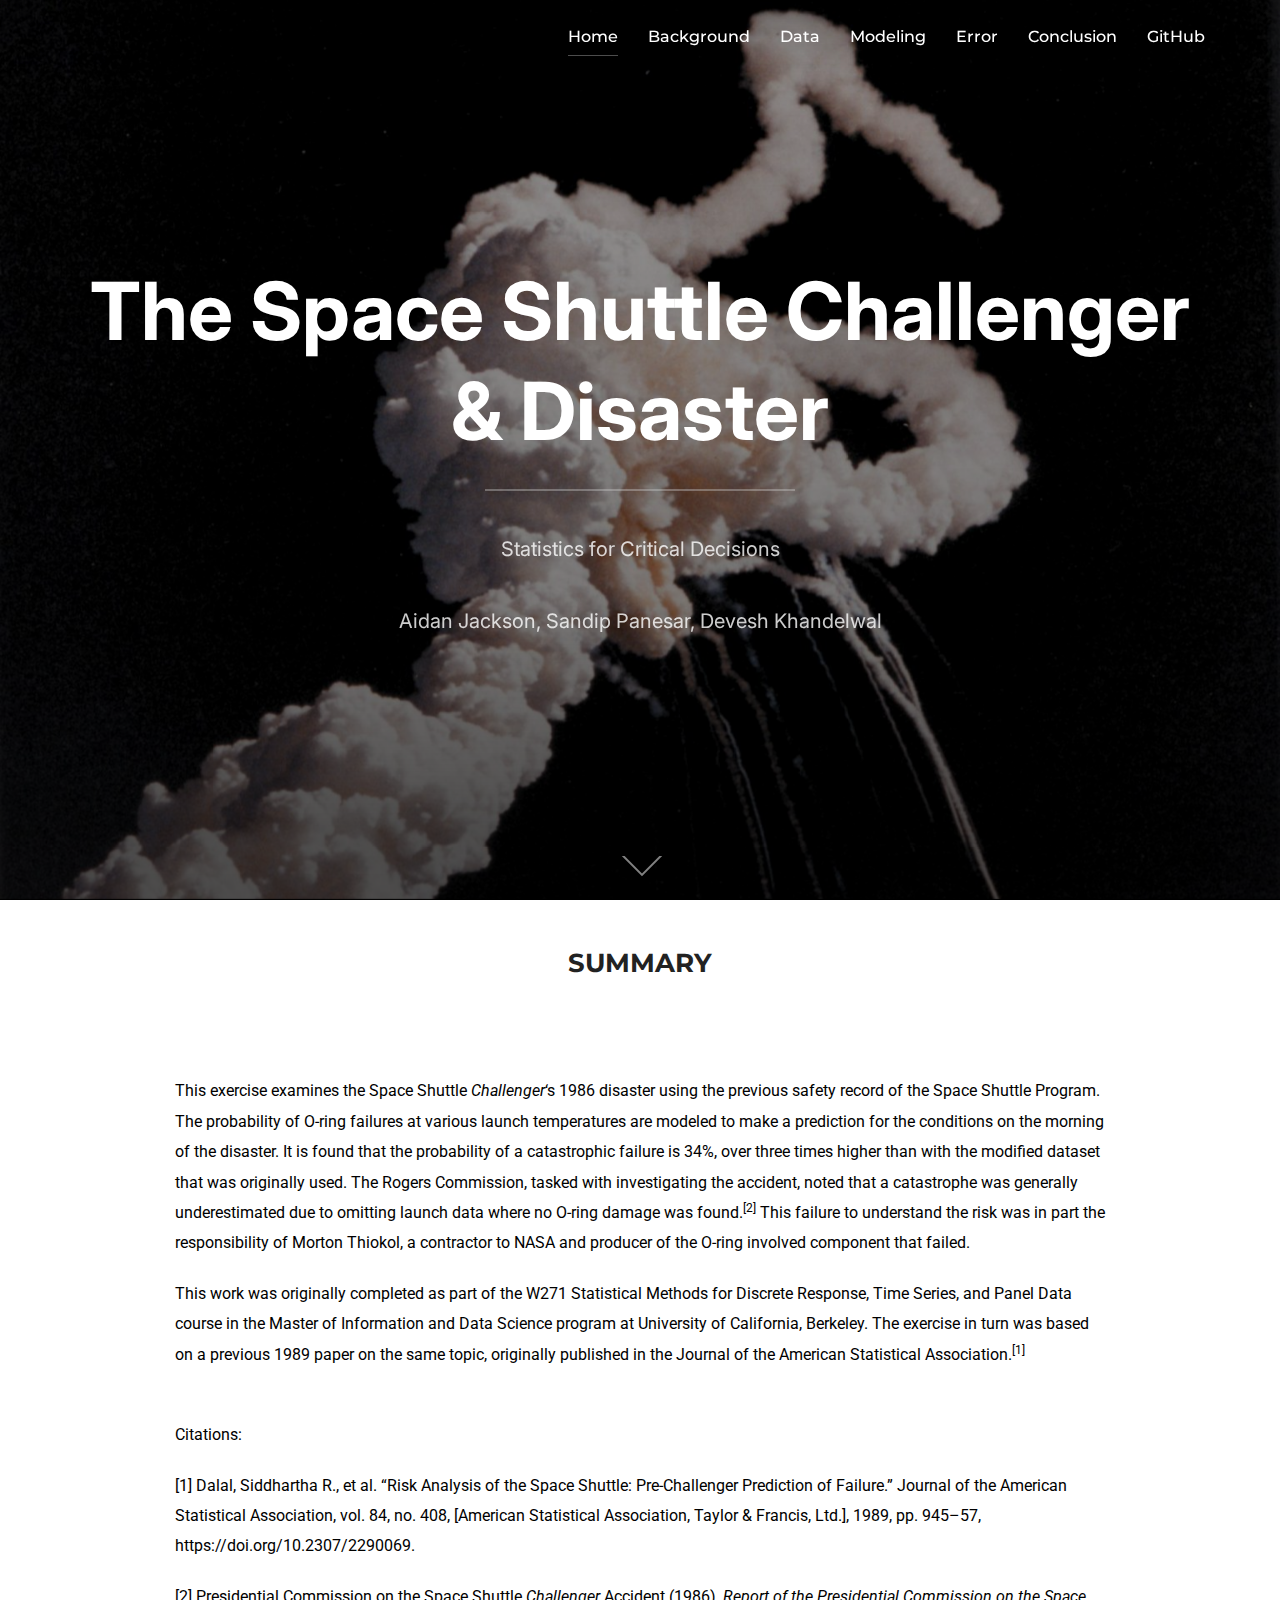
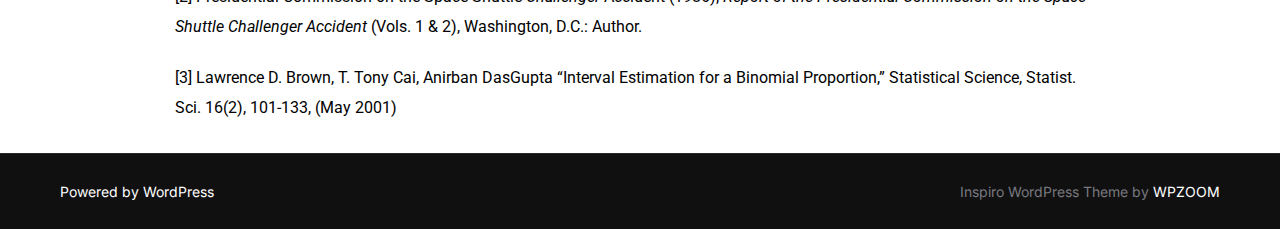
<file: docs/index.html>
<!DOCTYPE html> <html lang="en-US" class="no-js"> <head> 	<meta charset="UTF-8" /> 	<meta name="viewport" content="width=device-width, initial-scale=1" /> 	<script>(function(html){html.className = html.className.replace(/\bno-js\b/,'js')})(document.documentElement);</script> <title>The Space Shuttle Challenger &#8211; Statistics for Critical Decisions</title> <meta name='robots' content='max-image-preview:large' /> <link rel='dns-prefetch' href='//fonts.googleapis.com' /> <link rel='dns-prefetch' href='//s.w.org' /> <link rel="alternate" type="application/rss+xml" title="The Space Shuttle Challenger &raquo; Feed" href="http://localhost:8888/spaceshuttle/feed/" /> <link rel="alternate" type="application/rss+xml" title="The Space Shuttle Challenger &raquo; Comments Feed" href="http://localhost:8888/spaceshuttle/comments/feed/" /> <link rel="alternate" type="application/rss+xml" title="The Space Shuttle Challenger &raquo; Summary Comments Feed" href="http://localhost:8888/spaceshuttle/sample-page/feed/" /> <script>
window._wpemojiSettings = {"baseUrl":"https:\/\/s.w.org\/images\/core\/emoji\/13.1.0\/72x72\/","ext":".png","svgUrl":"https:\/\/s.w.org\/images\/core\/emoji\/13.1.0\/svg\/","svgExt":".svg","source":{"concatemoji":"http:\/\/localhost:8888\/spaceshuttle\/wp-includes\/js\/wp-emoji-release.min.js?ver=5.9.1"}};
/*! This file is auto-generated */
!function(e,a,t){var n,r,o,i=a.createElement("canvas"),p=i.getContext&&i.getContext("2d");function s(e,t){var a=String.fromCharCode;p.clearRect(0,0,i.width,i.height),p.fillText(a.apply(this,e),0,0);e=i.toDataURL();return p.clearRect(0,0,i.width,i.height),p.fillText(a.apply(this,t),0,0),e===i.toDataURL()}function c(e){var t=a.createElement("script");t.src=e,t.defer=t.type="text/javascript",a.getElementsByTagName("head")[0].appendChild(t)}for(o=Array("flag","emoji"),t.supports={everything:!0,everythingExceptFlag:!0},r=0;r<o.length;r++)t.supports[o[r]]=function(e){if(!p||!p.fillText)return!1;switch(p.textBaseline="top",p.font="600 32px Arial",e){case"flag":return s([127987,65039,8205,9895,65039],[127987,65039,8203,9895,65039])?!1:!s([55356,56826,55356,56819],[55356,56826,8203,55356,56819])&&!s([55356,57332,56128,56423,56128,56418,56128,56421,56128,56430,56128,56423,56128,56447],[55356,57332,8203,56128,56423,8203,56128,56418,8203,56128,56421,8203,56128,56430,8203,56128,56423,8203,56128,56447]);case"emoji":return!s([10084,65039,8205,55357,56613],[10084,65039,8203,55357,56613])}return!1}(o[r]),t.supports.everything=t.supports.everything&&t.supports[o[r]],"flag"!==o[r]&&(t.supports.everythingExceptFlag=t.supports.everythingExceptFlag&&t.supports[o[r]]);t.supports.everythingExceptFlag=t.supports.everythingExceptFlag&&!t.supports.flag,t.DOMReady=!1,t.readyCallback=function(){t.DOMReady=!0},t.supports.everything||(n=function(){t.readyCallback()},a.addEventListener?(a.addEventListener("DOMContentLoaded",n,!1),e.addEventListener("load",n,!1)):(e.attachEvent("onload",n),a.attachEvent("onreadystatechange",function(){"complete"===a.readyState&&t.readyCallback()})),(n=t.source||{}).concatemoji?c(n.concatemoji):n.wpemoji&&n.twemoji&&(c(n.twemoji),c(n.wpemoji)))}(window,document,window._wpemojiSettings);
</script> <style> img.wp-smiley, img.emoji { 	display: inline !important; 	border: none !important; 	box-shadow: none !important; 	height: 1em !important; 	width: 1em !important; 	margin: 0 0.07em !important; 	vertical-align: -0.1em !important; 	background: none !important; 	padding: 0 !important; } </style> 	<link rel='stylesheet' id='wp-block-library-css'  href='./css/dist-block-library-style.min.css' media='all' /> <style id='wp-block-library-theme-inline-css'> .wp-block-audio figcaption{color:#555;font-size:13px;text-align:center}.is-dark-theme .wp-block-audio figcaption{color:hsla(0,0%,100%,.65)}.wp-block-code>code{font-family:Menlo,Consolas,monaco,monospace;color:#1e1e1e;padding:.8em 1em;border:1px solid #ddd;border-radius:4px}.wp-block-embed figcaption{color:#555;font-size:13px;text-align:center}.is-dark-theme .wp-block-embed figcaption{color:hsla(0,0%,100%,.65)}.blocks-gallery-caption{color:#555;font-size:13px;text-align:center}.is-dark-theme .blocks-gallery-caption{color:hsla(0,0%,100%,.65)}.wp-block-image figcaption{color:#555;font-size:13px;text-align:center}.is-dark-theme .wp-block-image figcaption{color:hsla(0,0%,100%,.65)}.wp-block-pullquote{border-top:4px solid;border-bottom:4px solid;margin-bottom:1.75em;color:currentColor}.wp-block-pullquote__citation,.wp-block-pullquote cite,.wp-block-pullquote footer{color:currentColor;text-transform:uppercase;font-size:.8125em;font-style:normal}.wp-block-quote{border-left:.25em solid;margin:0 0 1.75em;padding-left:1em}.wp-block-quote cite,.wp-block-quote footer{color:currentColor;font-size:.8125em;position:relative;font-style:normal}.wp-block-quote.has-text-align-right{border-left:none;border-right:.25em solid;padding-left:0;padding-right:1em}.wp-block-quote.has-text-align-center{border:none;padding-left:0}.wp-block-quote.is-large,.wp-block-quote.is-style-large,.wp-block-quote.is-style-plain{border:none}.wp-block-search .wp-block-search__label{font-weight:700}.wp-block-group:where(.has-background){padding:1.25em 2.375em}.wp-block-separator{border:none;border-bottom:2px solid;margin-left:auto;margin-right:auto;opacity:.4}.wp-block-separator:not(.is-style-wide):not(.is-style-dots){width:100px}.wp-block-separator.has-background:not(.is-style-dots){border-bottom:none;height:1px}.wp-block-separator.has-background:not(.is-style-wide):not(.is-style-dots){height:2px}.wp-block-table thead{border-bottom:3px solid}.wp-block-table tfoot{border-top:3px solid}.wp-block-table td,.wp-block-table th{padding:.5em;border:1px solid;word-break:normal}.wp-block-table figcaption{color:#555;font-size:13px;text-align:center}.is-dark-theme .wp-block-table figcaption{color:hsla(0,0%,100%,.65)}.wp-block-video figcaption{color:#555;font-size:13px;text-align:center}.is-dark-theme .wp-block-video figcaption{color:hsla(0,0%,100%,.65)}.wp-block-template-part.has-background{padding:1.25em 2.375em;margin-top:0;margin-bottom:0} </style> <style id='global-styles-inline-css'> body{--wp--preset--color--black: #000000;--wp--preset--color--cyan-bluish-gray: #abb8c3;--wp--preset--color--white: #ffffff;--wp--preset--color--pale-pink: #f78da7;--wp--preset--color--vivid-red: #cf2e2e;--wp--preset--color--luminous-vivid-orange: #ff6900;--wp--preset--color--luminous-vivid-amber: #fcb900;--wp--preset--color--light-green-cyan: #7bdcb5;--wp--preset--color--vivid-green-cyan: #00d084;--wp--preset--color--pale-cyan-blue: #8ed1fc;--wp--preset--color--vivid-cyan-blue: #0693e3;--wp--preset--color--vivid-purple: #9b51e0;--wp--preset--gradient--vivid-cyan-blue-to-vivid-purple: linear-gradient(135deg,rgba(6,147,227,1) 0%,rgb(155,81,224) 100%);--wp--preset--gradient--light-green-cyan-to-vivid-green-cyan: linear-gradient(135deg,rgb(122,220,180) 0%,rgb(0,208,130) 100%);--wp--preset--gradient--luminous-vivid-amber-to-luminous-vivid-orange: linear-gradient(135deg,rgba(252,185,0,1) 0%,rgba(255,105,0,1) 100%);--wp--preset--gradient--luminous-vivid-orange-to-vivid-red: linear-gradient(135deg,rgba(255,105,0,1) 0%,rgb(207,46,46) 100%);--wp--preset--gradient--very-light-gray-to-cyan-bluish-gray: linear-gradient(135deg,rgb(238,238,238) 0%,rgb(169,184,195) 100%);--wp--preset--gradient--cool-to-warm-spectrum: linear-gradient(135deg,rgb(74,234,220) 0%,rgb(151,120,209) 20%,rgb(207,42,186) 40%,rgb(238,44,130) 60%,rgb(251,105,98) 80%,rgb(254,248,76) 100%);--wp--preset--gradient--blush-light-purple: linear-gradient(135deg,rgb(255,206,236) 0%,rgb(152,150,240) 100%);--wp--preset--gradient--blush-bordeaux: linear-gradient(135deg,rgb(254,205,165) 0%,rgb(254,45,45) 50%,rgb(107,0,62) 100%);--wp--preset--gradient--luminous-dusk: linear-gradient(135deg,rgb(255,203,112) 0%,rgb(199,81,192) 50%,rgb(65,88,208) 100%);--wp--preset--gradient--pale-ocean: linear-gradient(135deg,rgb(255,245,203) 0%,rgb(182,227,212) 50%,rgb(51,167,181) 100%);--wp--preset--gradient--electric-grass: linear-gradient(135deg,rgb(202,248,128) 0%,rgb(113,206,126) 100%);--wp--preset--gradient--midnight: linear-gradient(135deg,rgb(2,3,129) 0%,rgb(40,116,252) 100%);--wp--preset--duotone--dark-grayscale: url('#wp-duotone-dark-grayscale');--wp--preset--duotone--grayscale: url('#wp-duotone-grayscale');--wp--preset--duotone--purple-yellow: url('#wp-duotone-purple-yellow');--wp--preset--duotone--blue-red: url('#wp-duotone-blue-red');--wp--preset--duotone--midnight: url('#wp-duotone-midnight');--wp--preset--duotone--magenta-yellow: url('#wp-duotone-magenta-yellow');--wp--preset--duotone--purple-green: url('#wp-duotone-purple-green');--wp--preset--duotone--blue-orange: url('#wp-duotone-blue-orange');--wp--preset--font-size--small: 13px;--wp--preset--font-size--medium: 20px;--wp--preset--font-size--large: 36px;--wp--preset--font-size--x-large: 42px;}.has-black-color{color: var(--wp--preset--color--black) !important;}.has-cyan-bluish-gray-color{color: var(--wp--preset--color--cyan-bluish-gray) !important;}.has-white-color{color: var(--wp--preset--color--white) !important;}.has-pale-pink-color{color: var(--wp--preset--color--pale-pink) !important;}.has-vivid-red-color{color: var(--wp--preset--color--vivid-red) !important;}.has-luminous-vivid-orange-color{color: var(--wp--preset--color--luminous-vivid-orange) !important;}.has-luminous-vivid-amber-color{color: var(--wp--preset--color--luminous-vivid-amber) !important;}.has-light-green-cyan-color{color: var(--wp--preset--color--light-green-cyan) !important;}.has-vivid-green-cyan-color{color: var(--wp--preset--color--vivid-green-cyan) !important;}.has-pale-cyan-blue-color{color: var(--wp--preset--color--pale-cyan-blue) !important;}.has-vivid-cyan-blue-color{color: var(--wp--preset--color--vivid-cyan-blue) !important;}.has-vivid-purple-color{color: var(--wp--preset--color--vivid-purple) !important;}.has-black-background-color{background-color: var(--wp--preset--color--black) !important;}.has-cyan-bluish-gray-background-color{background-color: var(--wp--preset--color--cyan-bluish-gray) !important;}.has-white-background-color{background-color: var(--wp--preset--color--white) !important;}.has-pale-pink-background-color{background-color: var(--wp--preset--color--pale-pink) !important;}.has-vivid-red-background-color{background-color: var(--wp--preset--color--vivid-red) !important;}.has-luminous-vivid-orange-background-color{background-color: var(--wp--preset--color--luminous-vivid-orange) !important;}.has-luminous-vivid-amber-background-color{background-color: var(--wp--preset--color--luminous-vivid-amber) !important;}.has-light-green-cyan-background-color{background-color: var(--wp--preset--color--light-green-cyan) !important;}.has-vivid-green-cyan-background-color{background-color: var(--wp--preset--color--vivid-green-cyan) !important;}.has-pale-cyan-blue-background-color{background-color: var(--wp--preset--color--pale-cyan-blue) !important;}.has-vivid-cyan-blue-background-color{background-color: var(--wp--preset--color--vivid-cyan-blue) !important;}.has-vivid-purple-background-color{background-color: var(--wp--preset--color--vivid-purple) !important;}.has-black-border-color{border-color: var(--wp--preset--color--black) !important;}.has-cyan-bluish-gray-border-color{border-color: var(--wp--preset--color--cyan-bluish-gray) !important;}.has-white-border-color{border-color: var(--wp--preset--color--white) !important;}.has-pale-pink-border-color{border-color: var(--wp--preset--color--pale-pink) !important;}.has-vivid-red-border-color{border-color: var(--wp--preset--color--vivid-red) !important;}.has-luminous-vivid-orange-border-color{border-color: var(--wp--preset--color--luminous-vivid-orange) !important;}.has-luminous-vivid-amber-border-color{border-color: var(--wp--preset--color--luminous-vivid-amber) !important;}.has-light-green-cyan-border-color{border-color: var(--wp--preset--color--light-green-cyan) !important;}.has-vivid-green-cyan-border-color{border-color: var(--wp--preset--color--vivid-green-cyan) !important;}.has-pale-cyan-blue-border-color{border-color: var(--wp--preset--color--pale-cyan-blue) !important;}.has-vivid-cyan-blue-border-color{border-color: var(--wp--preset--color--vivid-cyan-blue) !important;}.has-vivid-purple-border-color{border-color: var(--wp--preset--color--vivid-purple) !important;}.has-vivid-cyan-blue-to-vivid-purple-gradient-background{background: var(--wp--preset--gradient--vivid-cyan-blue-to-vivid-purple) !important;}.has-light-green-cyan-to-vivid-green-cyan-gradient-background{background: var(--wp--preset--gradient--light-green-cyan-to-vivid-green-cyan) !important;}.has-luminous-vivid-amber-to-luminous-vivid-orange-gradient-background{background: var(--wp--preset--gradient--luminous-vivid-amber-to-luminous-vivid-orange) !important;}.has-luminous-vivid-orange-to-vivid-red-gradient-background{background: var(--wp--preset--gradient--luminous-vivid-orange-to-vivid-red) !important;}.has-very-light-gray-to-cyan-bluish-gray-gradient-background{background: var(--wp--preset--gradient--very-light-gray-to-cyan-bluish-gray) !important;}.has-cool-to-warm-spectrum-gradient-background{background: var(--wp--preset--gradient--cool-to-warm-spectrum) !important;}.has-blush-light-purple-gradient-background{background: var(--wp--preset--gradient--blush-light-purple) !important;}.has-blush-bordeaux-gradient-background{background: var(--wp--preset--gradient--blush-bordeaux) !important;}.has-luminous-dusk-gradient-background{background: var(--wp--preset--gradient--luminous-dusk) !important;}.has-pale-ocean-gradient-background{background: var(--wp--preset--gradient--pale-ocean) !important;}.has-electric-grass-gradient-background{background: var(--wp--preset--gradient--electric-grass) !important;}.has-midnight-gradient-background{background: var(--wp--preset--gradient--midnight) !important;}.has-small-font-size{font-size: var(--wp--preset--font-size--small) !important;}.has-medium-font-size{font-size: var(--wp--preset--font-size--medium) !important;}.has-large-font-size{font-size: var(--wp--preset--font-size--large) !important;}.has-x-large-font-size{font-size: var(--wp--preset--font-size--x-large) !important;} </style> <link rel='stylesheet' id='inspiro-google-fonts-css'  href='//fonts.googleapis.com/css?family=Inter%3A400%2C700%2C%2C200%2C300%2C500%2C600%7CMontserrat%3A500%2C600%2C700&#038;display=swap&#038;ver=1.7.0' media='all' /> <link rel='stylesheet' id='inspiro-style-css'  href='./css/inspiro-assets-css-minified-style.min.css' media='all' /> <style id='inspiro-style-inline-css'> body, button, input, select, textarea { font-family: 'Inter', sans-serif; font-weight: 400; } @media screen and (min-width: 782px) { body, button, input, select, textarea { font-size: 16px; line-height: 1.8; } } body:not(.wp-custom-logo) a.custom-logo-text { font-family: 'Montserrat', sans-serif; font-weight: 700; text-transform: uppercase; } @media screen and (min-width: 782px) { body:not(.wp-custom-logo) a.custom-logo-text { font-size: 26px; line-height: 1.8; } } h1, h2, h3, h4, h5, h6 { font-weight: 700; line-height: 1.4; } .site-title { font-family: 'Inter', sans-serif; font-weight: 700; line-height: 1.25; } @media screen and (min-width: 782px) { .site-title { font-size: 80px; } } .site-description { font-family: 'Inter', sans-serif; line-height: 1.8; } @media screen and (min-width: 782px) { .site-description { font-size: 20px; } } .custom-header-button { font-family: 'Inter', sans-serif; line-height: 1.8; } @media screen and (min-width: 782px) { .custom-header-button { font-size: 16px; } } .navbar-nav a { font-family: 'Montserrat', sans-serif; font-weight: 500; line-height: 1.8; } @media screen and (min-width: 782px) { .navbar-nav a { font-size: 16px; } } @media screen and (max-width: 64em) { .navbar-nav li a { font-family: 'Montserrat', sans-serif; font-size: 16px; font-weight: 600; text-transform: uppercase; line-height: 1.8; } }  </style> <link rel='stylesheet' id='katex-css'  href='./css/katex-assets-katex-0.13.13-katex.min.css' media='all' /> <link rel='stylesheet' id='elementor-icons-css'  href='./css/elementor-assets-lib-eicons-css-elementor-icons.min.css' media='all' /> <link rel='stylesheet' id='elementor-frontend-css'  href='./css/elementor-assets-css-frontend-lite.min.css' media='all' /> <link rel='stylesheet' id='elementor-post-11-css'  href='./css/elementor-css-post-11.css' media='all' /> <link rel='stylesheet' id='elementor-global-css'  href='./css/elementor-css-global.css' media='all' /> <link rel='stylesheet' id='google-fonts-1-css'  href='https://fonts.googleapis.com/css?family=Roboto%3A100%2C100italic%2C200%2C200italic%2C300%2C300italic%2C400%2C400italic%2C500%2C500italic%2C600%2C600italic%2C700%2C700italic%2C800%2C800italic%2C900%2C900italic%7CRoboto+Slab%3A100%2C100italic%2C200%2C200italic%2C300%2C300italic%2C400%2C400italic%2C500%2C500italic%2C600%2C600italic%2C700%2C700italic%2C800%2C800italic%2C900%2C900italic&#038;display=auto&#038;ver=5.9.1' media='all' />         <script>
            /* <![CDATA[ */
            var rcewpp = {
                "ajax_url":"http://localhost:8888/spaceshuttle/wp-admin/admin-ajax.php",
                "nonce": "acafa81089",
                "home_url": "./index.html",
                "settings_icon": 'http://localhost:8888/spaceshuttle/wp-content/plugins/export-wp-page-to-static-html/admin/images/settings.png',
                "settings_hover_icon": 'http://localhost:8888/spaceshuttle/wp-content/plugins/export-wp-page-to-static-html/admin/images/settings_hover.png'
            };
            /* ]]\> */
        </script>         <script src='./js/jquery-jquery.min.js' id='jquery-core-js'></script> <script src='./js/jquery-jquery-migrate.min.js' id='jquery-migrate-js'></script> <link rel="https://api.w.org/" href="http://localhost:8888/spaceshuttle/wp-json/" /><link rel="alternate" type="application/json" href="http://localhost:8888/spaceshuttle/wp-json/wp/v2/pages/2" /><link rel="EditURI" type="application/rsd+xml" title="RSD" href="http://localhost:8888/spaceshuttle/xmlrpc.php?rsd" /> <link rel="wlwmanifest" type="application/wlwmanifest+xml" href="http://localhost:8888/spaceshuttle/wp-includes/wlwmanifest.xml" />  <meta name="generator" content="WordPress 5.9.1" /> <link rel="canonical" href="http://localhost:8888/spaceshuttle/" /> <link rel='shortlink' href='http://localhost:8888/spaceshuttle/' /> <link rel="alternate" type="application/json+oembed" href="http://localhost:8888/spaceshuttle/wp-json/oembed/1.0/embed?url=http%3A%2F%2Flocalhost%3A8888%2Fspaceshuttle%2F" /> <link rel="alternate" type="text/xml+oembed" href="http://localhost:8888/spaceshuttle/wp-json/oembed/1.0/embed?url=http%3A%2F%2Flocalhost%3A8888%2Fspaceshuttle%2F&#038;format=xml" /> <link rel="pingback" href="http://localhost:8888/spaceshuttle/xmlrpc.php"> <link rel="pingback" href="http://localhost:8888/spaceshuttle/xmlrpc.php">		<style id="inspiro-custom-header-styles" type="text/css"> 					.site-title a, 			.colors-dark .site-title a, 			.colors-custom .site-title a, 			body.has-header-image .site-title a, 			body.has-header-video .site-title a, 			body.has-header-image.colors-dark .site-title a, 			body.has-header-video.colors-dark .site-title a, 			body.has-header-image.colors-custom .site-title a, 			body.has-header-video.colors-custom .site-title a, 			.site-description, 			.colors-dark .site-description, 			.colors-custom .site-description, 			body.has-header-image .site-description, 			body.has-header-video .site-description, 			body.has-header-image.colors-dark .site-description, 			body.has-header-video.colors-dark .site-description, 			body.has-header-image.colors-custom .site-description, 			body.has-header-video.colors-custom .site-description { 				color: ; 			} 		 					.custom-header-button { 				color: #ffffff; 				border-color: #ffffff; 			} 		 					.custom-header-button:hover { 				color: #ffffff; 			} 		 					.custom-header-button:hover { 				background-color: #0bb4aa; 				border-color: #0bb4aa; 			} 				</style> 		 </head>  <body class="home page-template-default page page-id-2 wp-embed-responsive inspiro-front-page has-header-image page-layout-full-width post-display-content-none colors-light elementor-default elementor-kit-11 elementor-page elementor-page-2"> <svg xmlns="http://www.w3.org/2000/svg" viewbox="0 0 0 0" width="0" height="0" focusable="false" role="none" style="visibility: hidden; position: absolute; left: -9999px; overflow: hidden;" ><defs><filter id="wp-duotone-dark-grayscale"><fecolormatrix color-interpolation-filters="sRGB" type="matrix" values=" .299 .587 .114 0 0 .299 .587 .114 0 0 .299 .587 .114 0 0 .299 .587 .114 0 0 " /><fecomponenttransfer color-interpolation-filters="sRGB" ><fefuncr type="table" tablevalues="0 0.49803921568627" /><fefuncg type="table" tablevalues="0 0.49803921568627" /><fefuncb type="table" tablevalues="0 0.49803921568627" /><fefunca type="table" tablevalues="1 1" /></fecomponenttransfer><fecomposite in2="SourceGraphic" operator="in" /></filter></defs></svg><svg xmlns="http://www.w3.org/2000/svg" viewbox="0 0 0 0" width="0" height="0" focusable="false" role="none" style="visibility: hidden; position: absolute; left: -9999px; overflow: hidden;" ><defs><filter id="wp-duotone-grayscale"><fecolormatrix color-interpolation-filters="sRGB" type="matrix" values=" .299 .587 .114 0 0 .299 .587 .114 0 0 .299 .587 .114 0 0 .299 .587 .114 0 0 " /><fecomponenttransfer color-interpolation-filters="sRGB" ><fefuncr type="table" tablevalues="0 1" /><fefuncg type="table" tablevalues="0 1" /><fefuncb type="table" tablevalues="0 1" /><fefunca type="table" tablevalues="1 1" /></fecomponenttransfer><fecomposite in2="SourceGraphic" operator="in" /></filter></defs></svg><svg xmlns="http://www.w3.org/2000/svg" viewbox="0 0 0 0" width="0" height="0" focusable="false" role="none" style="visibility: hidden; position: absolute; left: -9999px; overflow: hidden;" ><defs><filter id="wp-duotone-purple-yellow"><fecolormatrix color-interpolation-filters="sRGB" type="matrix" values=" .299 .587 .114 0 0 .299 .587 .114 0 0 .299 .587 .114 0 0 .299 .587 .114 0 0 " /><fecomponenttransfer color-interpolation-filters="sRGB" ><fefuncr type="table" tablevalues="0.54901960784314 0.98823529411765" /><fefuncg type="table" tablevalues="0 1" /><fefuncb type="table" tablevalues="0.71764705882353 0.25490196078431" /><fefunca type="table" tablevalues="1 1" /></fecomponenttransfer><fecomposite in2="SourceGraphic" operator="in" /></filter></defs></svg><svg xmlns="http://www.w3.org/2000/svg" viewbox="0 0 0 0" width="0" height="0" focusable="false" role="none" style="visibility: hidden; position: absolute; left: -9999px; overflow: hidden;" ><defs><filter id="wp-duotone-blue-red"><fecolormatrix color-interpolation-filters="sRGB" type="matrix" values=" .299 .587 .114 0 0 .299 .587 .114 0 0 .299 .587 .114 0 0 .299 .587 .114 0 0 " /><fecomponenttransfer color-interpolation-filters="sRGB" ><fefuncr type="table" tablevalues="0 1" /><fefuncg type="table" tablevalues="0 0.27843137254902" /><fefuncb type="table" tablevalues="0.5921568627451 0.27843137254902" /><fefunca type="table" tablevalues="1 1" /></fecomponenttransfer><fecomposite in2="SourceGraphic" operator="in" /></filter></defs></svg><svg xmlns="http://www.w3.org/2000/svg" viewbox="0 0 0 0" width="0" height="0" focusable="false" role="none" style="visibility: hidden; position: absolute; left: -9999px; overflow: hidden;" ><defs><filter id="wp-duotone-midnight"><fecolormatrix color-interpolation-filters="sRGB" type="matrix" values=" .299 .587 .114 0 0 .299 .587 .114 0 0 .299 .587 .114 0 0 .299 .587 .114 0 0 " /><fecomponenttransfer color-interpolation-filters="sRGB" ><fefuncr type="table" tablevalues="0 0" /><fefuncg type="table" tablevalues="0 0.64705882352941" /><fefuncb type="table" tablevalues="0 1" /><fefunca type="table" tablevalues="1 1" /></fecomponenttransfer><fecomposite in2="SourceGraphic" operator="in" /></filter></defs></svg><svg xmlns="http://www.w3.org/2000/svg" viewbox="0 0 0 0" width="0" height="0" focusable="false" role="none" style="visibility: hidden; position: absolute; left: -9999px; overflow: hidden;" ><defs><filter id="wp-duotone-magenta-yellow"><fecolormatrix color-interpolation-filters="sRGB" type="matrix" values=" .299 .587 .114 0 0 .299 .587 .114 0 0 .299 .587 .114 0 0 .299 .587 .114 0 0 " /><fecomponenttransfer color-interpolation-filters="sRGB" ><fefuncr type="table" tablevalues="0.78039215686275 1" /><fefuncg type="table" tablevalues="0 0.94901960784314" /><fefuncb type="table" tablevalues="0.35294117647059 0.47058823529412" /><fefunca type="table" tablevalues="1 1" /></fecomponenttransfer><fecomposite in2="SourceGraphic" operator="in" /></filter></defs></svg><svg xmlns="http://www.w3.org/2000/svg" viewbox="0 0 0 0" width="0" height="0" focusable="false" role="none" style="visibility: hidden; position: absolute; left: -9999px; overflow: hidden;" ><defs><filter id="wp-duotone-purple-green"><fecolormatrix color-interpolation-filters="sRGB" type="matrix" values=" .299 .587 .114 0 0 .299 .587 .114 0 0 .299 .587 .114 0 0 .299 .587 .114 0 0 " /><fecomponenttransfer color-interpolation-filters="sRGB" ><fefuncr type="table" tablevalues="0.65098039215686 0.40392156862745" /><fefuncg type="table" tablevalues="0 1" /><fefuncb type="table" tablevalues="0.44705882352941 0.4" /><fefunca type="table" tablevalues="1 1" /></fecomponenttransfer><fecomposite in2="SourceGraphic" operator="in" /></filter></defs></svg><svg xmlns="http://www.w3.org/2000/svg" viewbox="0 0 0 0" width="0" height="0" focusable="false" role="none" style="visibility: hidden; position: absolute; left: -9999px; overflow: hidden;" ><defs><filter id="wp-duotone-blue-orange"><fecolormatrix color-interpolation-filters="sRGB" type="matrix" values=" .299 .587 .114 0 0 .299 .587 .114 0 0 .299 .587 .114 0 0 .299 .587 .114 0 0 " /><fecomponenttransfer color-interpolation-filters="sRGB" ><fefuncr type="table" tablevalues="0.098039215686275 1" /><fefuncg type="table" tablevalues="0 0.66274509803922" /><fefuncb type="table" tablevalues="0.84705882352941 0.41960784313725" /><fefunca type="table" tablevalues="1 1" /></fecomponenttransfer><fecomposite in2="SourceGraphic" operator="in" /></filter></defs></svg> <aside id="side-nav" class="side-nav" tabindex="-1"> 	<div class="side-nav__scrollable-container"> 		<div class="side-nav__wrap"> 			<div class="side-nav__close-button"> 				<button type="button" class="navbar-toggle"> 					<span class="screen-reader-text">Toggle navigation</span> 					<span class="icon-bar"></span> 					<span class="icon-bar"></span> 					<span class="icon-bar"></span> 				</button> 			</div> 							<nav class="mobile-menu-wrapper" aria-label="Mobile Menu" role="navigation"> 					<ul id="menu-menu" class="nav navbar-nav"><li id="menu-item-60" class="menu-item menu-item-type-post_type menu-item-object-page menu-item-home current-menu-item page_item page-item-2 current_page_item menu-item-60"><a href="./index.html" aria-current="page">Home</a></li> <li id="menu-item-61" class="menu-item menu-item-type-post_type menu-item-object-page menu-item-61"><a href="./background.html">Background</a></li> <li id="menu-item-120" class="menu-item menu-item-type-post_type menu-item-object-page menu-item-120"><a href="./data.html">Data</a></li> <li id="menu-item-206" class="menu-item menu-item-type-post_type menu-item-object-page menu-item-206"><a href="./modeling.html">Modeling</a></li> <li id="menu-item-205" class="menu-item menu-item-type-post_type menu-item-object-page menu-item-205"><a href="./error.html">Error</a></li> <li id="menu-item-152" class="menu-item menu-item-type-post_type menu-item-object-page menu-item-152"><a href="./conclusion.html">Conclusion</a></li> <li id="menu-item-152" class="menu-item menu-item-type-post_type menu-item-object-page menu-item-152"><a href="https://github.com/aidan-jackson-data/Shuttle-Challenger">GitHub</a></li> </ul>				</nav> 								</div> 	</div> </aside> <div class="side-nav-overlay"></div>  <div id="page" class="site"> 	<a class="skip-link screen-reader-text" href="#">Skip to content</a>  	<header id="masthead" class="site-header" role="banner"> 		<div id="site-navigation" class="navbar">     	<div class="header-inner inner-wrap">  		<div class="header-logo-wrapper"> 			<a href="./index.html" title="Statistics for Critical Decisions" class="custom-logo-text"></a>		</div>  		<div class="header-navigation-wrapper"> 							<nav class="primary-menu-wrapper navbar-collapse collapse" aria-label="Top Horizontal Menu" role="navigation"> 					<ul id="menu-menu-1" class="nav navbar-nav dropdown sf-menu"><li class="menu-item menu-item-type-post_type menu-item-object-page menu-item-home current-menu-item page_item page-item-2 current_page_item menu-item-60"><a href="./index.html" aria-current="page">Home</a></li> <li class="menu-item menu-item-type-post_type menu-item-object-page menu-item-61"><a href="./background.html">Background</a></li> <li class="menu-item menu-item-type-post_type menu-item-object-page menu-item-120"><a href="./data.html">Data</a></li> <li class="menu-item menu-item-type-post_type menu-item-object-page menu-item-206"><a href="./modeling.html">Modeling</a></li> <li class="menu-item menu-item-type-post_type menu-item-object-page menu-item-205"><a href="./error.html">Error</a></li> <li class="menu-item menu-item-type-post_type menu-item-object-page menu-item-152"><a href="./conclusion.html">Conclusion</a></li> <li id="menu-item-152" class="menu-item menu-item-type-post_type menu-item-object-page menu-item-152"><a href="https://github.com/aidan-jackson-data/Shuttle-Challenger">GitHub</a></li> </ul>				</nav> 			 			 			<div id="sb-search" class="sb-search" style="display: none;"> 				 <form method="get" id="searchform" action="http://localhost:8888/spaceshuttle/"> 	<label for="search-form-input"> 		<span class="screen-reader-text">Search for:</span> 		<input type="search" class="sb-search-input" placeholder="Type your keywords and hit Enter..." name="s" id="search-form-input" autocomplete="off" /> 	</label> 	<button class="sb-search-button-open" aria-expanded="false"> 		<span class="sb-icon-search"> 			<svg class="svg-icon svg-icon-search" aria-hidden="true" role="img" focusable="false" xmlns="http://www.w3.org/2000/svg" width="23" height="23" viewbox="0 0 23 23"><path d="M38.710696,48.0601792 L43,52.3494831 L41.3494831,54 L37.0601792,49.710696 C35.2632422,51.1481185 32.9839107,52.0076499 30.5038249,52.0076499 C24.7027226,52.0076499 20,47.3049272 20,41.5038249 C20,35.7027226 24.7027226,31 30.5038249,31 C36.3049272,31 41.0076499,35.7027226 41.0076499,41.5038249 C41.0076499,43.9839107 40.1481185,46.2632422 38.710696,48.0601792 Z M36.3875844,47.1716785 C37.8030221,45.7026647 38.6734666,43.7048964 38.6734666,41.5038249 C38.6734666,36.9918565 35.0157934,33.3341833 30.5038249,33.3341833 C25.9918565,33.3341833 22.3341833,36.9918565 22.3341833,41.5038249 C22.3341833,46.0157934 25.9918565,49.6734666 30.5038249,49.6734666 C32.7048964,49.6734666 34.7026647,48.8030221 36.1716785,47.3875844 C36.2023931,47.347638 36.2360451,47.3092237 36.2726343,47.2726343 C36.3092237,47.2360451 36.347638,47.2023931 36.3875844,47.1716785 Z" transform="translate(-20 -31)" /></svg>		</span> 	</button> 	<button class="sb-search-button-close" aria-expanded="false"> 		<span class="sb-icon-search"> 			<svg class="svg-icon svg-icon-cross" aria-hidden="true" role="img" focusable="false" xmlns="http://www.w3.org/2000/svg" width="16" height="16" viewbox="0 0 16 16"><polygon fill="" fill-rule="evenodd" points="6.852 7.649 .399 1.195 1.445 .149 7.899 6.602 14.352 .149 15.399 1.195 8.945 7.649 15.399 14.102 14.352 15.149 7.899 8.695 1.445 15.149 .399 14.102" /></svg>		</span> 	</button> </form> 			</div>  							<button type="button" class="navbar-toggle"> 					<span class="screen-reader-text">Toggle sidebar &amp; navigation</span> 					<span class="icon-bar"></span> 					<span class="icon-bar"></span> 					<span class="icon-bar"></span> 				</button> 					</div> 	</div><!-- .inner-wrap --> </div><!-- #site-navigation --> 	</header><!-- #masthead -->       	<div class="custom-header"> 	<div class="site-branding"> 	<div class="inner-wrap"> 		 		<div class="site-branding-text"> 			 			 							<h1 class="site-title"><a href="#" target="_blank">The Space Shuttle Challenger &amp; Disaster</a></h1> 			 							<p class="site-description">Statistics for Critical Decisions <br><br>Aidan Jackson, Sandip Panesar, Devesh Khandelwal</p> 					</div><!-- .site-branding-text -->  		<div class="custom-header-button-wrapper"> 		<a class="custom-header-button button" href="#" target="_blank" rel="nofollow" style="display: none;"> 			</a> </div><!-- .custom-header-button -->  	</div><!-- .inner-wrap --> </div><!-- .site-branding -->       	<div class="custom-header-media"> 		<div id="wp-custom-header" class="wp-custom-header"><img src="./images/cropped-explosion-scaled-e1645489055657.jpeg" width="2000" height="1620" alt="" srcset="./images/cropped-explosion-scaled-e1645489055657.jpeg 2000w, ./images/cropped-explosion-scaled-e1645489055657-300x243.jpeg 300w, ./images/cropped-explosion-scaled-e1645489055657-1024x829.jpeg 1024w, ./images/cropped-explosion-scaled-e1645489055657-768x622.jpeg 768w, ./images/cropped-explosion-scaled-e1645489055657-1536x1244.jpeg 1536w" sizes="100vw" /></div>	</div>  		<div id="scroll-to-content" title="Scroll down to content"> 		<span class="screen-reader-text">Scroll down to content</span> 	</div> 	</div><!-- .custom-header -->  	<div class="site-content-contain"> 		<div id="content" class="site-content">   		<main id="main" class="site-main" role="main">  			 <article id="post-2" class="post-2 page type-page status-publish hentry">  	 	<header class="entry-header">  		<div class="inner-wrap"><h1 class="entry-title">Summary</h1></div><!-- .inner-wrap --> 	</header><!-- .entry-header -->  	 	<div class="entry-content"> 				<div data-elementor-type="wp-page" data-elementor-id="2" class="elementor elementor-2" data-elementor-settings="[]"> 							<div class="elementor-section-wrap"> 							<section class="elementor-section elementor-top-section elementor-element elementor-element-4704a5b6 elementor-section-boxed elementor-section-height-default elementor-section-height-default" data-id="4704a5b6" data-element_type="section"> 						<div class="elementor-container elementor-column-gap-default"> 					<div class="elementor-column elementor-col-100 elementor-top-column elementor-element elementor-element-7ed766ce" data-id="7ed766ce" data-element_type="column"> 			<div class="elementor-widget-wrap elementor-element-populated"> 								<div class="elementor-element elementor-element-7fea3c8b elementor-widget elementor-widget-text-editor" data-id="7fea3c8b" data-element_type="widget" data-widget_type="text-editor.default"> 				<div class="elementor-widget-container"> 			<style>/*! elementor - v3.5.5 - 03-02-2022 */ .elementor-widget-text-editor.elementor-drop-cap-view-stacked .elementor-drop-cap{background-color:#818a91;color:#fff}.elementor-widget-text-editor.elementor-drop-cap-view-framed .elementor-drop-cap{color:#818a91;border:3px solid;background-color:transparent}.elementor-widget-text-editor:not(.elementor-drop-cap-view-default) .elementor-drop-cap{margin-top:8px}.elementor-widget-text-editor:not(.elementor-drop-cap-view-default) .elementor-drop-cap-letter{width:1em;height:1em}.elementor-widget-text-editor .elementor-drop-cap{float:left;text-align:center;line-height:1;font-size:50px}.elementor-widget-text-editor .elementor-drop-cap-letter{display:inline-block}</style>				<p><!-- wp:paragraph --></p> <p><span style="color: #000000;">This exercise examines the Space Shuttle <em>Challenger</em>&#8216;s 1986 disaster using the previous safety record of the Space Shuttle Program. The probability of O-ring failures at various launch temperatures are modeled to make a prediction for the conditions on the morning of the disaster. It is found that the probability of a catastrophic failure is 34%, over three times higher than with the modified dataset that was originally used. The Rogers Commission, tasked with investigating the accident, noted that a catastrophe was generally underestimated due to omitting launch data where no O-ring damage was found.<sup>[2]</sup> This failure to understand the risk was in part the responsibility of <a style="color: #000000;" href="#">Morton Thiokol</a>, a contractor to NASA and producer of the O-ring involved component that failed.</span></p> <p><span style="color: #000000;"><!-- /wp:paragraph --></span></p> <p><span style="color: #000000;"><!-- wp:paragraph --></span></p> <p><span style="color: #000000;">This work was originally completed as part of the W271 Statistical Methods for Discrete Response, Time Series, and Panel Data course in the Master of Information and Data Science program at University of California, Berkeley. The exercise in turn was based on a previous 1989 paper on the same topic, originally published in the Journal of the American Statistical Association.<sup>[1]</sup></span><br /><br /></p> <p><span style="color: #000000;"><!-- /wp:paragraph --></span></p> <p><span style="color: #000000;"><!-- wp:paragraph --></span></p> <p><span style="color: #000000;">Citations:</span></p> <p><span style="color: #000000;"><!-- /wp:paragraph --></span></p> <p><span style="color: #000000;"><!-- wp:paragraph --></span></p> <p><span style="color: #000000;">[1] Dalal, Siddhartha R., et al. “Risk Analysis of the Space Shuttle: Pre-Challenger Prediction of Failure.” Journal of the American Statistical Association, vol. 84, no. 408, [American Statistical Association, Taylor &amp; Francis, Ltd.], 1989, pp. 945–57, https://doi.org/10.2307/2290069.</span></p> <p><span style="color: #000000;"><!-- /wp:paragraph --></span></p> <p><span style="color: #000000;"><!-- wp:paragraph --></span></p> <p><span style="color: #000000;">[2] Presidential Commission on the Space Shuttle <em>Challenger</em> Accident (1986), <em>Report of the Presidential Commission on the Space Shuttle Challenger Accident</em> (Vols. 1 &amp; 2), Washington, D.C.: Author.</span></p> <p><span style="color: #000000;">[3] Lawrence D. Brown, T. Tony Cai, Anirban DasGupta &#8220;Interval Estimation for a Binomial Proportion,&#8221; Statistical Science, Statist. Sci. 16(2), 101-133, (May 2001)</span></p> <p><!-- /wp:paragraph --></p>						</div> 				</div> 					</div> 		</div> 							</div> 		</section> 						</div> 					</div> 			</div><!-- .entry-content --> </article><!-- #post-2 -->  		</main><!-- #main -->    		</div><!-- #content -->  		 		<footer id="colophon" class="site-footer" role="contentinfo"> 			<div class="inner-wrap"> 				<div class="site-info"> 		<span class="copyright"> 		<span> 			<a href="#" target="_blank"> 				Powered by WordPress			</a> 		</span> 		<span> 			Inspiro WordPress Theme by <a href="#" target="_blank" rel="nofollow">WPZOOM</a> 		</span> 	</span> </div><!-- .site-info --> 			</div><!-- .inner-wrap --> 		</footer><!-- #colophon --> 	</div><!-- .site-content-contain --> </div><!-- #page -->         <script>
            function _katexRender(rootElement) {
                const eles = rootElement.querySelectorAll(".katex-eq:not(.katex-rendered)");
                for(let idx=0; idx < eles.length; idx++) {
                    const ele = eles[idx];
                    ele.classList.add("katex-rendered");
                    try {
                        katex.render(
                            ele.textContent,
                            ele,
                            {
                                displayMode: ele.getAttribute("data-katex-display") === 'true',
                                throwOnError: false
                            }
                        );
                    } catch(n) {
                        ele.style.color="red";
                        ele.textContent = n.message;
                    }
                }
            }

            function katexRender() {
                _katexRender(document);
            }

            document.addEventListener("DOMContentLoaded", function() {
                katexRender();

                // Perform a KaTeX rendering step when the DOM is mutated.
                const katexObserver = new MutationObserver(function(mutations) {
                    [].forEach.call(mutations, function(mutation) {
                        if (mutation.target && mutation.target instanceof Element) {
                            _katexRender(mutation.target);
                        }
                    });
                });

                const katexObservationConfig = {
                    subtree: true,
                    childList: true,
                    attributes: true,
                    characterData: true
                };

                katexObserver.observe(document.body, katexObservationConfig);
            });

        </script>          <script src='./js/inspiro-assets-js-minified-plugins.min.js' id='inspiro-lite-js-plugins-js'></script> <script src='./js/inspiro-assets-js-minified-scripts.min.js' id='inspiro-lite-script-js'></script> <script src='./js/katex-assets-katex-0.13.13-katex.min.js' id='katex-js'></script> <script src='./js/elementor-assets-js-webpack.runtime.min.js' id='elementor-webpack-runtime-js'></script> <script src='./js/elementor-assets-js-frontend-modules.min.js' id='elementor-frontend-modules-js'></script> <script src='./js/elementor-assets-lib-waypoints-waypoints.min.js' id='elementor-waypoints-js'></script> <script src='./js/jquery-ui-core.min.js' id='jquery-ui-core-js'></script> <script id='elementor-frontend-js-before'>
var elementorFrontendConfig = {"environmentMode":{"edit":false,"wpPreview":false,"isScriptDebug":false},"i18n":{"shareOnFacebook":"Share on Facebook","shareOnTwitter":"Share on Twitter","pinIt":"Pin it","download":"Download","downloadImage":"Download image","fullscreen":"Fullscreen","zoom":"Zoom","share":"Share","playVideo":"Play Video","previous":"Previous","next":"Next","close":"Close"},"is_rtl":false,"breakpoints":{"xs":0,"sm":480,"md":768,"lg":1025,"xl":1440,"xxl":1600},"responsive":{"breakpoints":{"mobile":{"label":"Mobile","value":767,"default_value":767,"direction":"max","is_enabled":true},"mobile_extra":{"label":"Mobile Extra","value":880,"default_value":880,"direction":"max","is_enabled":false},"tablet":{"label":"Tablet","value":1024,"default_value":1024,"direction":"max","is_enabled":true},"tablet_extra":{"label":"Tablet Extra","value":1200,"default_value":1200,"direction":"max","is_enabled":false},"laptop":{"label":"Laptop","value":1366,"default_value":1366,"direction":"max","is_enabled":false},"widescreen":{"label":"Widescreen","value":2400,"default_value":2400,"direction":"min","is_enabled":false}}},"version":"3.5.5","is_static":false,"experimentalFeatures":{"e_dom_optimization":true,"e_optimized_assets_loading":true,"e_optimized_css_loading":true,"a11y_improvements":true,"e_import_export":true,"additional_custom_breakpoints":true,"e_hidden_wordpress_widgets":true,"landing-pages":true,"elements-color-picker":true,"favorite-widgets":true,"admin-top-bar":true},"urls":{"assets":"http:\/\/localhost:8888\/spaceshuttle\/wp-content\/plugins\/elementor\/assets\/"},"settings":{"page":[],"editorPreferences":[]},"kit":{"active_breakpoints":["viewport_mobile","viewport_tablet"],"global_image_lightbox":"yes","lightbox_enable_counter":"yes","lightbox_enable_fullscreen":"yes","lightbox_enable_zoom":"yes","lightbox_enable_share":"yes","lightbox_title_src":"title","lightbox_description_src":"description"},"post":{"id":2,"title":"The%20Space%20Shuttle%20Challenger%20%E2%80%93%20Statistics%20for%20Critical%20Decisions","excerpt":"","featuredImage":false}};
</script> <script src='./js/elementor-assets-js-frontend.min.js' id='elementor-frontend-js'></script>  </body> </html>
</file>
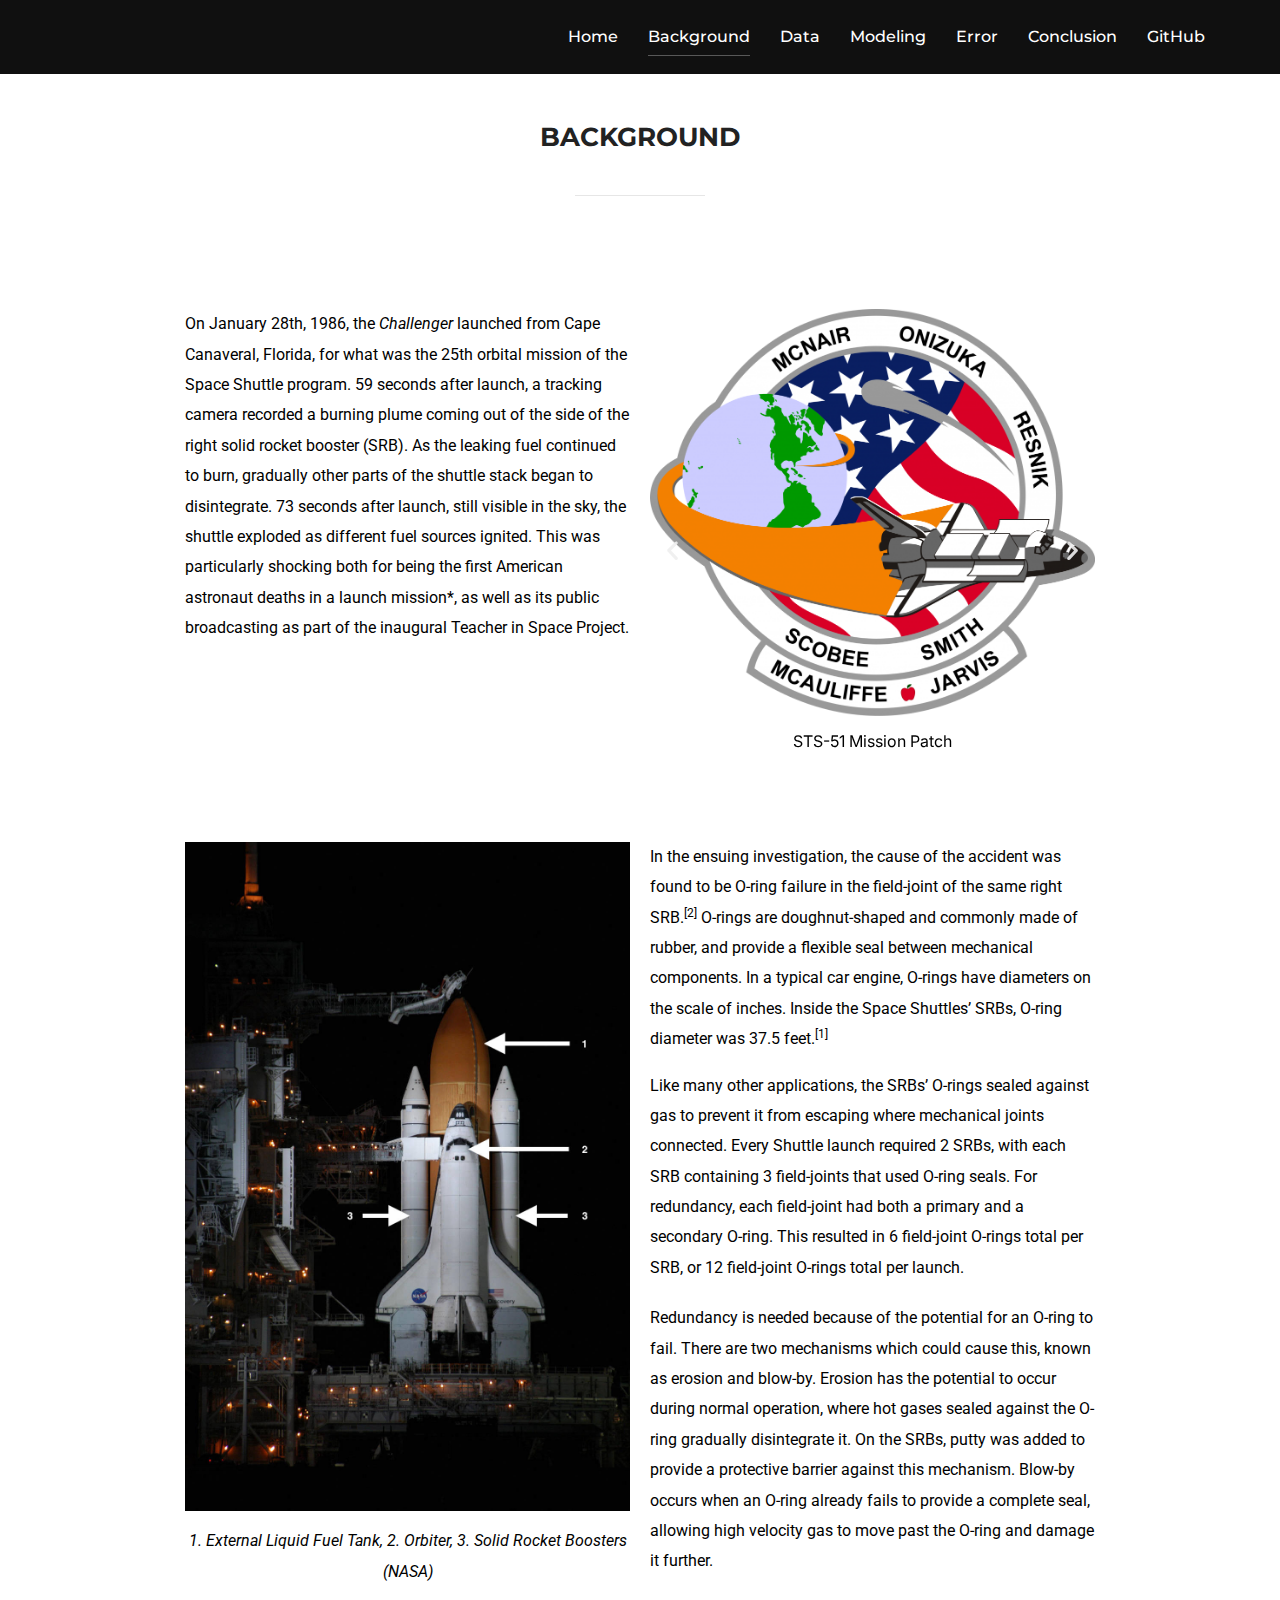
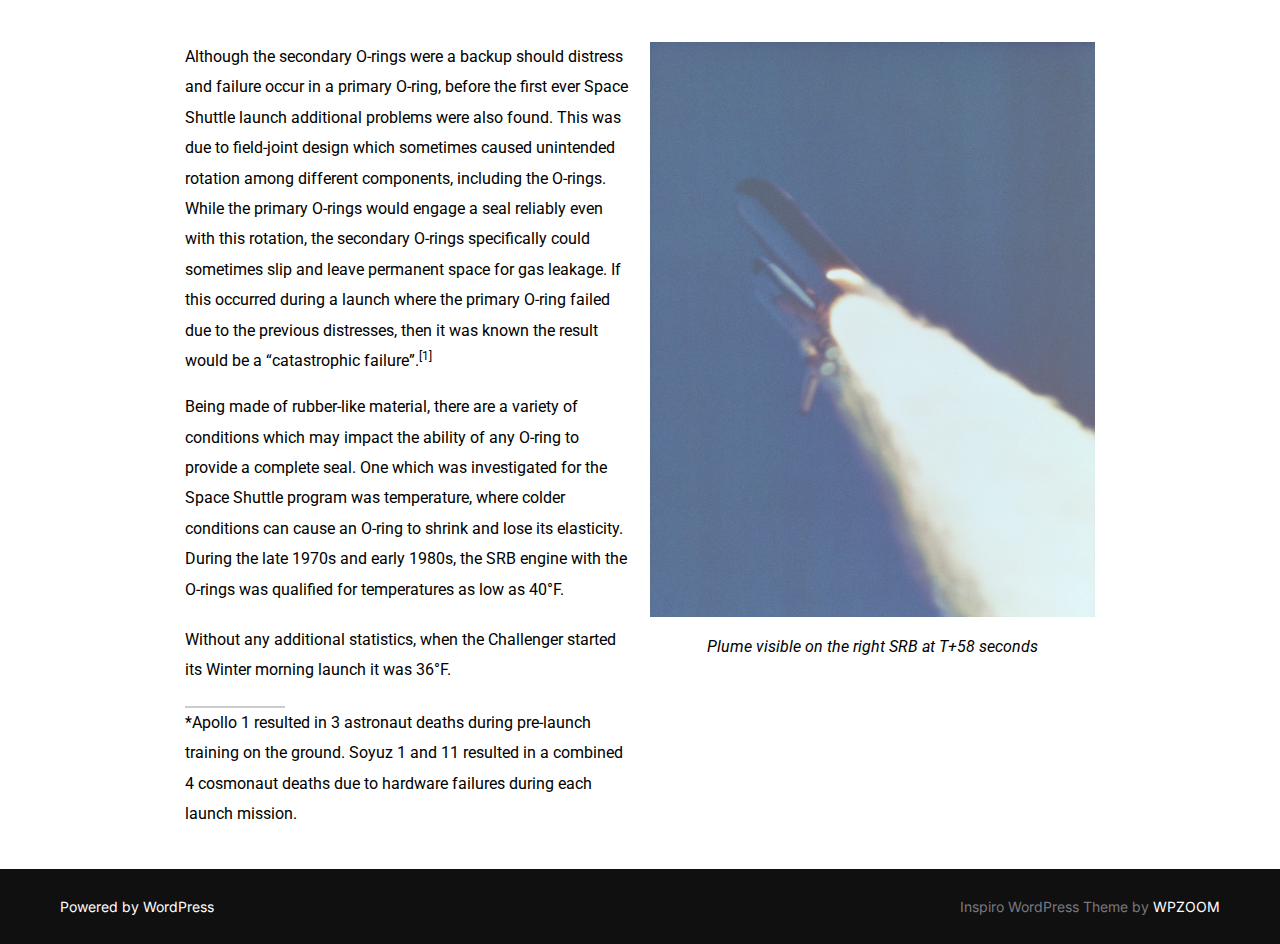
<file: docs/background.html>
<!DOCTYPE html> <html lang="en-US" class="no-js"> <head> 	<meta charset="UTF-8" /> 	<meta name="viewport" content="width=device-width, initial-scale=1" /> 	<script>(function(html){html.className = html.className.replace(/\bno-js\b/,'js')})(document.documentElement);</script> <title>Background &#8211; The Space Shuttle Challenger</title> <meta name='robots' content='max-image-preview:large' /> <link rel='dns-prefetch' href='//fonts.googleapis.com' /> <link rel='dns-prefetch' href='//s.w.org' /> <link rel="alternate" type="application/rss+xml" title="The Space Shuttle Challenger &raquo; Feed" href="http://localhost:8888/spaceshuttle/feed/" /> <link rel="alternate" type="application/rss+xml" title="The Space Shuttle Challenger &raquo; Comments Feed" href="http://localhost:8888/spaceshuttle/comments/feed/" /> <script>
window._wpemojiSettings = {"baseUrl":"https:\/\/s.w.org\/images\/core\/emoji\/13.1.0\/72x72\/","ext":".png","svgUrl":"https:\/\/s.w.org\/images\/core\/emoji\/13.1.0\/svg\/","svgExt":".svg","source":{"concatemoji":"http:\/\/localhost:8888\/spaceshuttle\/wp-includes\/js\/wp-emoji-release.min.js?ver=5.9.1"}};
/*! This file is auto-generated */
!function(e,a,t){var n,r,o,i=a.createElement("canvas"),p=i.getContext&&i.getContext("2d");function s(e,t){var a=String.fromCharCode;p.clearRect(0,0,i.width,i.height),p.fillText(a.apply(this,e),0,0);e=i.toDataURL();return p.clearRect(0,0,i.width,i.height),p.fillText(a.apply(this,t),0,0),e===i.toDataURL()}function c(e){var t=a.createElement("script");t.src=e,t.defer=t.type="text/javascript",a.getElementsByTagName("head")[0].appendChild(t)}for(o=Array("flag","emoji"),t.supports={everything:!0,everythingExceptFlag:!0},r=0;r<o.length;r++)t.supports[o[r]]=function(e){if(!p||!p.fillText)return!1;switch(p.textBaseline="top",p.font="600 32px Arial",e){case"flag":return s([127987,65039,8205,9895,65039],[127987,65039,8203,9895,65039])?!1:!s([55356,56826,55356,56819],[55356,56826,8203,55356,56819])&&!s([55356,57332,56128,56423,56128,56418,56128,56421,56128,56430,56128,56423,56128,56447],[55356,57332,8203,56128,56423,8203,56128,56418,8203,56128,56421,8203,56128,56430,8203,56128,56423,8203,56128,56447]);case"emoji":return!s([10084,65039,8205,55357,56613],[10084,65039,8203,55357,56613])}return!1}(o[r]),t.supports.everything=t.supports.everything&&t.supports[o[r]],"flag"!==o[r]&&(t.supports.everythingExceptFlag=t.supports.everythingExceptFlag&&t.supports[o[r]]);t.supports.everythingExceptFlag=t.supports.everythingExceptFlag&&!t.supports.flag,t.DOMReady=!1,t.readyCallback=function(){t.DOMReady=!0},t.supports.everything||(n=function(){t.readyCallback()},a.addEventListener?(a.addEventListener("DOMContentLoaded",n,!1),e.addEventListener("load",n,!1)):(e.attachEvent("onload",n),a.attachEvent("onreadystatechange",function(){"complete"===a.readyState&&t.readyCallback()})),(n=t.source||{}).concatemoji?c(n.concatemoji):n.wpemoji&&n.twemoji&&(c(n.twemoji),c(n.wpemoji)))}(window,document,window._wpemojiSettings);
</script> <style> img.wp-smiley, img.emoji { 	display: inline !important; 	border: none !important; 	box-shadow: none !important; 	height: 1em !important; 	width: 1em !important; 	margin: 0 0.07em !important; 	vertical-align: -0.1em !important; 	background: none !important; 	padding: 0 !important; } </style> 	<link rel='stylesheet' id='wp-block-library-css'  href='./css/dist-block-library-style.min.css' media='all' /> <style id='wp-block-library-theme-inline-css'> .wp-block-audio figcaption{color:#555;font-size:13px;text-align:center}.is-dark-theme .wp-block-audio figcaption{color:hsla(0,0%,100%,.65)}.wp-block-code>code{font-family:Menlo,Consolas,monaco,monospace;color:#1e1e1e;padding:.8em 1em;border:1px solid #ddd;border-radius:4px}.wp-block-embed figcaption{color:#555;font-size:13px;text-align:center}.is-dark-theme .wp-block-embed figcaption{color:hsla(0,0%,100%,.65)}.blocks-gallery-caption{color:#555;font-size:13px;text-align:center}.is-dark-theme .blocks-gallery-caption{color:hsla(0,0%,100%,.65)}.wp-block-image figcaption{color:#555;font-size:13px;text-align:center}.is-dark-theme .wp-block-image figcaption{color:hsla(0,0%,100%,.65)}.wp-block-pullquote{border-top:4px solid;border-bottom:4px solid;margin-bottom:1.75em;color:currentColor}.wp-block-pullquote__citation,.wp-block-pullquote cite,.wp-block-pullquote footer{color:currentColor;text-transform:uppercase;font-size:.8125em;font-style:normal}.wp-block-quote{border-left:.25em solid;margin:0 0 1.75em;padding-left:1em}.wp-block-quote cite,.wp-block-quote footer{color:currentColor;font-size:.8125em;position:relative;font-style:normal}.wp-block-quote.has-text-align-right{border-left:none;border-right:.25em solid;padding-left:0;padding-right:1em}.wp-block-quote.has-text-align-center{border:none;padding-left:0}.wp-block-quote.is-large,.wp-block-quote.is-style-large,.wp-block-quote.is-style-plain{border:none}.wp-block-search .wp-block-search__label{font-weight:700}.wp-block-group:where(.has-background){padding:1.25em 2.375em}.wp-block-separator{border:none;border-bottom:2px solid;margin-left:auto;margin-right:auto;opacity:.4}.wp-block-separator:not(.is-style-wide):not(.is-style-dots){width:100px}.wp-block-separator.has-background:not(.is-style-dots){border-bottom:none;height:1px}.wp-block-separator.has-background:not(.is-style-wide):not(.is-style-dots){height:2px}.wp-block-table thead{border-bottom:3px solid}.wp-block-table tfoot{border-top:3px solid}.wp-block-table td,.wp-block-table th{padding:.5em;border:1px solid;word-break:normal}.wp-block-table figcaption{color:#555;font-size:13px;text-align:center}.is-dark-theme .wp-block-table figcaption{color:hsla(0,0%,100%,.65)}.wp-block-video figcaption{color:#555;font-size:13px;text-align:center}.is-dark-theme .wp-block-video figcaption{color:hsla(0,0%,100%,.65)}.wp-block-template-part.has-background{padding:1.25em 2.375em;margin-top:0;margin-bottom:0} </style> <style id='global-styles-inline-css'> body{--wp--preset--color--black: #000000;--wp--preset--color--cyan-bluish-gray: #abb8c3;--wp--preset--color--white: #ffffff;--wp--preset--color--pale-pink: #f78da7;--wp--preset--color--vivid-red: #cf2e2e;--wp--preset--color--luminous-vivid-orange: #ff6900;--wp--preset--color--luminous-vivid-amber: #fcb900;--wp--preset--color--light-green-cyan: #7bdcb5;--wp--preset--color--vivid-green-cyan: #00d084;--wp--preset--color--pale-cyan-blue: #8ed1fc;--wp--preset--color--vivid-cyan-blue: #0693e3;--wp--preset--color--vivid-purple: #9b51e0;--wp--preset--gradient--vivid-cyan-blue-to-vivid-purple: linear-gradient(135deg,rgba(6,147,227,1) 0%,rgb(155,81,224) 100%);--wp--preset--gradient--light-green-cyan-to-vivid-green-cyan: linear-gradient(135deg,rgb(122,220,180) 0%,rgb(0,208,130) 100%);--wp--preset--gradient--luminous-vivid-amber-to-luminous-vivid-orange: linear-gradient(135deg,rgba(252,185,0,1) 0%,rgba(255,105,0,1) 100%);--wp--preset--gradient--luminous-vivid-orange-to-vivid-red: linear-gradient(135deg,rgba(255,105,0,1) 0%,rgb(207,46,46) 100%);--wp--preset--gradient--very-light-gray-to-cyan-bluish-gray: linear-gradient(135deg,rgb(238,238,238) 0%,rgb(169,184,195) 100%);--wp--preset--gradient--cool-to-warm-spectrum: linear-gradient(135deg,rgb(74,234,220) 0%,rgb(151,120,209) 20%,rgb(207,42,186) 40%,rgb(238,44,130) 60%,rgb(251,105,98) 80%,rgb(254,248,76) 100%);--wp--preset--gradient--blush-light-purple: linear-gradient(135deg,rgb(255,206,236) 0%,rgb(152,150,240) 100%);--wp--preset--gradient--blush-bordeaux: linear-gradient(135deg,rgb(254,205,165) 0%,rgb(254,45,45) 50%,rgb(107,0,62) 100%);--wp--preset--gradient--luminous-dusk: linear-gradient(135deg,rgb(255,203,112) 0%,rgb(199,81,192) 50%,rgb(65,88,208) 100%);--wp--preset--gradient--pale-ocean: linear-gradient(135deg,rgb(255,245,203) 0%,rgb(182,227,212) 50%,rgb(51,167,181) 100%);--wp--preset--gradient--electric-grass: linear-gradient(135deg,rgb(202,248,128) 0%,rgb(113,206,126) 100%);--wp--preset--gradient--midnight: linear-gradient(135deg,rgb(2,3,129) 0%,rgb(40,116,252) 100%);--wp--preset--duotone--dark-grayscale: url('#wp-duotone-dark-grayscale');--wp--preset--duotone--grayscale: url('#wp-duotone-grayscale');--wp--preset--duotone--purple-yellow: url('#wp-duotone-purple-yellow');--wp--preset--duotone--blue-red: url('#wp-duotone-blue-red');--wp--preset--duotone--midnight: url('#wp-duotone-midnight');--wp--preset--duotone--magenta-yellow: url('#wp-duotone-magenta-yellow');--wp--preset--duotone--purple-green: url('#wp-duotone-purple-green');--wp--preset--duotone--blue-orange: url('#wp-duotone-blue-orange');--wp--preset--font-size--small: 13px;--wp--preset--font-size--medium: 20px;--wp--preset--font-size--large: 36px;--wp--preset--font-size--x-large: 42px;}.has-black-color{color: var(--wp--preset--color--black) !important;}.has-cyan-bluish-gray-color{color: var(--wp--preset--color--cyan-bluish-gray) !important;}.has-white-color{color: var(--wp--preset--color--white) !important;}.has-pale-pink-color{color: var(--wp--preset--color--pale-pink) !important;}.has-vivid-red-color{color: var(--wp--preset--color--vivid-red) !important;}.has-luminous-vivid-orange-color{color: var(--wp--preset--color--luminous-vivid-orange) !important;}.has-luminous-vivid-amber-color{color: var(--wp--preset--color--luminous-vivid-amber) !important;}.has-light-green-cyan-color{color: var(--wp--preset--color--light-green-cyan) !important;}.has-vivid-green-cyan-color{color: var(--wp--preset--color--vivid-green-cyan) !important;}.has-pale-cyan-blue-color{color: var(--wp--preset--color--pale-cyan-blue) !important;}.has-vivid-cyan-blue-color{color: var(--wp--preset--color--vivid-cyan-blue) !important;}.has-vivid-purple-color{color: var(--wp--preset--color--vivid-purple) !important;}.has-black-background-color{background-color: var(--wp--preset--color--black) !important;}.has-cyan-bluish-gray-background-color{background-color: var(--wp--preset--color--cyan-bluish-gray) !important;}.has-white-background-color{background-color: var(--wp--preset--color--white) !important;}.has-pale-pink-background-color{background-color: var(--wp--preset--color--pale-pink) !important;}.has-vivid-red-background-color{background-color: var(--wp--preset--color--vivid-red) !important;}.has-luminous-vivid-orange-background-color{background-color: var(--wp--preset--color--luminous-vivid-orange) !important;}.has-luminous-vivid-amber-background-color{background-color: var(--wp--preset--color--luminous-vivid-amber) !important;}.has-light-green-cyan-background-color{background-color: var(--wp--preset--color--light-green-cyan) !important;}.has-vivid-green-cyan-background-color{background-color: var(--wp--preset--color--vivid-green-cyan) !important;}.has-pale-cyan-blue-background-color{background-color: var(--wp--preset--color--pale-cyan-blue) !important;}.has-vivid-cyan-blue-background-color{background-color: var(--wp--preset--color--vivid-cyan-blue) !important;}.has-vivid-purple-background-color{background-color: var(--wp--preset--color--vivid-purple) !important;}.has-black-border-color{border-color: var(--wp--preset--color--black) !important;}.has-cyan-bluish-gray-border-color{border-color: var(--wp--preset--color--cyan-bluish-gray) !important;}.has-white-border-color{border-color: var(--wp--preset--color--white) !important;}.has-pale-pink-border-color{border-color: var(--wp--preset--color--pale-pink) !important;}.has-vivid-red-border-color{border-color: var(--wp--preset--color--vivid-red) !important;}.has-luminous-vivid-orange-border-color{border-color: var(--wp--preset--color--luminous-vivid-orange) !important;}.has-luminous-vivid-amber-border-color{border-color: var(--wp--preset--color--luminous-vivid-amber) !important;}.has-light-green-cyan-border-color{border-color: var(--wp--preset--color--light-green-cyan) !important;}.has-vivid-green-cyan-border-color{border-color: var(--wp--preset--color--vivid-green-cyan) !important;}.has-pale-cyan-blue-border-color{border-color: var(--wp--preset--color--pale-cyan-blue) !important;}.has-vivid-cyan-blue-border-color{border-color: var(--wp--preset--color--vivid-cyan-blue) !important;}.has-vivid-purple-border-color{border-color: var(--wp--preset--color--vivid-purple) !important;}.has-vivid-cyan-blue-to-vivid-purple-gradient-background{background: var(--wp--preset--gradient--vivid-cyan-blue-to-vivid-purple) !important;}.has-light-green-cyan-to-vivid-green-cyan-gradient-background{background: var(--wp--preset--gradient--light-green-cyan-to-vivid-green-cyan) !important;}.has-luminous-vivid-amber-to-luminous-vivid-orange-gradient-background{background: var(--wp--preset--gradient--luminous-vivid-amber-to-luminous-vivid-orange) !important;}.has-luminous-vivid-orange-to-vivid-red-gradient-background{background: var(--wp--preset--gradient--luminous-vivid-orange-to-vivid-red) !important;}.has-very-light-gray-to-cyan-bluish-gray-gradient-background{background: var(--wp--preset--gradient--very-light-gray-to-cyan-bluish-gray) !important;}.has-cool-to-warm-spectrum-gradient-background{background: var(--wp--preset--gradient--cool-to-warm-spectrum) !important;}.has-blush-light-purple-gradient-background{background: var(--wp--preset--gradient--blush-light-purple) !important;}.has-blush-bordeaux-gradient-background{background: var(--wp--preset--gradient--blush-bordeaux) !important;}.has-luminous-dusk-gradient-background{background: var(--wp--preset--gradient--luminous-dusk) !important;}.has-pale-ocean-gradient-background{background: var(--wp--preset--gradient--pale-ocean) !important;}.has-electric-grass-gradient-background{background: var(--wp--preset--gradient--electric-grass) !important;}.has-midnight-gradient-background{background: var(--wp--preset--gradient--midnight) !important;}.has-small-font-size{font-size: var(--wp--preset--font-size--small) !important;}.has-medium-font-size{font-size: var(--wp--preset--font-size--medium) !important;}.has-large-font-size{font-size: var(--wp--preset--font-size--large) !important;}.has-x-large-font-size{font-size: var(--wp--preset--font-size--x-large) !important;} </style> <link rel='stylesheet' id='inspiro-google-fonts-css'  href='//fonts.googleapis.com/css?family=Inter%3A400%2C700%2C%2C200%2C300%2C500%2C600%7CMontserrat%3A500%2C600%2C700&#038;display=swap&#038;ver=1.7.0' media='all' /> <link rel='stylesheet' id='inspiro-style-css'  href='./css/inspiro-assets-css-minified-style.min.css' media='all' /> <style id='inspiro-style-inline-css'> body, button, input, select, textarea { font-family: 'Inter', sans-serif; font-weight: 400; } @media screen and (min-width: 782px) { body, button, input, select, textarea { font-size: 16px; line-height: 1.8; } } body:not(.wp-custom-logo) a.custom-logo-text { font-family: 'Montserrat', sans-serif; font-weight: 700; text-transform: uppercase; } @media screen and (min-width: 782px) { body:not(.wp-custom-logo) a.custom-logo-text { font-size: 26px; line-height: 1.8; } } h1, h2, h3, h4, h5, h6 { font-weight: 700; line-height: 1.4; } .site-title { font-family: 'Inter', sans-serif; font-weight: 700; line-height: 1.25; } @media screen and (min-width: 782px) { .site-title { font-size: 80px; } } .site-description { font-family: 'Inter', sans-serif; line-height: 1.8; } @media screen and (min-width: 782px) { .site-description { font-size: 20px; } } .custom-header-button { font-family: 'Inter', sans-serif; line-height: 1.8; } @media screen and (min-width: 782px) { .custom-header-button { font-size: 16px; } } .navbar-nav a { font-family: 'Montserrat', sans-serif; font-weight: 500; line-height: 1.8; } @media screen and (min-width: 782px) { .navbar-nav a { font-size: 16px; } } @media screen and (max-width: 64em) { .navbar-nav li a { font-family: 'Montserrat', sans-serif; font-size: 16px; font-weight: 600; text-transform: uppercase; line-height: 1.8; } }  </style> <link rel='stylesheet' id='katex-css'  href='./css/katex-assets-katex-0.13.13-katex.min.css' media='all' /> <link rel='stylesheet' id='elementor-icons-css'  href='./css/elementor-assets-lib-eicons-css-elementor-icons.min.css' media='all' /> <link rel='stylesheet' id='elementor-frontend-css'  href='./css/elementor-assets-css-frontend-lite.min.css' media='all' /> <link rel='stylesheet' id='elementor-post-11-css'  href='./css/elementor-css-post-11.css' media='all' /> <link rel='stylesheet' id='elementor-global-css'  href='./css/elementor-css-global.css' media='all' /> <link rel='stylesheet' id='elementor-post-53-css'  href='./css/elementor-css-post-53.css' media='all' /> <link rel='stylesheet' id='google-fonts-1-css'  href='https://fonts.googleapis.com/css?family=Roboto%3A100%2C100italic%2C200%2C200italic%2C300%2C300italic%2C400%2C400italic%2C500%2C500italic%2C600%2C600italic%2C700%2C700italic%2C800%2C800italic%2C900%2C900italic%7CRoboto+Slab%3A100%2C100italic%2C200%2C200italic%2C300%2C300italic%2C400%2C400italic%2C500%2C500italic%2C600%2C600italic%2C700%2C700italic%2C800%2C800italic%2C900%2C900italic&#038;display=auto&#038;ver=5.9.1' media='all' />         <script>
            /* <![CDATA[ */
            var rcewpp = {
                "ajax_url":"http://localhost:8888/spaceshuttle/wp-admin/admin-ajax.php",
                "nonce": "acafa81089",
                "home_url": "./index.html",
                "settings_icon": 'http://localhost:8888/spaceshuttle/wp-content/plugins/export-wp-page-to-static-html/admin/images/settings.png',
                "settings_hover_icon": 'http://localhost:8888/spaceshuttle/wp-content/plugins/export-wp-page-to-static-html/admin/images/settings_hover.png'
            };
            /* ]]\> */
        </script>         <script src='./js/jquery-jquery.min.js' id='jquery-core-js'></script> <script src='./js/jquery-jquery-migrate.min.js' id='jquery-migrate-js'></script> <link rel="https://api.w.org/" href="http://localhost:8888/spaceshuttle/wp-json/" /><link rel="alternate" type="application/json" href="http://localhost:8888/spaceshuttle/wp-json/wp/v2/pages/53" /><link rel="EditURI" type="application/rsd+xml" title="RSD" href="http://localhost:8888/spaceshuttle/xmlrpc.php?rsd" /> <link rel="wlwmanifest" type="application/wlwmanifest+xml" href="http://localhost:8888/spaceshuttle/wp-includes/wlwmanifest.xml" />  <meta name="generator" content="WordPress 5.9.1" /> <link rel="canonical" href="./background" /> <link rel='shortlink' href='http://localhost:8888/spaceshuttle/?p=53' /> <link rel="alternate" type="application/json+oembed" href="http://localhost:8888/spaceshuttle/wp-json/oembed/1.0/embed?url=http%3A%2F%2Flocalhost%3A8888%2Fspaceshuttle%2Fbackground%2F" /> <link rel="alternate" type="text/xml+oembed" href="http://localhost:8888/spaceshuttle/wp-json/oembed/1.0/embed?url=http%3A%2F%2Flocalhost%3A8888%2Fspaceshuttle%2Fbackground%2F&#038;format=xml" /> 		<style id="inspiro-custom-header-styles" type="text/css"> 					.site-title a, 			.colors-dark .site-title a, 			.colors-custom .site-title a, 			body.has-header-image .site-title a, 			body.has-header-video .site-title a, 			body.has-header-image.colors-dark .site-title a, 			body.has-header-video.colors-dark .site-title a, 			body.has-header-image.colors-custom .site-title a, 			body.has-header-video.colors-custom .site-title a, 			.site-description, 			.colors-dark .site-description, 			.colors-custom .site-description, 			body.has-header-image .site-description, 			body.has-header-video .site-description, 			body.has-header-image.colors-dark .site-description, 			body.has-header-video.colors-dark .site-description, 			body.has-header-image.colors-custom .site-description, 			body.has-header-video.colors-custom .site-description { 				color: ; 			} 		 					.custom-header-button { 				color: #ffffff; 				border-color: #ffffff; 			} 		 					.custom-header-button:hover { 				color: #ffffff; 			} 		 					.custom-header-button:hover { 				background-color: #0bb4aa; 				border-color: #0bb4aa; 			} 				</style> 		 </head>  <body class="page-template-default page page-id-53 wp-embed-responsive post-display-content-none colors-light elementor-default elementor-kit-11 elementor-page elementor-page-53"> <svg xmlns="http://www.w3.org/2000/svg" viewbox="0 0 0 0" width="0" height="0" focusable="false" role="none" style="visibility: hidden; position: absolute; left: -9999px; overflow: hidden;" ><defs><filter id="wp-duotone-dark-grayscale"><fecolormatrix color-interpolation-filters="sRGB" type="matrix" values=" .299 .587 .114 0 0 .299 .587 .114 0 0 .299 .587 .114 0 0 .299 .587 .114 0 0 " /><fecomponenttransfer color-interpolation-filters="sRGB" ><fefuncr type="table" tablevalues="0 0.49803921568627" /><fefuncg type="table" tablevalues="0 0.49803921568627" /><fefuncb type="table" tablevalues="0 0.49803921568627" /><fefunca type="table" tablevalues="1 1" /></fecomponenttransfer><fecomposite in2="SourceGraphic" operator="in" /></filter></defs></svg><svg xmlns="http://www.w3.org/2000/svg" viewbox="0 0 0 0" width="0" height="0" focusable="false" role="none" style="visibility: hidden; position: absolute; left: -9999px; overflow: hidden;" ><defs><filter id="wp-duotone-grayscale"><fecolormatrix color-interpolation-filters="sRGB" type="matrix" values=" .299 .587 .114 0 0 .299 .587 .114 0 0 .299 .587 .114 0 0 .299 .587 .114 0 0 " /><fecomponenttransfer color-interpolation-filters="sRGB" ><fefuncr type="table" tablevalues="0 1" /><fefuncg type="table" tablevalues="0 1" /><fefuncb type="table" tablevalues="0 1" /><fefunca type="table" tablevalues="1 1" /></fecomponenttransfer><fecomposite in2="SourceGraphic" operator="in" /></filter></defs></svg><svg xmlns="http://www.w3.org/2000/svg" viewbox="0 0 0 0" width="0" height="0" focusable="false" role="none" style="visibility: hidden; position: absolute; left: -9999px; overflow: hidden;" ><defs><filter id="wp-duotone-purple-yellow"><fecolormatrix color-interpolation-filters="sRGB" type="matrix" values=" .299 .587 .114 0 0 .299 .587 .114 0 0 .299 .587 .114 0 0 .299 .587 .114 0 0 " /><fecomponenttransfer color-interpolation-filters="sRGB" ><fefuncr type="table" tablevalues="0.54901960784314 0.98823529411765" /><fefuncg type="table" tablevalues="0 1" /><fefuncb type="table" tablevalues="0.71764705882353 0.25490196078431" /><fefunca type="table" tablevalues="1 1" /></fecomponenttransfer><fecomposite in2="SourceGraphic" operator="in" /></filter></defs></svg><svg xmlns="http://www.w3.org/2000/svg" viewbox="0 0 0 0" width="0" height="0" focusable="false" role="none" style="visibility: hidden; position: absolute; left: -9999px; overflow: hidden;" ><defs><filter id="wp-duotone-blue-red"><fecolormatrix color-interpolation-filters="sRGB" type="matrix" values=" .299 .587 .114 0 0 .299 .587 .114 0 0 .299 .587 .114 0 0 .299 .587 .114 0 0 " /><fecomponenttransfer color-interpolation-filters="sRGB" ><fefuncr type="table" tablevalues="0 1" /><fefuncg type="table" tablevalues="0 0.27843137254902" /><fefuncb type="table" tablevalues="0.5921568627451 0.27843137254902" /><fefunca type="table" tablevalues="1 1" /></fecomponenttransfer><fecomposite in2="SourceGraphic" operator="in" /></filter></defs></svg><svg xmlns="http://www.w3.org/2000/svg" viewbox="0 0 0 0" width="0" height="0" focusable="false" role="none" style="visibility: hidden; position: absolute; left: -9999px; overflow: hidden;" ><defs><filter id="wp-duotone-midnight"><fecolormatrix color-interpolation-filters="sRGB" type="matrix" values=" .299 .587 .114 0 0 .299 .587 .114 0 0 .299 .587 .114 0 0 .299 .587 .114 0 0 " /><fecomponenttransfer color-interpolation-filters="sRGB" ><fefuncr type="table" tablevalues="0 0" /><fefuncg type="table" tablevalues="0 0.64705882352941" /><fefuncb type="table" tablevalues="0 1" /><fefunca type="table" tablevalues="1 1" /></fecomponenttransfer><fecomposite in2="SourceGraphic" operator="in" /></filter></defs></svg><svg xmlns="http://www.w3.org/2000/svg" viewbox="0 0 0 0" width="0" height="0" focusable="false" role="none" style="visibility: hidden; position: absolute; left: -9999px; overflow: hidden;" ><defs><filter id="wp-duotone-magenta-yellow"><fecolormatrix color-interpolation-filters="sRGB" type="matrix" values=" .299 .587 .114 0 0 .299 .587 .114 0 0 .299 .587 .114 0 0 .299 .587 .114 0 0 " /><fecomponenttransfer color-interpolation-filters="sRGB" ><fefuncr type="table" tablevalues="0.78039215686275 1" /><fefuncg type="table" tablevalues="0 0.94901960784314" /><fefuncb type="table" tablevalues="0.35294117647059 0.47058823529412" /><fefunca type="table" tablevalues="1 1" /></fecomponenttransfer><fecomposite in2="SourceGraphic" operator="in" /></filter></defs></svg><svg xmlns="http://www.w3.org/2000/svg" viewbox="0 0 0 0" width="0" height="0" focusable="false" role="none" style="visibility: hidden; position: absolute; left: -9999px; overflow: hidden;" ><defs><filter id="wp-duotone-purple-green"><fecolormatrix color-interpolation-filters="sRGB" type="matrix" values=" .299 .587 .114 0 0 .299 .587 .114 0 0 .299 .587 .114 0 0 .299 .587 .114 0 0 " /><fecomponenttransfer color-interpolation-filters="sRGB" ><fefuncr type="table" tablevalues="0.65098039215686 0.40392156862745" /><fefuncg type="table" tablevalues="0 1" /><fefuncb type="table" tablevalues="0.44705882352941 0.4" /><fefunca type="table" tablevalues="1 1" /></fecomponenttransfer><fecomposite in2="SourceGraphic" operator="in" /></filter></defs></svg><svg xmlns="http://www.w3.org/2000/svg" viewbox="0 0 0 0" width="0" height="0" focusable="false" role="none" style="visibility: hidden; position: absolute; left: -9999px; overflow: hidden;" ><defs><filter id="wp-duotone-blue-orange"><fecolormatrix color-interpolation-filters="sRGB" type="matrix" values=" .299 .587 .114 0 0 .299 .587 .114 0 0 .299 .587 .114 0 0 .299 .587 .114 0 0 " /><fecomponenttransfer color-interpolation-filters="sRGB" ><fefuncr type="table" tablevalues="0.098039215686275 1" /><fefuncg type="table" tablevalues="0 0.66274509803922" /><fefuncb type="table" tablevalues="0.84705882352941 0.41960784313725" /><fefunca type="table" tablevalues="1 1" /></fecomponenttransfer><fecomposite in2="SourceGraphic" operator="in" /></filter></defs></svg> <aside id="side-nav" class="side-nav" tabindex="-1"> 	<div class="side-nav__scrollable-container"> 		<div class="side-nav__wrap"> 			<div class="side-nav__close-button"> 				<button type="button" class="navbar-toggle"> 					<span class="screen-reader-text">Toggle navigation</span> 					<span class="icon-bar"></span> 					<span class="icon-bar"></span> 					<span class="icon-bar"></span> 				</button> 			</div> 							<nav class="mobile-menu-wrapper" aria-label="Mobile Menu" role="navigation"> 					<ul id="menu-menu" class="nav navbar-nav"><li id="menu-item-60" class="menu-item menu-item-type-post_type menu-item-object-page menu-item-home menu-item-60"><a href="./index.html">Home</a></li> <li id="menu-item-61" class="menu-item menu-item-type-post_type menu-item-object-page current-menu-item page_item page-item-53 current_page_item menu-item-61"><a href="./background.html" aria-current="page">Background</a></li> <li id="menu-item-120" class="menu-item menu-item-type-post_type menu-item-object-page menu-item-120"><a href="./data.html">Data</a></li> <li id="menu-item-206" class="menu-item menu-item-type-post_type menu-item-object-page menu-item-206"><a href="./modeling.html">Modeling</a></li> <li id="menu-item-205" class="menu-item menu-item-type-post_type menu-item-object-page menu-item-205"><a href="./error.html">Error</a></li> <li id="menu-item-152" class="menu-item menu-item-type-post_type menu-item-object-page menu-item-152"><a href="./conclusion.html">Conclusion</a></li> <li id="menu-item-152" class="menu-item menu-item-type-post_type menu-item-object-page menu-item-152"><a href="https://github.com/aidan-jackson-data/Shuttle-Challenger">GitHub</a></li> </ul>				</nav> 								</div> 	</div> </aside> <div class="side-nav-overlay"></div>  <div id="page" class="site"> 	<a class="skip-link screen-reader-text" href="#">Skip to content</a>  	<header id="masthead" class="site-header" role="banner"> 		<div id="site-navigation" class="navbar">     	<div class="header-inner inner-wrap">  		<div class="header-logo-wrapper"> 			<a href="#" title="Statistics for Critical Decisions" class="custom-logo-text"></a>		</div>  		<div class="header-navigation-wrapper"> 							<nav class="primary-menu-wrapper navbar-collapse collapse" aria-label="Top Horizontal Menu" role="navigation"> 					<ul id="menu-menu-1" class="nav navbar-nav dropdown sf-menu"><li class="menu-item menu-item-type-post_type menu-item-object-page menu-item-home menu-item-60"><a href="./index.html">Home</a></li> <li class="menu-item menu-item-type-post_type menu-item-object-page current-menu-item page_item page-item-53 current_page_item menu-item-61"><a href="./background.html" aria-current="page">Background</a></li> <li class="menu-item menu-item-type-post_type menu-item-object-page menu-item-120"><a href="./data.html">Data</a></li> <li class="menu-item menu-item-type-post_type menu-item-object-page menu-item-206"><a href="./modeling.html">Modeling</a></li> <li class="menu-item menu-item-type-post_type menu-item-object-page menu-item-205"><a href="./error.html">Error</a></li> <li class="menu-item menu-item-type-post_type menu-item-object-page menu-item-152"><a href="./conclusion.html">Conclusion</a></li> <li id="menu-item-152" class="menu-item menu-item-type-post_type menu-item-object-page menu-item-152"><a href="https://github.com/aidan-jackson-data/Shuttle-Challenger">GitHub</a></li> </ul>				</nav> 			 			 			<div id="sb-search" class="sb-search" style="display: none;"> 				 <form method="get" id="searchform" action="http://localhost:8888/spaceshuttle/"> 	<label for="search-form-input"> 		<span class="screen-reader-text">Search for:</span> 		<input type="search" class="sb-search-input" placeholder="Type your keywords and hit Enter..." name="s" id="search-form-input" autocomplete="off" /> 	</label> 	<button class="sb-search-button-open" aria-expanded="false"> 		<span class="sb-icon-search"> 			<svg class="svg-icon svg-icon-search" aria-hidden="true" role="img" focusable="false" xmlns="http://www.w3.org/2000/svg" width="23" height="23" viewbox="0 0 23 23"><path d="M38.710696,48.0601792 L43,52.3494831 L41.3494831,54 L37.0601792,49.710696 C35.2632422,51.1481185 32.9839107,52.0076499 30.5038249,52.0076499 C24.7027226,52.0076499 20,47.3049272 20,41.5038249 C20,35.7027226 24.7027226,31 30.5038249,31 C36.3049272,31 41.0076499,35.7027226 41.0076499,41.5038249 C41.0076499,43.9839107 40.1481185,46.2632422 38.710696,48.0601792 Z M36.3875844,47.1716785 C37.8030221,45.7026647 38.6734666,43.7048964 38.6734666,41.5038249 C38.6734666,36.9918565 35.0157934,33.3341833 30.5038249,33.3341833 C25.9918565,33.3341833 22.3341833,36.9918565 22.3341833,41.5038249 C22.3341833,46.0157934 25.9918565,49.6734666 30.5038249,49.6734666 C32.7048964,49.6734666 34.7026647,48.8030221 36.1716785,47.3875844 C36.2023931,47.347638 36.2360451,47.3092237 36.2726343,47.2726343 C36.3092237,47.2360451 36.347638,47.2023931 36.3875844,47.1716785 Z" transform="translate(-20 -31)" /></svg>		</span> 	</button> 	<button class="sb-search-button-close" aria-expanded="false"> 		<span class="sb-icon-search"> 			<svg class="svg-icon svg-icon-cross" aria-hidden="true" role="img" focusable="false" xmlns="http://www.w3.org/2000/svg" width="16" height="16" viewbox="0 0 16 16"><polygon fill="" fill-rule="evenodd" points="6.852 7.649 .399 1.195 1.445 .149 7.899 6.602 14.352 .149 15.399 1.195 8.945 7.649 15.399 14.102 14.352 15.149 7.899 8.695 1.445 15.149 .399 14.102" /></svg>		</span> 	</button> </form> 			</div>  							<button type="button" class="navbar-toggle"> 					<span class="screen-reader-text">Toggle sidebar &amp; navigation</span> 					<span class="icon-bar"></span> 					<span class="icon-bar"></span> 					<span class="icon-bar"></span> 				</button> 					</div> 	</div><!-- .inner-wrap --> </div><!-- #site-navigation --> 	</header><!-- #masthead -->       	 	<div class="site-content-contain"> 		<div id="content" class="site-content">   <div class="inner-wrap"> 	<div id="primary" class="content-area">   		<main id="main" class="site-main" role="main">  			 <article id="post-53" class="post-53 page type-page status-publish hentry">  	 	<header class="entry-header">  		<div class="inner-wrap"><h1 class="entry-title">Background</h1></div><!-- .inner-wrap --> 	</header><!-- .entry-header -->  	 	<div class="entry-content"> 				<div data-elementor-type="wp-page" data-elementor-id="53" class="elementor elementor-53" data-elementor-settings="[]"> 							<div class="elementor-section-wrap"> 							<section class="elementor-section elementor-top-section elementor-element elementor-element-685d452b elementor-section-boxed elementor-section-height-default elementor-section-height-default" data-id="685d452b" data-element_type="section"> 						<div class="elementor-container elementor-column-gap-default"> 					<div class="elementor-column elementor-col-100 elementor-top-column elementor-element elementor-element-48b63173" data-id="48b63173" data-element_type="column"> 			<div class="elementor-widget-wrap elementor-element-populated"> 								<section class="elementor-section elementor-inner-section elementor-element elementor-element-d9cd7e8 elementor-section-boxed elementor-section-height-default elementor-section-height-default" data-id="d9cd7e8" data-element_type="section"> 						<div class="elementor-container elementor-column-gap-default"> 					<div class="elementor-column elementor-col-50 elementor-inner-column elementor-element elementor-element-d2b9fd6" data-id="d2b9fd6" data-element_type="column"> 			<div class="elementor-widget-wrap elementor-element-populated"> 								<div class="elementor-element elementor-element-a181c21 elementor-widget elementor-widget-text-editor" data-id="a181c21" data-element_type="widget" data-widget_type="text-editor.default"> 				<div class="elementor-widget-container"> 			<style>/*! elementor - v3.5.5 - 03-02-2022 */ .elementor-widget-text-editor.elementor-drop-cap-view-stacked .elementor-drop-cap{background-color:#818a91;color:#fff}.elementor-widget-text-editor.elementor-drop-cap-view-framed .elementor-drop-cap{color:#818a91;border:3px solid;background-color:transparent}.elementor-widget-text-editor:not(.elementor-drop-cap-view-default) .elementor-drop-cap{margin-top:8px}.elementor-widget-text-editor:not(.elementor-drop-cap-view-default) .elementor-drop-cap-letter{width:1em;height:1em}.elementor-widget-text-editor .elementor-drop-cap{float:left;text-align:center;line-height:1;font-size:50px}.elementor-widget-text-editor .elementor-drop-cap-letter{display:inline-block}</style>				<p><span style="color: #000000;"><span style="font-family: var( --e-global-typography-text-font-family ), Sans-serif;">On January 28th, 1986, the </span><span style="font-style: italic; font-family: var( --e-global-typography-text-font-family ), Sans-serif;">Challenger</span><span style="font-family: var( --e-global-typography-text-font-family ), Sans-serif;"> launched from Cape Canaveral, Florida, for what was the 25th orbital mission of the Space Shuttle program. 59 seconds after launch, a tracking camera recorded a burning plume coming out of the side of the right solid rocket booster (SRB). As the leaking fuel continued to burn, gradually other parts of the shuttle stack began to disintegrate. 73 seconds after launch, still visible in the sky, the shuttle exploded as different fuel sources ignited. This was particularly shocking both for being the first American astronaut deaths in a launch mission*, as well as its public broadcasting as part of the inaugural </span><a style="border-top-left-radius: inherit; border-top-right-radius: inherit; border-bottom-right-radius: inherit; border-bottom-left-radius: inherit; font-family: var( --e-global-typography-text-font-family ), Sans-serif; color: #000000;" href="#">Teacher in Space Project</a><span style="font-family: var( --e-global-typography-text-font-family ), Sans-serif;">.</span></span></p>						</div> 				</div> 					</div> 		</div> 				<div class="elementor-column elementor-col-50 elementor-inner-column elementor-element elementor-element-0e0efcf" data-id="0e0efcf" data-element_type="column"> 			<div class="elementor-widget-wrap elementor-element-populated"> 								<div class="elementor-element elementor-element-0f5905a elementor-arrows-position-inside elementor-pagination-position-outside elementor-widget elementor-widget-image-carousel" data-id="0f5905a" data-element_type="widget" data-settings="{&quot;slides_to_show&quot;:&quot;1&quot;,&quot;navigation&quot;:&quot;both&quot;,&quot;autoplay&quot;:&quot;yes&quot;,&quot;pause_on_hover&quot;:&quot;yes&quot;,&quot;pause_on_interaction&quot;:&quot;yes&quot;,&quot;autoplay_speed&quot;:5000,&quot;infinite&quot;:&quot;yes&quot;,&quot;effect&quot;:&quot;slide&quot;,&quot;speed&quot;:500}" data-widget_type="image-carousel.default"> 				<div class="elementor-widget-container"> 			<style>/*! elementor - v3.5.5 - 03-02-2022 */ .elementor-widget-image-carousel .swiper-container{position:static}.elementor-widget-image-carousel .swiper-container .swiper-slide figure{line-height:inherit}.elementor-widget-image-carousel .swiper-slide{text-align:center}.elementor-image-carousel-wrapper:not(.swiper-container-initialized) .swiper-slide{max-width:calc(100% / var(--e-image-carousel-slides-to-show, 3))}</style>		<div class="elementor-image-carousel-wrapper swiper-container" dir="ltr"> 			<div class="elementor-image-carousel swiper-wrapper swiper-image-stretch"> 								<div class="swiper-slide"><figure class="swiper-slide-inner"><img class="swiper-slide-image" src="./images/logo-1024x937.png" alt="STS-51 Mission Patch" /><figcaption class="elementor-image-carousel-caption">STS-51 Mission Patch</figcaption></figure></div><div class="swiper-slide"><figure class="swiper-slide-inner"><img class="swiper-slide-image" src="./images/teacher-1024x1019.png" alt="Teacher in Space Project" /><figcaption class="elementor-image-carousel-caption">Teacher in Space Project</figcaption></figure></div>			</div> 												<div class="swiper-pagination"></div> 													<div class="elementor-swiper-button elementor-swiper-button-prev"> 						<i aria-hidden="true" class="eicon-chevron-left"></i>						<span class="elementor-screen-only">Previous</span> 					</div> 					<div class="elementor-swiper-button elementor-swiper-button-next"> 						<i aria-hidden="true" class="eicon-chevron-right"></i>						<span class="elementor-screen-only">Next</span> 					</div> 									</div> 				</div> 				</div> 					</div> 		</div> 							</div> 		</section> 				<section class="elementor-section elementor-inner-section elementor-element elementor-element-b827619 elementor-section-boxed elementor-section-height-default elementor-section-height-default" data-id="b827619" data-element_type="section"> 						<div class="elementor-container elementor-column-gap-default"> 					<div class="elementor-column elementor-col-50 elementor-inner-column elementor-element elementor-element-427729f" data-id="427729f" data-element_type="column"> 			<div class="elementor-widget-wrap elementor-element-populated"> 								<div class="elementor-element elementor-element-2203f15 elementor-widget elementor-widget-image" data-id="2203f15" data-element_type="widget" data-widget_type="image.default"> 				<div class="elementor-widget-container"> 			<style>/*! elementor - v3.5.5 - 03-02-2022 */ .elementor-widget-image{text-align:center}.elementor-widget-image a{display:inline-block}.elementor-widget-image a img[src$=".svg"]{width:48px}.elementor-widget-image img{vertical-align:middle;display:inline-block}</style>									<figure class="wp-caption"> 										<img width="681" height="1024" src="./images/shuttle-681x1024.jpeg" class="attachment-large size-large" alt="" loading="lazy" srcset="./images/shuttle-681x1024.jpeg 681w, ./images/shuttle-199x300.jpeg 199w, ./images/shuttle-768x1155.jpeg 768w, ./images/shuttle-1021x1536.jpeg 1021w, ./images/shuttle.jpeg 1041w" sizes="100vw" />											<figcaption class="widget-image-caption wp-caption-text">1. External Liquid Fuel Tank, 2. Orbiter, 3. Solid Rocket Boosters (NASA)</figcaption> 										</figure> 									</div> 				</div> 					</div> 		</div> 				<div class="elementor-column elementor-col-50 elementor-inner-column elementor-element elementor-element-1d81b57" data-id="1d81b57" data-element_type="column"> 			<div class="elementor-widget-wrap elementor-element-populated"> 								<div class="elementor-element elementor-element-e32f32e elementor-widget elementor-widget-text-editor" data-id="e32f32e" data-element_type="widget" data-widget_type="text-editor.default"> 				<div class="elementor-widget-container"> 							<div class="wp-block-image"><span style="color: #000000;"><span style="font-family: var( --e-global-typography-text-font-family ), Sans-serif;">In the ensuing investigation, the cause of the accident was found to be O-ring failure in the field-joint of the same right SRB.</span><span style="font-size: 12px; line-height: 0; position: relative; vertical-align: baseline; top: -0.5em; font-family: var( --e-global-typography-text-font-family ), Sans-serif;">[2]</span><span style="font-family: var( --e-global-typography-text-font-family ), Sans-serif;"> O-rings are doughnut-shaped and commonly made of rubber, and provide a flexible seal between mechanical components. In a typical car engine, O-rings have diameters on the scale of inches. Inside the Space Shuttles&#8217; SRBs, O-ring diameter was 37.5 feet.</span><span style="font-size: 12px; line-height: 0; position: relative; vertical-align: baseline; top: -0.5em; font-family: var( --e-global-typography-text-font-family ), Sans-serif;">[1]</span></span></div><p><span style="color: #000000;">Like many other applications, the SRBs&#8217; O-rings sealed against gas to prevent it from escaping where mechanical joints connected. Every Shuttle launch required 2 SRBs, with each SRB containing 3 field-joints that used O-ring seals. For redundancy, each field-joint had both a primary and a secondary O-ring. This resulted in 6 field-joint O-rings total per SRB, or 12 field-joint O-rings total per launch.</span></p><p><span style="color: #000000;">Redundancy is needed because of the potential for an O-ring to fail. There are two mechanisms which could cause this, known as erosion and blow-by. Erosion has the potential to occur during normal operation, where hot gases sealed against the O-ring gradually disintegrate it. On the SRBs, putty was added to provide a protective barrier against this mechanism. Blow-by occurs when an O-ring already fails to provide a complete seal, allowing high velocity gas to move past the O-ring and damage it further.</span></p>						</div> 				</div> 					</div> 		</div> 							</div> 		</section> 					</div> 		</div> 							</div> 		</section> 				<section class="elementor-section elementor-top-section elementor-element elementor-element-f38040b elementor-section-boxed elementor-section-height-default elementor-section-height-default" data-id="f38040b" data-element_type="section"> 						<div class="elementor-container elementor-column-gap-default"> 					<div class="elementor-column elementor-col-100 elementor-top-column elementor-element elementor-element-66a38f0" data-id="66a38f0" data-element_type="column"> 			<div class="elementor-widget-wrap elementor-element-populated"> 								<section class="elementor-section elementor-inner-section elementor-element elementor-element-e780587 elementor-section-boxed elementor-section-height-default elementor-section-height-default" data-id="e780587" data-element_type="section"> 						<div class="elementor-container elementor-column-gap-default"> 					<div class="elementor-column elementor-col-50 elementor-inner-column elementor-element elementor-element-857b28e" data-id="857b28e" data-element_type="column"> 			<div class="elementor-widget-wrap elementor-element-populated"> 								<div class="elementor-element elementor-element-dd15be1 elementor-widget elementor-widget-text-editor" data-id="dd15be1" data-element_type="widget" data-widget_type="text-editor.default"> 				<div class="elementor-widget-container"> 							<div class="wp-block-image"><span style="color: #000000;"><span style="font-family: var( --e-global-typography-text-font-family ), Sans-serif;">Although the secondary O-rings were a backup should distress and failure occur in a primary O-ring, before the first ever Space Shuttle launch additional problems were also found. This was due to field-joint design which sometimes caused unintended rotation among different components, including the O-rings. While the primary O-rings would engage a seal reliably even with this rotation, the secondary O-rings specifically could sometimes slip and leave permanent space for gas leakage. If this occurred during a launch where the primary O-ring failed due to the previous distresses, then it was known the result would be a &#8220;catastrophic failure&#8221;.</span><span style="font-family: var( --e-global-typography-text-font-family ), Sans-serif; font-size: 12px; line-height: 0; position: relative; vertical-align: baseline; top: -0.5em;">[1]</span></span></div><p><span style="color: #000000;">Being made of rubber-like material, there are a variety of conditions which may impact the ability of any O-ring to provide a complete seal. One which was investigated for the Space Shuttle program was temperature, where colder conditions can cause an O-ring to shrink and lose its elasticity. During the late 1970s and early 1980s, the SRB engine with the O-rings was qualified for temperatures as low as 40°F.</span></p><p><span style="color: #000000;">Without any additional statistics, when the Challenger started its Winter morning launch it was 36°F.</span></p><hr class="wp-block-separator" /><p><span style="color: #000000;">*Apollo 1 resulted in 3 astronaut deaths during pre-launch training on the ground. Soyuz 1 and 11 resulted in a combined 4 cosmonaut deaths due to hardware failures during each launch mission.</span></p>						</div> 				</div> 					</div> 		</div> 				<div class="elementor-column elementor-col-50 elementor-inner-column elementor-element elementor-element-b17f199" data-id="b17f199" data-element_type="column"> 			<div class="elementor-widget-wrap elementor-element-populated"> 								<div class="elementor-element elementor-element-5500cbe elementor-widget elementor-widget-image" data-id="5500cbe" data-element_type="widget" data-widget_type="image.default"> 				<div class="elementor-widget-container"> 												<figure class="wp-caption"> 										<img width="792" height="1024" src="./images/plume-792x1024.jpeg" class="attachment-large size-large" alt="" loading="lazy" srcset="./images/plume-792x1024.jpeg 792w, ./images/plume-232x300.jpeg 232w, ./images/plume-768x993.jpeg 768w, ./images/plume-1188x1536.jpeg 1188w, ./images/plume-1584x2048.jpeg 1584w, ./images/plume-2000x2585.jpeg 2000w, ./images/plume-scaled.jpeg 1981w" sizes="100vw" />											<figcaption class="widget-image-caption wp-caption-text">Plume visible on the right SRB at T+58 seconds</figcaption> 										</figure> 									</div> 				</div> 					</div> 		</div> 							</div> 		</section> 					</div> 		</div> 							</div> 		</section> 						</div> 					</div> 			</div><!-- .entry-content --> </article><!-- #post-53 -->  		</main><!-- #main -->   	</div><!-- #primary --> </div><!-- .inner-wrap -->    		</div><!-- #content -->  		 		<footer id="colophon" class="site-footer" role="contentinfo"> 			<div class="inner-wrap"> 				<div class="site-info"> 		<span class="copyright"> 		<span> 			<a href="#" target="_blank"> 				Powered by WordPress			</a> 		</span> 		<span> 			Inspiro WordPress Theme by <a href="#" target="_blank" rel="nofollow">WPZOOM</a> 		</span> 	</span> </div><!-- .site-info --> 			</div><!-- .inner-wrap --> 		</footer><!-- #colophon --> 	</div><!-- .site-content-contain --> </div><!-- #page -->         <script>
            function _katexRender(rootElement) {
                const eles = rootElement.querySelectorAll(".katex-eq:not(.katex-rendered)");
                for(let idx=0; idx < eles.length; idx++) {
                    const ele = eles[idx];
                    ele.classList.add("katex-rendered");
                    try {
                        katex.render(
                            ele.textContent,
                            ele,
                            {
                                displayMode: ele.getAttribute("data-katex-display") === 'true',
                                throwOnError: false
                            }
                        );
                    } catch(n) {
                        ele.style.color="red";
                        ele.textContent = n.message;
                    }
                }
            }

            function katexRender() {
                _katexRender(document);
            }

            document.addEventListener("DOMContentLoaded", function() {
                katexRender();

                // Perform a KaTeX rendering step when the DOM is mutated.
                const katexObserver = new MutationObserver(function(mutations) {
                    [].forEach.call(mutations, function(mutation) {
                        if (mutation.target && mutation.target instanceof Element) {
                            _katexRender(mutation.target);
                        }
                    });
                });

                const katexObservationConfig = {
                    subtree: true,
                    childList: true,
                    attributes: true,
                    characterData: true
                };

                katexObserver.observe(document.body, katexObservationConfig);
            });

        </script>          <script src='./js/inspiro-assets-js-minified-plugins.min.js' id='inspiro-lite-js-plugins-js'></script> <script src='./js/inspiro-assets-js-minified-scripts.min.js' id='inspiro-lite-script-js'></script> <script src='./js/katex-assets-katex-0.13.13-katex.min.js' id='katex-js'></script> <script src='./js/elementor-assets-js-webpack.runtime.min.js' id='elementor-webpack-runtime-js'></script> <script src='./js/elementor-assets-js-frontend-modules.min.js' id='elementor-frontend-modules-js'></script> <script src='./js/elementor-assets-lib-waypoints-waypoints.min.js' id='elementor-waypoints-js'></script> <script src='./js/jquery-ui-core.min.js' id='jquery-ui-core-js'></script> <script id='elementor-frontend-js-before'>
var elementorFrontendConfig = {"environmentMode":{"edit":false,"wpPreview":false,"isScriptDebug":false},"i18n":{"shareOnFacebook":"Share on Facebook","shareOnTwitter":"Share on Twitter","pinIt":"Pin it","download":"Download","downloadImage":"Download image","fullscreen":"Fullscreen","zoom":"Zoom","share":"Share","playVideo":"Play Video","previous":"Previous","next":"Next","close":"Close"},"is_rtl":false,"breakpoints":{"xs":0,"sm":480,"md":768,"lg":1025,"xl":1440,"xxl":1600},"responsive":{"breakpoints":{"mobile":{"label":"Mobile","value":767,"default_value":767,"direction":"max","is_enabled":true},"mobile_extra":{"label":"Mobile Extra","value":880,"default_value":880,"direction":"max","is_enabled":false},"tablet":{"label":"Tablet","value":1024,"default_value":1024,"direction":"max","is_enabled":true},"tablet_extra":{"label":"Tablet Extra","value":1200,"default_value":1200,"direction":"max","is_enabled":false},"laptop":{"label":"Laptop","value":1366,"default_value":1366,"direction":"max","is_enabled":false},"widescreen":{"label":"Widescreen","value":2400,"default_value":2400,"direction":"min","is_enabled":false}}},"version":"3.5.5","is_static":false,"experimentalFeatures":{"e_dom_optimization":true,"e_optimized_assets_loading":true,"e_optimized_css_loading":true,"a11y_improvements":true,"e_import_export":true,"additional_custom_breakpoints":true,"e_hidden_wordpress_widgets":true,"landing-pages":true,"elements-color-picker":true,"favorite-widgets":true,"admin-top-bar":true},"urls":{"assets":"http:\/\/localhost:8888\/spaceshuttle\/wp-content\/plugins\/elementor\/assets\/"},"settings":{"page":[],"editorPreferences":[]},"kit":{"active_breakpoints":["viewport_mobile","viewport_tablet"],"global_image_lightbox":"yes","lightbox_enable_counter":"yes","lightbox_enable_fullscreen":"yes","lightbox_enable_zoom":"yes","lightbox_enable_share":"yes","lightbox_title_src":"title","lightbox_description_src":"description"},"post":{"id":53,"title":"Background%20%E2%80%93%20The%20Space%20Shuttle%20Challenger","excerpt":"","featuredImage":false}};
</script> <script src='./js/elementor-assets-js-frontend.min.js' id='elementor-frontend-js'></script>  </body> </html>
</file>
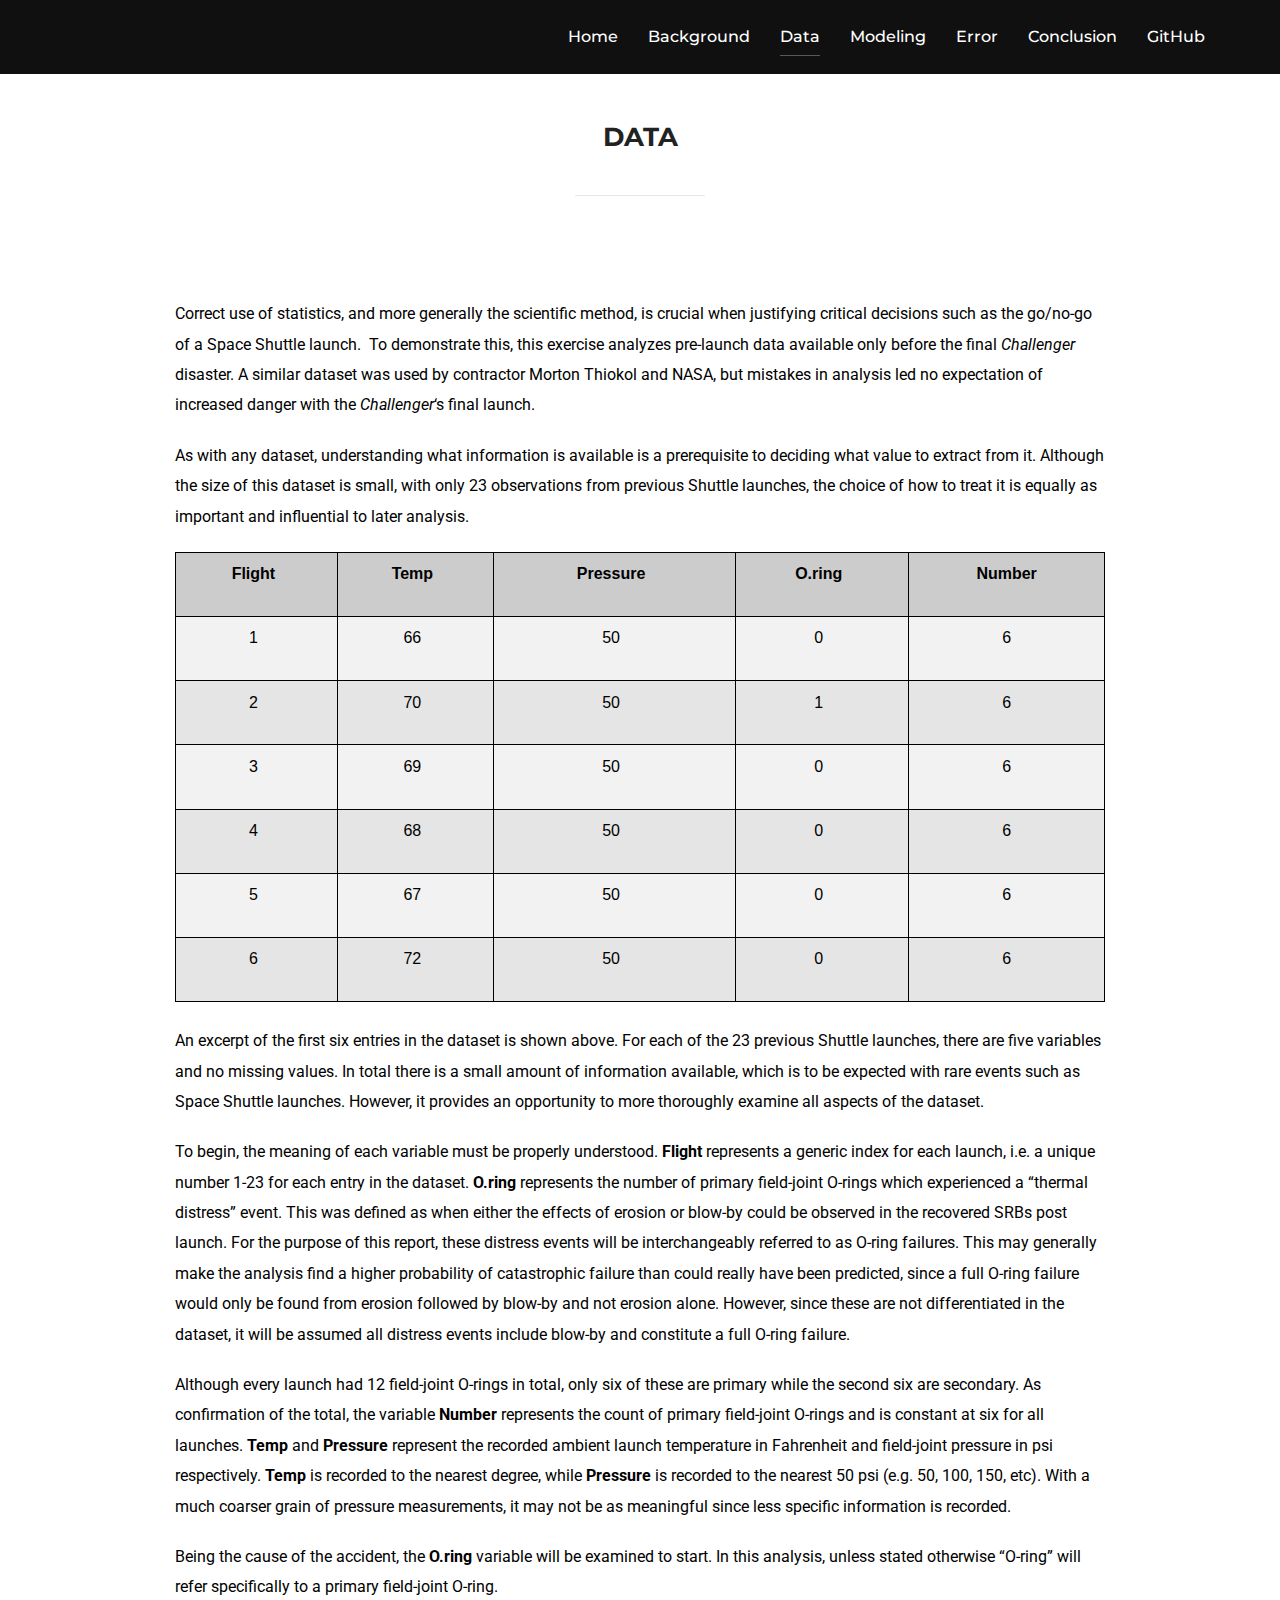
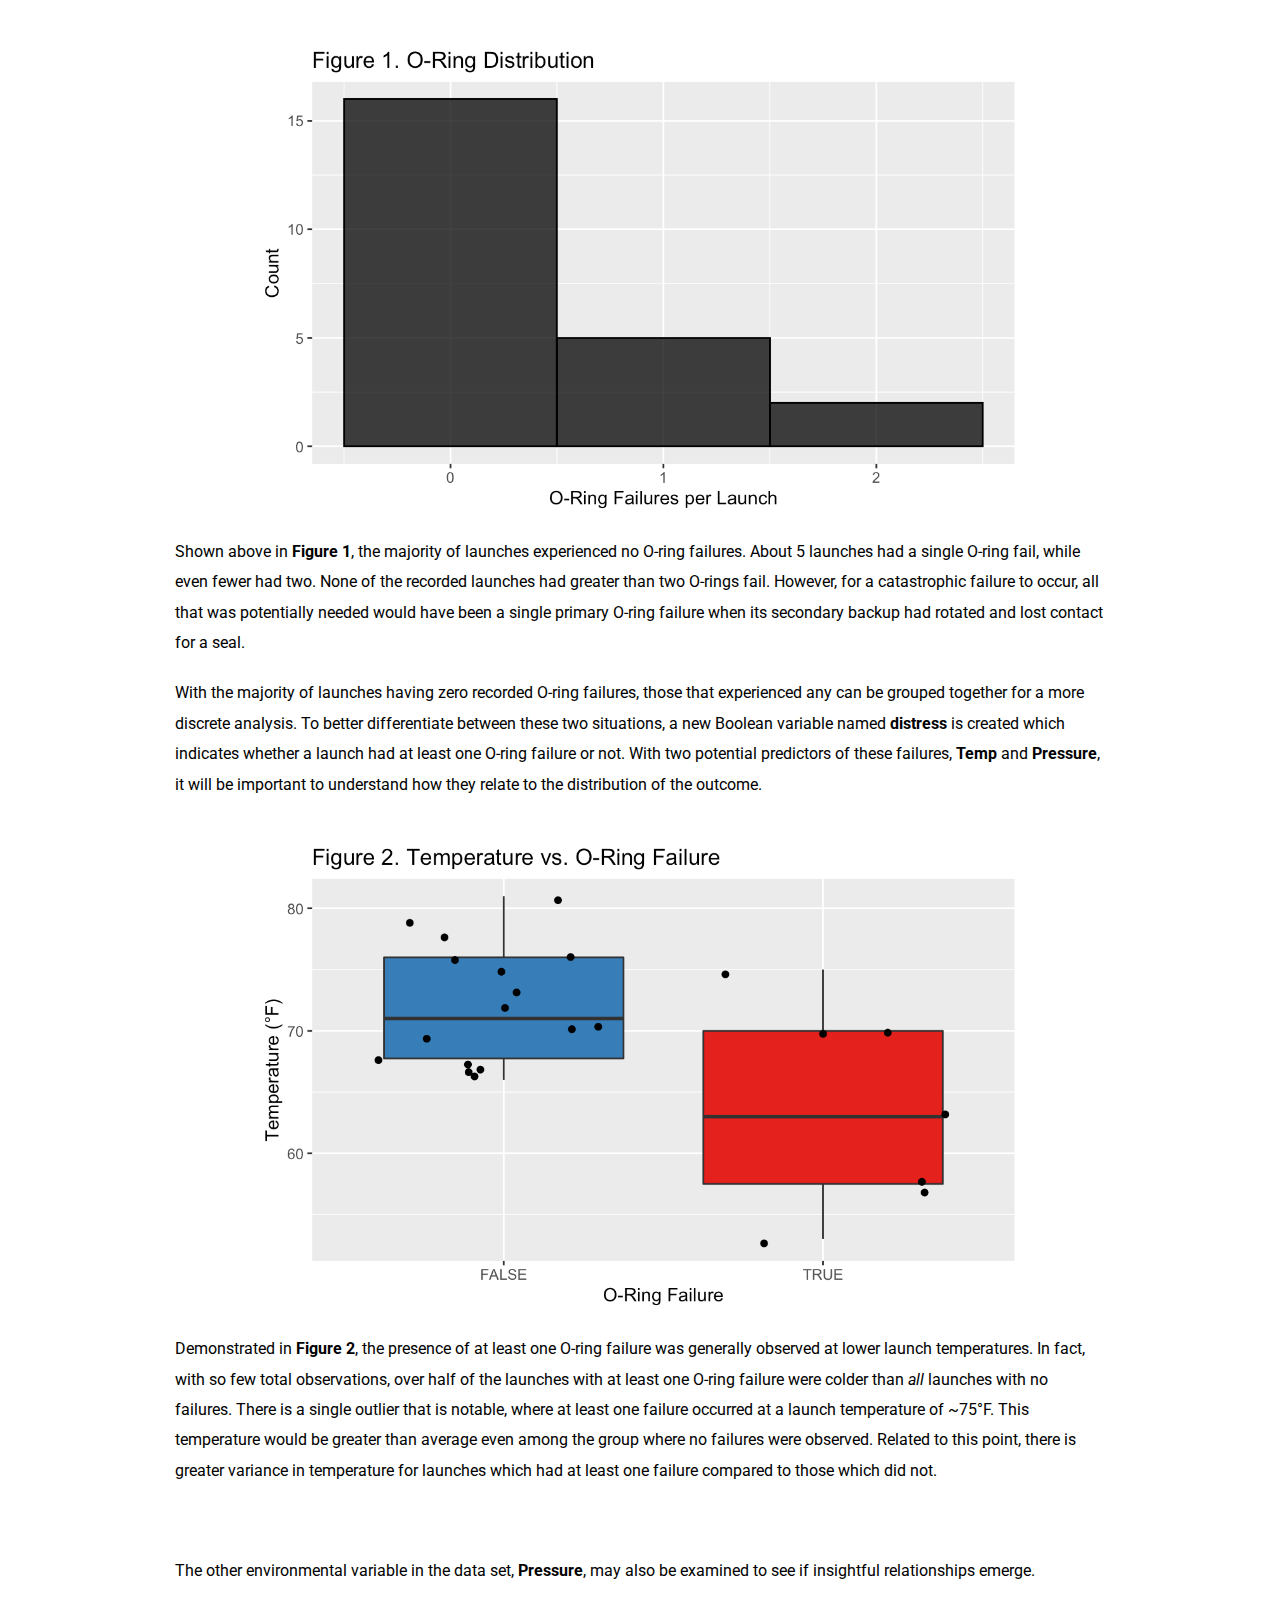
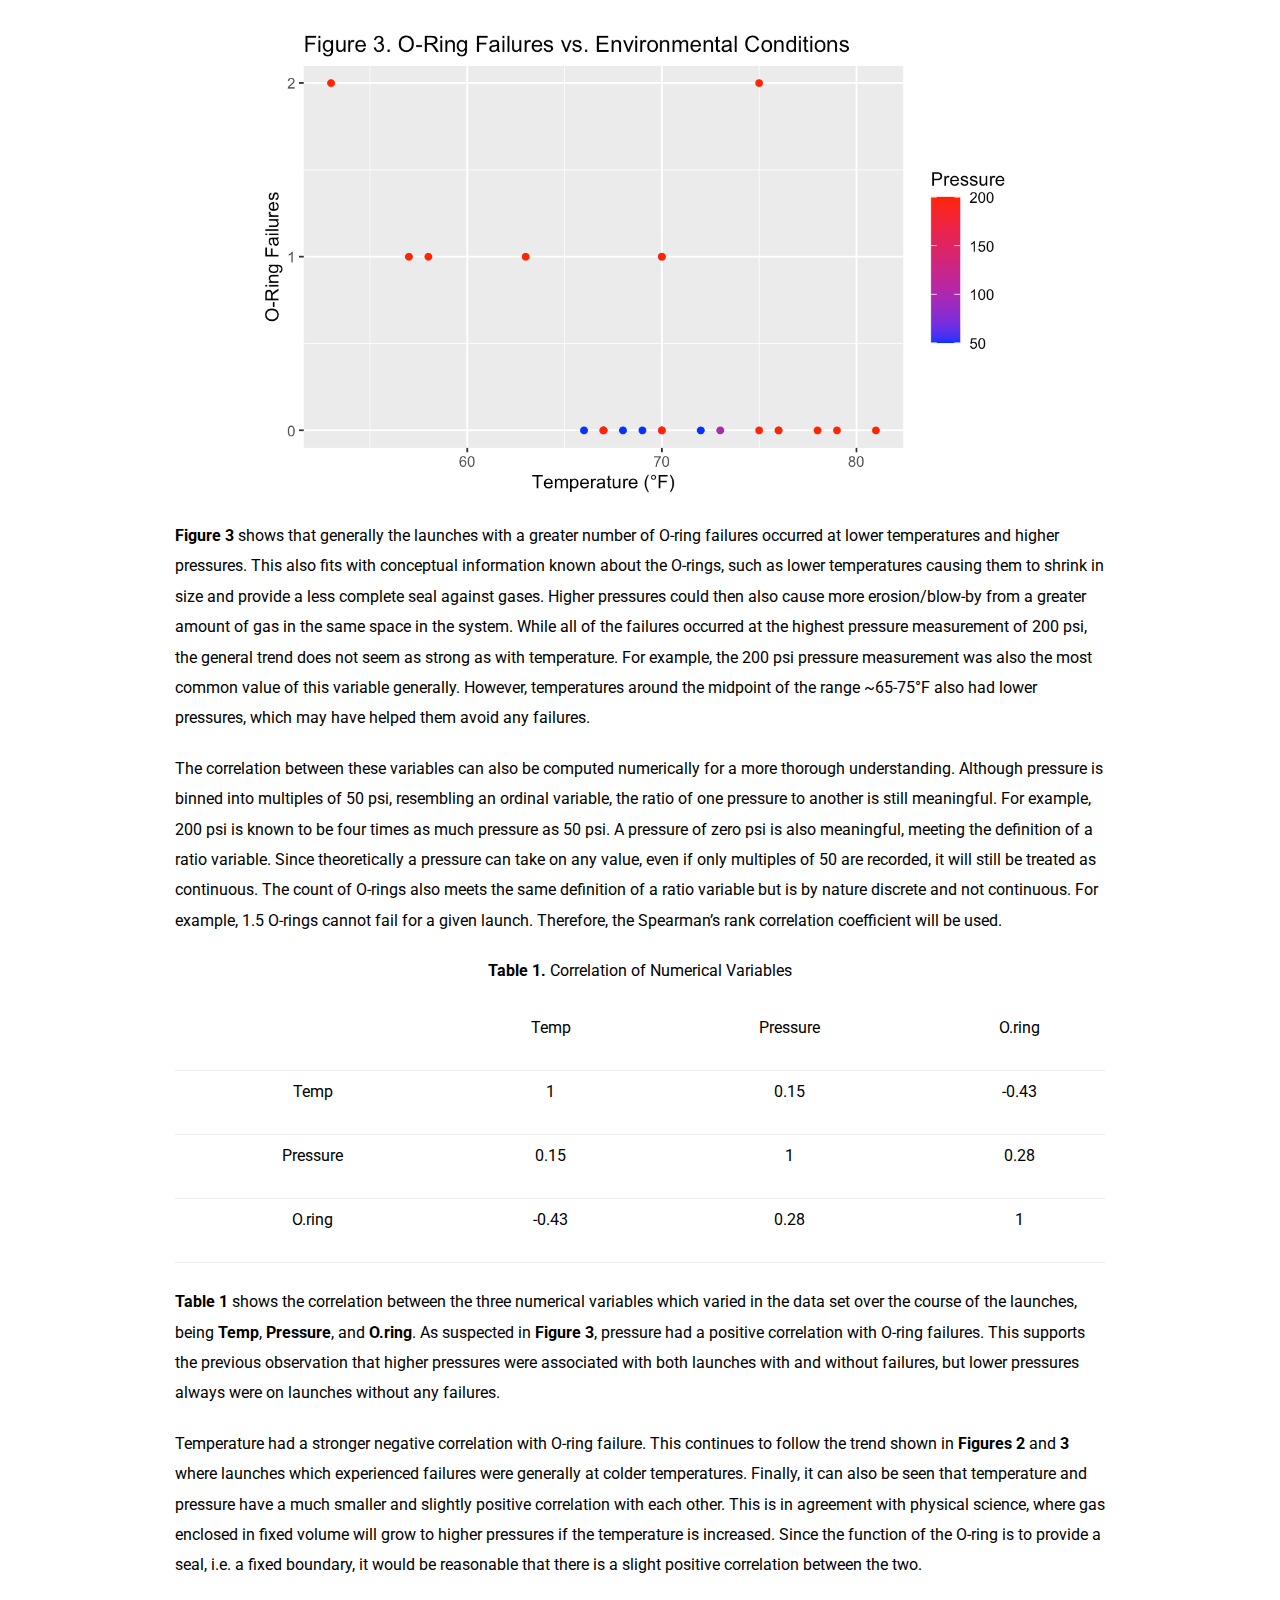
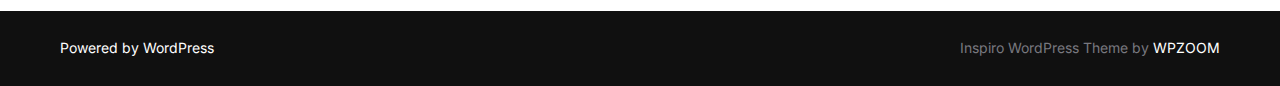
<file: docs/data.html>
<!DOCTYPE html> <html lang="en-US" class="no-js"> <head> 	<meta charset="UTF-8" /> 	<meta name="viewport" content="width=device-width, initial-scale=1" /> 	<script>(function(html){html.className = html.className.replace(/\bno-js\b/,'js')})(document.documentElement);</script> <title>Data &#8211; The Space Shuttle Challenger</title> <meta name='robots' content='max-image-preview:large' /> <link rel='dns-prefetch' href='//fonts.googleapis.com' /> <link rel='dns-prefetch' href='//s.w.org' /> <link rel="alternate" type="application/rss+xml" title="The Space Shuttle Challenger &raquo; Feed" href="http://localhost:8888/spaceshuttle/feed/" /> <link rel="alternate" type="application/rss+xml" title="The Space Shuttle Challenger &raquo; Comments Feed" href="http://localhost:8888/spaceshuttle/comments/feed/" /> <script>
window._wpemojiSettings = {"baseUrl":"https:\/\/s.w.org\/images\/core\/emoji\/13.1.0\/72x72\/","ext":".png","svgUrl":"https:\/\/s.w.org\/images\/core\/emoji\/13.1.0\/svg\/","svgExt":".svg","source":{"concatemoji":"http:\/\/localhost:8888\/spaceshuttle\/wp-includes\/js\/wp-emoji-release.min.js?ver=5.9.1"}};
/*! This file is auto-generated */
!function(e,a,t){var n,r,o,i=a.createElement("canvas"),p=i.getContext&&i.getContext("2d");function s(e,t){var a=String.fromCharCode;p.clearRect(0,0,i.width,i.height),p.fillText(a.apply(this,e),0,0);e=i.toDataURL();return p.clearRect(0,0,i.width,i.height),p.fillText(a.apply(this,t),0,0),e===i.toDataURL()}function c(e){var t=a.createElement("script");t.src=e,t.defer=t.type="text/javascript",a.getElementsByTagName("head")[0].appendChild(t)}for(o=Array("flag","emoji"),t.supports={everything:!0,everythingExceptFlag:!0},r=0;r<o.length;r++)t.supports[o[r]]=function(e){if(!p||!p.fillText)return!1;switch(p.textBaseline="top",p.font="600 32px Arial",e){case"flag":return s([127987,65039,8205,9895,65039],[127987,65039,8203,9895,65039])?!1:!s([55356,56826,55356,56819],[55356,56826,8203,55356,56819])&&!s([55356,57332,56128,56423,56128,56418,56128,56421,56128,56430,56128,56423,56128,56447],[55356,57332,8203,56128,56423,8203,56128,56418,8203,56128,56421,8203,56128,56430,8203,56128,56423,8203,56128,56447]);case"emoji":return!s([10084,65039,8205,55357,56613],[10084,65039,8203,55357,56613])}return!1}(o[r]),t.supports.everything=t.supports.everything&&t.supports[o[r]],"flag"!==o[r]&&(t.supports.everythingExceptFlag=t.supports.everythingExceptFlag&&t.supports[o[r]]);t.supports.everythingExceptFlag=t.supports.everythingExceptFlag&&!t.supports.flag,t.DOMReady=!1,t.readyCallback=function(){t.DOMReady=!0},t.supports.everything||(n=function(){t.readyCallback()},a.addEventListener?(a.addEventListener("DOMContentLoaded",n,!1),e.addEventListener("load",n,!1)):(e.attachEvent("onload",n),a.attachEvent("onreadystatechange",function(){"complete"===a.readyState&&t.readyCallback()})),(n=t.source||{}).concatemoji?c(n.concatemoji):n.wpemoji&&n.twemoji&&(c(n.twemoji),c(n.wpemoji)))}(window,document,window._wpemojiSettings);
</script> <style> img.wp-smiley, img.emoji { 	display: inline !important; 	border: none !important; 	box-shadow: none !important; 	height: 1em !important; 	width: 1em !important; 	margin: 0 0.07em !important; 	vertical-align: -0.1em !important; 	background: none !important; 	padding: 0 !important; } </style> 	<link rel='stylesheet' id='wp-block-library-css'  href='./css/dist-block-library-style.min.css' media='all' /> <style id='wp-block-library-theme-inline-css'> .wp-block-audio figcaption{color:#555;font-size:13px;text-align:center}.is-dark-theme .wp-block-audio figcaption{color:hsla(0,0%,100%,.65)}.wp-block-code>code{font-family:Menlo,Consolas,monaco,monospace;color:#1e1e1e;padding:.8em 1em;border:1px solid #ddd;border-radius:4px}.wp-block-embed figcaption{color:#555;font-size:13px;text-align:center}.is-dark-theme .wp-block-embed figcaption{color:hsla(0,0%,100%,.65)}.blocks-gallery-caption{color:#555;font-size:13px;text-align:center}.is-dark-theme .blocks-gallery-caption{color:hsla(0,0%,100%,.65)}.wp-block-image figcaption{color:#555;font-size:13px;text-align:center}.is-dark-theme .wp-block-image figcaption{color:hsla(0,0%,100%,.65)}.wp-block-pullquote{border-top:4px solid;border-bottom:4px solid;margin-bottom:1.75em;color:currentColor}.wp-block-pullquote__citation,.wp-block-pullquote cite,.wp-block-pullquote footer{color:currentColor;text-transform:uppercase;font-size:.8125em;font-style:normal}.wp-block-quote{border-left:.25em solid;margin:0 0 1.75em;padding-left:1em}.wp-block-quote cite,.wp-block-quote footer{color:currentColor;font-size:.8125em;position:relative;font-style:normal}.wp-block-quote.has-text-align-right{border-left:none;border-right:.25em solid;padding-left:0;padding-right:1em}.wp-block-quote.has-text-align-center{border:none;padding-left:0}.wp-block-quote.is-large,.wp-block-quote.is-style-large,.wp-block-quote.is-style-plain{border:none}.wp-block-search .wp-block-search__label{font-weight:700}.wp-block-group:where(.has-background){padding:1.25em 2.375em}.wp-block-separator{border:none;border-bottom:2px solid;margin-left:auto;margin-right:auto;opacity:.4}.wp-block-separator:not(.is-style-wide):not(.is-style-dots){width:100px}.wp-block-separator.has-background:not(.is-style-dots){border-bottom:none;height:1px}.wp-block-separator.has-background:not(.is-style-wide):not(.is-style-dots){height:2px}.wp-block-table thead{border-bottom:3px solid}.wp-block-table tfoot{border-top:3px solid}.wp-block-table td,.wp-block-table th{padding:.5em;border:1px solid;word-break:normal}.wp-block-table figcaption{color:#555;font-size:13px;text-align:center}.is-dark-theme .wp-block-table figcaption{color:hsla(0,0%,100%,.65)}.wp-block-video figcaption{color:#555;font-size:13px;text-align:center}.is-dark-theme .wp-block-video figcaption{color:hsla(0,0%,100%,.65)}.wp-block-template-part.has-background{padding:1.25em 2.375em;margin-top:0;margin-bottom:0} </style> <style id='global-styles-inline-css'> body{--wp--preset--color--black: #000000;--wp--preset--color--cyan-bluish-gray: #abb8c3;--wp--preset--color--white: #ffffff;--wp--preset--color--pale-pink: #f78da7;--wp--preset--color--vivid-red: #cf2e2e;--wp--preset--color--luminous-vivid-orange: #ff6900;--wp--preset--color--luminous-vivid-amber: #fcb900;--wp--preset--color--light-green-cyan: #7bdcb5;--wp--preset--color--vivid-green-cyan: #00d084;--wp--preset--color--pale-cyan-blue: #8ed1fc;--wp--preset--color--vivid-cyan-blue: #0693e3;--wp--preset--color--vivid-purple: #9b51e0;--wp--preset--gradient--vivid-cyan-blue-to-vivid-purple: linear-gradient(135deg,rgba(6,147,227,1) 0%,rgb(155,81,224) 100%);--wp--preset--gradient--light-green-cyan-to-vivid-green-cyan: linear-gradient(135deg,rgb(122,220,180) 0%,rgb(0,208,130) 100%);--wp--preset--gradient--luminous-vivid-amber-to-luminous-vivid-orange: linear-gradient(135deg,rgba(252,185,0,1) 0%,rgba(255,105,0,1) 100%);--wp--preset--gradient--luminous-vivid-orange-to-vivid-red: linear-gradient(135deg,rgba(255,105,0,1) 0%,rgb(207,46,46) 100%);--wp--preset--gradient--very-light-gray-to-cyan-bluish-gray: linear-gradient(135deg,rgb(238,238,238) 0%,rgb(169,184,195) 100%);--wp--preset--gradient--cool-to-warm-spectrum: linear-gradient(135deg,rgb(74,234,220) 0%,rgb(151,120,209) 20%,rgb(207,42,186) 40%,rgb(238,44,130) 60%,rgb(251,105,98) 80%,rgb(254,248,76) 100%);--wp--preset--gradient--blush-light-purple: linear-gradient(135deg,rgb(255,206,236) 0%,rgb(152,150,240) 100%);--wp--preset--gradient--blush-bordeaux: linear-gradient(135deg,rgb(254,205,165) 0%,rgb(254,45,45) 50%,rgb(107,0,62) 100%);--wp--preset--gradient--luminous-dusk: linear-gradient(135deg,rgb(255,203,112) 0%,rgb(199,81,192) 50%,rgb(65,88,208) 100%);--wp--preset--gradient--pale-ocean: linear-gradient(135deg,rgb(255,245,203) 0%,rgb(182,227,212) 50%,rgb(51,167,181) 100%);--wp--preset--gradient--electric-grass: linear-gradient(135deg,rgb(202,248,128) 0%,rgb(113,206,126) 100%);--wp--preset--gradient--midnight: linear-gradient(135deg,rgb(2,3,129) 0%,rgb(40,116,252) 100%);--wp--preset--duotone--dark-grayscale: url('#wp-duotone-dark-grayscale');--wp--preset--duotone--grayscale: url('#wp-duotone-grayscale');--wp--preset--duotone--purple-yellow: url('#wp-duotone-purple-yellow');--wp--preset--duotone--blue-red: url('#wp-duotone-blue-red');--wp--preset--duotone--midnight: url('#wp-duotone-midnight');--wp--preset--duotone--magenta-yellow: url('#wp-duotone-magenta-yellow');--wp--preset--duotone--purple-green: url('#wp-duotone-purple-green');--wp--preset--duotone--blue-orange: url('#wp-duotone-blue-orange');--wp--preset--font-size--small: 13px;--wp--preset--font-size--medium: 20px;--wp--preset--font-size--large: 36px;--wp--preset--font-size--x-large: 42px;}.has-black-color{color: var(--wp--preset--color--black) !important;}.has-cyan-bluish-gray-color{color: var(--wp--preset--color--cyan-bluish-gray) !important;}.has-white-color{color: var(--wp--preset--color--white) !important;}.has-pale-pink-color{color: var(--wp--preset--color--pale-pink) !important;}.has-vivid-red-color{color: var(--wp--preset--color--vivid-red) !important;}.has-luminous-vivid-orange-color{color: var(--wp--preset--color--luminous-vivid-orange) !important;}.has-luminous-vivid-amber-color{color: var(--wp--preset--color--luminous-vivid-amber) !important;}.has-light-green-cyan-color{color: var(--wp--preset--color--light-green-cyan) !important;}.has-vivid-green-cyan-color{color: var(--wp--preset--color--vivid-green-cyan) !important;}.has-pale-cyan-blue-color{color: var(--wp--preset--color--pale-cyan-blue) !important;}.has-vivid-cyan-blue-color{color: var(--wp--preset--color--vivid-cyan-blue) !important;}.has-vivid-purple-color{color: var(--wp--preset--color--vivid-purple) !important;}.has-black-background-color{background-color: var(--wp--preset--color--black) !important;}.has-cyan-bluish-gray-background-color{background-color: var(--wp--preset--color--cyan-bluish-gray) !important;}.has-white-background-color{background-color: var(--wp--preset--color--white) !important;}.has-pale-pink-background-color{background-color: var(--wp--preset--color--pale-pink) !important;}.has-vivid-red-background-color{background-color: var(--wp--preset--color--vivid-red) !important;}.has-luminous-vivid-orange-background-color{background-color: var(--wp--preset--color--luminous-vivid-orange) !important;}.has-luminous-vivid-amber-background-color{background-color: var(--wp--preset--color--luminous-vivid-amber) !important;}.has-light-green-cyan-background-color{background-color: var(--wp--preset--color--light-green-cyan) !important;}.has-vivid-green-cyan-background-color{background-color: var(--wp--preset--color--vivid-green-cyan) !important;}.has-pale-cyan-blue-background-color{background-color: var(--wp--preset--color--pale-cyan-blue) !important;}.has-vivid-cyan-blue-background-color{background-color: var(--wp--preset--color--vivid-cyan-blue) !important;}.has-vivid-purple-background-color{background-color: var(--wp--preset--color--vivid-purple) !important;}.has-black-border-color{border-color: var(--wp--preset--color--black) !important;}.has-cyan-bluish-gray-border-color{border-color: var(--wp--preset--color--cyan-bluish-gray) !important;}.has-white-border-color{border-color: var(--wp--preset--color--white) !important;}.has-pale-pink-border-color{border-color: var(--wp--preset--color--pale-pink) !important;}.has-vivid-red-border-color{border-color: var(--wp--preset--color--vivid-red) !important;}.has-luminous-vivid-orange-border-color{border-color: var(--wp--preset--color--luminous-vivid-orange) !important;}.has-luminous-vivid-amber-border-color{border-color: var(--wp--preset--color--luminous-vivid-amber) !important;}.has-light-green-cyan-border-color{border-color: var(--wp--preset--color--light-green-cyan) !important;}.has-vivid-green-cyan-border-color{border-color: var(--wp--preset--color--vivid-green-cyan) !important;}.has-pale-cyan-blue-border-color{border-color: var(--wp--preset--color--pale-cyan-blue) !important;}.has-vivid-cyan-blue-border-color{border-color: var(--wp--preset--color--vivid-cyan-blue) !important;}.has-vivid-purple-border-color{border-color: var(--wp--preset--color--vivid-purple) !important;}.has-vivid-cyan-blue-to-vivid-purple-gradient-background{background: var(--wp--preset--gradient--vivid-cyan-blue-to-vivid-purple) !important;}.has-light-green-cyan-to-vivid-green-cyan-gradient-background{background: var(--wp--preset--gradient--light-green-cyan-to-vivid-green-cyan) !important;}.has-luminous-vivid-amber-to-luminous-vivid-orange-gradient-background{background: var(--wp--preset--gradient--luminous-vivid-amber-to-luminous-vivid-orange) !important;}.has-luminous-vivid-orange-to-vivid-red-gradient-background{background: var(--wp--preset--gradient--luminous-vivid-orange-to-vivid-red) !important;}.has-very-light-gray-to-cyan-bluish-gray-gradient-background{background: var(--wp--preset--gradient--very-light-gray-to-cyan-bluish-gray) !important;}.has-cool-to-warm-spectrum-gradient-background{background: var(--wp--preset--gradient--cool-to-warm-spectrum) !important;}.has-blush-light-purple-gradient-background{background: var(--wp--preset--gradient--blush-light-purple) !important;}.has-blush-bordeaux-gradient-background{background: var(--wp--preset--gradient--blush-bordeaux) !important;}.has-luminous-dusk-gradient-background{background: var(--wp--preset--gradient--luminous-dusk) !important;}.has-pale-ocean-gradient-background{background: var(--wp--preset--gradient--pale-ocean) !important;}.has-electric-grass-gradient-background{background: var(--wp--preset--gradient--electric-grass) !important;}.has-midnight-gradient-background{background: var(--wp--preset--gradient--midnight) !important;}.has-small-font-size{font-size: var(--wp--preset--font-size--small) !important;}.has-medium-font-size{font-size: var(--wp--preset--font-size--medium) !important;}.has-large-font-size{font-size: var(--wp--preset--font-size--large) !important;}.has-x-large-font-size{font-size: var(--wp--preset--font-size--x-large) !important;} </style> <link rel='stylesheet' id='inspiro-google-fonts-css'  href='//fonts.googleapis.com/css?family=Inter%3A400%2C700%2C%2C200%2C300%2C500%2C600%7CMontserrat%3A500%2C600%2C700&#038;display=swap&#038;ver=1.7.0' media='all' /> <link rel='stylesheet' id='inspiro-style-css'  href='./css/inspiro-assets-css-minified-style.min.css' media='all' /> <style id='inspiro-style-inline-css'> body, button, input, select, textarea { font-family: 'Inter', sans-serif; font-weight: 400; } @media screen and (min-width: 782px) { body, button, input, select, textarea { font-size: 16px; line-height: 1.8; } } body:not(.wp-custom-logo) a.custom-logo-text { font-family: 'Montserrat', sans-serif; font-weight: 700; text-transform: uppercase; } @media screen and (min-width: 782px) { body:not(.wp-custom-logo) a.custom-logo-text { font-size: 26px; line-height: 1.8; } } h1, h2, h3, h4, h5, h6 { font-weight: 700; line-height: 1.4; } .site-title { font-family: 'Inter', sans-serif; font-weight: 700; line-height: 1.25; } @media screen and (min-width: 782px) { .site-title { font-size: 80px; } } .site-description { font-family: 'Inter', sans-serif; line-height: 1.8; } @media screen and (min-width: 782px) { .site-description { font-size: 20px; } } .custom-header-button { font-family: 'Inter', sans-serif; line-height: 1.8; } @media screen and (min-width: 782px) { .custom-header-button { font-size: 16px; } } .navbar-nav a { font-family: 'Montserrat', sans-serif; font-weight: 500; line-height: 1.8; } @media screen and (min-width: 782px) { .navbar-nav a { font-size: 16px; } } @media screen and (max-width: 64em) { .navbar-nav li a { font-family: 'Montserrat', sans-serif; font-size: 16px; font-weight: 600; text-transform: uppercase; line-height: 1.8; } }  </style> <link rel='stylesheet' id='katex-css'  href='./css/katex-assets-katex-0.13.13-katex.min.css' media='all' /> <link rel='stylesheet' id='elementor-icons-css'  href='./css/elementor-assets-lib-eicons-css-elementor-icons.min.css' media='all' /> <link rel='stylesheet' id='elementor-frontend-css'  href='./css/elementor-assets-css-frontend-lite.min.css' media='all' /> <link rel='stylesheet' id='elementor-post-11-css'  href='./css/elementor-css-post-11.css' media='all' /> <link rel='stylesheet' id='elementor-global-css'  href='./css/elementor-css-global.css' media='all' /> <link rel='stylesheet' id='google-fonts-1-css'  href='https://fonts.googleapis.com/css?family=Roboto%3A100%2C100italic%2C200%2C200italic%2C300%2C300italic%2C400%2C400italic%2C500%2C500italic%2C600%2C600italic%2C700%2C700italic%2C800%2C800italic%2C900%2C900italic%7CRoboto+Slab%3A100%2C100italic%2C200%2C200italic%2C300%2C300italic%2C400%2C400italic%2C500%2C500italic%2C600%2C600italic%2C700%2C700italic%2C800%2C800italic%2C900%2C900italic&#038;display=auto&#038;ver=5.9.1' media='all' />         <script>
            /* <![CDATA[ */
            var rcewpp = {
                "ajax_url":"http://localhost:8888/spaceshuttle/wp-admin/admin-ajax.php",
                "nonce": "acafa81089",
                "home_url": "./index.html",
                "settings_icon": 'http://localhost:8888/spaceshuttle/wp-content/plugins/export-wp-page-to-static-html/admin/images/settings.png',
                "settings_hover_icon": 'http://localhost:8888/spaceshuttle/wp-content/plugins/export-wp-page-to-static-html/admin/images/settings_hover.png'
            };
            /* ]]\> */
        </script>         <script src='./js/jquery-jquery.min.js' id='jquery-core-js'></script> <script src='./js/jquery-jquery-migrate.min.js' id='jquery-migrate-js'></script> <link rel="https://api.w.org/" href="http://localhost:8888/spaceshuttle/wp-json/" /><link rel="alternate" type="application/json" href="http://localhost:8888/spaceshuttle/wp-json/wp/v2/pages/102" /><link rel="EditURI" type="application/rsd+xml" title="RSD" href="http://localhost:8888/spaceshuttle/xmlrpc.php?rsd" /> <link rel="wlwmanifest" type="application/wlwmanifest+xml" href="http://localhost:8888/spaceshuttle/wp-includes/wlwmanifest.xml" />  <meta name="generator" content="WordPress 5.9.1" /> <link rel="canonical" href="http://localhost:8888/spaceshuttle/eda/" /> <link rel='shortlink' href='http://localhost:8888/spaceshuttle/?p=102' /> <link rel="alternate" type="application/json+oembed" href="http://localhost:8888/spaceshuttle/wp-json/oembed/1.0/embed?url=http%3A%2F%2Flocalhost%3A8888%2Fspaceshuttle%2Feda%2F" /> <link rel="alternate" type="text/xml+oembed" href="http://localhost:8888/spaceshuttle/wp-json/oembed/1.0/embed?url=http%3A%2F%2Flocalhost%3A8888%2Fspaceshuttle%2Feda%2F&#038;format=xml" /> 		<style id="inspiro-custom-header-styles" type="text/css"> 					.site-title a, 			.colors-dark .site-title a, 			.colors-custom .site-title a, 			body.has-header-image .site-title a, 			body.has-header-video .site-title a, 			body.has-header-image.colors-dark .site-title a, 			body.has-header-video.colors-dark .site-title a, 			body.has-header-image.colors-custom .site-title a, 			body.has-header-video.colors-custom .site-title a, 			.site-description, 			.colors-dark .site-description, 			.colors-custom .site-description, 			body.has-header-image .site-description, 			body.has-header-video .site-description, 			body.has-header-image.colors-dark .site-description, 			body.has-header-video.colors-dark .site-description, 			body.has-header-image.colors-custom .site-description, 			body.has-header-video.colors-custom .site-description { 				color: ; 			} 		 					.custom-header-button { 				color: #ffffff; 				border-color: #ffffff; 			} 		 					.custom-header-button:hover { 				color: #ffffff; 			} 		 					.custom-header-button:hover { 				background-color: #0bb4aa; 				border-color: #0bb4aa; 			} 				</style> 		 </head>  <body class="page-template-default page page-id-102 wp-embed-responsive post-display-content-none colors-light elementor-default elementor-kit-11 elementor-page elementor-page-102"> <svg xmlns="http://www.w3.org/2000/svg" viewbox="0 0 0 0" width="0" height="0" focusable="false" role="none" style="visibility: hidden; position: absolute; left: -9999px; overflow: hidden;" ><defs><filter id="wp-duotone-dark-grayscale"><fecolormatrix color-interpolation-filters="sRGB" type="matrix" values=" .299 .587 .114 0 0 .299 .587 .114 0 0 .299 .587 .114 0 0 .299 .587 .114 0 0 " /><fecomponenttransfer color-interpolation-filters="sRGB" ><fefuncr type="table" tablevalues="0 0.49803921568627" /><fefuncg type="table" tablevalues="0 0.49803921568627" /><fefuncb type="table" tablevalues="0 0.49803921568627" /><fefunca type="table" tablevalues="1 1" /></fecomponenttransfer><fecomposite in2="SourceGraphic" operator="in" /></filter></defs></svg><svg xmlns="http://www.w3.org/2000/svg" viewbox="0 0 0 0" width="0" height="0" focusable="false" role="none" style="visibility: hidden; position: absolute; left: -9999px; overflow: hidden;" ><defs><filter id="wp-duotone-grayscale"><fecolormatrix color-interpolation-filters="sRGB" type="matrix" values=" .299 .587 .114 0 0 .299 .587 .114 0 0 .299 .587 .114 0 0 .299 .587 .114 0 0 " /><fecomponenttransfer color-interpolation-filters="sRGB" ><fefuncr type="table" tablevalues="0 1" /><fefuncg type="table" tablevalues="0 1" /><fefuncb type="table" tablevalues="0 1" /><fefunca type="table" tablevalues="1 1" /></fecomponenttransfer><fecomposite in2="SourceGraphic" operator="in" /></filter></defs></svg><svg xmlns="http://www.w3.org/2000/svg" viewbox="0 0 0 0" width="0" height="0" focusable="false" role="none" style="visibility: hidden; position: absolute; left: -9999px; overflow: hidden;" ><defs><filter id="wp-duotone-purple-yellow"><fecolormatrix color-interpolation-filters="sRGB" type="matrix" values=" .299 .587 .114 0 0 .299 .587 .114 0 0 .299 .587 .114 0 0 .299 .587 .114 0 0 " /><fecomponenttransfer color-interpolation-filters="sRGB" ><fefuncr type="table" tablevalues="0.54901960784314 0.98823529411765" /><fefuncg type="table" tablevalues="0 1" /><fefuncb type="table" tablevalues="0.71764705882353 0.25490196078431" /><fefunca type="table" tablevalues="1 1" /></fecomponenttransfer><fecomposite in2="SourceGraphic" operator="in" /></filter></defs></svg><svg xmlns="http://www.w3.org/2000/svg" viewbox="0 0 0 0" width="0" height="0" focusable="false" role="none" style="visibility: hidden; position: absolute; left: -9999px; overflow: hidden;" ><defs><filter id="wp-duotone-blue-red"><fecolormatrix color-interpolation-filters="sRGB" type="matrix" values=" .299 .587 .114 0 0 .299 .587 .114 0 0 .299 .587 .114 0 0 .299 .587 .114 0 0 " /><fecomponenttransfer color-interpolation-filters="sRGB" ><fefuncr type="table" tablevalues="0 1" /><fefuncg type="table" tablevalues="0 0.27843137254902" /><fefuncb type="table" tablevalues="0.5921568627451 0.27843137254902" /><fefunca type="table" tablevalues="1 1" /></fecomponenttransfer><fecomposite in2="SourceGraphic" operator="in" /></filter></defs></svg><svg xmlns="http://www.w3.org/2000/svg" viewbox="0 0 0 0" width="0" height="0" focusable="false" role="none" style="visibility: hidden; position: absolute; left: -9999px; overflow: hidden;" ><defs><filter id="wp-duotone-midnight"><fecolormatrix color-interpolation-filters="sRGB" type="matrix" values=" .299 .587 .114 0 0 .299 .587 .114 0 0 .299 .587 .114 0 0 .299 .587 .114 0 0 " /><fecomponenttransfer color-interpolation-filters="sRGB" ><fefuncr type="table" tablevalues="0 0" /><fefuncg type="table" tablevalues="0 0.64705882352941" /><fefuncb type="table" tablevalues="0 1" /><fefunca type="table" tablevalues="1 1" /></fecomponenttransfer><fecomposite in2="SourceGraphic" operator="in" /></filter></defs></svg><svg xmlns="http://www.w3.org/2000/svg" viewbox="0 0 0 0" width="0" height="0" focusable="false" role="none" style="visibility: hidden; position: absolute; left: -9999px; overflow: hidden;" ><defs><filter id="wp-duotone-magenta-yellow"><fecolormatrix color-interpolation-filters="sRGB" type="matrix" values=" .299 .587 .114 0 0 .299 .587 .114 0 0 .299 .587 .114 0 0 .299 .587 .114 0 0 " /><fecomponenttransfer color-interpolation-filters="sRGB" ><fefuncr type="table" tablevalues="0.78039215686275 1" /><fefuncg type="table" tablevalues="0 0.94901960784314" /><fefuncb type="table" tablevalues="0.35294117647059 0.47058823529412" /><fefunca type="table" tablevalues="1 1" /></fecomponenttransfer><fecomposite in2="SourceGraphic" operator="in" /></filter></defs></svg><svg xmlns="http://www.w3.org/2000/svg" viewbox="0 0 0 0" width="0" height="0" focusable="false" role="none" style="visibility: hidden; position: absolute; left: -9999px; overflow: hidden;" ><defs><filter id="wp-duotone-purple-green"><fecolormatrix color-interpolation-filters="sRGB" type="matrix" values=" .299 .587 .114 0 0 .299 .587 .114 0 0 .299 .587 .114 0 0 .299 .587 .114 0 0 " /><fecomponenttransfer color-interpolation-filters="sRGB" ><fefuncr type="table" tablevalues="0.65098039215686 0.40392156862745" /><fefuncg type="table" tablevalues="0 1" /><fefuncb type="table" tablevalues="0.44705882352941 0.4" /><fefunca type="table" tablevalues="1 1" /></fecomponenttransfer><fecomposite in2="SourceGraphic" operator="in" /></filter></defs></svg><svg xmlns="http://www.w3.org/2000/svg" viewbox="0 0 0 0" width="0" height="0" focusable="false" role="none" style="visibility: hidden; position: absolute; left: -9999px; overflow: hidden;" ><defs><filter id="wp-duotone-blue-orange"><fecolormatrix color-interpolation-filters="sRGB" type="matrix" values=" .299 .587 .114 0 0 .299 .587 .114 0 0 .299 .587 .114 0 0 .299 .587 .114 0 0 " /><fecomponenttransfer color-interpolation-filters="sRGB" ><fefuncr type="table" tablevalues="0.098039215686275 1" /><fefuncg type="table" tablevalues="0 0.66274509803922" /><fefuncb type="table" tablevalues="0.84705882352941 0.41960784313725" /><fefunca type="table" tablevalues="1 1" /></fecomponenttransfer><fecomposite in2="SourceGraphic" operator="in" /></filter></defs></svg> <aside id="side-nav" class="side-nav" tabindex="-1"> 	<div class="side-nav__scrollable-container"> 		<div class="side-nav__wrap"> 			<div class="side-nav__close-button"> 				<button type="button" class="navbar-toggle"> 					<span class="screen-reader-text">Toggle navigation</span> 					<span class="icon-bar"></span> 					<span class="icon-bar"></span> 					<span class="icon-bar"></span> 				</button> 			</div> 							<nav class="mobile-menu-wrapper" aria-label="Mobile Menu" role="navigation"> 					<ul id="menu-menu" class="nav navbar-nav"><li id="menu-item-60" class="menu-item menu-item-type-post_type menu-item-object-page menu-item-home menu-item-60"><a href="./index.html">Home</a></li> <li id="menu-item-61" class="menu-item menu-item-type-post_type menu-item-object-page menu-item-61"><a href="./background.html">Background</a></li> <li id="menu-item-120" class="menu-item menu-item-type-post_type menu-item-object-page current-menu-item page_item page-item-102 current_page_item menu-item-120"><a href="./data.html" aria-current="page">Data</a></li> <li id="menu-item-206" class="menu-item menu-item-type-post_type menu-item-object-page menu-item-206"><a href="./modeling.html">Modeling</a></li> <li id="menu-item-205" class="menu-item menu-item-type-post_type menu-item-object-page menu-item-205"><a href="./error.html">Error</a></li> <li id="menu-item-152" class="menu-item menu-item-type-post_type menu-item-object-page menu-item-152"><a href="./conclusion.html">Conclusion</a></li> <li id="menu-item-152" class="menu-item menu-item-type-post_type menu-item-object-page menu-item-152"><a href="https://github.com/aidan-jackson-data/Shuttle-Challenger">GitHub</a></li> </ul>				</nav> 								</div> 	</div> </aside> <div class="side-nav-overlay"></div>  <div id="page" class="site"> 	<a class="skip-link screen-reader-text" href="#">Skip to content</a>  	<header id="masthead" class="site-header" role="banner"> 		<div id="site-navigation" class="navbar">     	<div class="header-inner inner-wrap">  		<div class="header-logo-wrapper"> 			<a href="#" title="Statistics for Critical Decisions" class="custom-logo-text"></a>		</div>  		<div class="header-navigation-wrapper"> 							<nav class="primary-menu-wrapper navbar-collapse collapse" aria-label="Top Horizontal Menu" role="navigation"> 					<ul id="menu-menu-1" class="nav navbar-nav dropdown sf-menu"><li class="menu-item menu-item-type-post_type menu-item-object-page menu-item-home menu-item-60"><a href="./index.html">Home</a></li> <li class="menu-item menu-item-type-post_type menu-item-object-page menu-item-61"><a href="./background.html">Background</a></li> <li class="menu-item menu-item-type-post_type menu-item-object-page current-menu-item page_item page-item-102 current_page_item menu-item-120"><a href="./data.html" aria-current="page">Data</a></li> <li class="menu-item menu-item-type-post_type menu-item-object-page menu-item-206"><a href="./modeling.html">Modeling</a></li> <li class="menu-item menu-item-type-post_type menu-item-object-page menu-item-205"><a href="./error.html">Error</a></li> <li class="menu-item menu-item-type-post_type menu-item-object-page menu-item-152"><a href="./conclusion.html">Conclusion</a></li> <li id="menu-item-152" class="menu-item menu-item-type-post_type menu-item-object-page menu-item-152"><a href="https://github.com/aidan-jackson-data/Shuttle-Challenger">GitHub</a></li> </ul>				</nav> 			 			 			<div id="sb-search" class="sb-search" style="display: none;"> 				 <form method="get" id="searchform" action="http://localhost:8888/spaceshuttle/"> 	<label for="search-form-input"> 		<span class="screen-reader-text">Search for:</span> 		<input type="search" class="sb-search-input" placeholder="Type your keywords and hit Enter..." name="s" id="search-form-input" autocomplete="off" /> 	</label> 	<button class="sb-search-button-open" aria-expanded="false"> 		<span class="sb-icon-search"> 			<svg class="svg-icon svg-icon-search" aria-hidden="true" role="img" focusable="false" xmlns="http://www.w3.org/2000/svg" width="23" height="23" viewbox="0 0 23 23"><path d="M38.710696,48.0601792 L43,52.3494831 L41.3494831,54 L37.0601792,49.710696 C35.2632422,51.1481185 32.9839107,52.0076499 30.5038249,52.0076499 C24.7027226,52.0076499 20,47.3049272 20,41.5038249 C20,35.7027226 24.7027226,31 30.5038249,31 C36.3049272,31 41.0076499,35.7027226 41.0076499,41.5038249 C41.0076499,43.9839107 40.1481185,46.2632422 38.710696,48.0601792 Z M36.3875844,47.1716785 C37.8030221,45.7026647 38.6734666,43.7048964 38.6734666,41.5038249 C38.6734666,36.9918565 35.0157934,33.3341833 30.5038249,33.3341833 C25.9918565,33.3341833 22.3341833,36.9918565 22.3341833,41.5038249 C22.3341833,46.0157934 25.9918565,49.6734666 30.5038249,49.6734666 C32.7048964,49.6734666 34.7026647,48.8030221 36.1716785,47.3875844 C36.2023931,47.347638 36.2360451,47.3092237 36.2726343,47.2726343 C36.3092237,47.2360451 36.347638,47.2023931 36.3875844,47.1716785 Z" transform="translate(-20 -31)" /></svg>		</span> 	</button> 	<button class="sb-search-button-close" aria-expanded="false"> 		<span class="sb-icon-search"> 			<svg class="svg-icon svg-icon-cross" aria-hidden="true" role="img" focusable="false" xmlns="http://www.w3.org/2000/svg" width="16" height="16" viewbox="0 0 16 16"><polygon fill="" fill-rule="evenodd" points="6.852 7.649 .399 1.195 1.445 .149 7.899 6.602 14.352 .149 15.399 1.195 8.945 7.649 15.399 14.102 14.352 15.149 7.899 8.695 1.445 15.149 .399 14.102" /></svg>		</span> 	</button> </form> 			</div>  							<button type="button" class="navbar-toggle"> 					<span class="screen-reader-text">Toggle sidebar &amp; navigation</span> 					<span class="icon-bar"></span> 					<span class="icon-bar"></span> 					<span class="icon-bar"></span> 				</button> 					</div> 	</div><!-- .inner-wrap --> </div><!-- #site-navigation --> 	</header><!-- #masthead -->       	 	<div class="site-content-contain"> 		<div id="content" class="site-content">   <div class="inner-wrap"> 	<div id="primary" class="content-area">   		<main id="main" class="site-main" role="main">  			 <article id="post-102" class="post-102 page type-page status-publish hentry">  	 	<header class="entry-header">  		<div class="inner-wrap"><h1 class="entry-title">Data</h1></div><!-- .inner-wrap --> 	</header><!-- .entry-header -->  	 	<div class="entry-content"> 				<div data-elementor-type="wp-page" data-elementor-id="102" class="elementor elementor-102" data-elementor-settings="[]"> 							<div class="elementor-section-wrap"> 							<section class="elementor-section elementor-top-section elementor-element elementor-element-1a16ff3 elementor-section-boxed elementor-section-height-default elementor-section-height-default" data-id="1a16ff3" data-element_type="section"> 						<div class="elementor-container elementor-column-gap-default"> 					<div class="elementor-column elementor-col-100 elementor-top-column elementor-element elementor-element-22e6e07" data-id="22e6e07" data-element_type="column"> 			<div class="elementor-widget-wrap elementor-element-populated"> 								<div class="elementor-element elementor-element-9f565e5 elementor-widget elementor-widget-text-editor" data-id="9f565e5" data-element_type="widget" data-widget_type="text-editor.default"> 				<div class="elementor-widget-container"> 			<style>/*! elementor - v3.5.5 - 03-02-2022 */ .elementor-widget-text-editor.elementor-drop-cap-view-stacked .elementor-drop-cap{background-color:#818a91;color:#fff}.elementor-widget-text-editor.elementor-drop-cap-view-framed .elementor-drop-cap{color:#818a91;border:3px solid;background-color:transparent}.elementor-widget-text-editor:not(.elementor-drop-cap-view-default) .elementor-drop-cap{margin-top:8px}.elementor-widget-text-editor:not(.elementor-drop-cap-view-default) .elementor-drop-cap-letter{width:1em;height:1em}.elementor-widget-text-editor .elementor-drop-cap{float:left;text-align:center;line-height:1;font-size:50px}.elementor-widget-text-editor .elementor-drop-cap-letter{display:inline-block}</style>				<p><span style="color: #000000;">Correct use of statistics, and more generally the scientific method, is crucial when justifying critical decisions such as the go/no-go of a Space Shuttle launch.  To demonstrate this, this exercise analyzes pre-launch data available only before the final <em>Challenger</em> disaster. A similar dataset was used by contractor Morton Thiokol and NASA, but mistakes in analysis led no expectation of increased danger with the <em>Challenger</em>&#8216;s final launch.</span></p><p><span style="color: #000000;">As with any dataset, understanding what information is available is a prerequisite to deciding what value to extract from it. Although the size of this dataset is small, with only 23 observations from previous Shuttle launches, the choice of how to treat it is equally as important and influential to later analysis.</span></p><div class="page" style="caret-color: #000000; color: #000000;" title="Page 5"><table><colgroup> <col style="width: 0px;" /> <col style="width: 0px;" /> <col style="width: 0px;" /> <col style="width: 0px;" /> <col style="width: 0px;" /></colgroup><tbody><tr><td style="border-style: solid; background-color: #cccccc; border-width: 0.560028pt 1.120056pt 1.130057pt 0.560028pt; border-color: #000000;"><div class="layoutArea"><div class="column"><p style="text-align: center;"><span style="font-size: 12pt; font-family: Helvetica; font-weight: bold; color: #000000;">Flight</span></p></div></div></td><td style="border-style: solid; background-color: #cccccc; border-width: 0.560028pt 1.130056pt 1.130057pt 1.120056pt; border-color: #000000;"><div class="layoutArea"><div class="column"><p style="text-align: center;"><span style="font-size: 12pt; font-family: Helvetica; font-weight: bold; color: #000000;">Temp</span></p></div></div></td><td style="border-style: solid; background-color: #cccccc; border-width: 0.560028pt 1.120056pt 1.130057pt 1.130056pt; border-color: #000000;"><div class="layoutArea"><div class="column"><p style="text-align: center;"><span style="font-size: 12pt; font-family: Helvetica; font-weight: bold; color: #000000;">Pressure</span></p></div></div></td><td style="border-style: solid; background-color: #cccccc; border-width: 0.560028pt 1.110055pt 1.130057pt 1.120056pt; border-color: #000000; text-align: center;"><div class="layoutArea"><div class="column"><p><span style="font-size: 12pt; font-family: Helvetica; font-weight: bold; color: #000000;">O.ring</span></p></div></div></td><td style="border-style: solid; background-color: #cccccc; border-width: 0.560028pt 0.560028pt 1.130057pt 1.110055pt; border-color: #000000; text-align: center;"><div class="layoutArea"><div class="column"><p><span style="font-size: 12pt; font-family: Helvetica; font-weight: bold; color: #000000;">Number</span></p></div></div></td></tr><tr><td style="border-style: solid; background-color: #f2f2f2; border-width: 1.130057pt 1.120056pt 1.120056pt 0.560028pt; border-color: #000000;"><div class="layoutArea"><div class="column"><p style="text-align: center;"><span style="font-size: 12pt; font-family: Helvetica; color: #000000;">1</span></p></div></div></td><td style="border-style: solid; background-color: #f2f2f2; border-width: 1.130057pt 1.130056pt 1.120056pt 1.120056pt; border-color: #000000; text-align: center;"><div class="layoutArea"><div class="column"><p><span style="font-size: 12pt; font-family: Helvetica; color: #000000;">66</span></p></div></div></td><td style="border-style: solid; background-color: #f2f2f2; border-width: 1.130057pt 1.120056pt 1.120056pt 1.130056pt; border-color: #000000;"><div class="layoutArea"><div class="column"><p style="text-align: center;"><span style="font-size: 12pt; font-family: Helvetica; color: #000000;">50</span></p></div></div></td><td style="border-style: solid; background-color: #f2f2f2; border-width: 1.130057pt 1.110055pt 1.120056pt 1.120056pt; border-color: #000000;"><div class="layoutArea"><div class="column"><p style="text-align: center;"><span style="font-size: 12pt; font-family: Helvetica; color: #000000;">0</span></p></div></div></td><td style="border-style: solid; background-color: #f2f2f2; border-width: 1.130057pt 0.560028pt 1.120056pt 1.110055pt; border-color: #000000; text-align: center;"><div class="layoutArea"><div class="column"><p><span style="font-size: 12pt; font-family: Helvetica; color: #000000;">6</span></p></div></div></td></tr><tr><td style="border-style: solid; background-color: #e5e5e5; border-width: 1.120056pt 1.120056pt 1.130057pt 0.560028pt; border-color: #000000; text-align: center;"><div class="layoutArea"><div class="column"><p><span style="font-size: 12pt; font-family: Helvetica; color: #000000;">2</span></p></div></div></td><td style="border-style: solid; background-color: #e5e5e5; border-width: 1.120056pt 1.130056pt 1.130057pt 1.120056pt; border-color: #000000; text-align: center;"><div class="layoutArea"><div class="column"><p><span style="font-size: 12pt; font-family: Helvetica; color: #000000;">70</span></p></div></div></td><td style="border-style: solid; background-color: #e5e5e5; border-width: 1.120056pt 1.120056pt 1.130057pt 1.130056pt; border-color: #000000; text-align: center;"><div class="layoutArea"><div class="column"><p><span style="font-size: 12pt; font-family: Helvetica; color: #000000;">50</span></p></div></div></td><td style="border-style: solid; background-color: #e5e5e5; border-width: 1.120056pt 1.110055pt 1.130057pt 1.120056pt; border-color: #000000;"><div class="layoutArea"><div class="column"><p style="text-align: center;"><span style="font-size: 12pt; font-family: Helvetica; color: #000000;">1</span></p></div></div></td><td style="border-style: solid; background-color: #e5e5e5; border-width: 1.120056pt 0.560028pt 1.130057pt 1.110055pt; border-color: #000000;"><div class="layoutArea"><div class="column"><p style="text-align: center;"><span style="font-size: 12pt; font-family: Helvetica; color: #000000;">6</span></p></div></div></td></tr><tr><td style="border-style: solid; background-color: #f2f2f2; border-width: 1.130057pt 1.120056pt 1.120056pt 0.560028pt; border-color: #000000; text-align: center;"><div class="layoutArea"><div class="column"><p><span style="font-size: 12pt; font-family: Helvetica; color: #000000;">3</span></p></div></div></td><td style="border-style: solid; background-color: #f2f2f2; border-width: 1.130057pt 1.130056pt 1.120056pt 1.120056pt; border-color: #000000; text-align: center;"><div class="layoutArea"><div class="column"><p><span style="font-size: 12pt; font-family: Helvetica; color: #000000;">69</span></p></div></div></td><td style="border-style: solid; background-color: #f2f2f2; border-width: 1.130057pt 1.120056pt 1.120056pt 1.130056pt; border-color: #000000; text-align: center;"><div class="layoutArea"><div class="column"><p><span style="font-size: 12pt; font-family: Helvetica; color: #000000;">50</span></p></div></div></td><td style="border-style: solid; background-color: #f2f2f2; border-width: 1.130057pt 1.110055pt 1.120056pt 1.120056pt; border-color: #000000; text-align: center;"><div class="layoutArea"><div class="column"><p><span style="font-size: 12pt; font-family: Helvetica; color: #000000;">0</span></p></div></div></td><td style="border-style: solid; background-color: #f2f2f2; border-width: 1.130057pt 0.560028pt 1.120056pt 1.110055pt; border-color: #000000;"><div class="layoutArea"><div class="column"><p style="text-align: center;"><span style="font-size: 12pt; font-family: Helvetica; color: #000000;">6</span></p></div></div></td></tr><tr><td style="border-style: solid; background-color: #e5e5e5; border-width: 1.120056pt 1.120056pt 1.130057pt 0.560028pt; border-color: #000000;"><div class="layoutArea"><div class="column"><p style="text-align: center;"><span style="font-size: 12pt; font-family: Helvetica; color: #000000;">4</span></p></div></div></td><td style="border-style: solid; background-color: #e5e5e5; border-width: 1.120056pt 1.130056pt 1.130057pt 1.120056pt; border-color: #000000; text-align: center;"><div class="layoutArea"><div class="column"><p><span style="font-size: 12pt; font-family: Helvetica; color: #000000;">68</span></p></div></div></td><td style="border-style: solid; background-color: #e5e5e5; border-width: 1.120056pt 1.120056pt 1.130057pt 1.130056pt; border-color: #000000; text-align: center;"><div class="layoutArea"><div class="column"><p><span style="font-size: 12pt; font-family: Helvetica; color: #000000;">50</span></p></div></div></td><td style="border-style: solid; background-color: #e5e5e5; border-width: 1.120056pt 1.110055pt 1.130057pt 1.120056pt; border-color: #000000; text-align: center;"><div class="layoutArea"><div class="column"><p><span style="font-size: 12pt; font-family: Helvetica; color: #000000;">0</span></p></div></div></td><td style="border-style: solid; background-color: #e5e5e5; border-width: 1.120056pt 0.560028pt 1.130057pt 1.110055pt; border-color: #000000; text-align: center;"><div class="layoutArea"><div class="column"><p><span style="font-size: 12pt; font-family: Helvetica; color: #000000;">6</span></p></div></div></td></tr><tr><td style="border-style: solid; background-color: #f2f2f2; border-width: 1.130057pt 1.120056pt 1.120056pt 0.560028pt; border-color: #000000; text-align: center;"><div class="layoutArea"><div class="column"><p><span style="font-size: 12pt; font-family: Helvetica; color: #000000;">5</span></p></div></div></td><td style="border-style: solid; background-color: #f2f2f2; border-width: 1.130057pt 1.130056pt 1.120056pt 1.120056pt; border-color: #000000; text-align: center;"><div class="layoutArea"><div class="column"><p><span style="font-size: 12pt; font-family: Helvetica; color: #000000;">67</span></p></div></div></td><td style="border-style: solid; background-color: #f2f2f2; border-width: 1.130057pt 1.120056pt 1.120056pt 1.130056pt; border-color: #000000; text-align: center;"><div class="layoutArea"><div class="column"><p><span style="font-size: 12pt; font-family: Helvetica; color: #000000;">50</span></p></div></div></td><td style="border-style: solid; background-color: #f2f2f2; border-width: 1.130057pt 1.110055pt 1.120056pt 1.120056pt; border-color: #000000;"><div class="layoutArea"><div class="column"><p style="text-align: center;"><span style="font-size: 12pt; font-family: Helvetica; color: #000000;">0</span></p></div></div></td><td style="border-style: solid; background-color: #f2f2f2; border-width: 1.130057pt 0.560028pt 1.120056pt 1.110055pt; border-color: #000000;"><div class="layoutArea"><div class="column"><p style="text-align: center;"><span style="font-size: 12pt; font-family: Helvetica; color: #000000;">6</span></p></div></div></td></tr><tr><td style="border-style: solid; background-color: #e5e5e5; border-width: 1.120056pt 1.120056pt 0.560028pt 0.560028pt; border-color: #000000; text-align: center;"><div class="layoutArea"><div class="column"><p><span style="font-size: 12pt; font-family: Helvetica; color: #000000;">6</span></p></div></div></td><td style="border-style: solid; background-color: #e5e5e5; border-width: 1.120056pt 1.130056pt 0.560028pt 1.120056pt; border-color: #000000; text-align: center;"><div class="layoutArea"><div class="column"><p><span style="font-size: 12pt; font-family: Helvetica; color: #000000;">72</span></p></div></div></td><td style="border-style: solid; background-color: #e5e5e5; border-width: 1.120056pt 1.120056pt 0.560028pt 1.130056pt; border-color: #000000; text-align: center;"><div class="layoutArea"><div class="column"><p><span style="font-size: 12pt; font-family: Helvetica; color: #000000;">50</span></p></div></div></td><td style="border-style: solid; background-color: #e5e5e5; border-width: 1.120056pt 1.110055pt 0.560028pt 1.120056pt; border-color: #000000; text-align: center;"><div class="layoutArea"><div class="column"><p style="text-align: center;"><span style="font-size: 12pt; font-family: Helvetica; color: #000000;">0</span></p></div></div></td><td style="border-style: solid; background-color: #e5e5e5; border-width: 1.120056pt 0.560028pt 0.560028pt 1.110055pt; border-color: #000000;"><div class="layoutArea"><div class="column"><p style="text-align: center;"><span style="font-size: 12pt; font-family: Helvetica; color: #000000;">6</span></p></div></div></td></tr></tbody></table><p><span style="color: #000000;">An excerpt of the first six entries in the dataset is shown above. For each of the 23 previous Shuttle launches, there are five variables and no missing values. In total there is a small amount of information available, which is to be expected with rare events such as Space Shuttle launches. However, it provides an opportunity to more thoroughly examine all aspects of the dataset.</span></p></div><p><span style="color: #000000;">To begin, the meaning of each variable must be properly understood. <strong>Flight</strong> represents a generic index for each launch, i.e. a unique number 1-23 for each entry in the dataset. <strong>O.ring</strong> represents the number of primary field-joint O-rings which experienced a &#8220;thermal distress&#8221; event. This was defined as when either the effects of erosion or blow-by could be observed in the recovered SRBs post launch. For the purpose of this report, these distress events will be interchangeably referred to as O-ring failures. This may generally make the analysis find a higher probability of catastrophic failure than could really have been predicted, since a full O-ring failure would only be found from erosion followed by blow-by and not erosion alone. However, since these are not differentiated in the dataset, it will be assumed all distress events include blow-by and constitute a full O-ring failure.</span></p><p><span style="color: #000000;">Although every launch had 12 field-joint O-rings in total, only six of these are primary while the second six are secondary. As confirmation of the total, the variable <strong>Number</strong> represents the count of primary field-joint O-rings and is constant at six for all launches. <strong>Temp</strong> and <strong>Pressure</strong> represent the recorded ambient launch temperature in Fahrenheit and field-joint pressure in psi respectively. <strong>Temp</strong> is recorded to the nearest degree, while <strong>Pressure</strong> is recorded to the nearest 50 psi (e.g. 50, 100, 150, etc). With a much coarser grain of pressure measurements, it may not be as meaningful since less specific information is recorded.</span></p><p><span style="color: #000000;">Being the cause of the accident, the <strong>O.ring</strong> variable will be examined to start. In this analysis, unless stated otherwise &#8220;O-ring&#8221; will refer specifically to a primary field-joint O-ring.</span></p>						</div> 				</div> 				<div class="elementor-element elementor-element-74933fe elementor-widget elementor-widget-image" data-id="74933fe" data-element_type="widget" data-widget_type="image.default"> 				<div class="elementor-widget-container"> 			<style>/*! elementor - v3.5.5 - 03-02-2022 */ .elementor-widget-image{text-align:center}.elementor-widget-image a{display:inline-block}.elementor-widget-image a img[src$=".svg"]{width:48px}.elementor-widget-image img{vertical-align:middle;display:inline-block}</style>												<img width="768" height="474" src="./images/one-768x474.png" class="attachment-medium_large size-medium_large" alt="" loading="lazy" srcset="./images/one-768x474.png 768w, ./images/one-300x185.png 300w, ./images/one-1024x632.png 1024w, ./images/one.png 1210w" sizes="100vw" />															</div> 				</div> 				<div class="elementor-element elementor-element-bbd9549 elementor-widget elementor-widget-text-editor" data-id="bbd9549" data-element_type="widget" data-widget_type="text-editor.default"> 				<div class="elementor-widget-container"> 							<p><span style="color: #000000;">Shown above in <strong>Figure 1</strong>, the majority of launches experienced no O-ring failures. About 5 launches had a single O-ring fail, while even fewer had two. None of the recorded launches had greater than two O-rings fail. However, for a catastrophic failure to occur, all that was potentially needed would have been a single primary O-ring failure when its secondary backup had rotated and lost contact for a seal. </span></p><p><span style="color: #000000;">With the majority of launches having zero recorded O-ring failures, those that experienced any can be grouped together for a more discrete analysis. To better differentiate between these two situations, a new Boolean variable named <strong>distress</strong> is created which indicates whether a launch had at least one O-ring failure or not. With two potential predictors of these failures, <strong>Temp</strong> and <strong>Pressure</strong>, it will be important to understand how they relate to the distribution of the outcome.</span></p>						</div> 				</div> 				<div class="elementor-element elementor-element-213124b elementor-widget elementor-widget-image" data-id="213124b" data-element_type="widget" data-widget_type="image.default"> 				<div class="elementor-widget-container"> 															<img width="768" height="474" src="./images/two-768x474.png" class="attachment-medium_large size-medium_large" alt="" loading="lazy" srcset="./images/two-768x474.png 768w, ./images/two-300x185.png 300w, ./images/two-1024x632.png 1024w, ./images/two.png 1210w" sizes="100vw" />															</div> 				</div> 					</div> 		</div> 							</div> 		</section> 				<section class="elementor-section elementor-top-section elementor-element elementor-element-a62186a elementor-section-boxed elementor-section-height-default elementor-section-height-default" data-id="a62186a" data-element_type="section"> 						<div class="elementor-container elementor-column-gap-default"> 					<div class="elementor-column elementor-col-100 elementor-top-column elementor-element elementor-element-0f54181" data-id="0f54181" data-element_type="column"> 			<div class="elementor-widget-wrap elementor-element-populated"> 								<div class="elementor-element elementor-element-d4f5d72 elementor-widget elementor-widget-text-editor" data-id="d4f5d72" data-element_type="widget" data-widget_type="text-editor.default"> 				<div class="elementor-widget-container"> 							<p><span style="color: #000000;">Demonstrated in <strong>Figure 2</strong>, the presence of at least one O-ring failure was generally observed at lower launch temperatures. In fact, with so few total observations, over half of the launches with at least one O-ring failure were colder than <em>all</em> launches with no failures. There is a single outlier that is notable, where at least one failure occurred at a launch temperature of ~75°F. This temperature would be greater than average even among the group where no failures were observed. Related to this point, there is greater variance in temperature for launches which had at least one failure compared to those which did not. </span></p><p> </p><p><span style="color: #000000;">The other environmental variable in the data set, <strong>Pressure</strong>, may also be examined to see if insightful relationships emerge.</span></p>						</div> 				</div> 				<div class="elementor-element elementor-element-105e45d elementor-widget elementor-widget-image" data-id="105e45d" data-element_type="widget" data-widget_type="image.default"> 				<div class="elementor-widget-container"> 															<img width="768" height="474" src="./images/three-768x474.png" class="attachment-medium_large size-medium_large" alt="" loading="lazy" srcset="./images/three-768x474.png 768w, ./images/three-300x185.png 300w, ./images/three-1024x632.png 1024w, ./images/three.png 1210w" sizes="100vw" />															</div> 				</div> 					</div> 		</div> 							</div> 		</section> 				<section class="elementor-section elementor-top-section elementor-element elementor-element-cb0a221 elementor-section-boxed elementor-section-height-default elementor-section-height-default" data-id="cb0a221" data-element_type="section"> 						<div class="elementor-container elementor-column-gap-default"> 					<div class="elementor-column elementor-col-100 elementor-top-column elementor-element elementor-element-b55020f" data-id="b55020f" data-element_type="column"> 			<div class="elementor-widget-wrap elementor-element-populated"> 								<div class="elementor-element elementor-element-f8216a3 elementor-widget elementor-widget-text-editor" data-id="f8216a3" data-element_type="widget" data-widget_type="text-editor.default"> 				<div class="elementor-widget-container"> 							<p><span style="color: #000000;"><strong>Figure 3</strong> shows that generally the launches with a greater number of O-ring failures occurred at lower temperatures and higher pressures. This also fits with conceptual information known about the O-rings, such as lower temperatures causing them to shrink in size and provide a less complete seal against gases. Higher pressures could then also cause more erosion/blow-by from a greater amount of gas in the same space in the system. While all of the failures occurred at the highest pressure measurement of 200 psi, the general trend does not seem as strong as with temperature. For example, the 200 psi pressure measurement was also the most common value of this variable generally. However, temperatures around the midpoint of the range ~65-75°F also had lower pressures, which may have helped them avoid any failures.</span></p><p><span style="color: #000000;">The correlation between these variables can also be computed numerically for a more thorough understanding. Although pressure is binned into multiples of 50 psi, resembling an ordinal variable, the ratio of one pressure to another is still meaningful. For example, 200 psi is known to be four times as much pressure as 50 psi. A pressure of zero psi is also meaningful, meeting the definition of a ratio variable. Since theoretically a pressure can take on any value, even if only multiples of 50 are recorded, it will still be treated as continuous. The count of O-rings also meets the same definition of a ratio variable but is by nature discrete and not continuous. For example, 1.5 O-rings cannot fail for a given launch. Therefore, the Spearman&#8217;s rank correlation coefficient will be used.</span></p><p style="text-align: center;"><strong><span style="color: #000000;">Table 1. </span></strong><span style="color: #000000;">Correlation of Numerical Variables</span></p><div class="page" title="Page 5"><div class="page" title="Page 5"><div class="page" title="Page 5"><div class="page" title="Page 5"><div class="page" title="Page 5"><table><colgroup> <col /> <col /> <col /> <col /></colgroup><tbody><tr><td><div class="layoutArea"><div class="column"><p style="text-align: center;"> </p></div></div></td><td style="text-align: center;"><div class="layoutArea"><div class="column"><p><span style="color: #000000;">Temp</span></p></div></div></td><td style="text-align: center;"><div class="layoutArea"><div class="column"><p><span style="color: #000000;">Pressure</span></p></div></div></td><td style="text-align: center;"><div class="layoutArea"><div class="column"><p><span style="color: #000000;">O.ring</span></p></div></div></td></tr><tr><td><div class="layoutArea"><div class="column"><p style="text-align: center;"><span style="color: #000000;">Temp</span></p></div></div></td><td style="text-align: center;"><div class="layoutArea"><div class="column"><p><span style="color: #000000;">1</span></p></div></div></td><td style="text-align: center;"><div class="layoutArea"><div class="column"><p><span style="color: #000000;">0.15</span></p></div></div></td><td><div class="layoutArea"><div class="column"><p style="text-align: center;"><span style="color: #000000;">-0.43</span></p></div></div></td></tr><tr><td style="text-align: center;"><div class="layoutArea"><div class="column"><p><span style="color: #000000;">Pressure</span></p></div></div></td><td style="text-align: center;"><div class="layoutArea"><div class="column"><p><span style="color: #000000;">0.15</span></p></div></div></td><td style="text-align: center;"><div class="layoutArea"><div class="column"><p><span style="color: #000000;">1</span></p></div></div></td><td><div class="layoutArea"><div class="column"><p style="text-align: center;"><span style="color: #000000;">0.28</span></p></div></div></td></tr><tr><td style="text-align: center;"><div class="layoutArea"><div class="column"><p><span style="color: #000000;">O.ring</span></p></div></div></td><td style="text-align: center;"><div class="layoutArea"><div class="column"><p><span style="color: #000000;">-0.43</span></p></div></div></td><td style="text-align: center;"><div class="layoutArea"><div class="column"><p><span style="color: #000000;">0.28</span></p></div></div></td><td><div class="layoutArea"><div class="column"><p style="text-align: center;"><span style="color: #000000;">1</span></p></div></div></td></tr></tbody></table><p><span style="color: #000000;"><strong>Table 1</strong> shows the correlation between the three numerical variables which varied in the data set over the course of the launches, being <strong>Temp</strong>, <strong>Pressure</strong>, and <strong>O.ring</strong>. As suspected in <strong>Figure 3</strong>, pressure had a positive correlation with O-ring failures. This supports the previous observation that higher pressures were associated with both launches with and without failures, but lower pressures always were on launches without any failures.</span></p><p><span style="color: #000000;">Temperature had a stronger negative correlation with O-ring failure. This continues to follow the trend shown in <strong>Figures 2</strong> and <strong>3</strong> where launches which experienced failures were generally at colder temperatures. Finally, it can also be seen that temperature and pressure have a much smaller and slightly positive correlation with each other. This is in agreement with physical science, where gas enclosed in fixed volume will grow to higher pressures if the temperature is increased. Since the function of the O-ring is to provide a seal, i.e. a fixed boundary, it would be reasonable that there is a slight positive correlation between the two.</span></p></div></div></div></div></div>						</div> 				</div> 					</div> 		</div> 							</div> 		</section> 						</div> 					</div> 			</div><!-- .entry-content --> </article><!-- #post-102 -->  		</main><!-- #main -->   	</div><!-- #primary --> </div><!-- .inner-wrap -->    		</div><!-- #content -->  		 		<footer id="colophon" class="site-footer" role="contentinfo"> 			<div class="inner-wrap"> 				<div class="site-info"> 		<span class="copyright"> 		<span> 			<a href="#" target="_blank"> 				Powered by WordPress			</a> 		</span> 		<span> 			Inspiro WordPress Theme by <a href="#" target="_blank" rel="nofollow">WPZOOM</a> 		</span> 	</span> </div><!-- .site-info --> 			</div><!-- .inner-wrap --> 		</footer><!-- #colophon --> 	</div><!-- .site-content-contain --> </div><!-- #page -->         <script>
            function _katexRender(rootElement) {
                const eles = rootElement.querySelectorAll(".katex-eq:not(.katex-rendered)");
                for(let idx=0; idx < eles.length; idx++) {
                    const ele = eles[idx];
                    ele.classList.add("katex-rendered");
                    try {
                        katex.render(
                            ele.textContent,
                            ele,
                            {
                                displayMode: ele.getAttribute("data-katex-display") === 'true',
                                throwOnError: false
                            }
                        );
                    } catch(n) {
                        ele.style.color="red";
                        ele.textContent = n.message;
                    }
                }
            }

            function katexRender() {
                _katexRender(document);
            }

            document.addEventListener("DOMContentLoaded", function() {
                katexRender();

                // Perform a KaTeX rendering step when the DOM is mutated.
                const katexObserver = new MutationObserver(function(mutations) {
                    [].forEach.call(mutations, function(mutation) {
                        if (mutation.target && mutation.target instanceof Element) {
                            _katexRender(mutation.target);
                        }
                    });
                });

                const katexObservationConfig = {
                    subtree: true,
                    childList: true,
                    attributes: true,
                    characterData: true
                };

                katexObserver.observe(document.body, katexObservationConfig);
            });

        </script>          <script src='./js/inspiro-assets-js-minified-plugins.min.js' id='inspiro-lite-js-plugins-js'></script> <script src='./js/inspiro-assets-js-minified-scripts.min.js' id='inspiro-lite-script-js'></script> <script src='./js/katex-assets-katex-0.13.13-katex.min.js' id='katex-js'></script> <script src='./js/elementor-assets-js-webpack.runtime.min.js' id='elementor-webpack-runtime-js'></script> <script src='./js/elementor-assets-js-frontend-modules.min.js' id='elementor-frontend-modules-js'></script> <script src='./js/elementor-assets-lib-waypoints-waypoints.min.js' id='elementor-waypoints-js'></script> <script src='./js/jquery-ui-core.min.js' id='jquery-ui-core-js'></script> <script id='elementor-frontend-js-before'>
var elementorFrontendConfig = {"environmentMode":{"edit":false,"wpPreview":false,"isScriptDebug":false},"i18n":{"shareOnFacebook":"Share on Facebook","shareOnTwitter":"Share on Twitter","pinIt":"Pin it","download":"Download","downloadImage":"Download image","fullscreen":"Fullscreen","zoom":"Zoom","share":"Share","playVideo":"Play Video","previous":"Previous","next":"Next","close":"Close"},"is_rtl":false,"breakpoints":{"xs":0,"sm":480,"md":768,"lg":1025,"xl":1440,"xxl":1600},"responsive":{"breakpoints":{"mobile":{"label":"Mobile","value":767,"default_value":767,"direction":"max","is_enabled":true},"mobile_extra":{"label":"Mobile Extra","value":880,"default_value":880,"direction":"max","is_enabled":false},"tablet":{"label":"Tablet","value":1024,"default_value":1024,"direction":"max","is_enabled":true},"tablet_extra":{"label":"Tablet Extra","value":1200,"default_value":1200,"direction":"max","is_enabled":false},"laptop":{"label":"Laptop","value":1366,"default_value":1366,"direction":"max","is_enabled":false},"widescreen":{"label":"Widescreen","value":2400,"default_value":2400,"direction":"min","is_enabled":false}}},"version":"3.5.5","is_static":false,"experimentalFeatures":{"e_dom_optimization":true,"e_optimized_assets_loading":true,"e_optimized_css_loading":true,"a11y_improvements":true,"e_import_export":true,"additional_custom_breakpoints":true,"e_hidden_wordpress_widgets":true,"landing-pages":true,"elements-color-picker":true,"favorite-widgets":true,"admin-top-bar":true},"urls":{"assets":"http:\/\/localhost:8888\/spaceshuttle\/wp-content\/plugins\/elementor\/assets\/"},"settings":{"page":[],"editorPreferences":[]},"kit":{"active_breakpoints":["viewport_mobile","viewport_tablet"],"global_image_lightbox":"yes","lightbox_enable_counter":"yes","lightbox_enable_fullscreen":"yes","lightbox_enable_zoom":"yes","lightbox_enable_share":"yes","lightbox_title_src":"title","lightbox_description_src":"description"},"post":{"id":102,"title":"Data%20%E2%80%93%20The%20Space%20Shuttle%20Challenger","excerpt":"","featuredImage":false}};
</script> <script src='./js/elementor-assets-js-frontend.min.js' id='elementor-frontend-js'></script>  </body> </html>
</file>
<file: docs/css/elementor-css-post-11.css>
.elementor-kit-11{--e-global-color-primary:#6EC1E4;--e-global-color-secondary:#54595F;--e-global-color-text:#7A7A7A;--e-global-color-accent:#61CE70;--e-global-typography-primary-font-family:"Roboto";--e-global-typography-primary-font-weight:600;--e-global-typography-secondary-font-family:"Roboto Slab";--e-global-typography-secondary-font-weight:400;--e-global-typography-text-font-family:"Roboto";--e-global-typography-text-font-weight:400;--e-global-typography-accent-font-family:"Roboto";--e-global-typography-accent-font-weight:500;}.elementor-section.elementor-section-boxed > .elementor-container{max-width:1140px;}.elementor-widget:not(:last-child){margin-bottom:20px;}{}h1.entry-title{display:var(--page-title-display);}@media(max-width:1024px){.elementor-section.elementor-section-boxed > .elementor-container{max-width:1024px;}}@media(max-width:767px){.elementor-section.elementor-section-boxed > .elementor-container{max-width:767px;}}
/*This file was exported by "Export WP Page to Static HTML" plugin which created by ReCorp (https://myrecorp.com) */
</file>
<file: docs/css/elementor-css-global.css>
.elementor-widget-heading .elementor-heading-title{color:var( --e-global-color-primary );font-family:var( --e-global-typography-primary-font-family ), Sans-serif;font-weight:var( --e-global-typography-primary-font-weight );}.elementor-widget-image .widget-image-caption{color:var( --e-global-color-text );font-family:var( --e-global-typography-text-font-family ), Sans-serif;font-weight:var( --e-global-typography-text-font-weight );}.elementor-widget-text-editor{color:var( --e-global-color-text );font-family:var( --e-global-typography-text-font-family ), Sans-serif;font-weight:var( --e-global-typography-text-font-weight );}.elementor-widget-text-editor.elementor-drop-cap-view-stacked .elementor-drop-cap{background-color:var( --e-global-color-primary );}.elementor-widget-text-editor.elementor-drop-cap-view-framed .elementor-drop-cap, .elementor-widget-text-editor.elementor-drop-cap-view-default .elementor-drop-cap{color:var( --e-global-color-primary );border-color:var( --e-global-color-primary );}.elementor-widget-button .elementor-button{font-family:var( --e-global-typography-accent-font-family ), Sans-serif;font-weight:var( --e-global-typography-accent-font-weight );background-color:var( --e-global-color-accent );}.elementor-widget-divider{--divider-color:var( --e-global-color-secondary );}.elementor-widget-divider .elementor-divider__text{color:var( --e-global-color-secondary );font-family:var( --e-global-typography-secondary-font-family ), Sans-serif;font-weight:var( --e-global-typography-secondary-font-weight );}.elementor-widget-divider.elementor-view-stacked .elementor-icon{background-color:var( --e-global-color-secondary );}.elementor-widget-divider.elementor-view-framed .elementor-icon, .elementor-widget-divider.elementor-view-default .elementor-icon{color:var( --e-global-color-secondary );border-color:var( --e-global-color-secondary );}.elementor-widget-divider.elementor-view-framed .elementor-icon, .elementor-widget-divider.elementor-view-default .elementor-icon svg{fill:var( --e-global-color-secondary );}.elementor-widget-image-box .elementor-image-box-title{color:var( --e-global-color-primary );font-family:var( --e-global-typography-primary-font-family ), Sans-serif;font-weight:var( --e-global-typography-primary-font-weight );}.elementor-widget-image-box .elementor-image-box-description{color:var( --e-global-color-text );font-family:var( --e-global-typography-text-font-family ), Sans-serif;font-weight:var( --e-global-typography-text-font-weight );}.elementor-widget-icon.elementor-view-stacked .elementor-icon{background-color:var( --e-global-color-primary );}.elementor-widget-icon.elementor-view-framed .elementor-icon, .elementor-widget-icon.elementor-view-default .elementor-icon{color:var( --e-global-color-primary );border-color:var( --e-global-color-primary );}.elementor-widget-icon.elementor-view-framed .elementor-icon, .elementor-widget-icon.elementor-view-default .elementor-icon svg{fill:var( --e-global-color-primary );}.elementor-widget-icon-box.elementor-view-stacked .elementor-icon{background-color:var( --e-global-color-primary );}.elementor-widget-icon-box.elementor-view-framed .elementor-icon, .elementor-widget-icon-box.elementor-view-default .elementor-icon{fill:var( --e-global-color-primary );color:var( --e-global-color-primary );border-color:var( --e-global-color-primary );}.elementor-widget-icon-box .elementor-icon-box-title{color:var( --e-global-color-primary );}.elementor-widget-icon-box .elementor-icon-box-title, .elementor-widget-icon-box .elementor-icon-box-title a{font-family:var( --e-global-typography-primary-font-family ), Sans-serif;font-weight:var( --e-global-typography-primary-font-weight );}.elementor-widget-icon-box .elementor-icon-box-description{color:var( --e-global-color-text );font-family:var( --e-global-typography-text-font-family ), Sans-serif;font-weight:var( --e-global-typography-text-font-weight );}.elementor-widget-star-rating .elementor-star-rating__title{color:var( --e-global-color-text );font-family:var( --e-global-typography-text-font-family ), Sans-serif;font-weight:var( --e-global-typography-text-font-weight );}.elementor-widget-image-gallery .gallery-item .gallery-caption{font-family:var( --e-global-typography-accent-font-family ), Sans-serif;font-weight:var( --e-global-typography-accent-font-weight );}.elementor-widget-icon-list .elementor-icon-list-item:not(:last-child):after{border-color:var( --e-global-color-text );}.elementor-widget-icon-list .elementor-icon-list-icon i{color:var( --e-global-color-primary );}.elementor-widget-icon-list .elementor-icon-list-icon svg{fill:var( --e-global-color-primary );}.elementor-widget-icon-list .elementor-icon-list-text{color:var( --e-global-color-secondary );}.elementor-widget-icon-list .elementor-icon-list-item > .elementor-icon-list-text, .elementor-widget-icon-list .elementor-icon-list-item > a{font-family:var( --e-global-typography-text-font-family ), Sans-serif;font-weight:var( --e-global-typography-text-font-weight );}.elementor-widget-counter .elementor-counter-number-wrapper{color:var( --e-global-color-primary );font-family:var( --e-global-typography-primary-font-family ), Sans-serif;font-weight:var( --e-global-typography-primary-font-weight );}.elementor-widget-counter .elementor-counter-title{color:var( --e-global-color-secondary );font-family:var( --e-global-typography-secondary-font-family ), Sans-serif;font-weight:var( --e-global-typography-secondary-font-weight );}.elementor-widget-progress .elementor-progress-wrapper .elementor-progress-bar{background-color:var( --e-global-color-primary );}.elementor-widget-progress .elementor-title{color:var( --e-global-color-primary );font-family:var( --e-global-typography-text-font-family ), Sans-serif;font-weight:var( --e-global-typography-text-font-weight );}.elementor-widget-testimonial .elementor-testimonial-content{color:var( --e-global-color-text );font-family:var( --e-global-typography-text-font-family ), Sans-serif;font-weight:var( --e-global-typography-text-font-weight );}.elementor-widget-testimonial .elementor-testimonial-name{color:var( --e-global-color-primary );font-family:var( --e-global-typography-primary-font-family ), Sans-serif;font-weight:var( --e-global-typography-primary-font-weight );}.elementor-widget-testimonial .elementor-testimonial-job{color:var( --e-global-color-secondary );font-family:var( --e-global-typography-secondary-font-family ), Sans-serif;font-weight:var( --e-global-typography-secondary-font-weight );}.elementor-widget-tabs .elementor-tab-title, .elementor-widget-tabs .elementor-tab-title a{color:var( --e-global-color-primary );}.elementor-widget-tabs .elementor-tab-title.elementor-active,
					 .elementor-widget-tabs .elementor-tab-title.elementor-active a{color:var( --e-global-color-accent );}.elementor-widget-tabs .elementor-tab-title{font-family:var( --e-global-typography-primary-font-family ), Sans-serif;font-weight:var( --e-global-typography-primary-font-weight );}.elementor-widget-tabs .elementor-tab-content{color:var( --e-global-color-text );font-family:var( --e-global-typography-text-font-family ), Sans-serif;font-weight:var( --e-global-typography-text-font-weight );}.elementor-widget-accordion .elementor-accordion-icon, .elementor-widget-accordion .elementor-accordion-title{color:var( --e-global-color-primary );}.elementor-widget-accordion .elementor-accordion-icon svg{fill:var( --e-global-color-primary );}.elementor-widget-accordion .elementor-active .elementor-accordion-icon, .elementor-widget-accordion .elementor-active .elementor-accordion-title{color:var( --e-global-color-accent );}.elementor-widget-accordion .elementor-active .elementor-accordion-icon svg{fill:var( --e-global-color-accent );}.elementor-widget-accordion .elementor-accordion-title{font-family:var( --e-global-typography-primary-font-family ), Sans-serif;font-weight:var( --e-global-typography-primary-font-weight );}.elementor-widget-accordion .elementor-tab-content{color:var( --e-global-color-text );font-family:var( --e-global-typography-text-font-family ), Sans-serif;font-weight:var( --e-global-typography-text-font-weight );}.elementor-widget-toggle .elementor-toggle-title, .elementor-widget-toggle .elementor-toggle-icon{color:var( --e-global-color-primary );}.elementor-widget-toggle .elementor-toggle-icon svg{fill:var( --e-global-color-primary );}.elementor-widget-toggle .elementor-tab-title.elementor-active a, .elementor-widget-toggle .elementor-tab-title.elementor-active .elementor-toggle-icon{color:var( --e-global-color-accent );}.elementor-widget-toggle .elementor-toggle-title{font-family:var( --e-global-typography-primary-font-family ), Sans-serif;font-weight:var( --e-global-typography-primary-font-weight );}.elementor-widget-toggle .elementor-tab-content{color:var( --e-global-color-text );font-family:var( --e-global-typography-text-font-family ), Sans-serif;font-weight:var( --e-global-typography-text-font-weight );}.elementor-widget-alert .elementor-alert-title{font-family:var( --e-global-typography-primary-font-family ), Sans-serif;font-weight:var( --e-global-typography-primary-font-weight );}.elementor-widget-alert .elementor-alert-description{font-family:var( --e-global-typography-text-font-family ), Sans-serif;font-weight:var( --e-global-typography-text-font-weight );}.elementor-widget-text-path{font-family:var( --e-global-typography-text-font-family ), Sans-serif;font-weight:var( --e-global-typography-text-font-weight );}
/*This file was exported by "Export WP Page to Static HTML" plugin which created by ReCorp (https://myrecorp.com) */
</file>
<file: docs/css/elementor-css-post-53.css>
.elementor-53 .elementor-element.elementor-element-0f5905a{--e-image-carousel-slides-to-show:1;}.elementor-53 .elementor-element.elementor-element-0f5905a .elementor-image-carousel-caption{text-align:center;color:#000000;}.elementor-53 .elementor-element.elementor-element-2203f15 .widget-image-caption{color:#000000;}.elementor-53 .elementor-element.elementor-element-5500cbe .widget-image-caption{color:#000000;}
/*This file was exported by "Export WP Page to Static HTML" plugin which created by ReCorp (https://myrecorp.com) */
</file>
<file: docs/css/dist-block-library-style.min.css>
@charset "UTF-8";.wp-block-archives-dropdown label{display:block}.wp-block-audio{margin:0 0 1em}.wp-block-audio figcaption{margin-top:.5em;margin-bottom:1em}.wp-block-audio audio{width:100%;min-width:300px}.wp-block-button__link{color:#fff;background-color:#32373c;border-radius:9999px;box-shadow:none;cursor:pointer;display:inline-block;font-size:1.125em;padding:calc(.667em + 2px) calc(1.333em + 2px);text-align:center;text-decoration:none;word-break:break-word;box-sizing:border-box}.wp-block-button__link:active,.wp-block-button__link:focus,.wp-block-button__link:hover,.wp-block-button__link:visited{color:#fff}.wp-block-button__link.aligncenter{text-align:center}.wp-block-button__link.alignright{text-align:right}.wp-block-buttons>.wp-block-button.has-custom-width{max-width:none}.wp-block-buttons>.wp-block-button.has-custom-width .wp-block-button__link{width:100%}.wp-block-buttons>.wp-block-button.has-custom-font-size .wp-block-button__link{font-size:inherit}.wp-block-buttons>.wp-block-button.wp-block-button__width-25{width:calc(25% - var(--wp--style--block-gap, .5em)*0.75)}.wp-block-buttons>.wp-block-button.wp-block-button__width-50{width:calc(50% - var(--wp--style--block-gap, .5em)*0.5)}.wp-block-buttons>.wp-block-button.wp-block-button__width-75{width:calc(75% - var(--wp--style--block-gap, .5em)*0.25)}.wp-block-buttons>.wp-block-button.wp-block-button__width-100{width:100%;flex-basis:100%}.wp-block-buttons.is-vertical>.wp-block-button.wp-block-button__width-25{width:25%}.wp-block-buttons.is-vertical>.wp-block-button.wp-block-button__width-50{width:50%}.wp-block-buttons.is-vertical>.wp-block-button.wp-block-button__width-75{width:75%}.wp-block-button.is-style-squared,.wp-block-button__link.wp-block-button.is-style-squared{border-radius:0}.wp-block-button.no-border-radius,.wp-block-button__link.no-border-radius{border-radius:0!important}.is-style-outline>:where(.wp-block-button__link),:where(.wp-block-button__link).is-style-outline{border:2px solid;padding:.667em 1.333em}.is-style-outline>.wp-block-button__link:not(.has-text-color),.wp-block-button__link.is-style-outline:not(.has-text-color){color:currentColor}.is-style-outline>.wp-block-button__link:not(.has-background),.wp-block-button__link.is-style-outline:not(.has-background){background-color:transparent}.wp-block-buttons.is-vertical{flex-direction:column}.wp-block-buttons.is-vertical>.wp-block-button:last-child{margin-bottom:0}.wp-block-buttons>.wp-block-button{display:inline-block;margin:0}.wp-block-buttons.is-content-justification-left{justify-content:flex-start}.wp-block-buttons.is-content-justification-left.is-vertical{align-items:flex-start}.wp-block-buttons.is-content-justification-center{justify-content:center}.wp-block-buttons.is-content-justification-center.is-vertical{align-items:center}.wp-block-buttons.is-content-justification-right{justify-content:flex-end}.wp-block-buttons.is-content-justification-right.is-vertical{align-items:flex-end}.wp-block-buttons.is-content-justification-space-between{justify-content:space-between}.wp-block-buttons.aligncenter{text-align:center}.wp-block-buttons:not(.is-content-justification-space-between,.is-content-justification-right,.is-content-justification-left,.is-content-justification-center) .wp-block-button.aligncenter{margin-left:auto;margin-right:auto;width:100%}.wp-block-button.aligncenter,.wp-block-calendar{text-align:center}.wp-block-calendar tbody td,.wp-block-calendar th{padding:.25em;border:1px solid #ddd}.wp-block-calendar tfoot td{border:none}.wp-block-calendar table{width:100%;border-collapse:collapse}.wp-block-calendar table th{font-weight:400;background:#ddd}.wp-block-calendar a{text-decoration:underline}.wp-block-calendar table caption,.wp-block-calendar table tbody{color:#40464d}.wp-block-categories.alignleft{margin-right:2em}.wp-block-categories.alignright{margin-left:2em}.wp-block-code code{display:block;white-space:pre-wrap;overflow-wrap:break-word}.wp-block-columns{display:flex;margin-bottom:1.75em;box-sizing:border-box;flex-wrap:wrap}@media (min-width:782px){.wp-block-columns{flex-wrap:nowrap}}.wp-block-columns:where(.has-background){padding:1.25em 2.375em}.wp-block-columns.are-vertically-aligned-top{align-items:flex-start}.wp-block-columns.are-vertically-aligned-center{align-items:center}.wp-block-columns.are-vertically-aligned-bottom{align-items:flex-end}@media (max-width:599px){.wp-block-columns:not(.is-not-stacked-on-mobile)>.wp-block-column{flex-basis:100%!important}}@media (min-width:600px) and (max-width:781px){.wp-block-columns:not(.is-not-stacked-on-mobile)>.wp-block-column:not(:only-child){flex-basis:calc(50% - var(--wp--style--block-gap, 2em)/2)!important;flex-grow:0}.wp-block-columns:not(.is-not-stacked-on-mobile)>.wp-block-column:nth-child(2n){margin-left:var(--wp--style--block-gap,2em)}}@media (min-width:782px){.wp-block-columns:not(.is-not-stacked-on-mobile)>.wp-block-column{flex-basis:0;flex-grow:1}.wp-block-columns:not(.is-not-stacked-on-mobile)>.wp-block-column[style*=flex-basis]{flex-grow:0}.wp-block-columns:not(.is-not-stacked-on-mobile)>.wp-block-column:not(:first-child){margin-left:var(--wp--style--block-gap,2em)}}.wp-block-columns.is-not-stacked-on-mobile{flex-wrap:nowrap}.wp-block-columns.is-not-stacked-on-mobile>.wp-block-column{flex-basis:0;flex-grow:1}.wp-block-columns.is-not-stacked-on-mobile>.wp-block-column[style*=flex-basis]{flex-grow:0}.wp-block-columns.is-not-stacked-on-mobile>.wp-block-column:not(:first-child){margin-left:var(--wp--style--block-gap,2em)}.wp-block-column{flex-grow:1;min-width:0;word-break:break-word;overflow-wrap:break-word}.wp-block-column.is-vertically-aligned-top{align-self:flex-start}.wp-block-column.is-vertically-aligned-center{align-self:center}.wp-block-column.is-vertically-aligned-bottom{align-self:flex-end}.wp-block-column.is-vertically-aligned-bottom,.wp-block-column.is-vertically-aligned-center,.wp-block-column.is-vertically-aligned-top{width:100%}.wp-block-cover,.wp-block-cover-image{position:relative;background-size:cover;background-position:50%;min-height:430px;width:100%;display:flex;justify-content:center;align-items:center;padding:1em;box-sizing:border-box}.wp-block-cover-image.has-parallax,.wp-block-cover.has-parallax{background-attachment:fixed}@supports (-webkit-overflow-scrolling:touch){.wp-block-cover-image.has-parallax,.wp-block-cover.has-parallax{background-attachment:scroll}}@media (prefers-reduced-motion:reduce){.wp-block-cover-image.has-parallax,.wp-block-cover.has-parallax{background-attachment:scroll}}.wp-block-cover-image.is-repeated,.wp-block-cover.is-repeated{background-repeat:repeat;background-size:auto}.wp-block-cover-image.has-background-dim:not([class*=-background-color]),.wp-block-cover-image .has-background-dim:not([class*=-background-color]),.wp-block-cover.has-background-dim:not([class*=-background-color]),.wp-block-cover .has-background-dim:not([class*=-background-color]){background-color:#000}.wp-block-cover-image.has-background-dim:before,.wp-block-cover-image .has-background-dim:before,.wp-block-cover.has-background-dim:before,.wp-block-cover .has-background-dim:before{content:"";background-color:inherit}.wp-block-cover-image.has-background-dim:not(.has-background-gradient):before,.wp-block-cover-image .has-background-dim:not(.has-background-gradient):before,.wp-block-cover-image .wp-block-cover__gradient-background,.wp-block-cover.has-background-dim:not(.has-background-gradient):before,.wp-block-cover .has-background-dim:not(.has-background-gradient):before,.wp-block-cover .wp-block-cover__gradient-background{position:absolute;top:0;left:0;bottom:0;right:0;z-index:1;opacity:.5}.wp-block-cover-image.has-background-dim.has-background-dim-10 .wp-block-cover__gradient-background,.wp-block-cover-image.has-background-dim.has-background-dim-10:not(.has-background-gradient):before,.wp-block-cover.has-background-dim.has-background-dim-10 .wp-block-cover__gradient-background,.wp-block-cover.has-background-dim.has-background-dim-10:not(.has-background-gradient):before{opacity:.1}.wp-block-cover-image.has-background-dim.has-background-dim-20 .wp-block-cover__gradient-background,.wp-block-cover-image.has-background-dim.has-background-dim-20:not(.has-background-gradient):before,.wp-block-cover.has-background-dim.has-background-dim-20 .wp-block-cover__gradient-background,.wp-block-cover.has-background-dim.has-background-dim-20:not(.has-background-gradient):before{opacity:.2}.wp-block-cover-image.has-background-dim.has-background-dim-30 .wp-block-cover__gradient-background,.wp-block-cover-image.has-background-dim.has-background-dim-30:not(.has-background-gradient):before,.wp-block-cover.has-background-dim.has-background-dim-30 .wp-block-cover__gradient-background,.wp-block-cover.has-background-dim.has-background-dim-30:not(.has-background-gradient):before{opacity:.3}.wp-block-cover-image.has-background-dim.has-background-dim-40 .wp-block-cover__gradient-background,.wp-block-cover-image.has-background-dim.has-background-dim-40:not(.has-background-gradient):before,.wp-block-cover.has-background-dim.has-background-dim-40 .wp-block-cover__gradient-background,.wp-block-cover.has-background-dim.has-background-dim-40:not(.has-background-gradient):before{opacity:.4}.wp-block-cover-image.has-background-dim.has-background-dim-50 .wp-block-cover__gradient-background,.wp-block-cover-image.has-background-dim.has-background-dim-50:not(.has-background-gradient):before,.wp-block-cover.has-background-dim.has-background-dim-50 .wp-block-cover__gradient-background,.wp-block-cover.has-background-dim.has-background-dim-50:not(.has-background-gradient):before{opacity:.5}.wp-block-cover-image.has-background-dim.has-background-dim-60 .wp-block-cover__gradient-background,.wp-block-cover-image.has-background-dim.has-background-dim-60:not(.has-background-gradient):before,.wp-block-cover.has-background-dim.has-background-dim-60 .wp-block-cover__gradient-background,.wp-block-cover.has-background-dim.has-background-dim-60:not(.has-background-gradient):before{opacity:.6}.wp-block-cover-image.has-background-dim.has-background-dim-70 .wp-block-cover__gradient-background,.wp-block-cover-image.has-background-dim.has-background-dim-70:not(.has-background-gradient):before,.wp-block-cover.has-background-dim.has-background-dim-70 .wp-block-cover__gradient-background,.wp-block-cover.has-background-dim.has-background-dim-70:not(.has-background-gradient):before{opacity:.7}.wp-block-cover-image.has-background-dim.has-background-dim-80 .wp-block-cover__gradient-background,.wp-block-cover-image.has-background-dim.has-background-dim-80:not(.has-background-gradient):before,.wp-block-cover.has-background-dim.has-background-dim-80 .wp-block-cover__gradient-background,.wp-block-cover.has-background-dim.has-background-dim-80:not(.has-background-gradient):before{opacity:.8}.wp-block-cover-image.has-background-dim.has-background-dim-90 .wp-block-cover__gradient-background,.wp-block-cover-image.has-background-dim.has-background-dim-90:not(.has-background-gradient):before,.wp-block-cover.has-background-dim.has-background-dim-90 .wp-block-cover__gradient-background,.wp-block-cover.has-background-dim.has-background-dim-90:not(.has-background-gradient):before{opacity:.9}.wp-block-cover-image.has-background-dim.has-background-dim-100 .wp-block-cover__gradient-background,.wp-block-cover-image.has-background-dim.has-background-dim-100:not(.has-background-gradient):before,.wp-block-cover.has-background-dim.has-background-dim-100 .wp-block-cover__gradient-background,.wp-block-cover.has-background-dim.has-background-dim-100:not(.has-background-gradient):before{opacity:1}.wp-block-cover-image .wp-block-cover__gradient-background.has-background-dim.has-background-dim-0,.wp-block-cover .wp-block-cover__gradient-background.has-background-dim.has-background-dim-0{opacity:0}.wp-block-cover-image .wp-block-cover__gradient-background.has-background-dim.has-background-dim-10,.wp-block-cover .wp-block-cover__gradient-background.has-background-dim.has-background-dim-10{opacity:.1}.wp-block-cover-image .wp-block-cover__gradient-background.has-background-dim.has-background-dim-20,.wp-block-cover .wp-block-cover__gradient-background.has-background-dim.has-background-dim-20{opacity:.2}.wp-block-cover-image .wp-block-cover__gradient-background.has-background-dim.has-background-dim-30,.wp-block-cover .wp-block-cover__gradient-background.has-background-dim.has-background-dim-30{opacity:.3}.wp-block-cover-image .wp-block-cover__gradient-background.has-background-dim.has-background-dim-40,.wp-block-cover .wp-block-cover__gradient-background.has-background-dim.has-background-dim-40{opacity:.4}.wp-block-cover-image .wp-block-cover__gradient-background.has-background-dim.has-background-dim-50,.wp-block-cover .wp-block-cover__gradient-background.has-background-dim.has-background-dim-50{opacity:.5}.wp-block-cover-image .wp-block-cover__gradient-background.has-background-dim.has-background-dim-60,.wp-block-cover .wp-block-cover__gradient-background.has-background-dim.has-background-dim-60{opacity:.6}.wp-block-cover-image .wp-block-cover__gradient-background.has-background-dim.has-background-dim-70,.wp-block-cover .wp-block-cover__gradient-background.has-background-dim.has-background-dim-70{opacity:.7}.wp-block-cover-image .wp-block-cover__gradient-background.has-background-dim.has-background-dim-80,.wp-block-cover .wp-block-cover__gradient-background.has-background-dim.has-background-dim-80{opacity:.8}.wp-block-cover-image .wp-block-cover__gradient-background.has-background-dim.has-background-dim-90,.wp-block-cover .wp-block-cover__gradient-background.has-background-dim.has-background-dim-90{opacity:.9}.wp-block-cover-image .wp-block-cover__gradient-background.has-background-dim.has-background-dim-100,.wp-block-cover .wp-block-cover__gradient-background.has-background-dim.has-background-dim-100{opacity:1}.wp-block-cover-image.alignleft,.wp-block-cover-image.alignright,.wp-block-cover.alignleft,.wp-block-cover.alignright{max-width:420px;width:100%}.wp-block-cover-image:after,.wp-block-cover:after{display:block;content:"";font-size:0;min-height:inherit}@supports (position:sticky){.wp-block-cover-image:after,.wp-block-cover:after{content:none}}.wp-block-cover-image.aligncenter,.wp-block-cover-image.alignleft,.wp-block-cover-image.alignright,.wp-block-cover.aligncenter,.wp-block-cover.alignleft,.wp-block-cover.alignright{display:flex}.wp-block-cover-image .wp-block-cover__inner-container,.wp-block-cover .wp-block-cover__inner-container{width:100%;z-index:1;color:#fff}.wp-block-cover-image.is-light .wp-block-cover__inner-container,.wp-block-cover.is-light .wp-block-cover__inner-container{color:#000}.wp-block-cover-image h1:not(.has-text-color),.wp-block-cover-image h2:not(.has-text-color),.wp-block-cover-image h3:not(.has-text-color),.wp-block-cover-image h4:not(.has-text-color),.wp-block-cover-image h5:not(.has-text-color),.wp-block-cover-image h6:not(.has-text-color),.wp-block-cover-image p:not(.has-text-color),.wp-block-cover h1:not(.has-text-color),.wp-block-cover h2:not(.has-text-color),.wp-block-cover h3:not(.has-text-color),.wp-block-cover h4:not(.has-text-color),.wp-block-cover h5:not(.has-text-color),.wp-block-cover h6:not(.has-text-color),.wp-block-cover p:not(.has-text-color){color:inherit}.wp-block-cover-image.is-position-top-left,.wp-block-cover.is-position-top-left{align-items:flex-start;justify-content:flex-start}.wp-block-cover-image.is-position-top-center,.wp-block-cover.is-position-top-center{align-items:flex-start;justify-content:center}.wp-block-cover-image.is-position-top-right,.wp-block-cover.is-position-top-right{align-items:flex-start;justify-content:flex-end}.wp-block-cover-image.is-position-center-left,.wp-block-cover.is-position-center-left{align-items:center;justify-content:flex-start}.wp-block-cover-image.is-position-center-center,.wp-block-cover.is-position-center-center{align-items:center;justify-content:center}.wp-block-cover-image.is-position-center-right,.wp-block-cover.is-position-center-right{align-items:center;justify-content:flex-end}.wp-block-cover-image.is-position-bottom-left,.wp-block-cover.is-position-bottom-left{align-items:flex-end;justify-content:flex-start}.wp-block-cover-image.is-position-bottom-center,.wp-block-cover.is-position-bottom-center{align-items:flex-end;justify-content:center}.wp-block-cover-image.is-position-bottom-right,.wp-block-cover.is-position-bottom-right{align-items:flex-end;justify-content:flex-end}.wp-block-cover-image.has-custom-content-position.has-custom-content-position .wp-block-cover__inner-container,.wp-block-cover.has-custom-content-position.has-custom-content-position .wp-block-cover__inner-container{margin:0;width:auto}.wp-block-cover-image img.wp-block-cover__image-background,.wp-block-cover-image video.wp-block-cover__video-background,.wp-block-cover img.wp-block-cover__image-background,.wp-block-cover video.wp-block-cover__video-background{position:absolute;top:0;left:0;right:0;bottom:0;margin:0;padding:0;width:100%;height:100%;max-width:none;max-height:none;-o-object-fit:cover;object-fit:cover;outline:none;border:none;box-shadow:none}.wp-block-cover__image-background,.wp-block-cover__video-background{z-index:0}.wp-block-cover-image-text,.wp-block-cover-image-text a,.wp-block-cover-image-text a:active,.wp-block-cover-image-text a:focus,.wp-block-cover-image-text a:hover,.wp-block-cover-text,.wp-block-cover-text a,.wp-block-cover-text a:active,.wp-block-cover-text a:focus,.wp-block-cover-text a:hover,section.wp-block-cover-image h2,section.wp-block-cover-image h2 a,section.wp-block-cover-image h2 a:active,section.wp-block-cover-image h2 a:focus,section.wp-block-cover-image h2 a:hover{color:#fff}.wp-block-cover-image .wp-block-cover.has-left-content{justify-content:flex-start}.wp-block-cover-image .wp-block-cover.has-right-content{justify-content:flex-end}.wp-block-cover-image.has-left-content .wp-block-cover-image-text,.wp-block-cover.has-left-content .wp-block-cover-text,section.wp-block-cover-image.has-left-content>h2{margin-left:0;text-align:left}.wp-block-cover-image.has-right-content .wp-block-cover-image-text,.wp-block-cover.has-right-content .wp-block-cover-text,section.wp-block-cover-image.has-right-content>h2{margin-right:0;text-align:right}.wp-block-cover-image .wp-block-cover-image-text,.wp-block-cover .wp-block-cover-text,section.wp-block-cover-image>h2{font-size:2em;line-height:1.25;z-index:1;margin-bottom:0;max-width:840px;padding:.44em;text-align:center}.wp-block-embed.alignleft,.wp-block-embed.alignright,.wp-block[data-align=left]>[data-type="core/embed"],.wp-block[data-align=right]>[data-type="core/embed"]{max-width:360px;width:100%}.wp-block-embed.alignleft .wp-block-embed__wrapper,.wp-block-embed.alignright .wp-block-embed__wrapper,.wp-block[data-align=left]>[data-type="core/embed"] .wp-block-embed__wrapper,.wp-block[data-align=right]>[data-type="core/embed"] .wp-block-embed__wrapper{min-width:280px}.wp-block-cover .wp-block-embed{min-width:320px;min-height:240px}.wp-block-embed{margin:0 0 1em;overflow-wrap:break-word}.wp-block-embed figcaption{margin-top:.5em;margin-bottom:1em}.wp-block-embed iframe{max-width:100%}.wp-block-embed__wrapper{position:relative}.wp-embed-responsive .wp-has-aspect-ratio .wp-block-embed__wrapper:before{content:"";display:block;padding-top:50%}.wp-embed-responsive .wp-has-aspect-ratio iframe{position:absolute;top:0;right:0;bottom:0;left:0;height:100%;width:100%}.wp-embed-responsive .wp-embed-aspect-21-9 .wp-block-embed__wrapper:before{padding-top:42.85%}.wp-embed-responsive .wp-embed-aspect-18-9 .wp-block-embed__wrapper:before{padding-top:50%}.wp-embed-responsive .wp-embed-aspect-16-9 .wp-block-embed__wrapper:before{padding-top:56.25%}.wp-embed-responsive .wp-embed-aspect-4-3 .wp-block-embed__wrapper:before{padding-top:75%}.wp-embed-responsive .wp-embed-aspect-1-1 .wp-block-embed__wrapper:before{padding-top:100%}.wp-embed-responsive .wp-embed-aspect-9-16 .wp-block-embed__wrapper:before{padding-top:177.77%}.wp-embed-responsive .wp-embed-aspect-1-2 .wp-block-embed__wrapper:before{padding-top:200%}.wp-block-file{margin-bottom:1.5em}.wp-block-file.aligncenter{text-align:center}.wp-block-file.alignright{text-align:right}.wp-block-file .wp-block-file__embed{margin-bottom:1em}.wp-block-file .wp-block-file__button{background:#32373c;border-radius:2em;color:#fff;font-size:.8em;padding:.5em 1em}.wp-block-file a.wp-block-file__button{text-decoration:none}.wp-block-file a.wp-block-file__button:active,.wp-block-file a.wp-block-file__button:focus,.wp-block-file a.wp-block-file__button:hover,.wp-block-file a.wp-block-file__button:visited{box-shadow:none;color:#fff;opacity:.85;text-decoration:none}.wp-block-file *+.wp-block-file__button{margin-left:.75em}.blocks-gallery-grid,.wp-block-gallery{display:flex;flex-wrap:wrap;list-style-type:none;padding:0;margin:0}.blocks-gallery-grid .blocks-gallery-image,.blocks-gallery-grid .blocks-gallery-item,.wp-block-gallery .blocks-gallery-image,.wp-block-gallery .blocks-gallery-item{margin:0 1em 1em 0;display:flex;flex-grow:1;flex-direction:column;justify-content:center;position:relative;width:calc(50% - 1em)}.blocks-gallery-grid .blocks-gallery-image:nth-of-type(2n),.blocks-gallery-grid .blocks-gallery-item:nth-of-type(2n),.wp-block-gallery .blocks-gallery-image:nth-of-type(2n),.wp-block-gallery .blocks-gallery-item:nth-of-type(2n){margin-right:0}.blocks-gallery-grid .blocks-gallery-image figure,.blocks-gallery-grid .blocks-gallery-item figure,.wp-block-gallery .blocks-gallery-image figure,.wp-block-gallery .blocks-gallery-item figure{margin:0;height:100%;display:flex;align-items:flex-end;justify-content:flex-start}.blocks-gallery-grid .blocks-gallery-image img,.blocks-gallery-grid .blocks-gallery-item img,.wp-block-gallery .blocks-gallery-image img,.wp-block-gallery .blocks-gallery-item img{display:block;max-width:100%;height:auto;width:auto}.blocks-gallery-grid .blocks-gallery-image figcaption,.blocks-gallery-grid .blocks-gallery-item figcaption,.wp-block-gallery .blocks-gallery-image figcaption,.wp-block-gallery .blocks-gallery-item figcaption{position:absolute;bottom:0;width:100%;max-height:100%;overflow:auto;padding:3em .77em .7em;color:#fff;text-align:center;font-size:.8em;background:linear-gradient(0deg,rgba(0,0,0,.7),rgba(0,0,0,.3) 70%,transparent);box-sizing:border-box;margin:0;z-index:2}.blocks-gallery-grid .blocks-gallery-image figcaption img,.blocks-gallery-grid .blocks-gallery-item figcaption img,.wp-block-gallery .blocks-gallery-image figcaption img,.wp-block-gallery .blocks-gallery-item figcaption img{display:inline}.blocks-gallery-grid figcaption,.wp-block-gallery figcaption{flex-grow:1}.blocks-gallery-grid.is-cropped .blocks-gallery-image a,.blocks-gallery-grid.is-cropped .blocks-gallery-image img,.blocks-gallery-grid.is-cropped .blocks-gallery-item a,.blocks-gallery-grid.is-cropped .blocks-gallery-item img,.wp-block-gallery.is-cropped .blocks-gallery-image a,.wp-block-gallery.is-cropped .blocks-gallery-image img,.wp-block-gallery.is-cropped .blocks-gallery-item a,.wp-block-gallery.is-cropped .blocks-gallery-item img{width:100%;height:100%;flex:1;-o-object-fit:cover;object-fit:cover}.blocks-gallery-grid.columns-1 .blocks-gallery-image,.blocks-gallery-grid.columns-1 .blocks-gallery-item,.wp-block-gallery.columns-1 .blocks-gallery-image,.wp-block-gallery.columns-1 .blocks-gallery-item{width:100%;margin-right:0}@media (min-width:600px){.blocks-gallery-grid.columns-3 .blocks-gallery-image,.blocks-gallery-grid.columns-3 .blocks-gallery-item,.wp-block-gallery.columns-3 .blocks-gallery-image,.wp-block-gallery.columns-3 .blocks-gallery-item{width:calc(33.33333% - .66667em);margin-right:1em}.blocks-gallery-grid.columns-4 .blocks-gallery-image,.blocks-gallery-grid.columns-4 .blocks-gallery-item,.wp-block-gallery.columns-4 .blocks-gallery-image,.wp-block-gallery.columns-4 .blocks-gallery-item{width:calc(25% - .75em);margin-right:1em}.blocks-gallery-grid.columns-5 .blocks-gallery-image,.blocks-gallery-grid.columns-5 .blocks-gallery-item,.wp-block-gallery.columns-5 .blocks-gallery-image,.wp-block-gallery.columns-5 .blocks-gallery-item{width:calc(20% - .8em);margin-right:1em}.blocks-gallery-grid.columns-6 .blocks-gallery-image,.blocks-gallery-grid.columns-6 .blocks-gallery-item,.wp-block-gallery.columns-6 .blocks-gallery-image,.wp-block-gallery.columns-6 .blocks-gallery-item{width:calc(16.66667% - .83333em);margin-right:1em}.blocks-gallery-grid.columns-7 .blocks-gallery-image,.blocks-gallery-grid.columns-7 .blocks-gallery-item,.wp-block-gallery.columns-7 .blocks-gallery-image,.wp-block-gallery.columns-7 .blocks-gallery-item{width:calc(14.28571% - .85714em);margin-right:1em}.blocks-gallery-grid.columns-8 .blocks-gallery-image,.blocks-gallery-grid.columns-8 .blocks-gallery-item,.wp-block-gallery.columns-8 .blocks-gallery-image,.wp-block-gallery.columns-8 .blocks-gallery-item{width:calc(12.5% - .875em);margin-right:1em}.blocks-gallery-grid.columns-1 .blocks-gallery-image:nth-of-type(1n),.blocks-gallery-grid.columns-1 .blocks-gallery-item:nth-of-type(1n),.blocks-gallery-grid.columns-2 .blocks-gallery-image:nth-of-type(2n),.blocks-gallery-grid.columns-2 .blocks-gallery-item:nth-of-type(2n),.blocks-gallery-grid.columns-3 .blocks-gallery-image:nth-of-type(3n),.blocks-gallery-grid.columns-3 .blocks-gallery-item:nth-of-type(3n),.blocks-gallery-grid.columns-4 .blocks-gallery-image:nth-of-type(4n),.blocks-gallery-grid.columns-4 .blocks-gallery-item:nth-of-type(4n),.blocks-gallery-grid.columns-5 .blocks-gallery-image:nth-of-type(5n),.blocks-gallery-grid.columns-5 .blocks-gallery-item:nth-of-type(5n),.blocks-gallery-grid.columns-6 .blocks-gallery-image:nth-of-type(6n),.blocks-gallery-grid.columns-6 .blocks-gallery-item:nth-of-type(6n),.blocks-gallery-grid.columns-7 .blocks-gallery-image:nth-of-type(7n),.blocks-gallery-grid.columns-7 .blocks-gallery-item:nth-of-type(7n),.blocks-gallery-grid.columns-8 .blocks-gallery-image:nth-of-type(8n),.blocks-gallery-grid.columns-8 .blocks-gallery-item:nth-of-type(8n),.wp-block-gallery.columns-1 .blocks-gallery-image:nth-of-type(1n),.wp-block-gallery.columns-1 .blocks-gallery-item:nth-of-type(1n),.wp-block-gallery.columns-2 .blocks-gallery-image:nth-of-type(2n),.wp-block-gallery.columns-2 .blocks-gallery-item:nth-of-type(2n),.wp-block-gallery.columns-3 .blocks-gallery-image:nth-of-type(3n),.wp-block-gallery.columns-3 .blocks-gallery-item:nth-of-type(3n),.wp-block-gallery.columns-4 .blocks-gallery-image:nth-of-type(4n),.wp-block-gallery.columns-4 .blocks-gallery-item:nth-of-type(4n),.wp-block-gallery.columns-5 .blocks-gallery-image:nth-of-type(5n),.wp-block-gallery.columns-5 .blocks-gallery-item:nth-of-type(5n),.wp-block-gallery.columns-6 .blocks-gallery-image:nth-of-type(6n),.wp-block-gallery.columns-6 .blocks-gallery-item:nth-of-type(6n),.wp-block-gallery.columns-7 .blocks-gallery-image:nth-of-type(7n),.wp-block-gallery.columns-7 .blocks-gallery-item:nth-of-type(7n),.wp-block-gallery.columns-8 .blocks-gallery-image:nth-of-type(8n),.wp-block-gallery.columns-8 .blocks-gallery-item:nth-of-type(8n){margin-right:0}}.blocks-gallery-grid .blocks-gallery-image:last-child,.blocks-gallery-grid .blocks-gallery-item:last-child,.wp-block-gallery .blocks-gallery-image:last-child,.wp-block-gallery .blocks-gallery-item:last-child{margin-right:0}.blocks-gallery-grid.alignleft,.blocks-gallery-grid.alignright,.wp-block-gallery.alignleft,.wp-block-gallery.alignright{max-width:420px;width:100%}.blocks-gallery-grid.aligncenter .blocks-gallery-item figure,.wp-block-gallery.aligncenter .blocks-gallery-item figure{justify-content:center}.wp-block-gallery:not(.is-cropped) .blocks-gallery-item{align-self:flex-start}.wp-block-gallery.has-nested-images{display:flex;flex-wrap:wrap}.wp-block-gallery.has-nested-images figure.wp-block-image:not(#individual-image){margin:0 var(--gallery-block--gutter-size,16px) var(--gallery-block--gutter-size,16px) 0;width:calc(50% - var(--gallery-block--gutter-size, 16px)/2)}.wp-block-gallery.has-nested-images figure.wp-block-image:not(#individual-image):last-of-type:not(#individual-image),.wp-block-gallery.has-nested-images figure.wp-block-image:not(#individual-image):nth-of-type(2n){margin-right:0}.wp-block-gallery.has-nested-images figure.wp-block-image{display:flex;flex-grow:1;justify-content:center;position:relative;margin-top:auto;margin-bottom:auto;flex-direction:column;max-width:100%}.wp-block-gallery.has-nested-images figure.wp-block-image>a,.wp-block-gallery.has-nested-images figure.wp-block-image>div{margin:0;flex-direction:column;flex-grow:1}.wp-block-gallery.has-nested-images figure.wp-block-image img{display:block;height:auto;max-width:100%!important;width:auto}.wp-block-gallery.has-nested-images figure.wp-block-image figcaption{background:linear-gradient(0deg,rgba(0,0,0,.7),rgba(0,0,0,.3) 70%,transparent);bottom:0;color:#fff;font-size:13px;left:0;margin-bottom:0;max-height:60%;overflow:auto;padding:0 8px 8px;position:absolute;text-align:center;width:100%;box-sizing:border-box}.wp-block-gallery.has-nested-images figure.wp-block-image figcaption img{display:inline}.wp-block-gallery.has-nested-images figure.wp-block-image.is-style-rounded>a,.wp-block-gallery.has-nested-images figure.wp-block-image.is-style-rounded>div{flex:1 1 auto}.wp-block-gallery.has-nested-images figure.wp-block-image.is-style-rounded figcaption{flex:initial;background:none;color:inherit;margin:0;padding:10px 10px 9px;position:relative}.wp-block-gallery.has-nested-images figcaption{flex-grow:1;flex-basis:100%;text-align:center}.wp-block-gallery.has-nested-images:not(.is-cropped) figure.wp-block-image:not(#individual-image){margin-top:0;margin-bottom:auto}.wp-block-gallery.has-nested-images:not(.is-cropped) figure.wp-block-image:not(#individual-image) img{margin-bottom:var(--gallery-block--gutter-size,16px)}.wp-block-gallery.has-nested-images:not(.is-cropped) figure.wp-block-image:not(#individual-image) figcaption{bottom:var(--gallery-block--gutter-size,16px)}.wp-block-gallery.has-nested-images.is-cropped figure.wp-block-image:not(#individual-image){align-self:inherit}.wp-block-gallery.has-nested-images.is-cropped figure.wp-block-image:not(#individual-image)>a,.wp-block-gallery.has-nested-images.is-cropped figure.wp-block-image:not(#individual-image)>div:not(.components-drop-zone){display:flex}.wp-block-gallery.has-nested-images.is-cropped figure.wp-block-image:not(#individual-image) a,.wp-block-gallery.has-nested-images.is-cropped figure.wp-block-image:not(#individual-image) img{width:100%;flex:1 0 0%;height:100%;-o-object-fit:cover;object-fit:cover}.wp-block-gallery.has-nested-images.columns-1 figure.wp-block-image:not(#individual-image){margin-right:0;width:100%}@media (min-width:600px){.wp-block-gallery.has-nested-images.columns-3 figure.wp-block-image:not(#individual-image){margin-right:var(--gallery-block--gutter-size,16px);width:calc(33.33333% - var(--gallery-block--gutter-size, 16px)*0.66667)}.wp-block-gallery.has-nested-images.columns-3 figure.wp-block-image:not(#individual-image).is-dragging~figure.wp-block-image:not(#individual-image){margin-right:var(--gallery-block--gutter-size,16px)}.wp-block-gallery.has-nested-images.columns-4 figure.wp-block-image:not(#individual-image){margin-right:var(--gallery-block--gutter-size,16px);width:calc(25% - var(--gallery-block--gutter-size, 16px)*0.75)}.wp-block-gallery.has-nested-images.columns-4 figure.wp-block-image:not(#individual-image).is-dragging~figure.wp-block-image:not(#individual-image){margin-right:var(--gallery-block--gutter-size,16px)}.wp-block-gallery.has-nested-images.columns-5 figure.wp-block-image:not(#individual-image){margin-right:var(--gallery-block--gutter-size,16px);width:calc(20% - var(--gallery-block--gutter-size, 16px)*0.8)}.wp-block-gallery.has-nested-images.columns-5 figure.wp-block-image:not(#individual-image).is-dragging~figure.wp-block-image:not(#individual-image){margin-right:var(--gallery-block--gutter-size,16px)}.wp-block-gallery.has-nested-images.columns-6 figure.wp-block-image:not(#individual-image){margin-right:var(--gallery-block--gutter-size,16px);width:calc(16.66667% - var(--gallery-block--gutter-size, 16px)*0.83333)}.wp-block-gallery.has-nested-images.columns-6 figure.wp-block-image:not(#individual-image).is-dragging~figure.wp-block-image:not(#individual-image){margin-right:var(--gallery-block--gutter-size,16px)}.wp-block-gallery.has-nested-images.columns-7 figure.wp-block-image:not(#individual-image){margin-right:var(--gallery-block--gutter-size,16px);width:calc(14.28571% - var(--gallery-block--gutter-size, 16px)*0.85714)}.wp-block-gallery.has-nested-images.columns-7 figure.wp-block-image:not(#individual-image).is-dragging~figure.wp-block-image:not(#individual-image){margin-right:var(--gallery-block--gutter-size,16px)}.wp-block-gallery.has-nested-images.columns-8 figure.wp-block-image:not(#individual-image){margin-right:var(--gallery-block--gutter-size,16px);width:calc(12.5% - var(--gallery-block--gutter-size, 16px)*0.875)}.wp-block-gallery.has-nested-images.columns-8 figure.wp-block-image:not(#individual-image).is-dragging~figure.wp-block-image:not(#individual-image){margin-right:var(--gallery-block--gutter-size,16px)}.wp-block-gallery.has-nested-images.columns-1 figure.wp-block-image:not(#individual-image):nth-of-type(1n),.wp-block-gallery.has-nested-images.columns-2 figure.wp-block-image:not(#individual-image):nth-of-type(2n),.wp-block-gallery.has-nested-images.columns-3 figure.wp-block-image:not(#individual-image):nth-of-type(3n),.wp-block-gallery.has-nested-images.columns-4 figure.wp-block-image:not(#individual-image):nth-of-type(4n),.wp-block-gallery.has-nested-images.columns-5 figure.wp-block-image:not(#individual-image):nth-of-type(5n),.wp-block-gallery.has-nested-images.columns-6 figure.wp-block-image:not(#individual-image):nth-of-type(6n),.wp-block-gallery.has-nested-images.columns-7 figure.wp-block-image:not(#individual-image):nth-of-type(7n),.wp-block-gallery.has-nested-images.columns-8 figure.wp-block-image:not(#individual-image):nth-of-type(8n){margin-right:0}.wp-block-gallery.has-nested-images.columns-default figure.wp-block-image:not(#individual-image){margin-right:var(--gallery-block--gutter-size,16px);width:calc(33.33% - var(--gallery-block--gutter-size, 16px)*0.66667)}.wp-block-gallery.has-nested-images.columns-default figure.wp-block-image:not(#individual-image):nth-of-type(3n+3){margin-right:0}.wp-block-gallery.has-nested-images.columns-default figure.wp-block-image:not(#individual-image):first-child:nth-last-child(2),.wp-block-gallery.has-nested-images.columns-default figure.wp-block-image:not(#individual-image):first-child:nth-last-child(2)~figure.wp-block-image:not(#individual-image){width:calc(50% - var(--gallery-block--gutter-size, 16px)*0.5)}.wp-block-gallery.has-nested-images.columns-default figure.wp-block-image:not(#individual-image):first-child:last-child{width:100%}}.wp-block-gallery.has-nested-images.alignleft,.wp-block-gallery.has-nested-images.alignright{max-width:420px;width:100%}.wp-block-gallery.has-nested-images.aligncenter{justify-content:center}.wp-block-group{box-sizing:border-box}h1,h2,h3,h4,h5,h6{overflow-wrap:break-word}h1.has-background,h2.has-background,h3.has-background,h4.has-background,h5.has-background,h6.has-background{padding:1.25em 2.375em}.wp-block-image{margin:0 0 1em}.wp-block-image img{vertical-align:bottom}.wp-block-image:not(.is-style-rounded)>a,.wp-block-image:not(.is-style-rounded) img{border-radius:inherit}.wp-block-image.aligncenter{text-align:center}.wp-block-image.alignfull img,.wp-block-image.alignwide img{height:auto;width:100%}.wp-block-image .aligncenter,.wp-block-image .alignleft,.wp-block-image .alignright{display:table}.wp-block-image .aligncenter>figcaption,.wp-block-image .alignleft>figcaption,.wp-block-image .alignright>figcaption{display:table-caption;caption-side:bottom}.wp-block-image .alignleft{float:left;margin:.5em 1em .5em 0}.wp-block-image .alignright{float:right;margin:.5em 0 .5em 1em}.wp-block-image .aligncenter{margin-left:auto;margin-right:auto}.wp-block-image figcaption{margin-top:.5em;margin-bottom:1em}.wp-block-image.is-style-circle-mask img,.wp-block-image.is-style-rounded img{border-radius:9999px}@supports ((-webkit-mask-image:none) or (mask-image:none)) or (-webkit-mask-image:none){.wp-block-image.is-style-circle-mask img{-webkit-mask-image:url('data:image/svg+xml;utf8,<svg viewBox="0 0 100 100" xmlns="http://www.w3.org/2000/svg"><circle cx="50" cy="50" r="50"/></svg>');mask-image:url('data:image/svg+xml;utf8,<svg viewBox="0 0 100 100" xmlns="http://www.w3.org/2000/svg"><circle cx="50" cy="50" r="50"/></svg>');mask-mode:alpha;-webkit-mask-repeat:no-repeat;mask-repeat:no-repeat;-webkit-mask-size:contain;mask-size:contain;-webkit-mask-position:center;mask-position:center;border-radius:0}}.wp-block-image figure{margin:0}ol.wp-block-latest-comments{margin-left:0}.wp-block-latest-comments .wp-block-latest-comments{padding-left:0}.wp-block-latest-comments__comment{line-height:1.1;list-style:none;margin-bottom:1em}.has-avatars .wp-block-latest-comments__comment{min-height:2.25em;list-style:none}.has-avatars .wp-block-latest-comments__comment .wp-block-latest-comments__comment-excerpt,.has-avatars .wp-block-latest-comments__comment .wp-block-latest-comments__comment-meta{margin-left:3.25em}.has-dates .wp-block-latest-comments__comment,.has-excerpts .wp-block-latest-comments__comment{line-height:1.5}.wp-block-latest-comments__comment-excerpt p{font-size:.875em;line-height:1.8;margin:.36em 0 1.4em}.wp-block-latest-comments__comment-date{display:block;font-size:.75em}.wp-block-latest-comments .avatar,.wp-block-latest-comments__comment-avatar{border-radius:1.5em;display:block;float:left;height:2.5em;margin-right:.75em;width:2.5em}.wp-block-latest-posts.alignleft{margin-right:2em}.wp-block-latest-posts.alignright{margin-left:2em}.wp-block-latest-posts.wp-block-latest-posts__list{list-style:none;padding-left:0}.wp-block-latest-posts.wp-block-latest-posts__list li{clear:both}.wp-block-latest-posts.is-grid{display:flex;flex-wrap:wrap;padding:0}.wp-block-latest-posts.is-grid li{margin:0 1.25em 1.25em 0;width:100%}@media (min-width:600px){.wp-block-latest-posts.columns-2 li{width:calc(50% - .625em)}.wp-block-latest-posts.columns-2 li:nth-child(2n){margin-right:0}.wp-block-latest-posts.columns-3 li{width:calc(33.33333% - .83333em)}.wp-block-latest-posts.columns-3 li:nth-child(3n){margin-right:0}.wp-block-latest-posts.columns-4 li{width:calc(25% - .9375em)}.wp-block-latest-posts.columns-4 li:nth-child(4n){margin-right:0}.wp-block-latest-posts.columns-5 li{width:calc(20% - 1em)}.wp-block-latest-posts.columns-5 li:nth-child(5n){margin-right:0}.wp-block-latest-posts.columns-6 li{width:calc(16.66667% - 1.04167em)}.wp-block-latest-posts.columns-6 li:nth-child(6n){margin-right:0}}.wp-block-latest-posts__post-author,.wp-block-latest-posts__post-date{display:block;font-size:.8125em}.wp-block-latest-posts__post-excerpt{margin-top:.5em;margin-bottom:1em}.wp-block-latest-posts__featured-image a{display:inline-block}.wp-block-latest-posts__featured-image img{height:auto;width:auto;max-width:100%}.wp-block-latest-posts__featured-image.alignleft{margin-right:1em}.wp-block-latest-posts__featured-image.alignright{margin-left:1em}.wp-block-latest-posts__featured-image.aligncenter{margin-bottom:1em;text-align:center}.block-editor-image-alignment-control__row .components-base-control__field{display:flex;justify-content:space-between;align-items:center}.block-editor-image-alignment-control__row .components-base-control__field .components-base-control__label{margin-bottom:0}ol,ul{overflow-wrap:break-word}ol.has-background,ul.has-background{padding:1.25em 2.375em}.wp-block-media-text{
  /*!rtl:begin:ignore*/direction:ltr;
  /*!rtl:end:ignore*/display:grid;grid-template-columns:50% 1fr;grid-template-rows:auto}.wp-block-media-text.has-media-on-the-right{grid-template-columns:1fr 50%}.wp-block-media-text.is-vertically-aligned-top .wp-block-media-text__content,.wp-block-media-text.is-vertically-aligned-top .wp-block-media-text__media{align-self:start}.wp-block-media-text.is-vertically-aligned-center .wp-block-media-text__content,.wp-block-media-text.is-vertically-aligned-center .wp-block-media-text__media,.wp-block-media-text .wp-block-media-text__content,.wp-block-media-text .wp-block-media-text__media{align-self:center}.wp-block-media-text.is-vertically-aligned-bottom .wp-block-media-text__content,.wp-block-media-text.is-vertically-aligned-bottom .wp-block-media-text__media{align-self:end}.wp-block-media-text .wp-block-media-text__media{
  /*!rtl:begin:ignore*/grid-column:1;grid-row:1;
  /*!rtl:end:ignore*/margin:0}.wp-block-media-text .wp-block-media-text__content{direction:ltr;
  /*!rtl:begin:ignore*/grid-column:2;grid-row:1;
  /*!rtl:end:ignore*/padding:0 8%;word-break:break-word}.wp-block-media-text.has-media-on-the-right .wp-block-media-text__media{
  /*!rtl:begin:ignore*/grid-column:2;grid-row:1
  /*!rtl:end:ignore*/}.wp-block-media-text.has-media-on-the-right .wp-block-media-text__content{
  /*!rtl:begin:ignore*/grid-column:1;grid-row:1
  /*!rtl:end:ignore*/}.wp-block-media-text__media img,.wp-block-media-text__media video{height:auto;max-width:unset;width:100%;vertical-align:middle}.wp-block-media-text.is-image-fill .wp-block-media-text__media{height:100%;min-height:250px;background-size:cover}.wp-block-media-text.is-image-fill .wp-block-media-text__media>a{display:block;height:100%}.wp-block-media-text.is-image-fill .wp-block-media-text__media img{position:absolute;width:1px;height:1px;padding:0;margin:-1px;overflow:hidden;clip:rect(0,0,0,0);border:0}@media (max-width:600px){.wp-block-media-text.is-stacked-on-mobile{grid-template-columns:100%!important}.wp-block-media-text.is-stacked-on-mobile .wp-block-media-text__media{grid-column:1;grid-row:1}.wp-block-media-text.is-stacked-on-mobile .wp-block-media-text__content{grid-column:1;grid-row:2}}.wp-block-navigation{position:relative;--navigation-layout-justification-setting:flex-start;--navigation-layout-direction:row;--navigation-layout-wrap:wrap;--navigation-layout-justify:flex-start;--navigation-layout-align:center}.wp-block-navigation ul{margin-top:0;margin-bottom:0;margin-left:0;padding-left:0}.wp-block-navigation ul,.wp-block-navigation ul li{list-style:none;padding:0}.wp-block-navigation .wp-block-navigation-item{display:flex;align-items:center;position:relative}.wp-block-navigation .wp-block-navigation-item .wp-block-navigation__submenu-container:empty{display:none}.wp-block-navigation .wp-block-navigation-item__content{color:inherit;display:block;padding:0}.wp-block-navigation[style*=text-decoration] .wp-block-navigation-item,.wp-block-navigation[style*=text-decoration] .wp-block-navigation__submenu-container,.wp-block-navigation[style*=text-decoration] a,.wp-block-navigation[style*=text-decoration] a:active,.wp-block-navigation[style*=text-decoration] a:focus{text-decoration:inherit}.wp-block-navigation:not([style*=text-decoration]) a,.wp-block-navigation:not([style*=text-decoration]) a:active,.wp-block-navigation:not([style*=text-decoration]) a:focus{text-decoration:none}.wp-block-navigation .wp-block-navigation__submenu-icon{align-self:center;line-height:0;display:inline-block;vertical-align:middle;font-size:inherit;padding:0;background-color:inherit;color:currentColor;border:none;margin-left:.25em;width:.6em;height:.6em}.wp-block-navigation .wp-block-navigation__submenu-icon svg{display:inline-block;stroke:currentColor;width:inherit;height:inherit}.wp-block-navigation.is-vertical{--navigation-layout-direction:column;--navigation-layout-justify:initial;--navigation-layout-align:flex-start}.wp-block-navigation.no-wrap{--navigation-layout-wrap:nowrap}.wp-block-navigation.items-justified-center{--navigation-layout-justification-setting:center;--navigation-layout-justify:center}.wp-block-navigation.items-justified-center.is-vertical{--navigation-layout-align:center}.wp-block-navigation.items-justified-right{--navigation-layout-justification-setting:flex-end;--navigation-layout-justify:flex-end}.wp-block-navigation.items-justified-right.is-vertical{--navigation-layout-align:flex-end}.wp-block-navigation.items-justified-space-between{--navigation-layout-justification-setting:space-between;--navigation-layout-justify:space-between}.wp-block-navigation .has-child :where(.wp-block-navigation__submenu-container){background-color:inherit;color:inherit;position:absolute;z-index:2;display:flex;flex-direction:column;align-items:normal;opacity:0;transition:opacity .1s linear;visibility:hidden;width:0;height:0;overflow:hidden;left:-1px;top:100%}.wp-block-navigation .has-child :where(.wp-block-navigation__submenu-container)>.wp-block-navigation-item>.wp-block-navigation-item__content{display:flex;flex-grow:1}.wp-block-navigation .has-child :where(.wp-block-navigation__submenu-container)>.wp-block-navigation-item>.wp-block-navigation-item__content .wp-block-navigation__submenu-icon{margin-right:0;margin-left:auto}.wp-block-navigation .has-child :where(.wp-block-navigation__submenu-container) .wp-block-navigation-item__content{margin:0}@media (min-width:782px){.wp-block-navigation .has-child :where(.wp-block-navigation__submenu-container) .wp-block-navigation__submenu-container{left:100%;top:-1px}.wp-block-navigation .has-child :where(.wp-block-navigation__submenu-container) .wp-block-navigation__submenu-container:before{content:"";position:absolute;right:100%;height:100%;display:block;width:.5em;background:transparent}.wp-block-navigation .has-child :where(.wp-block-navigation__submenu-container) .wp-block-navigation__submenu-icon svg{transform:rotate(-90deg)}}.wp-block-navigation .has-child:where(:not(.open-on-click)):hover>.wp-block-navigation__submenu-container{visibility:visible;overflow:visible;opacity:1;width:auto;height:auto;min-width:200px}.wp-block-navigation .has-child:where(:not(.open-on-click):not(.open-on-hover-click)):focus-within>.wp-block-navigation__submenu-container{visibility:visible;overflow:visible;opacity:1;width:auto;height:auto;min-width:200px}.wp-block-navigation .has-child .wp-block-navigation-submenu__toggle[aria-expanded=true]+.wp-block-navigation__submenu-container{visibility:visible;overflow:visible;opacity:1;width:auto;height:auto;min-width:200px}.wp-block-navigation.has-background .has-child .wp-block-navigation__submenu-container{left:0;top:100%}@media (min-width:782px){.wp-block-navigation.has-background .has-child .wp-block-navigation__submenu-container .wp-block-navigation__submenu-container{left:100%;top:0}}.wp-block-navigation-submenu{position:relative;display:flex}.wp-block-navigation-submenu .wp-block-navigation__submenu-icon svg{stroke:currentColor}button.wp-block-navigation-item__content{background-color:transparent;border:none;color:currentColor;font-size:inherit;font-family:inherit;line-height:inherit;text-align:left}.wp-block-navigation-submenu__toggle{cursor:pointer}.wp-block-navigation,.wp-block-navigation .wp-block-page-list,.wp-block-navigation__container,.wp-block-navigation__responsive-container-content{gap:var(--wp--style--block-gap,2em)}.wp-block-navigation:where(.has-background),.wp-block-navigation:where(.has-background) .wp-block-navigation .wp-block-page-list,.wp-block-navigation:where(.has-background) .wp-block-navigation__container{gap:var(--wp--style--block-gap,.5em)}.wp-block-navigation:where(.has-background) .wp-block-navigation-item__content,.wp-block-navigation :where(.wp-block-navigation__submenu-container) .wp-block-navigation-item__content{padding:.5em 1em}.wp-block-navigation.items-justified-right .wp-block-navigation__container .has-child .wp-block-navigation__submenu-container,.wp-block-navigation.items-justified-right .wp-block-page-list>.has-child .wp-block-navigation__submenu-container,.wp-block-navigation.items-justified-space-between .wp-block-page-list>.has-child:last-child .wp-block-navigation__submenu-container,.wp-block-navigation.items-justified-space-between>.wp-block-navigation__container>.has-child:last-child .wp-block-navigation__submenu-container{left:auto;right:0}.wp-block-navigation.items-justified-right .wp-block-navigation__container .has-child .wp-block-navigation__submenu-container .wp-block-navigation__submenu-container,.wp-block-navigation.items-justified-right .wp-block-page-list>.has-child .wp-block-navigation__submenu-container .wp-block-navigation__submenu-container,.wp-block-navigation.items-justified-space-between .wp-block-page-list>.has-child:last-child .wp-block-navigation__submenu-container .wp-block-navigation__submenu-container,.wp-block-navigation.items-justified-space-between>.wp-block-navigation__container>.has-child:last-child .wp-block-navigation__submenu-container .wp-block-navigation__submenu-container{left:-1px;right:-1px}@media (min-width:782px){.wp-block-navigation.items-justified-right .wp-block-navigation__container .has-child .wp-block-navigation__submenu-container .wp-block-navigation__submenu-container,.wp-block-navigation.items-justified-right .wp-block-page-list>.has-child .wp-block-navigation__submenu-container .wp-block-navigation__submenu-container,.wp-block-navigation.items-justified-space-between .wp-block-page-list>.has-child:last-child .wp-block-navigation__submenu-container .wp-block-navigation__submenu-container,.wp-block-navigation.items-justified-space-between>.wp-block-navigation__container>.has-child:last-child .wp-block-navigation__submenu-container .wp-block-navigation__submenu-container{left:auto;right:100%}}.wp-block-navigation:not(.has-background) .wp-block-navigation__submenu-container{background-color:#fff;color:#000;border:1px solid rgba(0,0,0,.15)}.wp-block-navigation__container{display:flex;flex-wrap:var(--navigation-layout-wrap,wrap);flex-direction:var(--navigation-layout-direction,initial);justify-content:var(--navigation-layout-justify,initial);align-items:var(--navigation-layout-align,initial);list-style:none;margin:0;padding-left:0}.wp-block-navigation__container .is-responsive{display:none}.wp-block-navigation__container:only-child,.wp-block-page-list:only-child{flex-grow:1}.wp-block-navigation__responsive-container{display:none;position:fixed;top:0;left:0;right:0;bottom:0}.wp-block-navigation__responsive-container .wp-block-navigation__responsive-container-content{display:flex;flex-wrap:var(--navigation-layout-wrap,wrap);flex-direction:var(--navigation-layout-direction,initial);justify-content:var(--navigation-layout-justify,initial);align-items:var(--navigation-layout-align,initial)}.wp-block-navigation__responsive-container:not(.is-menu-open.is-menu-open){color:inherit!important;background-color:inherit!important}.wp-block-navigation__responsive-container.is-menu-open{display:flex;flex-direction:column;background-color:inherit;padding:2em;overflow:auto;z-index:100000}.wp-block-navigation__responsive-container.is-menu-open .wp-block-navigation__responsive-container-content{padding-top:calc(2em + 24px);overflow:visible;display:flex;flex-direction:column;flex-wrap:nowrap;align-items:var(--navigation-layout-justification-setting,inherit)}.wp-block-navigation__responsive-container.is-menu-open .wp-block-navigation__responsive-container-content,.wp-block-navigation__responsive-container.is-menu-open .wp-block-navigation__responsive-container-content .wp-block-navigation__container,.wp-block-navigation__responsive-container.is-menu-open .wp-block-navigation__responsive-container-content .wp-block-page-list{justify-content:flex-start}.wp-block-navigation__responsive-container.is-menu-open .wp-block-navigation__responsive-container-content .wp-block-navigation__submenu-icon{display:none}.wp-block-navigation__responsive-container.is-menu-open .wp-block-navigation__responsive-container-content .has-child .submenu-container,.wp-block-navigation__responsive-container.is-menu-open .wp-block-navigation__responsive-container-content .has-child .wp-block-navigation__submenu-container{opacity:1;visibility:visible;height:auto;width:auto;overflow:initial;min-width:200px;position:static;border:none;padding-left:2em;padding-right:2em}.wp-block-navigation__responsive-container.is-menu-open .wp-block-navigation__responsive-container-content .wp-block-navigation__container,.wp-block-navigation__responsive-container.is-menu-open .wp-block-navigation__responsive-container-content .wp-block-navigation__submenu-container{gap:var(--wp--style--block-gap,2em)}.wp-block-navigation__responsive-container.is-menu-open .wp-block-navigation__responsive-container-content .wp-block-navigation__submenu-container{padding-top:var(--wp--style--block-gap,2em)}.wp-block-navigation__responsive-container.is-menu-open .wp-block-navigation__responsive-container-content .wp-block-navigation-item__content{padding:0}.wp-block-navigation__responsive-container.is-menu-open .wp-block-navigation__responsive-container-content .wp-block-navigation-item,.wp-block-navigation__responsive-container.is-menu-open .wp-block-navigation__responsive-container-content .wp-block-navigation__container,.wp-block-navigation__responsive-container.is-menu-open .wp-block-navigation__responsive-container-content .wp-block-page-list{display:flex;flex-direction:column;align-items:var(--navigation-layout-justification-setting,initial)}.wp-block-navigation__responsive-container.is-menu-open .wp-block-navigation-item,.wp-block-navigation__responsive-container.is-menu-open .wp-block-navigation-item .wp-block-navigation__submenu-container,.wp-block-navigation__responsive-container.is-menu-open .wp-block-page-list{color:inherit!important;background:transparent!important}.wp-block-navigation__responsive-container.is-menu-open .wp-block-navigation__submenu-container.wp-block-navigation__submenu-container.wp-block-navigation__submenu-container.wp-block-navigation__submenu-container{right:auto;left:auto}@media (min-width:600px){.wp-block-navigation__responsive-container:not(.hidden-by-default):not(.is-menu-open){display:block;width:100%;position:relative;z-index:auto;background-color:inherit}.wp-block-navigation__responsive-container:not(.hidden-by-default):not(.is-menu-open) .wp-block-navigation__responsive-container-close{display:none}.wp-block-navigation__responsive-container.is-menu-open .wp-block-navigation__submenu-container.wp-block-navigation__submenu-container.wp-block-navigation__submenu-container.wp-block-navigation__submenu-container{left:0}}.wp-block-navigation:not(.has-background) .wp-block-navigation__responsive-container.is-menu-open{background-color:#fff;color:#000}.wp-block-navigation__responsive-container-close,.wp-block-navigation__responsive-container-open{vertical-align:middle;cursor:pointer;color:currentColor;background:transparent;border:none;margin:0;padding:0}.wp-block-navigation__responsive-container-close svg,.wp-block-navigation__responsive-container-open svg{fill:currentColor;pointer-events:none;display:block;width:24px;height:24px}.wp-block-navigation__responsive-container-open{display:flex}@media (min-width:600px){.wp-block-navigation__responsive-container-open:not(.always-shown){display:none}}.wp-block-navigation__responsive-container-close{position:absolute;top:0;right:0;z-index:2}.wp-block-navigation__responsive-close{width:100%}.is-menu-open .wp-block-navigation__responsive-close,.is-menu-open .wp-block-navigation__responsive-container-content,.is-menu-open .wp-block-navigation__responsive-dialog{box-sizing:border-box}.wp-block-navigation__responsive-dialog{position:relative}html.has-modal-open{overflow:hidden}.wp-block-navigation .wp-block-navigation-item__label{word-break:normal;overflow-wrap:break-word}.wp-block-navigation .wp-block-home-link__content{color:inherit;display:block}.wp-block-navigation[style*=text-decoration] .wp-block-home-link,.wp-block-navigation[style*=text-decoration] .wp-block-home-link__content,.wp-block-navigation[style*=text-decoration] .wp-block-home-link__content:active,.wp-block-navigation[style*=text-decoration] .wp-block-home-link__content:focus{text-decoration:inherit}.wp-block-navigation:not([style*=text-decoration]) .wp-block-home-link__content,.wp-block-navigation:not([style*=text-decoration]) .wp-block-home-link__content:active,.wp-block-navigation:not([style*=text-decoration]) .wp-block-home-link__content:focus{text-decoration:none}.wp-block-navigation:not(.has-background) .wp-block-navigation__container .wp-block-home-link__container{background-color:#fff;color:#000;border:1px solid rgba(0,0,0,.15)}.wp-block-navigation:not(.has-background) .wp-block-navigation__container .wp-block-home-link__container .wp-block-home-link__container{top:-1px}.wp-block-navigation .wp-block-page-list{display:flex;flex-direction:var(--navigation-layout-direction,initial);justify-content:var(--navigation-layout-justify,initial);align-items:var(--navigation-layout-align,initial);flex-wrap:var(--navigation-layout-wrap,wrap);background-color:inherit}.wp-block-navigation .wp-block-navigation-item{background-color:inherit}.is-small-text{font-size:.875em}.is-regular-text{font-size:1em}.is-large-text{font-size:2.25em}.is-larger-text{font-size:3em}.has-drop-cap:not(:focus):first-letter{float:left;font-size:8.4em;line-height:.68;font-weight:100;margin:.05em .1em 0 0;text-transform:uppercase;font-style:normal}p{overflow-wrap:break-word}p.has-drop-cap.has-background{overflow:hidden}p.has-background{padding:1.25em 2.375em}:where(p.has-text-color:not(.has-link-color)) a{color:inherit}.wp-block-post-author{display:flex;flex-wrap:wrap}.wp-block-post-author__byline{width:100%;margin-top:0;margin-bottom:0;font-size:.5em}.wp-block-post-author__avatar{margin-right:1em}.wp-block-post-author__bio{margin-bottom:.7em;font-size:.7em}.wp-block-post-author__content{flex-grow:1;flex-basis:0}.wp-block-post-author__name{margin:0}.wp-block-post-comments>h3:first-of-type{margin-top:0}.wp-block-post-comments .commentlist{list-style:none;margin:0;padding:0}.wp-block-post-comments .commentlist .comment{min-height:2.25em;padding-left:3.25em}.wp-block-post-comments .commentlist .comment p{font-size:.875em;line-height:1.8;margin:.36em 0 1.4em}.wp-block-post-comments .commentlist .children{list-style:none;margin:0;padding:0}.wp-block-post-comments .comment-author{line-height:1.5}.wp-block-post-comments .comment-author .avatar{border-radius:1.5em;display:block;float:left;height:2.5em;margin-right:.75em;width:2.5em}.wp-block-post-comments .comment-author cite{font-style:normal}.wp-block-post-comments .comment-meta{line-height:1.5;margin-left:-3.25em}.wp-block-post-comments .comment-body .commentmetadata{font-size:.75em}.wp-block-post-comments .comment-form-author label,.wp-block-post-comments .comment-form-comment label,.wp-block-post-comments .comment-form-email label,.wp-block-post-comments .comment-form-url label{display:block;margin-bottom:.25em}.wp-block-post-comments .comment-form input:not([type=submit]):not([type=checkbox]),.wp-block-post-comments .comment-form textarea{display:block;box-sizing:border-box;width:100%}.wp-block-post-comments .comment-form-cookies-consent{display:flex;gap:.25em}.wp-block-post-comments .comment-form-cookies-consent #wp-comment-cookies-consent{margin-top:.35em}.wp-block-post-comments .reply{font-size:.75em;margin-bottom:1.4em}.wp-block-post-comments input:not([type=submit]),.wp-block-post-comments textarea{border:1px solid #949494;font-size:1em;font-family:inherit}.wp-block-post-comments input:not([type=submit]):not([type=checkbox]),.wp-block-post-comments textarea{padding:calc(.667em + 2px)}.wp-block-post-comments input[type=submit]{border:none}.wp-block-post-comments-form[style*=font-weight] :where(.comment-reply-title){font-weight:inherit}.wp-block-post-comments-form[style*=font-family] :where(.comment-reply-title){font-family:inherit}.wp-block-post-comments-form[class*=-font-size] :where(.comment-reply-title),.wp-block-post-comments-form[style*=font-size] :where(.comment-reply-title){font-size:inherit}.wp-block-post-comments-form[style*=line-height] :where(.comment-reply-title){line-height:inherit}.wp-block-post-comments-form[style*=font-style] :where(.comment-reply-title){font-style:inherit}.wp-block-post-comments-form[style*=letter-spacing] :where(.comment-reply-title){letter-spacing:inherit}.wp-block-post-comments-form input[type=submit]{border:none;box-shadow:none;cursor:pointer;display:inline-block;text-align:center;overflow-wrap:break-word}.wp-block-post-comments-form input:not([type=submit]),.wp-block-post-comments-form textarea{border:1px solid #949494;font-size:1em;font-family:inherit}.wp-block-post-comments-form input:not([type=submit]):not([type=checkbox]),.wp-block-post-comments-form textarea{padding:calc(.667em + 2px)}.wp-block-post-comments-form .comment-form input:not([type=submit]):not([type=checkbox]),.wp-block-post-comments-form .comment-form textarea{display:block;box-sizing:border-box;width:100%}.wp-block-post-comments-form .comment-form-author label,.wp-block-post-comments-form .comment-form-email label,.wp-block-post-comments-form .comment-form-url label{display:block;margin-bottom:.25em}.wp-block-post-comments-form .comment-form-cookies-consent{display:flex;gap:.25em}.wp-block-post-comments-form .comment-form-cookies-consent #wp-comment-cookies-consent{margin-top:.35em}.wp-block-post-excerpt__more-link{display:inline-block}.wp-block-post-terms__separator{white-space:pre-wrap}.wp-block-post-title a{display:inline-block}.wp-block-preformatted{white-space:pre-wrap}.wp-block-preformatted.has-background{padding:1.25em 2.375em}.wp-block-pullquote{margin:0 0 1em;padding:3em 0;text-align:center;overflow-wrap:break-word}.wp-block-pullquote blockquote,.wp-block-pullquote cite,.wp-block-pullquote p{color:inherit}.wp-block-pullquote.alignleft,.wp-block-pullquote.alignright,.wp-block-pullquote.has-text-align-left,.wp-block-pullquote.has-text-align-right{max-width:420px}.wp-block-pullquote.alignleft p,.wp-block-pullquote.alignright p,.wp-block-pullquote.has-text-align-left p,.wp-block-pullquote.has-text-align-right p{font-size:1.25em}.wp-block-pullquote p{font-size:1.75em;line-height:1.6}.wp-block-pullquote cite,.wp-block-pullquote footer{position:relative}.wp-block-pullquote .has-text-color a{color:inherit}.wp-block-pullquote.has-text-align-left blockquote{text-align:left}.wp-block-pullquote.has-text-align-right blockquote{text-align:right}.wp-block-pullquote:not(.is-style-solid-color){background:none}.wp-block-pullquote.is-style-solid-color{border:none}.wp-block-pullquote.is-style-solid-color blockquote{margin-left:auto;margin-right:auto;max-width:60%}.wp-block-pullquote.is-style-solid-color blockquote p{margin-top:0;margin-bottom:0;font-size:2em}.wp-block-pullquote.is-style-solid-color blockquote cite{text-transform:none;font-style:normal}.wp-block-pullquote cite{color:inherit}.wp-block-post-template,.wp-block-query-loop{margin-top:0;margin-bottom:0;max-width:100%;list-style:none;padding:0}.wp-block-post-template.wp-block-post-template,.wp-block-query-loop.wp-block-post-template{background:none}.wp-block-post-template.is-flex-container,.wp-block-query-loop.is-flex-container{flex-direction:row;display:flex;flex-wrap:wrap;gap:1.25em}.wp-block-post-template.is-flex-container li,.wp-block-query-loop.is-flex-container li{margin:0;width:100%}@media (min-width:600px){.wp-block-post-template.is-flex-container.is-flex-container.columns-2>li,.wp-block-query-loop.is-flex-container.is-flex-container.columns-2>li{width:calc(50% - .625em)}.wp-block-post-template.is-flex-container.is-flex-container.columns-3>li,.wp-block-query-loop.is-flex-container.is-flex-container.columns-3>li{width:calc(33.33333% - .83333em)}.wp-block-post-template.is-flex-container.is-flex-container.columns-4>li,.wp-block-query-loop.is-flex-container.is-flex-container.columns-4>li{width:calc(25% - .9375em)}.wp-block-post-template.is-flex-container.is-flex-container.columns-5>li,.wp-block-query-loop.is-flex-container.is-flex-container.columns-5>li{width:calc(20% - 1em)}.wp-block-post-template.is-flex-container.is-flex-container.columns-6>li,.wp-block-query-loop.is-flex-container.is-flex-container.columns-6>li{width:calc(16.66667% - 1.04167em)}}.wp-block-query-pagination>.wp-block-query-pagination-next,.wp-block-query-pagination>.wp-block-query-pagination-numbers,.wp-block-query-pagination>.wp-block-query-pagination-previous{margin-right:.5em;margin-bottom:.5em}.wp-block-query-pagination>.wp-block-query-pagination-next:last-child,.wp-block-query-pagination>.wp-block-query-pagination-numbers:last-child,.wp-block-query-pagination>.wp-block-query-pagination-previous:last-child{margin-right:0}.wp-block-query-pagination .wp-block-query-pagination-previous-arrow{margin-right:1ch;display:inline-block}.wp-block-query-pagination .wp-block-query-pagination-previous-arrow:not(.is-arrow-chevron){transform:scaleX(1)}.wp-block-query-pagination .wp-block-query-pagination-next-arrow{margin-left:1ch;display:inline-block}.wp-block-query-pagination .wp-block-query-pagination-next-arrow:not(.is-arrow-chevron){transform:scaleX(1)}.wp-block-query-pagination.aligncenter{justify-content:center}.wp-block-quote{overflow-wrap:break-word}.wp-block-quote.is-large,.wp-block-quote.is-style-large{margin-bottom:1em;padding:0 1em}.wp-block-quote.is-large p,.wp-block-quote.is-style-large p{font-size:1.5em;font-style:italic;line-height:1.6}.wp-block-quote.is-large cite,.wp-block-quote.is-large footer,.wp-block-quote.is-style-large cite,.wp-block-quote.is-style-large footer{font-size:1.125em;text-align:right}ul.wp-block-rss{list-style:none;padding:0}ul.wp-block-rss.wp-block-rss{box-sizing:border-box}ul.wp-block-rss.alignleft{margin-right:2em}ul.wp-block-rss.alignright{margin-left:2em}ul.wp-block-rss.is-grid{display:flex;flex-wrap:wrap;padding:0;list-style:none}ul.wp-block-rss.is-grid li{margin:0 1em 1em 0;width:100%}@media (min-width:600px){ul.wp-block-rss.columns-2 li{width:calc(50% - 1em)}ul.wp-block-rss.columns-3 li{width:calc(33.33333% - 1em)}ul.wp-block-rss.columns-4 li{width:calc(25% - 1em)}ul.wp-block-rss.columns-5 li{width:calc(20% - 1em)}ul.wp-block-rss.columns-6 li{width:calc(16.66667% - 1em)}}.wp-block-rss__item-author,.wp-block-rss__item-publish-date{display:block;font-size:.8125em}.wp-block-search__button{background:#f7f7f7;border:1px solid #ccc;padding:.375em .625em;color:#32373c;margin-left:.625em;word-break:normal;font-size:inherit;font-family:inherit;line-height:inherit}.wp-block-search__button.has-icon{line-height:0}.wp-block-search__button svg{min-width:1.5em;min-height:1.5em;fill:currentColor}.wp-block-search__inside-wrapper{display:flex;flex:auto;flex-wrap:nowrap;max-width:100%}.wp-block-search__label{width:100%}.wp-block-search__input{padding:8px;flex-grow:1;min-width:3em;border:1px solid #949494;font-size:inherit;font-family:inherit;line-height:inherit}.wp-block-search.wp-block-search__button-only .wp-block-search__button{margin-left:0}.wp-block-search.wp-block-search__button-inside .wp-block-search__inside-wrapper{padding:4px;border:1px solid #949494}.wp-block-search.wp-block-search__button-inside .wp-block-search__inside-wrapper .wp-block-search__input{border-radius:0;border:none;padding:0 0 0 .25em}.wp-block-search.wp-block-search__button-inside .wp-block-search__inside-wrapper .wp-block-search__input:focus{outline:none}.wp-block-search.wp-block-search__button-inside .wp-block-search__inside-wrapper .wp-block-search__button{padding:.125em .5em}.wp-block-search.aligncenter .wp-block-search__inside-wrapper{margin:auto}.wp-block-separator{border-top:1px solid;border-bottom:1px solid}.wp-block-separator.is-style-wide{border-bottom-width:1px}.wp-block-separator.is-style-dots{background:none!important;border:none;text-align:center;line-height:1;height:auto}.wp-block-separator.is-style-dots:before{content:"···";color:currentColor;font-size:1.5em;letter-spacing:2em;padding-left:2em;font-family:serif}.wp-block-site-logo{line-height:0}.wp-block-site-logo a{display:inline-block}.wp-block-site-logo.is-default-size img{width:120px;height:auto}.wp-block-site-logo a,.wp-block-site-logo img{border-radius:inherit}.wp-block-site-logo.aligncenter{margin-left:auto;margin-right:auto;text-align:center}.wp-block-site-logo.is-style-rounded{border-radius:9999px}.wp-block-social-links{padding-left:0;padding-right:0;text-indent:0;margin-left:0}.wp-block-social-links .wp-social-link a,.wp-block-social-links .wp-social-link a:hover{text-decoration:none;border-bottom:0;box-shadow:none}.wp-block-social-links .wp-social-link a{padding:.25em}.wp-block-social-links .wp-social-link svg{width:1em;height:1em}.wp-block-social-links.has-small-icon-size{font-size:16px}.wp-block-social-links,.wp-block-social-links.has-normal-icon-size{font-size:24px}.wp-block-social-links.has-large-icon-size{font-size:36px}.wp-block-social-links.has-huge-icon-size{font-size:48px}.wp-block-social-links.aligncenter{justify-content:center;display:flex}.wp-block-social-links.alignright{justify-content:flex-end}.wp-block-social-link{display:block;border-radius:9999px;transition:transform .1s ease;height:auto}@media (prefers-reduced-motion:reduce){.wp-block-social-link{transition-duration:0s;transition-delay:0s}}.wp-block-social-link a{display:block;line-height:0;transition:transform .1s ease}.wp-block-social-link:hover{transform:scale(1.1)}.wp-block-social-links .wp-block-social-link .wp-block-social-link-anchor,.wp-block-social-links .wp-block-social-link .wp-block-social-link-anchor:active,.wp-block-social-links .wp-block-social-link .wp-block-social-link-anchor:hover,.wp-block-social-links .wp-block-social-link .wp-block-social-link-anchor:visited,.wp-block-social-links .wp-block-social-link .wp-block-social-link-anchor svg{color:currentColor;fill:currentColor}.wp-block-social-links:not(.is-style-logos-only) .wp-social-link{background-color:#f0f0f0;color:#444}.wp-block-social-links:not(.is-style-logos-only) .wp-social-link-amazon{background-color:#f90;color:#fff}.wp-block-social-links:not(.is-style-logos-only) .wp-social-link-bandcamp{background-color:#1ea0c3;color:#fff}.wp-block-social-links:not(.is-style-logos-only) .wp-social-link-behance{background-color:#0757fe;color:#fff}.wp-block-social-links:not(.is-style-logos-only) .wp-social-link-codepen{background-color:#1e1f26;color:#fff}.wp-block-social-links:not(.is-style-logos-only) .wp-social-link-deviantart{background-color:#02e49b;color:#fff}.wp-block-social-links:not(.is-style-logos-only) .wp-social-link-dribbble{background-color:#e94c89;color:#fff}.wp-block-social-links:not(.is-style-logos-only) .wp-social-link-dropbox{background-color:#4280ff;color:#fff}.wp-block-social-links:not(.is-style-logos-only) .wp-social-link-etsy{background-color:#f45800;color:#fff}.wp-block-social-links:not(.is-style-logos-only) .wp-social-link-facebook{background-color:#1778f2;color:#fff}.wp-block-social-links:not(.is-style-logos-only) .wp-social-link-fivehundredpx{background-color:#000;color:#fff}.wp-block-social-links:not(.is-style-logos-only) .wp-social-link-flickr{background-color:#0461dd;color:#fff}.wp-block-social-links:not(.is-style-logos-only) .wp-social-link-foursquare{background-color:#e65678;color:#fff}.wp-block-social-links:not(.is-style-logos-only) .wp-social-link-github{background-color:#24292d;color:#fff}.wp-block-social-links:not(.is-style-logos-only) .wp-social-link-goodreads{background-color:#eceadd;color:#382110}.wp-block-social-links:not(.is-style-logos-only) .wp-social-link-google{background-color:#ea4434;color:#fff}.wp-block-social-links:not(.is-style-logos-only) .wp-social-link-instagram{background-color:#f00075;color:#fff}.wp-block-social-links:not(.is-style-logos-only) .wp-social-link-lastfm{background-color:#e21b24;color:#fff}.wp-block-social-links:not(.is-style-logos-only) .wp-social-link-linkedin{background-color:#0d66c2;color:#fff}.wp-block-social-links:not(.is-style-logos-only) .wp-social-link-mastodon{background-color:#3288d4;color:#fff}.wp-block-social-links:not(.is-style-logos-only) .wp-social-link-medium{background-color:#02ab6c;color:#fff}.wp-block-social-links:not(.is-style-logos-only) .wp-social-link-meetup{background-color:#f6405f;color:#fff}.wp-block-social-links:not(.is-style-logos-only) .wp-social-link-patreon{background-color:#ff424d;color:#fff}.wp-block-social-links:not(.is-style-logos-only) .wp-social-link-pinterest{background-color:#e60122;color:#fff}.wp-block-social-links:not(.is-style-logos-only) .wp-social-link-pocket{background-color:#ef4155;color:#fff}.wp-block-social-links:not(.is-style-logos-only) .wp-social-link-reddit{background-color:#fe4500;color:#fff}.wp-block-social-links:not(.is-style-logos-only) .wp-social-link-skype{background-color:#0478d7;color:#fff}.wp-block-social-links:not(.is-style-logos-only) .wp-social-link-snapchat{background-color:#fefc00;color:#fff;stroke:#000}.wp-block-social-links:not(.is-style-logos-only) .wp-social-link-soundcloud{background-color:#ff5600;color:#fff}.wp-block-social-links:not(.is-style-logos-only) .wp-social-link-spotify{background-color:#1bd760;color:#fff}.wp-block-social-links:not(.is-style-logos-only) .wp-social-link-telegram{background-color:#2aabee;color:#fff}.wp-block-social-links:not(.is-style-logos-only) .wp-social-link-tiktok{background-color:#000;color:#fff}.wp-block-social-links:not(.is-style-logos-only) .wp-social-link-tumblr{background-color:#011835;color:#fff}.wp-block-social-links:not(.is-style-logos-only) .wp-social-link-twitch{background-color:#6440a4;color:#fff}.wp-block-social-links:not(.is-style-logos-only) .wp-social-link-twitter{background-color:#1da1f2;color:#fff}.wp-block-social-links:not(.is-style-logos-only) .wp-social-link-vimeo{background-color:#1eb7ea;color:#fff}.wp-block-social-links:not(.is-style-logos-only) .wp-social-link-vk{background-color:#4680c2;color:#fff}.wp-block-social-links:not(.is-style-logos-only) .wp-social-link-wordpress{background-color:#3499cd;color:#fff}.wp-block-social-links:not(.is-style-logos-only) .wp-social-link-yelp{background-color:#d32422;color:#fff}.wp-block-social-links:not(.is-style-logos-only) .wp-social-link-youtube{background-color:red;color:#fff}.wp-block-social-links.is-style-logos-only .wp-social-link{background:none}.wp-block-social-links.is-style-logos-only .wp-social-link a{padding:0}.wp-block-social-links.is-style-logos-only .wp-social-link svg{width:1.25em;height:1.25em}.wp-block-social-links.is-style-logos-only .wp-social-link-amazon{color:#f90}.wp-block-social-links.is-style-logos-only .wp-social-link-bandcamp{color:#1ea0c3}.wp-block-social-links.is-style-logos-only .wp-social-link-behance{color:#0757fe}.wp-block-social-links.is-style-logos-only .wp-social-link-codepen{color:#1e1f26}.wp-block-social-links.is-style-logos-only .wp-social-link-deviantart{color:#02e49b}.wp-block-social-links.is-style-logos-only .wp-social-link-dribbble{color:#e94c89}.wp-block-social-links.is-style-logos-only .wp-social-link-dropbox{color:#4280ff}.wp-block-social-links.is-style-logos-only .wp-social-link-etsy{color:#f45800}.wp-block-social-links.is-style-logos-only .wp-social-link-facebook{color:#1778f2}.wp-block-social-links.is-style-logos-only .wp-social-link-fivehundredpx{color:#000}.wp-block-social-links.is-style-logos-only .wp-social-link-flickr{color:#0461dd}.wp-block-social-links.is-style-logos-only .wp-social-link-foursquare{color:#e65678}.wp-block-social-links.is-style-logos-only .wp-social-link-github{color:#24292d}.wp-block-social-links.is-style-logos-only .wp-social-link-goodreads{color:#382110}.wp-block-social-links.is-style-logos-only .wp-social-link-google{color:#ea4434}.wp-block-social-links.is-style-logos-only .wp-social-link-instagram{color:#f00075}.wp-block-social-links.is-style-logos-only .wp-social-link-lastfm{color:#e21b24}.wp-block-social-links.is-style-logos-only .wp-social-link-linkedin{color:#0d66c2}.wp-block-social-links.is-style-logos-only .wp-social-link-mastodon{color:#3288d4}.wp-block-social-links.is-style-logos-only .wp-social-link-medium{color:#02ab6c}.wp-block-social-links.is-style-logos-only .wp-social-link-meetup{color:#f6405f}.wp-block-social-links.is-style-logos-only .wp-social-link-patreon{color:#ff424d}.wp-block-social-links.is-style-logos-only .wp-social-link-pinterest{color:#e60122}.wp-block-social-links.is-style-logos-only .wp-social-link-pocket{color:#ef4155}.wp-block-social-links.is-style-logos-only .wp-social-link-reddit{color:#fe4500}.wp-block-social-links.is-style-logos-only .wp-social-link-skype{color:#0478d7}.wp-block-social-links.is-style-logos-only .wp-social-link-snapchat{color:#fff;stroke:#000}.wp-block-social-links.is-style-logos-only .wp-social-link-soundcloud{color:#ff5600}.wp-block-social-links.is-style-logos-only .wp-social-link-spotify{color:#1bd760}.wp-block-social-links.is-style-logos-only .wp-social-link-telegram{color:#2aabee}.wp-block-social-links.is-style-logos-only .wp-social-link-tiktok{color:#000}.wp-block-social-links.is-style-logos-only .wp-social-link-tumblr{color:#011835}.wp-block-social-links.is-style-logos-only .wp-social-link-twitch{color:#6440a4}.wp-block-social-links.is-style-logos-only .wp-social-link-twitter{color:#1da1f2}.wp-block-social-links.is-style-logos-only .wp-social-link-vimeo{color:#1eb7ea}.wp-block-social-links.is-style-logos-only .wp-social-link-vk{color:#4680c2}.wp-block-social-links.is-style-logos-only .wp-social-link-wordpress{color:#3499cd}.wp-block-social-links.is-style-logos-only .wp-social-link-yelp{color:#d32422}.wp-block-social-links.is-style-logos-only .wp-social-link-youtube{color:red}.wp-block-social-links.is-style-pill-shape .wp-social-link{width:auto}.wp-block-social-links.is-style-pill-shape .wp-social-link a{padding-left:.66667em;padding-right:.66667em}.wp-block-spacer{clear:both}.wp-block-tag-cloud.aligncenter{text-align:center}.wp-block-tag-cloud.alignfull{padding-left:1em;padding-right:1em}.wp-block-tag-cloud a{display:inline-block;margin-right:5px}.wp-block-tag-cloud span{display:inline-block;margin-left:5px;text-decoration:none}.wp-block-table{margin:0 0 1em;overflow-x:auto}.wp-block-table table{border-collapse:collapse;width:100%}.wp-block-table .has-fixed-layout{table-layout:fixed;width:100%}.wp-block-table .has-fixed-layout td,.wp-block-table .has-fixed-layout th{word-break:break-word}.wp-block-table.aligncenter,.wp-block-table.alignleft,.wp-block-table.alignright{display:table;width:auto}.wp-block-table.aligncenter td,.wp-block-table.aligncenter th,.wp-block-table.alignleft td,.wp-block-table.alignleft th,.wp-block-table.alignright td,.wp-block-table.alignright th{word-break:break-word}.wp-block-table .has-subtle-light-gray-background-color{background-color:#f3f4f5}.wp-block-table .has-subtle-pale-green-background-color{background-color:#e9fbe5}.wp-block-table .has-subtle-pale-blue-background-color{background-color:#e7f5fe}.wp-block-table .has-subtle-pale-pink-background-color{background-color:#fcf0ef}.wp-block-table.is-style-stripes{border-spacing:0;border-collapse:inherit;background-color:transparent;border-bottom:1px solid #f0f0f0}.wp-block-table.is-style-stripes tbody tr:nth-child(odd){background-color:#f0f0f0}.wp-block-table.is-style-stripes.has-subtle-light-gray-background-color tbody tr:nth-child(odd){background-color:#f3f4f5}.wp-block-table.is-style-stripes.has-subtle-pale-green-background-color tbody tr:nth-child(odd){background-color:#e9fbe5}.wp-block-table.is-style-stripes.has-subtle-pale-blue-background-color tbody tr:nth-child(odd){background-color:#e7f5fe}.wp-block-table.is-style-stripes.has-subtle-pale-pink-background-color tbody tr:nth-child(odd){background-color:#fcf0ef}.wp-block-table.is-style-stripes td,.wp-block-table.is-style-stripes th{border-color:transparent}.wp-block-table .has-border-color>*,.wp-block-table .has-border-color td,.wp-block-table .has-border-color th,.wp-block-table .has-border-color tr{border-color:inherit}.wp-block-table table[style*=border-style]>*,.wp-block-table table[style*=border-style] td,.wp-block-table table[style*=border-style] th,.wp-block-table table[style*=border-style] tr{border-style:inherit}.wp-block-table table[style*=border-width]>*,.wp-block-table table[style*=border-width] td,.wp-block-table table[style*=border-width] th,.wp-block-table table[style*=border-width] tr{border-width:inherit}.wp-block-text-columns,.wp-block-text-columns.aligncenter{display:flex}.wp-block-text-columns .wp-block-column{margin:0 1em;padding:0}.wp-block-text-columns .wp-block-column:first-child{margin-left:0}.wp-block-text-columns .wp-block-column:last-child{margin-right:0}.wp-block-text-columns.columns-2 .wp-block-column{width:50%}.wp-block-text-columns.columns-3 .wp-block-column{width:33.33333%}.wp-block-text-columns.columns-4 .wp-block-column{width:25%}pre.wp-block-verse{font-family:inherit;overflow:auto;white-space:pre-wrap}.wp-block-video{margin:0 0 1em}.wp-block-video video{width:100%}@supports (position:sticky){.wp-block-video [poster]{-o-object-fit:cover;object-fit:cover}}.wp-block-video.aligncenter{text-align:center}.wp-block-video figcaption{margin-top:.5em;margin-bottom:1em}.wp-block-post-featured-image{margin-left:0;margin-right:0}.wp-block-post-featured-image a{display:inline-block}.wp-block-post-featured-image img{max-width:100%;width:100%;height:auto;vertical-align:bottom}.wp-block-post-featured-image.alignfull img,.wp-block-post-featured-image.alignwide img{width:100%}:root{--wp--preset--font-size--normal:16px;--wp--preset--font-size--huge:42px}:root .has-very-light-gray-background-color{background-color:#eee}:root .has-very-dark-gray-background-color{background-color:#313131}:root .has-very-light-gray-color{color:#eee}:root .has-very-dark-gray-color{color:#313131}:root .has-vivid-green-cyan-to-vivid-cyan-blue-gradient-background{background:linear-gradient(135deg,#00d084,#0693e3)}:root .has-purple-crush-gradient-background{background:linear-gradient(135deg,#34e2e4,#4721fb 50%,#ab1dfe)}:root .has-hazy-dawn-gradient-background{background:linear-gradient(135deg,#faaca8,#dad0ec)}:root .has-subdued-olive-gradient-background{background:linear-gradient(135deg,#fafae1,#67a671)}:root .has-atomic-cream-gradient-background{background:linear-gradient(135deg,#fdd79a,#004a59)}:root .has-nightshade-gradient-background{background:linear-gradient(135deg,#330968,#31cdcf)}:root .has-midnight-gradient-background{background:linear-gradient(135deg,#020381,#2874fc)}.has-regular-font-size{font-size:1em}.has-larger-font-size{font-size:2.625em}.has-normal-font-size{font-size:var(--wp--preset--font-size--normal)}.has-huge-font-size{font-size:var(--wp--preset--font-size--huge)}.has-text-align-center{text-align:center}.has-text-align-left{text-align:left}.has-text-align-right{text-align:right}#end-resizable-editor-section{display:none}.aligncenter{clear:both}.items-justified-left{justify-content:flex-start}.items-justified-center{justify-content:center}.items-justified-right{justify-content:flex-end}.items-justified-space-between{justify-content:space-between}.screen-reader-text{border:0;clip:rect(1px,1px,1px,1px);-webkit-clip-path:inset(50%);clip-path:inset(50%);height:1px;margin:-1px;overflow:hidden;padding:0;position:absolute;width:1px;word-wrap:normal!important}.screen-reader-text:focus{background-color:#ddd;clip:auto!important;-webkit-clip-path:none;clip-path:none;color:#444;display:block;font-size:1em;height:auto;left:5px;line-height:normal;padding:15px 23px 14px;text-decoration:none;top:5px;width:auto;z-index:100000}html :where(img){height:auto;max-width:100%}
/*This file was exported by "Export WP Page to Static HTML" plugin which created by ReCorp (https://myrecorp.com) */
</file>
<file: docs/css/inspiro-assets-css-minified-style.min.css>
@charset "UTF-8";/*! normalize.css v8.0.1 | MIT License | github.com/necolas/normalize.css */html{line-height:1.15;-webkit-text-size-adjust:100%}body{margin:0}main{display:block}h1{font-size:2em;margin:.67em 0}hr{box-sizing:content-box;height:0;overflow:visible}pre{font-family:monospace,monospace;font-size:1em}a{background-color:transparent}abbr[title]{border-bottom:none;text-decoration:underline;-webkit-text-decoration:underline dotted;text-decoration:underline dotted}b,strong{font-weight:bolder}code,kbd,samp{font-family:monospace,monospace;font-size:1em}small{font-size:80%}sub,sup{font-size:75%;line-height:0;position:relative;vertical-align:baseline}sub{bottom:-.25em}sup{top:-.5em}img{border-style:none}button,input,optgroup,select,textarea{font-family:inherit;font-size:100%;line-height:1.15;margin:0}button,input{overflow:visible}button,select{text-transform:none}[type=button],[type=reset],[type=submit],button{-webkit-appearance:button}[type=button]::-moz-focus-inner,[type=reset]::-moz-focus-inner,[type=submit]::-moz-focus-inner,button::-moz-focus-inner{border-style:none;padding:0}[type=button]:-moz-focusring,[type=reset]:-moz-focusring,[type=submit]:-moz-focusring,button:-moz-focusring{outline:1px dotted ButtonText}fieldset{padding:.35em .75em .625em}legend{box-sizing:border-box;color:inherit;display:table;max-width:100%;padding:0;white-space:normal}progress{vertical-align:baseline}textarea{overflow:auto}[type=checkbox],[type=radio]{box-sizing:border-box;padding:0}[type=number]::-webkit-inner-spin-button,[type=number]::-webkit-outer-spin-button{height:auto}[type=search]{-webkit-appearance:textfield;outline-offset:-2px}[type=search]::-webkit-search-decoration{-webkit-appearance:none}::-webkit-file-upload-button{-webkit-appearance:button;font:inherit}details{display:block}summary{display:list-item}template{display:none}[hidden]{display:none}.screen-reader-text{clip:rect(1px,1px,1px,1px);height:1px;overflow:hidden;position:absolute!important;width:1px;word-wrap:normal!important}.screen-reader-text:focus{background-color:#f1f1f1;border-radius:3px;box-shadow:0 0 2px 2px rgba(0,0,0,.6);clip:auto!important;color:#444;display:block;font-size:14px;font-size:.875rem;font-weight:700;height:auto;left:5px;line-height:normal;padding:15px 23px 14px;text-decoration:none;top:5px;width:auto;z-index:100000}#content[tabindex="-1"]:focus{outline:0}.alignleft{display:inline;float:left;margin-right:1.5em}.alignright{display:inline;float:right;margin-left:1.5em}.aligncenter{clear:both;display:block;margin-left:auto;margin-right:auto}.wp-block-image .aligncenter>figcaption,.wp-block-image .alignleft>figcaption,.wp-block-image .alignright>figcaption,.wp-block-image.is-resized>figcaption{display:block;margin-top:0;font-size:14px}.entry-content .wp-block-image img,.entry-content img.aligncenter,.entry-content img.alignleft,.entry-content img.alignnone,.entry-content img.alignright,.entry-content img.attachment-fullsize{margin-bottom:20px;max-width:100%;height:auto}figure{margin:0}.wp-block-image.alignfull,.wp-block-image.alignwide{max-width:none}.wp-block-image.alignfull img,.wp-block-image.alignwide img{width:100%}.clear:after,.clear:before,.comment-author:after,.comment-author:before,.comment-content:after,.comment-content:before,.comment-meta:after,.comment-meta:before,.entry-content:after,.entry-content:before,.entry-footer:after,.entry-footer:before,.entry-wrapper:after,.entry-wrapper:before,.nav-links:after,.nav-links:before,.pagination:after,.pagination:before,.site-content:after,.site-content:before,.site-footer:after,.site-footer:before,.site-header:after,.site-header:before,.widget-area:after,.widget-area:before,.widget:after,.widget:before{content:"";display:table;table-layout:fixed}.clear:after,.comment-author:after,.comment-content:after,.comment-meta:after,.entry-content:after,.entry-footer:after,.entry-wrapper:after,.nav-links:after,.pagination:after,.site-content:after,.site-footer:after,.site-header:after,.widget-area:after,.widget:after{clear:both}.nav:after,.nav:before,.navbar-collapse:after,.navbar-collapse:before,.navbar:after,.navbar:before{content:"";display:inline!important}body,button,input,select,textarea{margin:0;padding:0;font-family:Inter,sans-serif;font-size:16px;font-size:1rem;font-weight:400;background-repeat:no-repeat;-webkit-font-smoothing:antialiased;-moz-osx-font-smoothing:grayscale;line-height:1.8;color:#444}h1,h2,h3,h4,h5,h6{color:#000;clear:both;line-height:1.4}h1:first-child,h2:first-child,h3:first-child,h4:first-child,h5:first-child,h6:first-child{padding-top:0}h1,h2,h3{padding-top:.625em}h1{font-size:36px;font-size:2.25rem;font-weight:700}h2{font-size:30px;font-size:1.875rem;font-weight:700}h3{font-size:24px;font-size:1.5rem;font-weight:700}h4{font-size:16px;font-size:1rem;font-weight:700}h5{font-size:14px;font-size:.875rem;font-weight:700}h6{font-size:13px;font-size:.8125rem;font-weight:700}p{margin:0 0 1.5em;padding:0}cite,dfn,em,i{font-style:italic}blockquote{color:#666;font-size:18px;font-size:1.125rem;font-style:italic;line-height:1.7;margin:0;overflow:hidden;padding:0}blockquote cite{display:block;font-style:normal;font-weight:600;margin-top:.5em}address{margin:0 0 1.5em}pre{background:#eee;font-family:"Courier 10 Pitch",Courier,monospace;font-size:15px;font-size:.9375rem;line-height:1.6;margin-bottom:1.6em;max-width:100%;overflow:auto;padding:1.6em}code,kbd,tt,var{font-family:Monaco,Consolas,"Andale Mono","DejaVu Sans Mono",monospace;font-size:15px;font-size:.9375rem}abbr,acronym{border-bottom:1px dotted #666;cursor:help}ins,mark{background:#fff9c0;text-decoration:none}big{font-size:125%}blockquote{quotes:"" ""}q{quotes:"“" "”" "‘" "’"}blockquote:after,blockquote:before{content:""}html[lang=ar] body,html[lang=ar] button,html[lang=ar] input,html[lang=ar] select,html[lang=ar] textarea,html[lang=ary] body,html[lang=ary] button,html[lang=ary] input,html[lang=ary] select,html[lang=ary] textarea,html[lang=azb] body,html[lang=azb] button,html[lang=azb] input,html[lang=azb] select,html[lang=azb] textarea,html[lang=fa-IR] body,html[lang=fa-IR] button,html[lang=fa-IR] input,html[lang=fa-IR] select,html[lang=fa-IR] textarea,html[lang=haz] body,html[lang=haz] button,html[lang=haz] input,html[lang=haz] select,html[lang=haz] textarea,html[lang=ps] body,html[lang=ps] button,html[lang=ps] input,html[lang=ps] select,html[lang=ps] textarea,html[lang=ur] body,html[lang=ur] button,html[lang=ur] input,html[lang=ur] select,html[lang=ur] textarea{font-family:Tahoma,Arial,sans-serif}html[lang=ar] h1,html[lang=ar] h2,html[lang=ar] h3,html[lang=ar] h4,html[lang=ar] h5,html[lang=ar] h6,html[lang=ary] h1,html[lang=ary] h2,html[lang=ary] h3,html[lang=ary] h4,html[lang=ary] h5,html[lang=ary] h6,html[lang=azb] h1,html[lang=azb] h2,html[lang=azb] h3,html[lang=azb] h4,html[lang=azb] h5,html[lang=azb] h6,html[lang=fa-IR] h1,html[lang=fa-IR] h2,html[lang=fa-IR] h3,html[lang=fa-IR] h4,html[lang=fa-IR] h5,html[lang=fa-IR] h6,html[lang=haz] h1,html[lang=haz] h2,html[lang=haz] h3,html[lang=haz] h4,html[lang=haz] h5,html[lang=haz] h6,html[lang=ps] h1,html[lang=ps] h2,html[lang=ps] h3,html[lang=ps] h4,html[lang=ps] h5,html[lang=ps] h6,html[lang=ur] h1,html[lang=ur] h2,html[lang=ur] h3,html[lang=ur] h4,html[lang=ur] h5,html[lang=ur] h6{font-weight:700}html[lang^=zh-] body,html[lang^=zh-] button,html[lang^=zh-] input,html[lang^=zh-] select,html[lang^=zh-] textarea{font-family:"PingFang TC","Helvetica Neue",Helvetica,STHeitiTC-Light,Arial,sans-serif}html[lang=zh-CN] body,html[lang=zh-CN] button,html[lang=zh-CN] input,html[lang=zh-CN] select,html[lang=zh-CN] textarea{font-family:"PingFang SC","Helvetica Neue",Helvetica,STHeitiSC-Light,Arial,sans-serif}html[lang^=zh-] h1,html[lang^=zh-] h2,html[lang^=zh-] h3,html[lang^=zh-] h4,html[lang^=zh-] h5,html[lang^=zh-] h6{font-weight:700}html[lang=bg-BG] body,html[lang=bg-BG] button,html[lang=bg-BG] input,html[lang=bg-BG] select,html[lang=bg-BG] textarea,html[lang=ru-RU] body,html[lang=ru-RU] button,html[lang=ru-RU] input,html[lang=ru-RU] select,html[lang=ru-RU] textarea,html[lang=uk] body,html[lang=uk] button,html[lang=uk] input,html[lang=uk] select,html[lang=uk] textarea{font-family:"Helvetica Neue",Helvetica,"Segoe UI",Arial,sans-serif}html[lang=bg-BG] h1,html[lang=bg-BG] h2,html[lang=bg-BG] h3,html[lang=bg-BG] h4,html[lang=bg-BG] h5,html[lang=bg-BG] h6,html[lang=ru-RU] h1,html[lang=ru-RU] h2,html[lang=ru-RU] h3,html[lang=ru-RU] h4,html[lang=ru-RU] h5,html[lang=ru-RU] h6,html[lang=uk] h1,html[lang=uk] h2,html[lang=uk] h3,html[lang=uk] h4,html[lang=uk] h5,html[lang=uk] h6{font-weight:700;line-height:1.2}html[lang=bn-BD] body,html[lang=bn-BD] button,html[lang=bn-BD] input,html[lang=bn-BD] select,html[lang=bn-BD] textarea,html[lang=hi-IN] body,html[lang=hi-IN] button,html[lang=hi-IN] input,html[lang=hi-IN] select,html[lang=hi-IN] textarea,html[lang=mr-IN] body,html[lang=mr-IN] button,html[lang=mr-IN] input,html[lang=mr-IN] select,html[lang=mr-IN] textarea{font-family:Arial,sans-serif}html[lang=bn-BD] h1,html[lang=bn-BD] h2,html[lang=bn-BD] h3,html[lang=bn-BD] h4,html[lang=bn-BD] h5,html[lang=bn-BD] h6,html[lang=hi-IN] h1,html[lang=hi-IN] h2,html[lang=hi-IN] h3,html[lang=hi-IN] h4,html[lang=hi-IN] h5,html[lang=hi-IN] h6,html[lang=mr-IN] h1,html[lang=mr-IN] h2,html[lang=mr-IN] h3,html[lang=mr-IN] h4,html[lang=mr-IN] h5,html[lang=mr-IN] h6{font-weight:700}html[lang=el] body,html[lang=el] button,html[lang=el] input,html[lang=el] select,html[lang=el] textarea{font-family:"Helvetica Neue",Helvetica,Arial,sans-serif}html[lang=el] h1,html[lang=el] h2,html[lang=el] h3,html[lang=el] h4,html[lang=el] h5,html[lang=el] h6{font-weight:700;line-height:1.3}html[lang=gu-IN] body,html[lang=gu-IN] button,html[lang=gu-IN] input,html[lang=gu-IN] select,html[lang=gu-IN] textarea{font-family:Arial,sans-serif}html[lang=gu-IN] h1,html[lang=gu-IN] h2,html[lang=gu-IN] h3,html[lang=gu-IN] h4,html[lang=gu-IN] h5,html[lang=gu-IN] h6{font-weight:700}html[lang=he-IL] body,html[lang=he-IL] button,html[lang=he-IL] input,html[lang=he-IL] select,html[lang=he-IL] textarea{font-family:"Arial Hebrew",Arial,sans-serif}html[lang=he-IL] h1,html[lang=he-IL] h2,html[lang=he-IL] h3,html[lang=he-IL] h4,html[lang=he-IL] h5,html[lang=he-IL] h6{font-weight:700}html[lang=ja] body,html[lang=ja] button,html[lang=ja] input,html[lang=ja] select,html[lang=ja] textarea{font-family:"Hiragino Kaku Gothic Pro",Meiryo,sans-serif}html[lang=ja] h1,html[lang=ja] h2,html[lang=ja] h3,html[lang=ja] h4,html[lang=ja] h5,html[lang=ja] h6{font-weight:700}html[lang=ko-KR] body,html[lang=ko-KR] button,html[lang=ko-KR] input,html[lang=ko-KR] select,html[lang=ko-KR] textarea{font-family:"Apple SD Gothic Neo","Malgun Gothic","Nanum Gothic",Dotum,sans-serif}html[lang=ko-KR] h1,html[lang=ko-KR] h2,html[lang=ko-KR] h3,html[lang=ko-KR] h4,html[lang=ko-KR] h5,html[lang=ko-KR] h6{font-weight:600}html[lang=th] h1,html[lang=th] h2,html[lang=th] h3,html[lang=th] h4,html[lang=th] h5,html[lang=th] h6{line-height:1.65;font-family:"Sukhumvit Set","Helvetica Neue",Helvetica,Arial,sans-serif}html[lang=th] body,html[lang=th] button,html[lang=th] input,html[lang=th] select,html[lang=th] textarea{line-height:1.8;font-family:"Sukhumvit Set","Helvetica Neue",Helvetica,Arial,sans-serif}html[lang=ar] *,html[lang=ary] *,html[lang=azb] *,html[lang=bg-BG] *,html[lang=bn-BD] *,html[lang=el] *,html[lang=gu-IN] *,html[lang=haz] *,html[lang=he-IL] *,html[lang=hi-IN] *,html[lang=ja] *,html[lang=ko-KR] *,html[lang=mr-IN] *,html[lang=ps] *,html[lang=ru-RU] *,html[lang=th] *,html[lang=uk] *,html[lang^=zh-] *{letter-spacing:0!important}input,textarea{font-family:Inter,sans-serif;color:#444}label{margin-bottom:5px}input,textarea{padding:11px 10px;font-size:16px;font-size:1rem;background:#fff;border:2px solid rgba(68,68,68,.19);width:auto;border-radius:0}input[type=text],textarea{-webkit-appearance:none}input:focus,textarea:focus{border-color:#0bb4aa}.btn,.button,.more-link,.more_link,.side-nav .search-form .search-submit,.wpzabb-post-grid-more{font-family:Montserrat,sans-serif;font-weight:700;display:inline-block;padding:10px 25px;text-align:center;white-space:nowrap;text-transform:uppercase;letter-spacing:1px;font-size:12px;color:#444;border:2px solid rgba(68,68,68,.19);background-image:none;-webkit-user-select:none;-ms-user-select:none;user-select:none;transition:color .2s ease,border-color .2s ease,background-color .2s ease}.btn:hover,.button:hover,.infinite-scroll #infinite-handle span:hover,.side-nav .search-form .search-submit:hover,.site-footer .search-form .search-submit:hover{text-decoration:none;color:#0bb4aa;border-color:#0bb4aa}.btn-primary,.side-nav .search-form .search-submit,.site-footer .search-form .search-submit{color:#0bb4aa;border-color:#0bb4aa}button,div.wpforms-container-full .wpforms-form .wpforms-page-button,div.wpforms-container-full .wpforms-form button[type=submit],div.wpforms-container-full .wpforms-form input[type=submit],input[type=button],input[type=reset],input[type=submit]{font-family:Montserrat,sans-serif;display:inline;width:auto;padding:12px 25px;text-align:center;white-space:nowrap;text-transform:uppercase;font-weight:600;letter-spacing:1px;font-size:12px;color:#444;border:2px solid rgba(68,68,68,.19);background-image:none;transition:color .2s ease,border-color .2s ease,background-color .2s ease}div.wpforms-container-full .wpforms-form .wpforms-page-button,div.wpforms-container-full .wpforms-form button[type=submit],div.wpforms-container-full .wpforms-form input[type=submit]{background:0 0}div.wpforms-container-full .wpforms-form .wpforms-page-button:hover,div.wpforms-container-full .wpforms-form button[type=submit]:hover,div.wpforms-container-full .wpforms-form input[type=submit]:hover{background:0 0}.search-form button.search-submit:hover,button:hover,div.wpforms-container-full .wpforms-form .wpforms-page-button:hover,div.wpforms-container-full .wpforms-form button[type=submit]:hover,div.wpforms-container-full .wpforms-form input[type=submit]:hover,input[type=button]:hover,input[type=reset]:hover,input[type=submit]:hover{cursor:pointer;text-decoration:none;color:#0bb4aa;border-color:#0bb4aa}hr{background-color:#eee;border:0;height:1px;margin-bottom:1.5em}ol,ul{margin:0 0 1.5em 1em;padding:0}ul{list-style:disc}ol{list-style:decimal}li>ol,li>ul{margin-bottom:0;margin-left:1.5em}dt{font-weight:700}dd{margin:0 1.5em 1.5em}#add_payment_method #payment ul.payment_methods li,.woocommerce-cart #payment ul.payment_methods li,.woocommerce-checkout #payment ul.payment_methods li{list-style-type:none}table{border-collapse:collapse;margin:0 0 1.5em;width:100%}thead th{border-bottom:2px solid #bbb;padding-bottom:.5em}th{padding:.4em;text-align:left}tr{border-bottom:1px solid #eee}td{padding:.4em}td,td:first-child,th,th:first-child{padding-left:0}td:last-child,th:last-child{padding-right:0}a{transition:all .1s ease-in;text-decoration:none;color:#0bb4aa}a:hover{text-decoration:none;color:#076c65}.entry-content a{text-decoration:underline}body.elementor-page .entry-content a,body.fl-builder .entry-content a,body.woocommerce-page .entry-content a{text-decoration:none}.comment-content a,.entry-content a,.entry-summary a,.posts-navigation a,.site-footer .widget-area a,.widget a,.widget_authors a strong{transition:color .1s ease-in}.comment-metadata a,.comment-metadata a.comment-edit-link,.comment-navigation a,.comment-reply-link,.comments-pagination a,.edit-link a,.entry-footer .tags-links a,.entry-footer a,.entry-meta a,.entry-title a,.logged-in-as a,.page-links a,.page-links a .page-number,.pagination a,.post-navigation a,.site-footer .widget-area ul li a,.site-info a,.widget .widget-title a,.widget ul li a,a .nav-title{text-decoration:none;transition:color .1s ease-in}.comment-content a:focus,.comment-content a:hover,.comment-metadata a.comment-edit-link:focus,.comment-metadata a.comment-edit-link:hover,.comment-metadata a:focus,.comment-metadata a:hover,.comment-reply-link:focus,.comment-reply-link:hover,.edit-link a:focus,.edit-link a:hover,.entry-content a:focus,.entry-content a:hover,.entry-footer .tags-links a:focus,.entry-footer .tags-links a:hover,.entry-footer a:focus,.entry-footer a:hover,.entry-summary a:focus,.entry-summary a:hover,.entry-title a:focus,.entry-title a:hover,.logged-in-as a:focus,.logged-in-as a:hover,.page-links a:focus .page-number,.page-links a:hover .page-number,.posts-navigation a:focus,.posts-navigation a:hover,.site-footer .widget-area a:focus,.site-footer .widget-area a:hover,.site-info a:focus,.site-info a:hover,.widget .widget-title a:focus,.widget .widget-title a:hover,.widget a:focus,.widget a:hover,.widget ul li a:focus,.widget ul li a:hover,.widget_authors a:focus strong,.widget_authors a:hover strong,a:focus .nav-title,a:hover .nav-title{color:#076c65}.entry-meta a:focus,.entry-meta a:hover{color:#0bb4aa}.entry-content .more-link,.entry-content .more_link,.entry-summary .more-link,.entry-summary .more_link{transition:color .2s ease,border-color .2s ease,background-color .2s ease}.entry-content .more-link:hover,.entry-content .more_link:hover,.entry-summary .more-link:hover,.entry-summary .more_link:hover{text-decoration:none;color:#0bb4aa;border-color:#0bb4aa}.page-links{font-size:14px;font-size:.875rem;font-weight:800;padding:1.25em 0 1.875em;clear:left}.page-links .page-number,.page-links .post-page-numbers{color:#767676;display:inline-block;padding:.5em 1em}.page-links .page-number.current,.page-links .post-page-numbers.current{color:#222}.page-links a{display:inline-block}.page-links a .page-number{color:#222}.comment-content a img,.entry-content a img,.widget a img{box-shadow:none}.post-navigation a:focus .icon,.post-navigation a:hover .icon{color:#076c65}.post-thumbnail{margin-bottom:1.875em}.post-thumbnail a{display:inline-block;font-size:0}.post-thumbnail a img{-webkit-backface-visibility:hidden;transition:opacity .2s}.post-thumbnail a:focus img,.post-thumbnail a:hover img{opacity:.7}.sf-menu,.sf-menu *{margin:0;padding:0;list-style:none}.sf-menu ul{position:absolute;display:none;top:100%;left:0;z-index:99}.sf-menu li{position:relative}.sf-menu li.sfHover ul,.sf-menu li:hover ul{display:block}.sf-menu a{display:block;position:relative}.sf-menu ul ul{top:0;left:100%}.navbar{position:relative;z-index:200;color:#fff;background:#101010;padding:18px 0;transition:all .5s ease-in-out}.navbar:after,.navbar:before{content:"";display:table}.navbar:after{clear:both}.navbar a{color:inherit}.navbar .header-inner{width:100%;align-items:center;-js-display:flex;display:flex;justify-content:space-between}.navbar .header-inner:after,.navbar .header-inner:before{display:none}.navbar .header-inner .navbar-secondary{display:none}.navbar .header-logo-wrapper{margin-right:.625em;max-width:50%}.navbar .header-logo-wrapper{align-items:center;-js-display:flex;display:flex;justify-content:center;padding:0;text-align:left}.navbar .header-navigation-wrapper{align-items:center;-js-display:flex;display:flex}.has-header-image .navbar,.has-header-video .navbar{position:absolute;width:100%;background:0 0;background-image:linear-gradient(to bottom,rgba(0,0,0,.2) 1%,rgba(0,0,0,0) 100%);background-repeat:repeat-x}.navbar-toggle{display:none;position:relative;margin:0;margin-left:.625em;padding-left:0;padding-right:0;width:40px;border-color:transparent;background:0 0}.inspiro--with-page-nav .navbar-toggle{display:block}.navbar-toggle:hover{border-color:transparent;background-color:transparent}.navbar-toggle .icon-bar{position:relative;display:block;width:22px;height:2px;background:#fff;transition:all .2s ease-in-out}.navbar-toggle .icon-bar:nth-child(3){width:17px}.navbar-toggle:hover .icon-bar{width:17px}.navbar-toggle:hover .icon-bar:nth-child(3){width:22px}.navbar-toggle .icon-bar+.icon-bar{margin-top:5px}.navbar-toggle .icon-bar{transition:width .13s ease-out,transform .13s ease-out,opacity .13s ease-out}.side-nav-open .navbar-toggle .icon-bar:nth-child(2){transform:rotateZ(-45deg) translate3d(-5px,5px,0);width:28px}.side-nav-open .navbar-toggle .icon-bar:nth-child(3){transform:translateX(0);opacity:0}.side-nav-open .navbar-toggle .icon-bar:nth-child(4){transform:rotateZ(45deg) translate3d(-5px,-5px,0);width:28px}.navbar-nav{-js-display:flex;display:flex;font-weight:400;flex-wrap:wrap;justify-content:flex-end}.navbar-nav>li{margin:0 .9375em}.navbar-nav>li>ul:before{content:'';position:absolute;bottom:100%;left:50%;margin-left:-8px;width:0;height:0;border-bottom:8px solid #0bb4aa;border-right:8px solid transparent;border-left:8px solid transparent}.navbar-nav>li.current-menu-item>a,.navbar-nav>li.current-menu-parent>a,.navbar-nav>li.current_page_item>a,.navbar-nav>li.current_page_parent>a{border-bottom:1px solid rgba(255,255,255,.3)}.navbar-nav a{padding:.3125em 0 .1875em;font-family:Montserrat,sans-serif;font-weight:500;border-bottom:1px solid transparent;transition:.2s ease border-color,.2s ease color}.navbar-nav>li>a:hover{text-decoration:none;border-bottom:1px solid rgba(255,255,255,.8);color:inherit;opacity:.8}.navbar-nav .menu-item-has-children .svg-icon{margin-left:.25em;width:18px;height:18px;display:inline-block;vertical-align:text-top;fill:#fff}.navbar-nav ul .menu-item-has-children .svg-icon{position:absolute;width:18px;height:18px;right:.625em;top:50%;fill:#fff;transform:rotate(-90deg) translateX(50%)}.inspiro--with-page-nav .navbar-nav>li:last-child{margin-right:0}.site{position:relative;transition:transform .18s ease}.side-nav{position:fixed;top:0;right:0;bottom:-70px;overflow:hidden;width:380px;z-index:-1;visibility:hidden;transform-style:preserve-3d;-webkit-overflow-scrolling:touch}.side-nav .navbar-nav{display:none;margin-bottom:60px;padding:0}.side-nav .widget{margin-bottom:60px;max-width:100%}.side-nav .widget:last-child{margin-bottom:0}.side-nav .widget .title{font-size:18px;font-size:1.125rem;color:#fff}.side-nav-transitioning .side-nav{visibility:visible}.side-nav-overlay{display:none;position:fixed;left:0;top:0;right:0;bottom:0;z-index:600}.side-nav-open .side-nav-overlay,.side-nav-transitioning{display:block;right:380px;z-index:900;cursor:e-resize}.side-nav__scrollable-container{position:relative;padding-bottom:70px;height:100%;overflow:auto;background-color:#101010;color:#78787f;-webkit-overflow-scrolling:touch;-webkit-backface-visibility:hidden;backface-visibility:hidden;transform:translateX(380px);transition:transform .18s ease}.side-nav__scrollable-container h1,.side-nav__scrollable-container h2,.side-nav__scrollable-container h3,.side-nav__scrollable-container h4,.side-nav__scrollable-container h5,.side-nav__scrollable-container h6{color:#fff}.side-nav__scrollable-container::-webkit-scrollbar{display:none}.side-nav__wrap{position:relative;padding:60px 30px}.side-nav__wrap .navbar-toggle{margin:5px 0 0;padding-right:0}.side-nav__close-button{display:none}.side-nav__close-button:after,.side-nav__close-button:before{content:"";display:table}.side-nav__close-button:after{clear:both}.admin-bar .side-nav__wrap{padding-top:calc(32px + 18px + 12px)}body.side-nav-open{height:100%}body.side-nav-open .site{z-index:300;transform:translateX(-380px)}body.side-nav-open .side-nav{visibility:visible;z-index:600}body.side-nav-open .side-nav__scrollable-container{transform:translateX(0)}body.side-nav-open.has-header-image .custom-header-media img{position:absolute}body.side-nav-open.has-header-video .custom-header-media iframe,body.side-nav-open.has-header-video .custom-header-media video{position:absolute}.sb-search{position:relative;margin:0;margin-left:.625em;z-index:200}.sb-search #searchform>label{align-items:stretch;-js-display:flex;display:flex;font-size:inherit;margin:0;width:100%}.sb-search .sb-search-input{position:relative;width:20px;padding:2% 2%;margin:0;z-index:10;font-family:inherit;font-size:42px;font-weight:200;color:#fff;display:none;border:none;border-radius:0;background:#000;opacity:.9;width:96%;transition:all .6s ease;animation:fade-in-almost .3s ease-out}.sb-search::-webkit-input-placeholder{color:#828282}.sb-search:-moz-placeholder{color:#828282}.sb-search::-moz-placeholder{color:#828282}.sb-search:-ms-input-placeholder{color:#828282}.sb-search input[type=search].sb-search-input{-webkit-appearance:none}.sb-search .sb-search-button-close,.sb-search .sb-search-button-open{background-color:transparent;border:none;padding:.625em}.sb-search .sb-search-button-close .sb-icon-search,.sb-search .sb-search-button-open .sb-icon-search{-js-display:flex;display:flex;justify-content:center;z-index:90;transition:opacity .3s ease}.sb-search .sb-search-button-close .sb-icon-search:hover,.sb-search .sb-search-button-open .sb-icon-search:hover{opacity:.7}.sb-search .sb-search-button-close .sb-icon-search .svg-icon,.sb-search .sb-search-button-open .sb-icon-search .svg-icon{width:18px;height:45px;margin:0;padding:0;cursor:pointer;fill:#fff}.sb-search .sb-search-button-close{display:none}.sb-search.sb-search-open .sb-search-input{display:block;padding:15px 2%;transition:all .6s ease;position:fixed;left:0;top:0;width:100%;height:100%;height:100vh;text-align:center}.sb-search.sb-search-open .sb-search-button-open{display:none}.sb-search.sb-search-open .sb-search-button-close{display:block;right:2%;top:25px;position:fixed;z-index:999}.sb-search.sb-search-open .sb-search-button-close .sb-icon-search{background:0 0;opacity:.8;animation:fade-in-almost .3s ease-out}.sb-search.sb-search-open .sb-search-button-close .sb-icon-search:hover{opacity:1}.sb-search.sb-search-open .sb-search-submit{z-index:90}.no-js .sb-search .sb-icon-search{background:0 0;z-index:11;right:2%;top:25px;position:fixed;z-index:999;opacity:.8;animation:fade-in-almost .3s ease-out}.no-js .sb-search .sb-search-submit{z-index:90}.header_social{float:right;text-align:right;margin:0 0 0 10px}.header_social .widget{margin:0}.header_social .widget .title{display:none}.header_social .widget .zoom-social-icons-list--no-labels.zoom-social-icons-list--without-canvas{margin:0}.header_social .widget .zoom-social-icons-list--no-labels .zoom-social_icons-list__item{margin-top:0;margin-bottom:0;padding:.375em 0}.header_social .zoom-social-icons-list--without-canvas .socicon{transition:.3s ease all}.header_social .zoom-social-icons-list .socicon:hover{opacity:.8}html{box-sizing:border-box;-webkit-tap-highlight-color:transparent}body,html{margin:0;padding:0;overflow-x:hidden}*,:after,:before{box-sizing:inherit}body{background:#fff}#page{position:relative;word-wrap:break-word}.inner-wrap,.wrap{margin-left:auto;margin-right:auto;max-width:1200px;padding-left:1.25em;padding-right:1.25em}.inner-wrap:after,.inner-wrap:before,.wrap:after,.wrap:before{content:"";display:table}.inner-wrap:after,.wrap:after{clear:both}.site-header{width:100%}.site-branding{padding:1em 0;position:relative;z-index:3;text-align:center}.site-branding a{text-decoration:none;transition:opacity .2s}.site-branding a:focus,.site-branding a:hover{opacity:.7}.site-title{clear:none;font-size:80px;font-size:5rem;font-weight:700;line-height:1.25;margin:0;padding:0;padding-bottom:30px;margin-bottom:40px;position:relative}.site-title:after{content:'';position:absolute;width:310px;border-bottom:2px solid rgba(201,201,201,.4);bottom:0;left:50%;margin-left:-155px}.site-title,.site-title a{color:#222;opacity:1}.site-branding-text .edit-link a{color:#fff;font-weight:500;text-transform:uppercase;letter-spacing:1px}.site-branding-text .edit-link a:hover{opacity:.7}body.has-header-image .site-title,body.has-header-image .site-title a,body.has-header-video .site-title,body.has-header-video .site-title a{color:#fff}.site-description{color:#666;font-size:20px;font-size:1.25rem;margin:0 auto;max-width:950px}body.has-header-image .site-description,body.has-header-video .site-description{color:#fff;opacity:.8}.custom-header-button{margin-top:3.125em;font-size:16px;font-size:1rem;color:#fff;border-color:inherit;transition:background-color .2s ease-in-out,border-color .2s ease-in-out;font-weight:400}.custom-header-button:hover{opacity:1;color:#fff;background-color:#0bb4aa;border-color:#0bb4aa}body.has-header-image .custom-header-button,body.has-header-video .custom-header-button{transition:background-color .2s ease-in-out,border-color .2s ease-in-out,color .2s ease-in-out}body.has-header-image .custom-header-button:hover,body.has-header-video .custom-header-button:hover{opacity:1}.custom-logo-link{display:inline-block;padding:0;max-width:350px;transition:max-width .2s ease-in-out}.custom-logo-link h1{margin:0;font-weight:700;letter-spacing:1px;font-family:Montserrat,sans-serif}.custom-logo-link img{display:inline-block;max-height:80px;width:auto}.custom-logo-link a:focus,.custom-logo-link a:hover{text-decoration:none;opacity:.9;color:#fff}.custom-logo-text{display:inline-block;padding:0;vertical-align:middle;max-width:350px}body.wp-custom-logo .custom-logo-link a{font-size:0}body:not(.wp-custom-logo) a.custom-logo-text{margin:0;font-weight:700;letter-spacing:1px;font-family:Montserrat,sans-serif;font-size:26px;font-size:1.625rem;text-transform:uppercase}body.home.title-tagline-hidden.has-header-image .custom-logo-link img,body.home.title-tagline-hidden.has-header-video .custom-logo-link img{max-height:200px;max-width:100%}body:not(.title-tagline-hidden) .site-branding-text{display:inline-block;max-width:100%;vertical-align:middle}.custom-header{position:relative;background-color:#000}.has-header-image.home.blog .site-branding,.has-header-image.inspiro-front-page .site-branding,.has-header-video.home.blog .site-branding,.has-header-video.inspiro-front-page .site-branding{position:absolute;left:50%;top:45%;width:100%;opacity:0;transform:translate(-50%,-50%);transition:top .3s linear,opacity .3s ease-in}.has-header-image.home.blog.inspiro-page-ready .site-branding,.has-header-image.inspiro-front-page.inspiro-page-ready .site-branding,.has-header-video.home.blog.inspiro-page-ready .site-branding,.has-header-video.inspiro-front-page.inspiro-page-ready .site-branding{opacity:1;top:50%}.has-header-image.home.blog .custom-header,.has-header-image.inspiro-front-page .custom-header,.has-header-video.home.blog .custom-header,.has-header-video.inspiro-front-page .custom-header{display:table;height:300px;height:100vh;width:100%}.custom-header-media{bottom:0;left:0;overflow:hidden;position:absolute;right:0;top:0;width:100%}.custom-header-media:after{background:linear-gradient(to bottom,rgba(0,0,0,0) 0,rgba(0,0,0,.3) 75%,rgba(0,0,0,.3) 100%);bottom:0;content:"";display:block;height:100%;left:0;position:absolute;right:0;z-index:2}.custom-header-media.hide_overlay:after{display:none}.has-header-image .custom-header-media:before,.has-header-video .custom-header-media:before{content:'';width:100%;height:100%;position:absolute;background-image:linear-gradient(to bottom,rgba(0,0,0,.3) 0,rgba(0,0,0,.5) 100%);background-repeat:repeat-x;opacity:1;top:0;right:0;bottom:0;left:0;z-index:2}.has-header-image .custom-header-media.hide_overlay:before,.has-header-video .custom-header-media.hide_overlay:before{display:none}.has-header-image .custom-header-media img{position:fixed;height:auto;left:50%;max-width:1000%;min-height:100%;min-width:100%;min-width:100vw;width:auto;top:50%;padding-bottom:1px;transform:translateX(-50%) translateY(-50%)}.has-header-video .custom-header-media iframe,.has-header-video .custom-header-media video{position:fixed;left:50%;max-width:none;min-height:100%;min-width:100%;min-width:100vw;top:50%;padding-bottom:1px;transform:translateX(-50%) translateY(-50%)}.wp-custom-header .wp-custom-header-video-button{background-color:rgba(34,34,34,.5);color:rgba(255,255,255,.6);width:45px;height:45px;overflow:hidden;padding:0;border:none;position:absolute;right:1.875em;bottom:3.75em;transition:background-color .2s ease-in-out,border-color .2s ease-in-out,color .3s ease-in-out;z-index:3}.wp-custom-header .wp-custom-header-video-button:focus,.wp-custom-header .wp-custom-header-video-button:hover{border:none;background-color:rgba(34,34,34,.8);color:#fff}.wp-custom-header .wp-custom-header-video-button .svg-icon{margin-top:6px;max-height:1.375em;fill:#fff}.has-header-image:not(.inspiro-front-page):not(.home) .custom-header-media img{bottom:0;position:absolute;top:auto;transform:translateX(-50%) translateY(0)}@supports (object-fit:cover){.has-header-image .custom-header-media img,.has-header-image:not(.inspiro-front-page):not(.home) .custom-header-media img,.has-header-video .custom-header-media video{height:100%;left:0;object-fit:cover;top:0;transform:none;width:100%}}@keyframes pulsate{0%{opacity:.5}50%{opacity:1}100%{opacity:.3}}#scroll-to-content{display:block;position:absolute;left:50%;bottom:20px;z-index:5;cursor:pointer;height:1.5em;width:3.5em;font-size:16px;font-size:1rem;overflow:hidden;opacity:.5;transform:translateX(-50%);animation:pulsate 1.5s ease-out infinite}#scroll-to-content:before{content:'';display:block;position:absolute;left:15px;bottom:10px;height:30px;width:30px;border:2px solid #fff;transform:rotate(45deg)}#scroll-to-content:hover{opacity:1}body:not(.has-header-image):not(.has-header-video) #scroll-to-content,body:not(.has-header-image):not(.has-header-video) .custom-header-media{display:none}.site-content-contain{background-color:#fff;position:relative}.page-template-full-width-no-title .site-content,.page-template-full-width-transparent .site-content,.page-template-homepage-builder-bb .site-content{padding-top:0!important}.sticky{position:relative;padding:2em 1.25em;border:2px #e6e6e6 dashed;margin-bottom:3.75em}.post:not(.sticky) .svg-icon-thumb-tack{display:none}.sticky .svg-icon-thumb-tack{position:absolute;display:block;width:32px;height:32px;left:50%;top:-16px;padding:5px;transform:translateX(-50%);fill:#0bb4aa;background-color:#fff}.home.blog .page-title:after{content:'';display:block;width:130px;height:1px;background:#e6e6e6;margin:40px auto 48px}.home.blog .entry-title{margin-top:0;color:#222;font-size:26px;font-size:1.625rem;font-weight:700;text-align:center;font-family:Montserrat,sans-serif;text-align:left}.home.blog .entry-meta{font-size:16px;font-size:1rem;margin-bottom:20px;padding:0}.home.blog .entry-meta a{border-bottom:1px solid #ccc;padding-bottom:2px}.entry-header .entry-title{margin-bottom:20px;margin-top:0}.entry-title{color:#222;font-size:42px;font-size:2.625rem;font-weight:700}.entry-title:not(:first-child){padding-top:0}.entry-title a{color:#000;text-decoration:none;margin-left:-2px}.entry-title a:hover{color:#0bb4aa;text-decoration:none}.entry-meta{color:#999;font-size:16px;font-size:1rem;margin:0 0 20px}.entry-meta span{display:inline}.entry-meta span+span:before{content:" /  ";color:#b6babb;margin:0 5px;font-style:normal;opacity:.5}.entry-meta a{color:#222}.post-display-content-none .entry-meta{margin-bottom:0}.entry-content{line-height:1.9}.entry-content p{margin-bottom:20px;word-wrap:break-word}.entry-content h1,.entry-content h2,.entry-content h3,.entry-content h4,.entry-content h5,.entry-content h6{margin-bottom:20px;line-height:1.3;font-weight:700}.entry-content .wp-block-image img,.entry-content img.aligncenter,.entry-content img.alignleft,.entry-content img.alignnone,.entry-content img.alignright,.entry-content img.attachment-fullsize{max-width:100%;height:auto}.entry-content ol,.entry-content ul{margin-bottom:25px}.entry-content li ol,.entry-content li ul:not(.wp-block-gallery){margin-bottom:0;margin-left:30px}.entry-content .wp-block-gallery{margin-left:0}.entry-content li{list-style-position:inside}.entry-content ul li{list-style-type:square}.entry-content ol li{list-style-type:decimal}.entry-content .shortcode-unorderedlist ul li,.entry-content .shortcode-unorderedlist ul li ul{list-style-type:none}.entry-content blockquote{font-size:20px;margin-top:15px;margin-bottom:40px;text-align:center;position:relative;max-width:100%;font-style:italic}.entry-content blockquote:after,.entry-content blockquote:before{content:"";display:block;width:60px;height:2px;margin:50px auto;background:rgba(0,0,0,.1)}.byline,.updated:not(.published){display:none}.group-blog .byline,.single .byline{display:inline}.comments-pagination,.pagination{padding:3.125em 0;text-align:center}.comments-pagination:empty,.pagination:empty{display:none}.comments-pagination .page-numbers,.pagination .page-numbers{font-size:20px;font-size:1.25rem;font-family:Montserrat,sans-serif;line-height:40px;padding:.625em .9375em;color:#444;transition:.2s ease all}.comments-pagination .page-numbers.current,.comments-pagination .page-numbers:not(.dots):hover,.pagination .page-numbers.current,.pagination .page-numbers:not(.dots):hover{text-decoration:none;color:#0bb4aa}.entry-content blockquote.alignleft,.entry-content blockquote.alignright{color:#666;font-size:14px;font-size:.875rem;width:48%}body:not(.has-archive-description):not(.has-header-image) .page-title:after,body:not(.has-archive-description):not(.has-header-image).page .entry-title:after{content:'';display:block;width:130px;height:1px;background:#e6e6e6;margin:40px auto 48px}.archive .page-title,.blog .page-title,.search .page-title{margin-top:2em}.archive .page-title span,.blog .page-title span,.search .page-title span{text-transform:none}.archive .site-main>article:not(.sticky),.blog .site-main>article:not(.sticky),.search .site-main>article:not(.sticky){padding-bottom:3.75em}.archive .site-main>article:not(.sticky):after,.blog .site-main>article:not(.sticky):after,.search .site-main>article:not(.sticky):after{content:"";display:block;width:130px;height:1px;background:#e6e6e6;margin:50px auto 0}body:not(.inspiro-front-page) #comments,body:not(.inspiro-front-page) .entry-content,body:not(.inspiro-front-page) .entry-header{margin-left:auto;margin-right:auto}body:not(.inspiro-front-page) .entry-header{padding-top:0}body:not(.page-layout-sidebar-right) #primary{max-width:calc(950px + 20px);margin:0 auto;padding-left:10px;padding-right:10px}body:not(.page-layout-sidebar-right) #primary .entry-content,body:not(.page-layout-sidebar-right) #primary .entry-header .inner-wrap{padding-left:0;padding-right:0}body:not(.page-layout-sidebar-right).archive .site-main article,body:not(.page-layout-sidebar-right).blog .site-main article,body:not(.page-layout-sidebar-right).search .site-main article{text-align:center}body:not(.page-layout-sidebar-right).archive .site-main article .entry-title,body:not(.page-layout-sidebar-right).blog .site-main article .entry-title,body:not(.page-layout-sidebar-right).search .site-main article .entry-title{text-align:center}.archive .entry-meta a,.blog .entry-meta a,.search .entry-meta a{border-bottom:1px solid #ccc;padding-bottom:2px}.archive .entry-meta a:hover,.blog .entry-meta a:hover,.search .entry-meta a:hover{color:#0bb4aa}.taxonomy-description{color:#666;font-size:14px;font-size:.875rem;text-align:center}.taxonomy-description p{margin:0}body.has-archive-description:not(.has-header-image) .taxonomy-description:after{content:'';display:block;width:130px;height:1px;background:#e6e6e6;margin:40px auto 48px}.entry-content .more-link,.entry-content .more_link{font-weight:700;display:table;text-align:center;margin:10px auto 0}.entry-summary .link-more{margin-bottom:0}.single .entry-wrapper,.single.has-sidebar.page-layout-sidebar-right .entry-header .inner-wrap{max-width:1200px;margin:3.75em auto;padding-left:1.25em;padding-right:1.25em}.single.has-sidebar.page-layout-sidebar-right .entry-header .inner-wrap{margin-top:2.8125em;margin-bottom:0}.page .entry-content,.page .entry-header .inner-wrap,.page:not(.inspiro-front-page) .entry-footer,.single .entry-content,.single .entry-footer,.single .entry-header .inner-wrap{margin:2.8125em auto;max-width:calc(950px + 20px);padding-left:10px;padding-right:10px}.page .entry-content,.single .entry-content{margin-bottom:0}.page .full-width .entry-content,.single .full-width .entry-content{max-width:100%;margin:0;padding:0}.page .entry-cover-image,.single .entry-cover-image{position:relative;max-height:450px;overflow:hidden;margin-top:-2.5em}.page .entry-cover-image:after,.single .entry-cover-image:after{content:" ";position:absolute;top:0;left:0;width:100%;height:100%;background-image:linear-gradient(to bottom,rgba(0,0,0,.1) 0,rgba(0,0,0,.5) 100%);background-repeat:repeat-x}.page .entry-cover-image .entry-header,.single .entry-cover-image .entry-header{position:absolute;bottom:30px;width:100%;z-index:5}.page .entry-cover-image .entry-header .inner-wrap,.single .entry-cover-image .entry-header .inner-wrap{margin-bottom:0}.page .entry-cover-image .entry-header .entry-title,.single .entry-cover-image .entry-header .entry-title{color:#fff;font-size:45px;font-size:2.8125rem;text-transform:none;font-weight:600;text-align:left;margin-top:10px;margin-bottom:10px;padding:0;font-family:inherit}.page .entry-cover-image .entry-header .entry-meta,.single .entry-cover-image .entry-header .entry-meta{color:#fff;opacity:.8;font-size:16px;font-size:1rem}.page .entry-cover-image .entry-header .entry-meta a,.single .entry-cover-image .entry-header .entry-meta a{color:inherit;font-weight:600}.page .entry-cover-image .entry-header .entry-meta a:hover,.single .entry-cover-image .entry-header .entry-meta a:hover{color:#0bb4aa}.page .entry-cover-image .single-featured-image-header,.single .entry-cover-image .single-featured-image-header{position:relative}.page .entry-cover-image .single-featured-image-header img,.single .entry-cover-image .single-featured-image-header img{width:100%}.page.page-layout-full-width article:not(.has-post-thumbnail) .inner-wrap,.single.page-layout-full-width article:not(.has-post-thumbnail) .inner-wrap{padding-left:10px;padding-right:10px;max-width:calc(950px + 20px)}.page .entry-meta,.single .entry-meta{margin-bottom:0}.entry-content .alignfull{margin-left:calc(-100vw / 2 + 100% / 2);margin-right:calc(-100vw / 2 + 100% / 2)}.entry-content .alignfull .wp-block-cover__inner-container,.entry-content .alignfull .wp-block-group__inner-container{max-width:1200px;margin-left:auto;margin-right:auto;padding-left:2em;padding-right:2em}.entry-content .alignfull,.entry-content .alignfull:not(.wp-block-group):not(.wp-block-post-featured-image):not(.wp-block-query):not(.wpzoom-blocks_portfolio-block):not(.wp-block-cover) img{width:100vw;max-width:100vw}.single-featured-image-header img{display:block;margin:auto}.wp-block-button a{text-transform:uppercase;font-weight:400;letter-spacing:1px;font-family:Montserrat,sans-serif;text-decoration:none!important;transition:background-color .3s ease}.wp-block-button a:hover{background-color:#0bb4aa;color:#fff;border-color:#0bb4aa}.wp-block-button.is-style-outline a:hover{background-color:#0bb4aa;color:#fff;border-color:#0bb4aa}.builder-wrap>.wp-block-gallery,.builder-wrap>p,.builder-wrap>p.has-text-align-center{margin:2.8125em auto;max-width:calc(950px + 20px);padding-left:2em;padding-right:2em}.wp-block-group>.wp-block-group__inner-container{max-width:1200px;margin-left:auto;margin-right:auto;padding-left:2em;padding-right:2em}.wp-block-group:where(.has-background){padding-left:0!important;padding-right:0!important}.wp-block-post{list-style-type:none!important}.wp-block-post .wp-block-post-title{font-size:1.3em}.wp-block-post .wp-block-post-title a{text-decoration:none!important;color:#000}.wp-block-post .wp-block-post-title a:hover{color:#0bb4aa}.wp-block-post .more-link{font-weight:700;display:table;text-align:left;margin:10px 0;text-decoration:none}@media screen and (max-width:500px){.page .entry-cover-image,.single .entry-cover-image,.single-featured-image-header{min-height:400px}.page .entry-cover-image img,.single .entry-cover-image img,.single-featured-image-header img{height:400px;object-fit:cover}}.entry-footer{text-align:center;font-family:Montserrat,sans-serif;color:#666}.entry-footer .tags-links{font-size:14px;font-size:.875rem}.entry-footer .tags-links .separator{margin:0 5px 0 0;color:#aaa}.entry-footer .post-author .section-title{clip:rect(1px,1px,1px,1px);overflow:hidden;height:1px;margin-bottom:3em}.entry-footer .post-author img{margin:0 0 20px;border-radius:50%}.entry-footer .post-author img+span{margin:0 0 5px;display:block;text-transform:uppercase}.entry-footer .post-author a{font-size:18px;font-size:1.125rem;color:#222;line-height:1.8}.entry-footer .post-author a:hover{text-decoration:none;color:#0bb4aa}.entry-footer .post-author,.entry-footer .tags-links{margin:0 0 1.875em 0}.entry-footer .section-title{margin-top:3.125em;margin-bottom:1.25em;color:#666;font-size:16px;font-size:1rem;font-weight:600;text-align:center;text-transform:uppercase}.entry-footer .section-title:before{content:'';display:block;width:200px;height:1px;background:#e6e6e6;margin:0 auto 3em}.entry-footer>:first-child .section-title{margin-top:0}.archive .format-aside .entry-title,.archive .format-status .entry-title,.blog .format-aside .entry-title,.blog .format-status .entry-title{display:none}.format-quote blockquote{color:#333;font-size:20px;font-size:1.25rem;font-weight:300;overflow:visible;position:relative}.format-quote blockquote .icon{display:block;height:20px;left:-1.25em;position:absolute;top:.4em;transform:scale(-1,1);width:20px}.previous-post-cover{margin:60px auto 0;background:#0f1010;color:#fff;text-align:center}.previous-post-cover a{display:block}.previous-post-cover a:hover{text-decoration:none}.previous-post-cover .previous-info{margin:0;z-index:1;padding:10% 5%;min-height:250px;position:relative}.previous-post-cover .previous-cover{position:absolute;top:0;left:0;bottom:0;width:100%;height:100%;z-index:1;opacity:.6;background-size:cover;background-position:center center;background-color:#000;transition:.2s ease all}.previous-post-cover:hover .previous-cover{opacity:.4}.previous-post-cover .previous-content{position:relative;z-index:50;max-width:1200px;margin:0 auto}.previous-post-cover .previous-content .nav-subtitle{font-weight:700;margin:0 0 15px;color:#fff;opacity:.7;display:block;font-size:16px;font-size:1rem}.previous-post-cover .previous-content .nav-title{color:#fff;font-size:48px;font-size:3rem;font-weight:700;line-height:1.4;border-bottom:1px solid transparent;transition:border-bottom .2s ease}.previous-post-cover .previous-content .nav-title:hover{border-bottom:1px solid #fff}h4.jp-relatedposts-post-title{margin:10px 0 5px!important;font-weight:700;position:relative}.single #jp-relatedposts{margin-bottom:0}.single #jp-relatedposts .jp-relatedposts-items-visual h4.jp-relatedposts-post-title{font-size:18px;font-weight:700;line-height:1.3}.single #jp-relatedposts .jp-relatedposts-items-visual h4.jp-relatedposts-post-title a{color:#171615;font-weight:700}.single #jp-relatedposts .jp-relatedposts-items-visual h4.jp-relatedposts-post-title a:hover{text-decoration:none;color:#0bb4aa}.single #jp-relatedposts .jp-relatedposts-items .jp-relatedposts-post:hover .jp-relatedposts-post-title a{text-decoration:none}.single #jp-relatedposts h3.jp-relatedposts-headline{display:block;text-align:center;margin-top:50px;margin-bottom:20px;float:none;color:#666;font-size:16px;font-weight:400;font-family:Montserrat,sans-serif;text-transform:uppercase}.single #jp-relatedposts h3.jp-relatedposts-headline em{font-weight:400}.single #jp-relatedposts h3.jp-relatedposts-headline em:before{display:none}.single #jp-relatedposts .jp-relatedposts-items-visual .jp-relatedposts-post{opacity:1;margin-bottom:0}.page .entry-title,.page-title{margin-top:0;color:#222;font-size:26px;font-size:1.625rem;font-weight:700;text-align:center;font-family:Montserrat,sans-serif;text-transform:uppercase}.page #comments{padding-left:0;padding-right:0}.error404 .page-content .search-form,.search .page-content .search-form{margin-bottom:3em}.site-footer{background:#101010;color:#78787f}.site-footer.has-footer-widgets .inner-wrap{padding-bottom:0;padding-top:3em}.home .site-footer{border-top:1px solid rgba(255,255,255,.1)}.site-footer-separator{background:#232323;height:1px;width:100%;border:none;margin-bottom:0}.site-info{font-size:14px;font-size:.875rem;padding:1.875em 0;margin:0}.site-info a{color:#fff}.site-info a:focus,.site-info a:hover{color:#0bb4aa}.site-info .copyright{-js-display:flex;display:flex;flex-wrap:wrap;flex-direction:row}.site-info .copyright span:nth-child(1){flex:0 0 50%;text-align:left}.site-info .copyright span:nth-child(2){flex:0 0 50%;text-align:right}.social-navigation{font-size:16px;font-size:1rem;margin-bottom:1em}.social-navigation ul{list-style:none;margin-bottom:0;margin-left:0}.social-navigation li{display:inline}.social-navigation a{background-color:#767676;border-radius:40px;color:#fff;display:inline-block;height:40px;margin:0 1em .5em 0;text-align:center;width:40px}.social-navigation a:focus,.social-navigation a:hover{background-color:#333}.social-navigation .icon{height:16px;top:12px;width:16px;vertical-align:top}.site-footer .footer-widgets .title{color:#fff}#comments{clear:both;max-width:calc(950px + 20px);margin:0 auto;padding:0 10px}#comments>h3,#respond>h3{font-weight:700;text-transform:uppercase;position:relative;margin-top:40px;margin-bottom:80px;font-family:Montserrat,sans-serif}#comments>h3:after,#respond>h3:after{width:130px;content:" ";border-bottom:1px solid #e6e6e6;bottom:-40px;left:0;position:absolute}#respond{margin-bottom:5.3125em}#respond h3{margin-top:100px}#respond .form_fields p{margin-bottom:15px}#respond input[type=text]{width:40%}#respond textarea{width:100%}#respond label{display:block}#respond #submit{width:auto}#respond #submit:hover{color:#0bb4aa;border-color:#0bb4aa}#respond code{white-space:pre-wrap}.comment-notes{margin-bottom:20px;font-style:italic}.commentlist{list-style-type:none;padding:0;margin:0}.commentlist li{list-style-type:none}.commentlist .children{margin-left:50px}.commentlist .comment{margin-bottom:80px;position:relative}.commentlist .comment:after{width:130px;content:" ";border-bottom:1px solid #e6e6e6;bottom:-40px;left:0;position:absolute}.comment-author:after,.comment-author:before{content:"";display:table}.comment-author:after{clear:both}.comment-author .avatar{float:left;border-radius:50%;margin-right:22px;margin-bottom:27px}.comment-author .fn,.comment-author .fn a{color:#222;font-size:20px;font-size:1.25rem;font-style:normal;font-weight:700}.comment-author .fn a:hover{text-decoration:none;color:#0bb4aa}.comment-author .comment-meta,.comment-author .comment-meta a{color:#bbb;font-size:16px;font-size:1rem}.comment-body{margin-bottom:40px}.form-allowed-tags{display:none}#respond .comment-form-cookies-consent label{display:inline;margin-left:10px;text-transform:none;font-family:inherit;font-size:14px;font-size:.875rem}.bypostauthor{padding:2em;margin-bottom:1em}.bypostauthor .bypostauthor{background:0 0;margin-bottom:0;padding-right:0;padding-bottom:0;padding-top:0}.bypostauthor li{background:0 0;margin-bottom:0;padding:0 0 0 2em}#secondary{padding:1em 0 2em}.widget{margin-bottom:40px}.widget .title{margin:0 0 20px;font-size:20px;text-transform:uppercase;font-family:Montserrat,sans-serif;font-weight:700}.widget ul{clear:both;margin:0;padding:0}.widget ul li{list-style-type:none}.widget ul ul{margin:0;padding:0;border-top:none}.widget ul ul li{border:none}.textwidget img{max-width:100%;height:auto}.widget select{width:100%}.widget ul{list-style:none;margin:0}.widget ol li,.widget ul li{padding:.0625em 0}.widget:not(.widget_tag_cloud) ul li+li{margin-top:-1px}.widget ul li ul{margin:0 0 -1px;padding:0;position:relative}.widget ul li li{border:0;padding-left:24px;padding-left:1.5rem}.widget-grofile ul.grofile-links li ul,.widget_meta ul li ul,.widget_pages ul li ul,.widget_rss_links ul li ul,.widget_top-posts ul li ul{bottom:0}.widget-grofile ul.grofile-links li,.widget-grofile ul.grofile-links li li,.widget_nav_menu ul li li,.widget_rss_links ul li,.widget_rss_links ul li li,.widget_top-posts ul li,.widget_top-posts ul li li{padding-bottom:.25em;padding-top:.25em}.widget_rss ul li{padding-bottom:1em;padding-top:1em}.widget-grofile h4{font-size:16px;font-size:1rem;margin-bottom:0}.gallery-columns-5 .gallery-caption,.gallery-columns-6 .gallery-caption,.gallery-columns-7 .gallery-caption,.gallery-columns-8 .gallery-caption,.gallery-columns-9 .gallery-caption{display:none}.search-form{position:relative}.search-form button,.search-form input{height:40px;background:0 0;border:2px solid #565555;box-sizing:border-box;-webkit-appearance:none;border-radius:0;transition:.2s ease all}.search-form button:focus,.search-form input:focus{border-color:#0bb4aa}.search-form .search-field{width:100%;padding:0 100px 0 10px}.search-form .search-submit{padding:0 12px;position:absolute;bottom:0;right:0}.search-form .search-submit .svg-icon{display:none}.side-nav .search-form .search-field,.site-footer .search-form .search-field{color:#eee}.side-nav .search-form .search-submit{font-family:Montserrat,sans-serif;font-weight:700;display:inline-block;padding:.625em 1.5625em;text-align:center;white-space:nowrap;text-transform:uppercase;letter-spacing:1px;font-size:12px;font-size:.75rem;color:#0bb4aa;border:2px solid #0bb4aa;background-image:none;-webkit-user-select:none;-ms-user-select:none;user-select:none;transition:color .2s ease,border-color .2s ease,background-color .2s ease}.side-nav .search-form .search-submit:hover{text-decoration:none;color:#0bb4aa;border-color:#0bb4aa}.tagcloud ul li{float:left;border-top:0;border-bottom:0;padding:0;margin:4px 4px 0 0}.tagcloud,.widget_tag_cloud,.wp_widget_tag_cloud{line-height:1.5}.widget .tagcloud a,.widget.widget_tag_cloud a,.wp_widget_tag_cloud a{box-shadow:none;display:block;padding:4px 10px 5px;position:relative;transition:background-color .2s ease-in-out,border-color .2s ease-in-out,color .3s ease-in-out;width:auto;word-wrap:break-word;z-index:0}.widget .tagcloud a:focus,.widget .tagcloud a:hover,.widget.widget_tag_cloud a:focus,.widget.widget_tag_cloud a:hover,.wp_widget_tag_cloud a:focus,.wp_widget_tag_cloud a:hover{border-color:#bbb;box-shadow:none;text-decoration:none}.widget_text{word-wrap:break-word}.widget_text ul{list-style:disc;margin:0 0 1.5em 1.5em}.widget_text ol{list-style:decimal}.widget_text ol li,.widget_text ul li{border:none}.widget_text ol li:last-child,.widget_text ul li:last-child{padding-bottom:0}.widget_text ul li ul{margin:0 0 0 1.5em}.widget_text ul li li{padding-left:0;padding-right:0}.widget_text ol li{list-style-position:inside}.widget_text ol li+li{margin-top:-1px}.widget_rss .widget-title .rsswidget:first-child{float:right}.widget_rss .widget-title .rsswidget:first-child:hover{background-color:transparent}.widget_rss .widget-title .rsswidget:first-child img{display:block}.widget_rss ul li{padding:2.125em 0}.widget_rss ul li:first-child{border-top:none;padding-top:0}.widget_rss li .rsswidget{font-size:22px;font-size:1.375rem;font-weight:300;line-height:1.4}.widget_rss .rss-date,.widget_rss li cite{color:#767676;display:block;font-size:10px;font-size:.625rem;font-style:normal;font-weight:700;letter-spacing:.18em;line-height:1.5;text-transform:uppercase}.widget_rss .rss-date{margin:.5em 0 1.5em;padding:0}.widget_rss .rssSummary{margin-bottom:.5em}.widget_contact_info .contact-map{margin-bottom:.5em}.widget_recent_comments table,.widget_recent_comments td,.widget_recent_comments th{border:0}.widget_recent_entries .post-date{display:block}.widget_calendar .wp-calendar-table{margin-bottom:0}.widget_calendar .wp-calendar-nav{display:table;width:100%;margin:0 0 1.5em;padding:.4em 0}.widget_calendar .wp-calendar-nav span{display:table-cell}.widget_calendar .wp-calendar-nav-next,.widget_calendar .wp-calendar-nav-prev{width:40%}.widget_calendar .wp-calendar-nav span,.widget_calendar td,.widget_calendar th{text-align:center}.widget_calendar tfoot td{border:0}.zoom-instagram-widget li img{transition:opacity .2s ease}.zoom-instagram-widget li img:hover{opacity:.6}.site-widgetized-section .widgets .widget{font-size:16px;font-size:1rem;width:100%;margin-right:0}.section-footer .zoom-instagram-widget{overflow:hidden;margin:0;position:relative}.section-footer .zoom-instagram-widget .title{display:none}.section-footer .zoom-instagram-widget .zoom-instagram-widget__items{width:5000px;overflow:hidden}.section-footer .zoom-instagram-widget .zoom-instagram-widget__items .zoom-instagram-widget__item{margin:0!important;padding:0!important}.section-footer .zoom-instagram-widget li img:hover{opacity:.9}.section-footer .zoom-instagram-widget .zoom-instagram-widget__follow-me{margin-top:1px;text-align:center;position:absolute;z-index:10;top:50%;left:50%;transform:translate(-50%,-50%)}.section-footer .zoom-instagram-widget a.ig-b-v-24{color:#fff!important;border:none;font-weight:600!important;border-radius:0;font-family:Montserrat,sans-serif;line-height:1.5em;padding:10px 18px;font-size:12px;text-transform:uppercase;background:#101010;display:inline-block;margin:0;letter-spacing:2px!important}.section-footer .zoom-instagram-widget a.ig-b-v-24:hover{color:#0bb4aa!important}img,video{height:auto;max-width:100%}img.alignleft,img.alignright{float:none;margin:0}.comment-content .wp-smiley,.entry-content .wp-smiley,.page-content .wp-smiley{border:none;margin-bottom:0;margin-top:0;padding:0}audio:focus,video:focus{outline:thin dotted}embed,iframe,object{margin-bottom:1.5em;max-width:100%}p>embed:only-child,p>iframe:only-child,p>object:only-child{margin-bottom:0}.entry-content .aligncenter:not(.wp-block-gallery),div.aligncenter:not(.wp-block-gallery){display:block;clear:both;margin-left:auto;margin-right:auto}.alignleft,.entry-content .alignleft{float:left;margin-right:15px}.alignright,.entry-content .alignright{float:right;margin-left:15px}.fullimg,.fullimg figure{position:relative;overflow:hidden;margin-bottom:10px;max-width:none}.fullimg figure img,.fullimg img{width:100%!important;height:auto;margin-bottom:20px}.gallery-caption,.wp-caption{color:#666;font-size:13px;font-size:.8125rem;font-style:italic;margin-bottom:1.5em;max-width:100%}.wp-caption img[class*=wp-image-]{display:block;margin-left:auto;margin-right:auto}.wp-caption .wp-caption-text{color:#8c888c;font-size:16px;font-size:1rem;margin:.9375em 0;font-style:italic}.wp-caption.aligncenter{margin:0 auto 15px}.entry-content .wp-caption{width:auto;text-align:center}.entry-content .wp-caption img{background:0 0;border:0 none}.entry-content .fullimg .wp-caption.aligncenter{margin-bottom:0}.entry-content .fullimg .aligncenter{margin-bottom:0}.entry-content .fullimg p{margin-bottom:0}.mejs-container{margin-bottom:1.5em}.mejs-controls a.mejs-horizontal-volume-slider,.mejs-controls a.mejs-horizontal-volume-slider:focus,.mejs-controls a.mejs-horizontal-volume-slider:hover{background:0 0;border:0}.site-content .wp-playlist-light{border-color:#eee;color:#222}.site-content .wp-playlist-light .wp-playlist-current-item .wp-playlist-item-album{color:#333}.site-content .wp-playlist-light .wp-playlist-current-item .wp-playlist-item-artist{color:#767676}.site-content .wp-playlist-light .wp-playlist-item{border-bottom:1px dotted #eee;transition:background-color .2s ease-in-out,border-color .2s ease-in-out,color .3s ease-in-out}.site-content .wp-playlist-light .wp-playlist-item:focus,.site-content .wp-playlist-light .wp-playlist-item:hover{border-bottom-color:transparent;background-color:#767676;color:#fff}.site-content .wp-playlist-light .wp-playlist-item:focus a,.site-content .wp-playlist-light .wp-playlist-item:hover a,.site-content .wp-playlist-light a.wp-playlist-caption:hover{color:#fff}.site-content .wp-playlist-dark{background:#222;border-color:#333}.site-content .wp-playlist-dark .mejs-container .mejs-controls{background-color:#333}.site-content .wp-playlist-dark .wp-playlist-caption{color:#fff}.site-content .wp-playlist-dark .wp-playlist-current-item .wp-playlist-item-album{color:#eee}.site-content .wp-playlist-dark .wp-playlist-current-item .wp-playlist-item-artist{color:#aaa}.site-content .wp-playlist-dark .wp-playlist-playing{background-color:#333}.site-content .wp-playlist-dark .wp-playlist-item{border-bottom:1px dotted #555;transition:background-color .2s ease-in-out,border-color .2s ease-in-out,color .3s ease-in-out}.site-content .wp-playlist-dark .wp-playlist-item:focus,.site-content .wp-playlist-dark .wp-playlist-item:hover{border-bottom-color:transparent;background-color:#aaa;color:#222}.site-content .wp-playlist-dark .wp-playlist-item:focus a,.site-content .wp-playlist-dark .wp-playlist-item:hover a,.site-content .wp-playlist-dark a.wp-playlist-caption:hover{color:#222}.site-content .wp-playlist{padding:.625em .625em .3125em}.site-content .wp-playlist-current-item .wp-playlist-item-title{font-weight:700}.site-content .wp-playlist-current-item .wp-playlist-item-album{font-style:normal}.site-content .wp-playlist-current-item .wp-playlist-item-artist{font-size:10px;font-size:.625rem;font-weight:700;letter-spacing:.1818em;text-transform:uppercase}.site-content .wp-playlist-item{padding:0 .3125em;cursor:pointer}.site-content .wp-playlist-item:last-of-type{border-bottom:none}.site-content .wp-playlist-item a{padding:.3125em 0;border-bottom:none}.site-content .wp-playlist-item a,.site-content .wp-playlist-item a:focus,.site-content .wp-playlist-item a:hover{box-shadow:none;background:0 0}.site-content .wp-playlist-item-length{top:5px}.icon{display:inline-block;fill:currentColor;height:1em;position:relative;top:-.0625em;vertical-align:middle;width:1em}.entry-content .tiled-gallery{margin-left:auto;margin-right:auto;max-width:100%}.entry-content .tiled-gallery .gallery{clear:both;text-align:center;max-width:100%}.entry-content .tiled-gallery .gallery a:hover{opacity:.6;transition:opacity .25s ease-in-out}.gallery-item{display:inline-block;text-align:left;vertical-align:top;margin:0 0 1.5em;padding:0 1em 0 0;width:50%}.gallery-columns-1 .gallery-item{width:calc(100% / 1);max-width:calc(100% / 1)}.gallery-columns-2 .gallery-item{width:calc(100% / 2);max-width:calc(100% / 2)}.gallery-columns-3 .gallery-item{width:calc(100% / 3);max-width:calc(100% / 3)}.gallery-columns-4 .gallery-item{width:calc(100% / 4);max-width:calc(100% / 4)}.gallery-columns-5 .gallery-item{width:calc(100% / 5);max-width:calc(100% / 5)}.gallery-columns-6 .gallery-item{width:calc(100% / 6);max-width:calc(100% / 6)}.gallery-columns-7 .gallery-item{width:calc(100% / 7);max-width:calc(100% / 7)}.gallery-columns-8 .gallery-item{width:calc(100% / 8);max-width:calc(100% / 8)}.gallery-columns-9 .gallery-item{width:calc(100% / 9);max-width:calc(100% / 9)}.gallery-item a,.gallery-item a:focus,.gallery-item a:hover,.widget-area .gallery-item a,.widget-area .gallery-item a:focus,.widget-area .gallery-item a:hover{box-shadow:none;background:0 0;display:inline-block;max-width:100%}.gallery-item a img{display:block;transition:filter .2s ease-in;-webkit-backface-visibility:hidden;backface-visibility:hidden}.gallery-item a:focus img,.gallery-item a:hover img{filter:opacity(60%)}.gallery-icon img{margin:0 auto}.gallery-caption{color:#8c888c;margin:15px 0;display:block;font-size:12px;font-style:italic;line-height:1.4}.gallery-columns-6 .gallery-caption,.gallery-columns-7 .gallery-caption,.gallery-columns-8 .gallery-caption,.gallery-columns-9 .gallery-caption{display:none}.entry-content ul.blocks-gallery-grid{margin-bottom:0}.inspiro-customizer.has-header-image .custom-header,.inspiro-customizer.has-header-video .custom-header{padding-top:0!important}.product .related h2,.woocommerce-tabs h2{font-weight:700;text-transform:uppercase;position:relative;font-size:20px;font-family:Montserrat,sans-serif}.product .related h2{text-align:center;margin-bottom:30px}.product .related>h2:before{display:block;content:" ";width:130px;height:1px;background:#e6e6e6;margin:40px auto 48px}.woocommerce #comments{max-width:100%;padding:0}.woocommerce #comments>h2{font-size:24px;margin:40px 0 80px}.woocommerce .commentlist li{list-style-type:none}.woocommerce #reviews #comments ol.commentlist li::after{display:none}#main .woocommerce #respond h3{text-transform:none;margin:40px 0 80px;text-transform:uppercase}#main .woocommerce-page #content input.button,.woocommerce #content input.button,.woocommerce #respond input#submit,.woocommerce a.button,.woocommerce button.button,.woocommerce input.button,.woocommerce-page #respond input#submit,.woocommerce-page a.button,.woocommerce-page button.button,.woocommerce-page input.button{font-family:Montserrat,sans-serif;font-weight:700;font-size:12px;padding:11px 25px;color:#444;border:2px solid #444;background-image:none;background:#fff;border-radius:0;text-shadow:none;box-shadow:none}.woocommerce #content input.button:hover,.woocommerce #respond input#submit:hover,.woocommerce a.button:hover,.woocommerce button.button:hover,.woocommerce input.button:hover,.woocommerce-page #content input.button:hover,.woocommerce-page #respond input#submit:hover,.woocommerce-page a.button:hover,.woocommerce-page button.button:hover,.woocommerce-page input.button:hover{color:#0bb4aa;border-color:#0bb4aa;background:rgba(11,180,170,.05)}#main .payment_methods li{list-style-type:none}.payment_methods label{display:inline-block}.woocommerce ul.products li.product .price,.woocommerce-page ul.products li.product .price{font-family:Montserrat,sans-serif;color:#0bb4aa}.woocommerce #content div.product p.price,.woocommerce #content div.product span.price,.woocommerce div.product p.price,.woocommerce div.product span.price,.woocommerce-page #content div.product p.price,.woocommerce-page #content div.product span.price,.woocommerce-page div.product p.price,.woocommerce-page div.product span.price{font-family:Montserrat,sans-serif;color:#0bb4aa}.woocommerce #content div.product form.cart,.woocommerce div.product form.cart,.woocommerce-page #content div.product form.cart,.woocommerce-page div.product form.cart{margin-top:15px}#main .woocommerce-page #content input.button.alt,.woocommerce #content div.product form.cart .button,.woocommerce #content input.button.alt,.woocommerce #respond input#submit.alt,.woocommerce a.button.alt,.woocommerce button.button.alt,.woocommerce div.product form.cart .button,.woocommerce input.button.alt,.woocommerce-page #content div.product form.cart .button,.woocommerce-page #respond input#submit.alt,.woocommerce-page a.button.alt,.woocommerce-page button.button.alt,.woocommerce-page div.product form.cart .button,.woocommerce-page input.button.alt{color:#000;border-color:#000;background:0 0;padding:11px 25px}.woocommerce button.button.alt.disabled:hover{background:#000;color:#fff}.woocommerce #content input.button:hover,.woocommerce #respond input#submit:hover,.woocommerce button.button.alt:hover,.woocommerce button.button:hover,.woocommerce div.product form.cart .button:hover,.woocommerce input.button:hover,.woocommerce-page #main a.button:hover,.woocommerce-page #main input.button:hover,.woocommerce-page #respond input#submit:hover,.woocommerce-page a.button:hover,.woocommerce-page button.button:hover,.woocommerce-page div.product form.cart .button:hover,.woocommerce-page input.button:hover{border-color:#0bb4aa;background-color:transparent;color:#0bb4aa}#main .woocommerce-page #content div.product div.images img,.woocommerce #content div.product div.images img,.woocommerce div.product div.images img,.woocommerce ul.products li.product a img,.woocommerce-page div.product div.images img,.woocommerce-page ul.products li.product a img{box-shadow:none}.woocommerce ul.products li.product,.woocommerce-page ul.products li.product{text-align:center!important}.woocommerce .related li.first,.woocommerce-page .related li.first{clear:none!important}.woocommerce .products .star-rating,.woocommerce-page .products .star-rating{display:inline-block!important}.woocommerce .related ul li.product:last-child,.woocommerce .related ul.products li.product:last-child,.woocommerce .upsells.products ul li.product:last-child,.woocommerce .upsells.products ul.products li.product:last-child,.woocommerce-page .related ul li.product:last-child,.woocommerce-page .related ul.products li.product:last-child,.woocommerce-page .upsells.products ul li.product:last-child,.woocommerce-page .upsells.products ul.products li.product:last-child{margin-right:0!important}#main .woocommerce .quantity .minus,.woocommerce .quantity .plus{text-shadow:none;background:#c4c4c9;box-shadow:none;color:#222;border:none;outline:0;height:18px!important}.woocommerce #content .quantity input.qty,.woocommerce .quantity input.qty,.woocommerce-page #content .quantity input.qty,.woocommerce-page .quantity input.qty{padding:0!important;border:2px solid #e2e2e2!important;box-shadow:none!important;border-radius:0!important;height:36px!important}.woocommerce .quantity .minus:hover,.woocommerce .quantity .plus:hover{background:#0bb4aa!important;color:#fff!important}.woocommerce .quantity .plus{border-radius:0!important}.woocommerce .quantity .minus{border-radius:0!important}.woocommerce .woocommerce-breadcrumb a:hover,.woocommerce-page .woocommerce-breadcrumb a:hover{color:#222}.woocommerce #content div.product .woocommerce-tabs ul.tabs li,.woocommerce div.product .woocommerce-tabs ul.tabs li,.woocommerce-page #content div.product .woocommerce-tabs ul.tabs li,.woocommerce-page div.product .woocommerce-tabs ul.tabs li{background:#f2f3f3!important;box-shadow:none!important}.woocommerce #content div.product .woocommerce-tabs ul.tabs li.active,.woocommerce div.product .woocommerce-tabs ul.tabs li.active,.woocommerce-page #content div.product .woocommerce-tabs ul.tabs li.active,.woocommerce-page div.product .woocommerce-tabs ul.tabs li.active{background:#fff!important}.woocommerce #content div.product .woocommerce-tabs ul.tabs li:before,.woocommerce div.product .woocommerce-tabs ul.tabs li:before,.woocommerce-page #content div.product .woocommerce-tabs ul.tabs li:before,.woocommerce-page div.product .woocommerce-tabs ul.tabs li:before{display:none!important}.woocommerce #content div.product .woocommerce-tabs ul.tabs li:after,.woocommerce div.product .woocommerce-tabs ul.tabs li:after,.woocommerce-page #content div.product .woocommerce-tabs ul.tabs li:after,.woocommerce-page div.product .woocommerce-tabs ul.tabs li:after{display:none!important}.woocommerce a.button.added:before,.woocommerce button.button.added:before,.woocommerce input.button.added:before,.woocommerce-page a.button.added:before,.woocommerce-page button.button.added:before,.woocommerce-pagination{margin-bottom:25px}.woocommerce-pagination .page-numbers,.woocommerce-pagination .page-numbers li{border:none!important;background:0 0!important}.woocommerce-pagination .current,.woocommerce-pagination .page-numbers:hover{color:#0bb4aa!important}.single-product .summary table.variations .label{padding:0 0 10px}.woocommerce-page h1.entry-title{border-bottom:none!important}.woocommerce ul.cart_list li a,.woocommerce ul.product_list_widget li a,.woocommerce-page ul.cart_list li a,.woocommerce-page ul.product_list_widget li a{font-weight:400!important}.woocommerce .woocommerce-error::before,.woocommerce .woocommerce-info::before,.woocommerce .woocommerce-message::before,.woocommerce-page .woocommerce-error::before,.woocommerce-page .woocommerce-info::before,.woocommerce-page .woocommerce-message::before{height:auto!important}.woocommerce .widget_price_filter .price_slider_wrapper .ui-widget-content{background-color:#a3a3a3}.woocommerce .widget_price_filter .ui-slider .ui-slider-handle,.woocommerce .widget_price_filter .ui-slider .ui-slider-range{background-color:#0bb4aa}.woocommerce-cart table.cart td.actions .coupon .input-text{padding-top:4px;padding-bottom:4px;width:auto;font-size:14px}.woocommerce-cart table.cart td.actions .coupon .input-text:focus{border-color:#0bb4aa}.woocommerce-cart .cart-collaterals .cart_totals table{width:100%}.woocommerce form .shipping-calculator-form p{padding:3px}.woocommerce a.remove{line-height:1.2}.woocommerce div.product .woocommerce-tabs ul.tabs li a{font-weight:400}.woocommerce div.product .woocommerce-tabs ul.tabs li{border-radius:0;margin:0 5px;border-color:#dee3e7;background:#f7f8fa}.woocommerce div.product .woocommerce-tabs ul.tabs li a{text-transform:uppercase;font-weight:600;letter-spacing:1px;font-family:Montserrat,sans-serif;font-size:14px}.woocommerce div.product .woocommerce-tabs ul.tabs:before{border-color:#dee3e7}.woocommerce div.product .woocommerce-tabs ul.tabs li.active:before{display:none}.woocommerce div.product .woocommerce-tabs ul.tabs li.active:after{display:none}.woocommerce div.product .woocommerce-tabs ul.tabs li:before{display:none}.woocommerce div.product .woocommerce-tabs ul.tabs li:after{display:none}.woocommerce-error,.woocommerce-info,.woocommerce-message{border-top-color:#eee}.woocommerce-message::before{color:#0bb4aa}#add_payment_method #payment,.woocommerce-cart #payment,.woocommerce-checkout #payment{background:#f7f6f7;border-radius:0;border:2px solid #eee}#add_payment_method #payment div.payment_box,.woocommerce-cart #payment div.payment_box,.woocommerce-checkout #payment div.payment_box{background-color:#e8e8e8}#add_payment_method #payment div.payment_box::before,.woocommerce-cart #payment div.payment_box::before,.woocommerce-checkout #payment div.payment_box::before{border:1em solid #e8e8e8;border-right-color:transparent;border-left-color:transparent;border-top-color:transparent}@media (min-width:75em){.single .entry-content .alignwide,.wp-block-query.alignwide{margin-left:-125px;margin-right:-125px;max-width:1200px;width:1200px}}@media (min-width:64.0625em){.navbar-nav ul{left:50%;width:220px;margin-top:15px;border-top:2px solid #0bb4aa;background:#101010;transform:translate(-50%,0)}.navbar-nav ul li{border-top:1px solid rgba(255,255,255,.07)}.navbar-nav ul li.current-menu-item a,.navbar-nav ul li.current-menu-parent a,.navbar-nav ul li.current_page_item a,.navbar-nav ul li.current_page_parent a{border-bottom:none;color:#fff}.navbar-nav ul a{color:#b0b0b0;padding:8px 15px;border-bottom:none}.navbar-nav ul a:hover{border-bottom:none;color:#fff}.navbar-nav ul ul{right:100%;margin-top:-3px;transform:translate(0,0)}.navbar-nav>li>a.sf-with-ul:hover{border-bottom:1px solid rgba(255,255,255,0)}}@media screen and (min-width:48em){.single h1.entry-title{font-size:42px;font-size:2.625rem}.headroom--not-top{box-shadow:0 0 18px 1px rgba(0,0,0,.1)}.headroom--not-top .navbar{background:rgba(0,0,0,.9);padding:12px 0}body.wp-custom-logo .headroom--not-top .custom-logo-link img{transition:all .2s ease-in-out;max-height:70px;width:auto}.site-header.headroom{width:100%;z-index:1000;position:fixed;top:0}.site-header.headroom--not-top{position:fixed;top:0;border:none}.has-header-image.home.blog .headroom--not-top .navbar,.has-header-image.inspiro-front-page .headroom--not-top .navbar,.has-header-video.home.blog .headroom--not-top .navbar,.has-header-video.inspiro-front-page .headroom--not-top .navbar{background:rgba(0,0,0,.9);padding:12px 0}.admin-bar:not(.side-nav-open) .headroom{top:32px}.inner-wrap{max-width:1200px}.page-layout-sidebar-right.has-sidebar:not(.archive) #primary,.page-layout-sidebar-right.has-sidebar:not(.error404) #primary,.page-layout-sidebar-right.has-sidebar:not(.search) #primary{float:left;width:75%;padding-right:4%}.page-layout-sidebar-right.has-sidebar #secondary{float:right;padding:0 0 1.25em 4%;width:25%;margin-bottom:2em;border-left:1px solid #e6e6e6}.page-layout-sidebar-right.has-sidebar.page .entry-wrapper .entry-content,.page-layout-sidebar-right.has-sidebar.single .entry-wrapper .entry-content{float:left;width:75%;max-width:100%;padding-right:4%;padding-left:0;margin:0}.archive #primary,.error404 #primary,.search #primary{float:none}.site-branding{margin-bottom:0}.has-header-image.home.blog .custom-header,.has-header-image.inspiro-front-page .custom-header,.has-header-video.home.blog .custom-header,.has-header-video.inspiro-front-page .custom-header{display:block;height:auto}.custom-header-media{height:165px;position:relative}.inspiro-front-page.has-header-image .custom-header-media,.inspiro-front-page.has-header-video .custom-header-media{height:0;position:relative}.home.blog.has-header-image .custom-header-media,.home.blog.has-header-video .custom-header-media{height:0;position:relative}.has-header-image:not(.inspiro-front-page):not(.home) .custom-header,.has-header-video:not(.inspiro-front-page):not(.home) .custom-header{height:450px}.has-header-image:not(.inspiro-front-page):not(.home) .site-branding,.has-header-video:not(.inspiro-front-page):not(.home) .site-branding{position:absolute;text-align:left;bottom:30px;left:0;width:100%}.has-header-image:not(.inspiro-front-page):not(.home) .custom-header-media,.has-header-video:not(.inspiro-front-page):not(.home) .custom-header-media{bottom:0;height:auto;left:0;position:absolute;right:0;top:0}.inspiro-front-page.has-header-image .site-branding,.inspiro-front-page.has-header-video .site-branding{margin-bottom:70px}.home.blog.has-header-image .site-branding,.home.blog.has-header-video .site-branding{margin-bottom:70px}.inspiro-front-page.has-header-image .custom-header-media,.inspiro-front-page.has-header-video .custom-header-media{height:1200px;height:100vh;max-height:100%;overflow:hidden}.home.blog.has-header-image .custom-header-media,.home.blog.has-header-video .custom-header-media{height:1200px;height:100vh;max-height:100%;overflow:hidden}.inspiro-front-page.has-header-image .custom-header-media:after,.inspiro-front-page.has-header-video .custom-header-media:after{height:33%}.home.blog.has-header-image .custom-header-media:after,.home.blog.has-header-video .custom-header-media:after{height:33%}.admin-bar.inspiro-front-page.has-header-image .custom-header-media,.admin-bar.inspiro-front-page.has-header-video .custom-header-media{height:calc(100vh - 32px)}.admin-bar.home.blog.has-header-image .custom-header-media,.admin-bar.home.blog.has-header-video .custom-header-media{height:calc(100vh - 32px)}#secondary{font-size:16px;font-size:1rem;line-height:1.6}.site-footer{font-size:16px;font-size:1rem;line-height:1.6}.site-footer .footer-widgets{-js-display:flex;display:flex;flex-wrap:wrap;flex-direction:row}.site-footer .widget-columns-1 .widget-column{flex:0 0 calc(100% / 1)}.site-footer .widget-columns-2 .widget-column{flex:0 0 calc(100% / 2)}.site-footer .widget-columns-3 .widget-column{flex:0 0 calc(100% / 3)}.site-footer .widget-columns-4 .widget-column{flex:0 0 calc(100% / 4)}.site-footer .widget-column{padding-right:2.5em}.site-footer .widget-column:last-child{padding-right:0}}@media screen and (max-width:30em){.site-footer{font-size:14px;font-size:.875rem;line-height:1.6}.site-footer .widget-columns-1 .widget-column{flex:0 0 50%}.site-footer .widget-columns-2 .widget-column{flex:0 0 50%}.site-footer .widget-columns-3 .widget-column{flex:0 0 50%}.site-footer .widget-columns-4 .widget-column{flex:0 0 50%}}@media screen and (max-width:64em){.side-nav .navbar-nav{display:block;margin-left:0;position:relative}.side-nav .navbar-nav ul{display:none;margin-left:20px}.side-nav .navbar-nav li a:active,.side-nav .navbar-nav li a:hover{color:#fff}.side-nav .navbar-nav li.menu-item-has-children>a .svg-icon{float:right;fill:#999;height:26px;width:26px;margin:4px 0 0 10px;transition:.1s ease color,.5s ease transform}.side-nav .navbar-nav li.menu-item-has-children>a .svg-icon:active,.side-nav .navbar-nav li.menu-item-has-children>a .svg-icon:hover{fill:#fff}.side-nav .navbar-nav li.menu-item-has-children.open>a .svg-icon{transform:rotate(180deg)}.navbar-toggle{display:block}.navbar-collapse{display:none}.navbar-nav{float:none}.navbar-nav a:hover,.navbar-nav>li>a:hover{border:none}.navbar-nav>li>a.sf-with-ul:hover{border-bottom:none}.navbar-nav>li.current-menu-item>a,.navbar-nav>li.current-menu-parent>a,.navbar-nav>li.current_page_item>a,.navbar-nav>li.current_page_parent>a{color:#0bb4aa}.navbar-nav li{display:block;position:relative;float:none;margin:10px 0;padding:0 0 5px;border-bottom:1px solid rgba(255,255,255,.1)}.navbar-nav li a{border:none!important;padding:4px 0;margin:7px 0;color:#fff;font-weight:600;text-transform:uppercase}.navbar-nav li li a{color:#ccc}.navbar-nav ul:before{display:none}.navbar-nav ul li{border:none;padding:0;margin:7px 0}.navbar-nav ul li a{text-transform:none;font-weight:400;font-size:14px}.navbar-nav ul ul{left:0}.current-menu-item a,.current-menu-parent a,.current_page_item a,.current_page_parent a{border-bottom:none}.site-title{font-size:56px;font-size:3.5rem}.site-description{font-size:18px;font-size:1.125rem}.previous-post-cover .previous-content .nav-title{font-size:30px;font-size:1.875rem}#comments,.page #comments,.page .entry-content,.page .entry-header .inner-wrap,.page:not(.inspiro-front-page) .entry-footer,.single .entry-content,.single .entry-footer,.single .entry-header .inner-wrap{padding:0 4%}.inner-wrap,.wrap{padding-right:4%;padding-left:4%}body:not(.page-layout-sidebar-right) #primary{padding-left:0;padding-right:0}}@media screen and (max-width:48.875em){.admin-bar #header{margin-top:46px}.admin-bar .side-nav__wrap{padding-top:calc(46px + 18px + 12px)}.side-nav__wrap .navbar-toggle{margin:0;margin-bottom:15px}.site-title{font-size:42px;font-size:2.625rem}.custom-header-button{font-size:14px;font-size:.875rem}.side-nav .widget .title{font-size:20px;font-size:1.25rem}.page .entry-cover-image .entry-header .entry-title,.single .entry-cover-image .entry-header .entry-title{font-size:32px;font-size:2rem}.previous-post-cover .previous-content .nav-title{font-size:24px;font-size:1.5rem}.wp-custom-header .wp-custom-header-video-button{z-index:10}}@media screen and (max-width:40em){body:not(.wp-custom-logo) a.custom-logo-text{font-size:20px;font-size:1.25rem;letter-spacing:0;line-height:2em}.clean_skin_wrap_post h3{font-size:16px}.site-title{font-size:24px;font-size:1.5rem;padding-bottom:0;margin-bottom:10px}.site-title:after{display:none}.site-description{font-size:16px;font-size:1rem;text-shadow:none}.custom-header-button{font-size:12px;font-size:.75rem}.page .entry-content,.single .entry-content{margin-top:20px;margin-bottom:20px}.page .entry-cover-image .entry-header .entry-title,.single .entry-cover-image .entry-header .entry-title{font-size:24px;font-size:1.5rem}.entry-title{font-size:24px;line-height:1.5}.widget_wpzoom-instagram li:nth-child(3n+3){margin-right:15px}.side-nav__close-button{display:block}.side-nav-open .site .navbar-toggle .icon-bar:nth-child(2){transform:rotateZ(-40deg) translate3d(4px,17px,0);width:12px}.side-nav-open .site .navbar-toggle .icon-bar:nth-child(3){transform:translateX(3px);opacity:1}.side-nav-open .site .navbar-toggle .icon-bar:nth-child(4){transform:rotateZ(40deg) translate3d(4px,-17px,0);width:12px}.side-nav__wrap{padding-top:20px}.site-info{font-size:14px;font-size:.875rem}.site-info .copyright span:nth-child(1){margin-bottom:10px}.site-info .copyright span:nth-child(1),.site-info .copyright span:nth-child(2){flex:100%;text-align:center}.previous-post-cover .previous-info{min-height:200px}.header_social{display:none}.sb-search .sb-icon-search .svg-icon{height:14px;margin:14px 0}}@media screen and (max-width:37.5em){.admin-bar #header.headroom--not-top{margin-top:0}}@media screen and (max-width:30em){.side-nav{width:320px}.side-nav-open .side-nav-overlay,.side-nav-transitioning{right:320px}.side-nav__scrollable-container{transform:translateX(320px)}body.side-nav-open .site{transform:translateX(-320px)}}
/*This file was exported by "Export WP Page to Static HTML" plugin which created by ReCorp (https://myrecorp.com) */
</file>
<file: docs/css/elementor-assets-lib-eicons-css-elementor-icons.min.css>
/*! elementor-icons - v5.14.0 - 04-01-2022 */
@font-face{font-family:eicons;src:url(../fonts/eicons.eot);src:url(../fonts/eicons.eot#iefix) format("embedded-opentype"),url(../fonts/eicons.woff2) format("woff2"),url(../fonts/eicons.woff) format("woff"),url(../fonts/eicons.ttf) format("truetype"),url(../images/eicons.svg) format("svg");font-weight:400;font-style:normal}[class*=" eicon-"],[class^=eicon]{display:inline-block;font-family:eicons;font-size:inherit;font-weight:400;font-style:normal;font-variant:normal;line-height:1;text-rendering:auto;-webkit-font-smoothing:antialiased;-moz-osx-font-smoothing:grayscale}@keyframes a{0%{transform:rotate(0deg)}to{transform:rotate(359deg)}}.eicon-animation-spin{animation:a 2s infinite linear}.eicon-editor-link:before{content:'\e800'}.eicon-editor-unlink:before{content:'\e801'}.eicon-editor-external-link:before{content:'\e802'}.eicon-editor-close:before{content:'\e803'}.eicon-editor-list-ol:before{content:'\e804'}.eicon-editor-list-ul:before{content:'\e805'}.eicon-editor-bold:before{content:'\e806'}.eicon-editor-italic:before{content:'\e807'}.eicon-editor-underline:before{content:'\e808'}.eicon-editor-paragraph:before{content:'\e809'}.eicon-editor-h1:before{content:'\e80a'}.eicon-editor-h2:before{content:'\e80b'}.eicon-editor-h3:before{content:'\e80c'}.eicon-editor-h4:before{content:'\e80d'}.eicon-editor-h5:before{content:'\e80e'}.eicon-editor-h6:before{content:'\e80f'}.eicon-editor-quote:before{content:'\e810'}.eicon-editor-code:before{content:'\e811'}.eicon-elementor:before{content:'\e812'}.eicon-elementor-circle:before{content:'\e813'}.eicon-pojome:before{content:'\e814'}.eicon-plus:before{content:'\e815'}.eicon-menu-bar:before{content:'\e816'}.eicon-apps:before{content:'\e817'}.eicon-accordion:before{content:'\e818'}.eicon-alert:before{content:'\e819'}.eicon-animation-text:before{content:'\e81a'}.eicon-animation:before{content:'\e81b'}.eicon-banner:before{content:'\e81c'}.eicon-blockquote:before{content:'\e81d'}.eicon-button:before{content:'\e81e'}.eicon-call-to-action:before{content:'\e81f'}.eicon-captcha:before{content:'\e820'}.eicon-carousel:before{content:'\e821'}.eicon-checkbox:before{content:'\e822'}.eicon-columns:before{content:'\e823'}.eicon-countdown:before{content:'\e824'}.eicon-counter:before{content:'\e825'}.eicon-date:before{content:'\e826'}.eicon-divider-shape:before{content:'\e827'}.eicon-divider:before{content:'\e828'}.eicon-download-button:before{content:'\e829'}.eicon-dual-button:before{content:'\e82a'}.eicon-email-field:before{content:'\e82b'}.eicon-facebook-comments:before{content:'\e82c'}.eicon-facebook-like-box:before{content:'\e82d'}.eicon-form-horizontal:before{content:'\e82e'}.eicon-form-vertical:before{content:'\e82f'}.eicon-gallery-grid:before{content:'\e830'}.eicon-gallery-group:before{content:'\e831'}.eicon-gallery-justified:before{content:'\e832'}.eicon-gallery-masonry:before{content:'\e833'}.eicon-icon-box:before{content:'\e834'}.eicon-image-before-after:before{content:'\e835'}.eicon-image-box:before{content:'\e836'}.eicon-image-hotspot:before{content:'\e837'}.eicon-image-rollover:before{content:'\e838'}.eicon-info-box:before{content:'\e839'}.eicon-inner-section:before{content:'\e83a'}.eicon-mailchimp:before{content:'\e83b'}.eicon-menu-card:before{content:'\e83c'}.eicon-navigation-horizontal:before{content:'\e83d'}.eicon-nav-menu:before{content:'\e83e'}.eicon-navigation-vertical:before{content:'\e83f'}.eicon-number-field:before{content:'\e840'}.eicon-parallax:before{content:'\e841'}.eicon-php7:before{content:'\e842'}.eicon-post-list:before{content:'\e843'}.eicon-post-slider:before{content:'\e844'}.eicon-post:before{content:'\e845'}.eicon-posts-carousel:before{content:'\e846'}.eicon-posts-grid:before{content:'\e847'}.eicon-posts-group:before{content:'\e848'}.eicon-posts-justified:before{content:'\e849'}.eicon-posts-masonry:before{content:'\e84a'}.eicon-posts-ticker:before{content:'\e84b'}.eicon-price-list:before{content:'\e84c'}.eicon-price-table:before{content:'\e84d'}.eicon-radio:before{content:'\e84e'}.eicon-rtl:before{content:'\e84f'}.eicon-scroll:before{content:'\e850'}.eicon-search:before{content:'\e851'}.eicon-select:before{content:'\e852'}.eicon-share:before{content:'\e853'}.eicon-sidebar:before{content:'\e854'}.eicon-skill-bar:before{content:'\e855'}.eicon-slider-3d:before{content:'\e856'}.eicon-slider-album:before{content:'\e857'}.eicon-slider-device:before{content:'\e858'}.eicon-slider-full-screen:before{content:'\e859'}.eicon-slider-push:before{content:'\e85a'}.eicon-slider-vertical:before{content:'\e85b'}.eicon-slider-video:before{content:'\e85c'}.eicon-slides:before{content:'\e85d'}.eicon-social-icons:before{content:'\e85e'}.eicon-spacer:before{content:'\e85f'}.eicon-table:before{content:'\e860'}.eicon-tabs:before{content:'\e861'}.eicon-tel-field:before{content:'\e862'}.eicon-text-area:before{content:'\e863'}.eicon-text-field:before{content:'\e864'}.eicon-thumbnails-down:before{content:'\e865'}.eicon-thumbnails-half:before{content:'\e866'}.eicon-thumbnails-right:before{content:'\e867'}.eicon-time-line:before{content:'\e868'}.eicon-toggle:before{content:'\e869'}.eicon-url:before{content:'\e86a'}.eicon-t-letter:before{content:'\e86b'}.eicon-wordpress:before{content:'\e86c'}.eicon-text:before{content:'\e86d'}.eicon-anchor:before{content:'\e86e'}.eicon-bullet-list:before{content:'\e86f'}.eicon-code:before{content:'\e870'}.eicon-favorite:before{content:'\e871'}.eicon-google-maps:before{content:'\e872'}.eicon-image:before{content:'\e873'}.eicon-photo-library:before{content:'\e874'}.eicon-woocommerce:before{content:'\e875'}.eicon-youtube:before{content:'\e876'}.eicon-flip-box:before{content:'\e877'}.eicon-settings:before{content:'\e878'}.eicon-headphones:before{content:'\e879'}.eicon-testimonial:before{content:'\e87a'}.eicon-counter-circle:before{content:'\e87b'}.eicon-person:before{content:'\e87c'}.eicon-chevron-right:before{content:'\e87d'}.eicon-chevron-left:before{content:'\e87e'}.eicon-close:before{content:'\e87f'}.eicon-file-download:before{content:'\e880'}.eicon-save:before{content:'\e881'}.eicon-zoom-in:before{content:'\e882'}.eicon-shortcode:before{content:'\e883'}.eicon-nerd:before{content:'\e884'}.eicon-device-desktop:before{content:'\e885'}.eicon-device-tablet:before{content:'\e886'}.eicon-device-mobile:before{content:'\e887'}.eicon-document-file:before{content:'\e888'}.eicon-folder-o:before{content:'\e889'}.eicon-hypster:before{content:'\e88a'}.eicon-h-align-left:before{content:'\e88b'}.eicon-h-align-right:before{content:'\e88c'}.eicon-h-align-center:before{content:'\e88d'}.eicon-h-align-stretch:before{content:'\e88e'}.eicon-v-align-top:before{content:'\e88f'}.eicon-v-align-bottom:before{content:'\e890'}.eicon-v-align-middle:before{content:'\e891'}.eicon-v-align-stretch:before{content:'\e892'}.eicon-pro-icon:before{content:'\e893'}.eicon-mail:before{content:'\e894'}.eicon-lock-user:before{content:'\e895'}.eicon-testimonial-carousel:before{content:'\e896'}.eicon-media-carousel:before{content:'\e897'}.eicon-section:before{content:'\e898'}.eicon-column:before{content:'\e899'}.eicon-edit:before{content:'\e89a'}.eicon-clone:before{content:'\e89b'}.eicon-trash:before{content:'\e89c'}.eicon-play:before{content:'\e89d'}.eicon-angle-right:before{content:'\e89e'}.eicon-angle-left:before{content:'\e89f'}.eicon-animated-headline:before{content:'\e8a0'}.eicon-menu-toggle:before{content:'\e8a1'}.eicon-fb-embed:before{content:'\e8a2'}.eicon-fb-feed:before{content:'\e8a3'}.eicon-twitter-embed:before{content:'\e8a4'}.eicon-twitter-feed:before{content:'\e8a5'}.eicon-sync:before{content:'\e8a6'}.eicon-import-export:before{content:'\e8a7'}.eicon-check-circle:before{content:'\e8a8'}.eicon-library-save:before{content:'\e8a9'}.eicon-library-download:before{content:'\e8aa'}.eicon-insert:before{content:'\e8ab'}.eicon-preview-medium:before{content:'\e8ac'}.eicon-sort-down:before{content:'\e8ad'}.eicon-sort-up:before{content:'\e8ae'}.eicon-heading:before{content:'\e8af'}.eicon-logo:before{content:'\e8b0'}.eicon-meta-data:before{content:'\e8b1'}.eicon-post-content:before{content:'\e8b2'}.eicon-post-excerpt:before{content:'\e8b3'}.eicon-post-navigation:before{content:'\e8b4'}.eicon-yoast:before{content:'\e8b5'}.eicon-nerd-chuckle:before{content:'\e8b6'}.eicon-nerd-wink:before{content:'\e8b7'}.eicon-comments:before{content:'\e8b8'}.eicon-download-circle-o:before{content:'\e8b9'}.eicon-library-upload:before{content:'\e8ba'}.eicon-save-o:before{content:'\e8bb'}.eicon-upload-circle-o:before{content:'\e8bc'}.eicon-ellipsis-h:before{content:'\e8bd'}.eicon-ellipsis-v:before{content:'\e8be'}.eicon-arrow-left:before{content:'\e8bf'}.eicon-arrow-right:before{content:'\e8c0'}.eicon-arrow-up:before{content:'\e8c1'}.eicon-arrow-down:before{content:'\e8c2'}.eicon-play-o:before{content:'\e8c3'}.eicon-archive-posts:before{content:'\e8c4'}.eicon-archive-title:before{content:'\e8c5'}.eicon-featured-image:before{content:'\e8c6'}.eicon-post-info:before{content:'\e8c7'}.eicon-post-title:before{content:'\e8c8'}.eicon-site-logo:before{content:'\e8c9'}.eicon-site-search:before{content:'\e8ca'}.eicon-site-title:before{content:'\e8cb'}.eicon-plus-square:before{content:'\e8cc'}.eicon-minus-square:before{content:'\e8cd'}.eicon-cloud-check:before{content:'\e8ce'}.eicon-drag-n-drop:before{content:'\e8cf'}.eicon-welcome:before{content:'\e8d0'}.eicon-handle:before{content:'\e8d1'}.eicon-cart:before{content:'\e8d2'}.eicon-product-add-to-cart:before{content:'\e8d3'}.eicon-product-breadcrumbs:before{content:'\e8d4'}.eicon-product-categories:before{content:'\e8d5'}.eicon-product-description:before{content:'\e8d6'}.eicon-product-images:before{content:'\e8d7'}.eicon-product-info:before{content:'\e8d8'}.eicon-product-meta:before{content:'\e8d9'}.eicon-product-pages:before{content:'\e8da'}.eicon-product-price:before{content:'\e8db'}.eicon-product-rating:before{content:'\e8dc'}.eicon-product-related:before{content:'\e8dd'}.eicon-product-stock:before{content:'\e8de'}.eicon-product-tabs:before{content:'\e8df'}.eicon-product-title:before{content:'\e8e0'}.eicon-product-upsell:before{content:'\e8e1'}.eicon-products:before{content:'\e8e2'}.eicon-bag-light:before{content:'\e8e3'}.eicon-bag-medium:before{content:'\e8e4'}.eicon-bag-solid:before{content:'\e8e5'}.eicon-basket-light:before{content:'\e8e6'}.eicon-basket-medium:before{content:'\e8e7'}.eicon-basket-solid:before{content:'\e8e8'}.eicon-cart-light:before{content:'\e8e9'}.eicon-cart-medium:before{content:'\e8ea'}.eicon-cart-solid:before{content:'\e8eb'}.eicon-exchange:before{content:'\e8ec'}.eicon-preview-thin:before{content:'\e8ed'}.eicon-device-laptop:before{content:'\e8ee'}.eicon-collapse:before{content:'\e8ef'}.eicon-expand:before{content:'\e8f0'}.eicon-navigator:before{content:'\e8f1'}.eicon-plug:before{content:'\e8f2'}.eicon-dashboard:before{content:'\e8f3'}.eicon-typography:before{content:'\e8f4'}.eicon-info-circle-o:before{content:'\e8f5'}.eicon-integration:before{content:'\e8f6'}.eicon-plus-circle-o:before{content:'\e8f7'}.eicon-rating:before{content:'\e8f8'}.eicon-review:before{content:'\e8f9'}.eicon-tools:before{content:'\e8fa'}.eicon-loading:before{content:'\e8fb'}.eicon-sitemap:before{content:'\e8fc'}.eicon-click:before{content:'\e8fd'}.eicon-clock:before{content:'\e8fe'}.eicon-library-open:before{content:'\e8ff'}.eicon-warning:before{content:'\e900'}.eicon-flow:before{content:'\e901'}.eicon-cursor-move:before{content:'\e902'}.eicon-arrow-circle-left:before{content:'\e903'}.eicon-flash:before{content:'\e904'}.eicon-redo:before{content:'\e905'}.eicon-ban:before{content:'\e906'}.eicon-barcode:before{content:'\e907'}.eicon-calendar:before{content:'\e908'}.eicon-caret-left:before{content:'\e909'}.eicon-caret-right:before{content:'\e90a'}.eicon-caret-up:before{content:'\e90b'}.eicon-chain-broken:before{content:'\e90c'}.eicon-check-circle-o:before{content:'\e90d'}.eicon-check:before{content:'\e90e'}.eicon-chevron-double-left:before{content:'\e90f'}.eicon-chevron-double-right:before{content:'\e910'}.eicon-undo:before{content:'\e911'}.eicon-filter:before{content:'\e912'}.eicon-circle-o:before{content:'\e913'}.eicon-circle:before{content:'\e914'}.eicon-clock-o:before{content:'\e915'}.eicon-cog:before{content:'\e916'}.eicon-cogs:before{content:'\e917'}.eicon-commenting-o:before{content:'\e918'}.eicon-copy:before{content:'\e919'}.eicon-database:before{content:'\e91a'}.eicon-dot-circle-o:before{content:'\e91b'}.eicon-envelope:before{content:'\e91c'}.eicon-external-link-square:before{content:'\e91d'}.eicon-eyedropper:before{content:'\e91e'}.eicon-folder:before{content:'\e91f'}.eicon-font:before{content:'\e920'}.eicon-adjust:before{content:'\e921'}.eicon-lightbox:before{content:'\e922'}.eicon-heart-o:before{content:'\e923'}.eicon-history:before{content:'\e924'}.eicon-image-bold:before{content:'\e925'}.eicon-info-circle:before{content:'\e926'}.eicon-link:before{content:'\e927'}.eicon-long-arrow-left:before{content:'\e928'}.eicon-long-arrow-right:before{content:'\e929'}.eicon-caret-down:before{content:'\e92a'}.eicon-paint-brush:before{content:'\e92b'}.eicon-pencil:before{content:'\e92c'}.eicon-plus-circle:before{content:'\e92d'}.eicon-zoom-in-bold:before{content:'\e92e'}.eicon-sort-amount-desc:before{content:'\e92f'}.eicon-sign-out:before{content:'\e930'}.eicon-spinner:before{content:'\e931'}.eicon-square:before{content:'\e932'}.eicon-star-o:before{content:'\e933'}.eicon-star:before{content:'\e934'}.eicon-text-align-justify:before{content:'\e935'}.eicon-text-align-center:before{content:'\e936'}.eicon-tags:before{content:'\e937'}.eicon-text-align-left:before{content:'\e938'}.eicon-text-align-right:before{content:'\e939'}.eicon-close-circle:before{content:'\e93a'}.eicon-trash-o:before{content:'\e93b'}.eicon-font-awesome:before{content:'\e93c'}.eicon-user-circle-o:before{content:'\e93d'}.eicon-video-camera:before{content:'\e93e'}.eicon-heart:before{content:'\e93f'}.eicon-wrench:before{content:'\e940'}.eicon-help:before{content:'\e941'}.eicon-help-o:before{content:'\e942'}.eicon-zoom-out-bold:before{content:'\e943'}.eicon-plus-square-o:before{content:'\e944'}.eicon-minus-square-o:before{content:'\e945'}.eicon-minus-circle:before{content:'\e946'}.eicon-minus-circle-o:before{content:'\e947'}.eicon-code-bold:before{content:'\e948'}.eicon-cloud-upload:before{content:'\e949'}.eicon-search-bold:before{content:'\e94a'}.eicon-map-pin:before{content:'\e94b'}.eicon-meetup:before{content:'\e94c'}.eicon-slideshow:before{content:'\e94d'}.eicon-t-letter-bold:before{content:'\e94e'}.eicon-preferences:before{content:'\e94f'}.eicon-table-of-contents:before{content:'\e950'}.eicon-tv:before{content:'\e951'}.eicon-upload:before{content:'\e952'}.eicon-instagram-comments:before{content:'\e953'}.eicon-instagram-nested-gallery:before{content:'\e954'}.eicon-instagram-post:before{content:'\e955'}.eicon-instagram-video:before{content:'\e956'}.eicon-instagram-gallery:before{content:'\e957'}.eicon-instagram-likes:before{content:'\e958'}.eicon-facebook:before{content:'\e959'}.eicon-twitter:before{content:'\e95a'}.eicon-pinterest:before{content:'\e95b'}.eicon-frame-expand:before{content:'\e95c'}.eicon-frame-minimize:before{content:'\e95d'}.eicon-archive:before{content:'\e95e'}.eicon-colors-typography:before{content:'\e95f'}.eicon-custom:before{content:'\e960'}.eicon-footer:before{content:'\e961'}.eicon-header:before{content:'\e962'}.eicon-layout-settings:before{content:'\e963'}.eicon-lightbox-expand:before{content:'\e964'}.eicon-error-404:before{content:'\e965'}.eicon-theme-style:before{content:'\e966'}.eicon-search-results:before{content:'\e967'}.eicon-single-post:before{content:'\e968'}.eicon-site-identity:before{content:'\e969'}.eicon-theme-builder:before{content:'\e96a'}.eicon-download-bold:before{content:'\e96b'}.eicon-share-arrow:before{content:'\e96c'}.eicon-global-settings:before{content:'\e96d'}.eicon-user-preferences:before{content:'\e96e'}.eicon-lock:before{content:'\e96f'}.eicon-export-kit:before{content:'\e970'}.eicon-import-kit:before{content:'\e971'}.eicon-lottie:before{content:'\e972'}.eicon-products-archive:before{content:'\e973'}.eicon-single-product:before{content:'\e974'}.eicon-disable-trash-o:before{content:'\e975'}.eicon-single-page:before{content:'\e976'}.eicon-wordpress-light:before{content:'\e977'}.eicon-cogs-check:before{content:'\e978'}.eicon-custom-css:before{content:'\e979'}.eicon-global-colors:before{content:'\e97a'}.eicon-globe:before{content:'\e97b'}.eicon-typography-1:before{content:'\e97c'}.eicon-background:before{content:'\e97d'}.eicon-device-responsive:before{content:'\e97e'}.eicon-device-wide:before{content:'\e97f'}.eicon-code-highlight:before{content:'\e980'}.eicon-video-playlist:before{content:'\e981'}.eicon-download-kit:before{content:'\e982'}.eicon-kit-details:before{content:'\e983'}.eicon-kit-parts:before{content:'\e984'}.eicon-kit-upload:before{content:'\e985'}.eicon-kit-plugins:before{content:'\e986'}.eicon-kit-upload-alt:before{content:'\e987'}.eicon-hotspot:before{content:'\e988'}.eicon-paypal-button:before{content:'\e989'}.eicon-shape:before{content:'\e98a'}.eicon-wordart:before{content:'\e98b'}.eicon-checkout:before{content:'\e98c'}.eicon-container:before{content:'\e98d'}.eicon-flip:before{content:'\e98e'}.eicon-info:before{content:'\e98f'}.eicon-my-account:before{content:'\e990'}.eicon-purchase-summary:before{content:'\e991'}.eicon-page-transition:before{content:'\e992'}.eicon-spotify:before{content:'\e993'}.eicon-stripe-button:before{content:'\e994'}.eicon-woo-settings:before{content:'\e995'}.eicon-woo-cart:before{content:'\e996'}.eicon-grow:before{content:'\e997'}.eicon-order-end:before{content:'\e998'}.eicon-nowrap:before{content:'\e999'}.eicon-order-start:before{content:'\e99a'}.eicon-progress-tracker:before{content:'\e99b'}.eicon-shrink:before{content:'\e99c'}.eicon-wrap:before{content:'\e99d'}.eicon-align-center-h:before{content:'\e99e'}.eicon-align-center-v:before{content:'\e99f'}.eicon-align-end-h:before{content:'\e9a0'}.eicon-align-end-v:before{content:'\e9a1'}.eicon-align-start-h:before{content:'\e9a2'}.eicon-align-start-v:before{content:'\e9a3'}.eicon-align-stretch-h:before{content:'\e9a4'}.eicon-align-stretch-v:before{content:'\e9a5'}.eicon-justify-center-h:before{content:'\e9a6'}.eicon-justify-center-v:before{content:'\e9a7'}.eicon-justify-end-h:before{content:'\e9a8'}.eicon-justify-end-v:before{content:'\e9a9'}.eicon-justify-space-around-h:before{content:'\e9aa'}.eicon-justify-space-around-v:before{content:'\e9ab'}.eicon-justify-space-between-h:before{content:'\e9ac'}.eicon-justify-space-between-v:before{content:'\e9ad'}.eicon-justify-space-evenly-h:before{content:'\e9ae'}.eicon-justify-space-evenly-v:before{content:'\e9af'}.eicon-justify-start-h:before{content:'\e9b0'}.eicon-justify-start-v:before{content:'\e9b1'}.eicon-woocommerce-cross-sells:before{content:'\e9b2'}.eicon-woocommerce-notices:before{content:'\e9b3'}.eicon-inner-container:before{content:'\e9b4'}.eicon-eye:before{content:'\e8ac'}.eicon-elementor-square:before{content:'\e813'}
/*This file was exported by "Export WP Page to Static HTML" plugin which created by ReCorp (https://myrecorp.com) */
</file>
